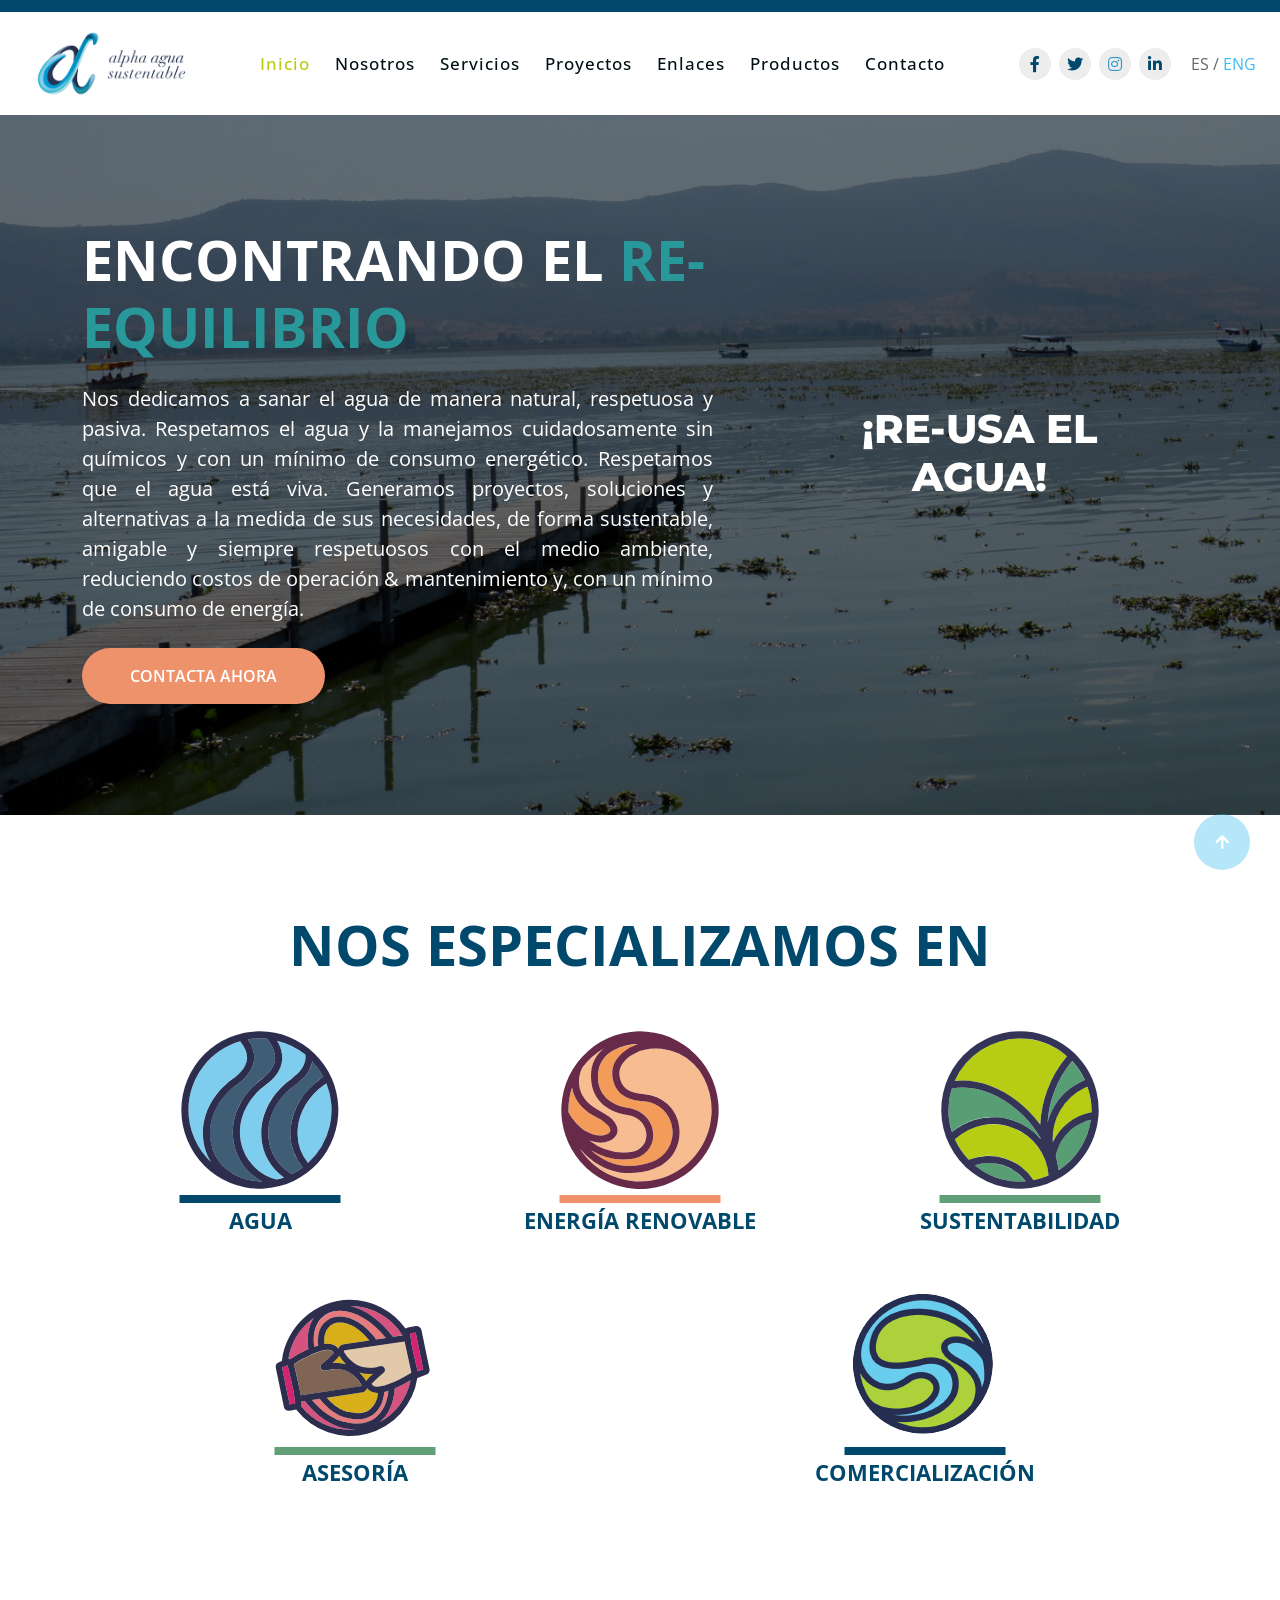
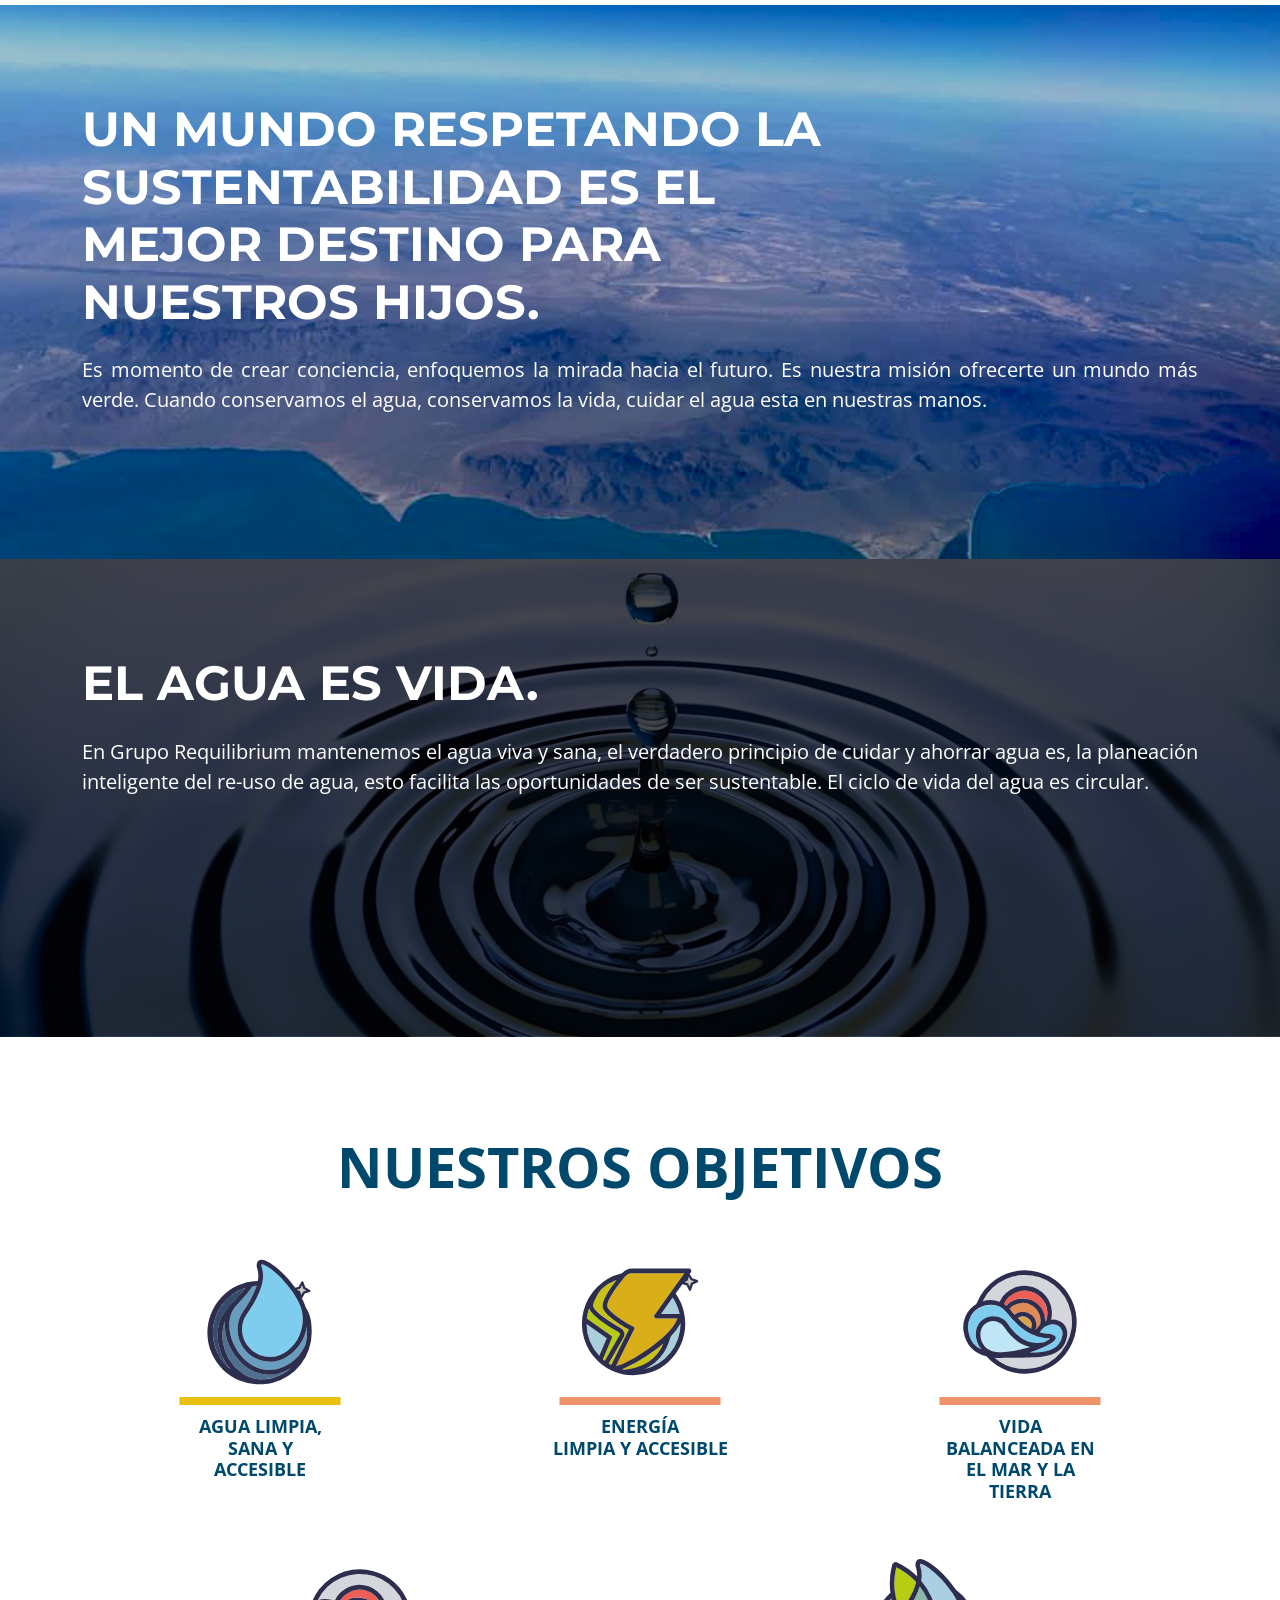
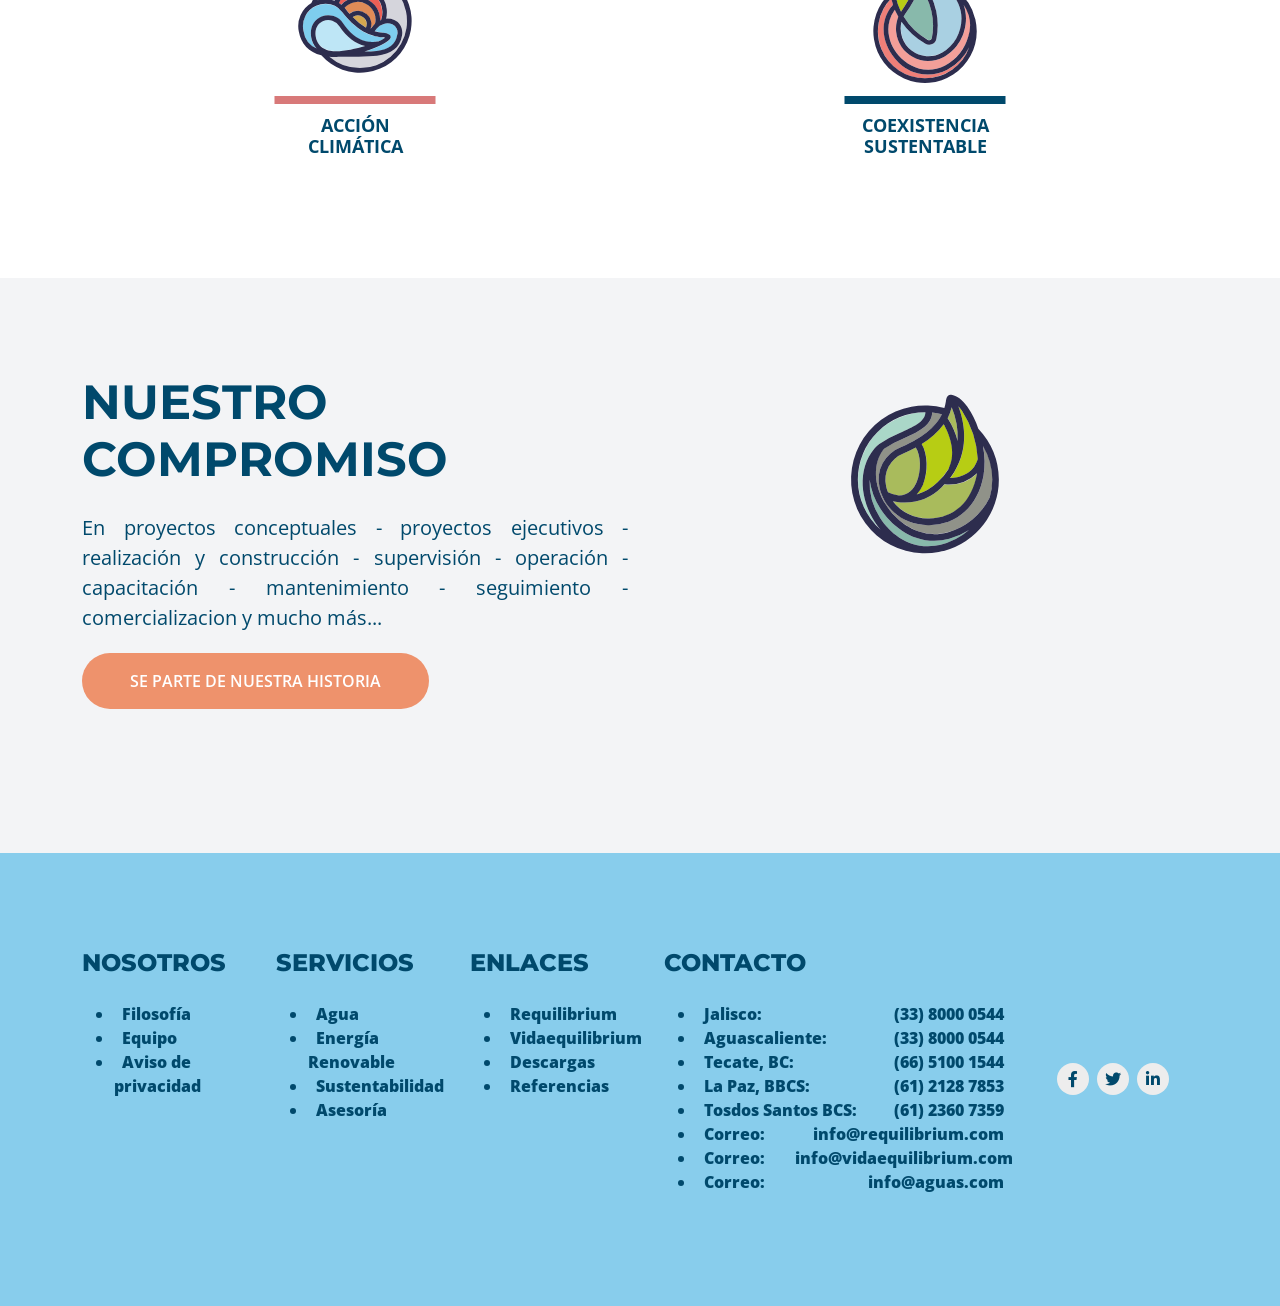
<file: index.html>
<!DOCTYPE html>
<html lang="en">

    <head>
        <meta charset="utf-8">
        <title>Alpha Agua Sustentable</title>
        <meta content="width=device-width, initial-scale=1.0" name="viewport">
        <meta content="" name="keywords">
        <meta content="" name="description">
        <link rel="icon" type="image/png" sizes="96x96" href="images/favicon.ico">

        <!-- Google Web Fonts -->
        <link rel="preconnect" href="https://fonts.googleapis.com">
        <link rel="preconnect" href="https://fonts.gstatic.com" crossorigin>
        <link href="https://fonts.googleapis.com/css2?family=Montserrat:ital,wght@0,100..900;1,100..900&family=Open+Sans:ital,wdth,wght@0,75..100,300..800;1,75..100,300..800&display=swap" rel="stylesheet"> 

        <!-- Icon Font Stylesheet -->
        <link rel="stylesheet" href="https://use.fontawesome.com/releases/v5.15.4/css/all.css"/>
        <link href="https://cdn.jsdelivr.net/npm/bootstrap-icons@1.4.1/font/bootstrap-icons.css" rel="stylesheet">

        <!-- Libraries Stylesheet -->
        <link href="lib/animate/animate.min.css" rel="stylesheet">
        <link href="lib/lightbox/css/lightbox.min.css" rel="stylesheet">
        <link href="lib/owlcarousel/assets/owl.carousel.min.css" rel="stylesheet">


        <!-- Customized Bootstrap Stylesheet -->
        <link href="css/bootstrap.min.css" rel="stylesheet">

        <!-- Template Stylesheet -->
        <link href="css/style.css" rel="stylesheet">
    </head>

    <body>

        <!-- Spinner Start -->
        <div id="spinner" class="show bg-white position-fixed translate-middle w-100 vh-100 top-50 start-50 d-flex align-items-center justify-content-center">
            <div class="spinner-border text-primary" style="width: 3rem; height: 3rem;" role="status">
                <span class="sr-only">Loading...</span>
            </div>
        </div>
        <!-- Spinner End -->

        <!-- Navbar & Hero Start -->
        <div style="height:12px;width:100%;background: #00496C;"></div>
        <div class="container-fluid nav-bar sticky-top px-4 py-2 py-lg-0">
        

            <nav class="navbar navbar-expand-lg navbar-light">
                <a href="" class="navbar-brand p-0">
                    <!--<h1 class="display-6 text-dark"><i class="fas fa-swimmer text-primary me-3"></i></h1>-->
                     <img src="images/Logoagua.png" alt="Logo">
                </a>
                <button class="navbar-toggler" type="button" data-bs-toggle="collapse" data-bs-target="#navbarCollapse">
                    <span class="fa fa-bars"></span>
                </button>
                <div class="collapse navbar-collapse" id="navbarCollapse">
                    <div class="navbar-nav mx-auto py-0" >
                        <a href="index.html" class="nav-item nav-link active">Inicio</a>
                        <a href="nosotros.html" class="nav-item nav-link">Nosotros</a>
                        <a href="servicios.html" class="nav-item nav-link">Servicios</a>
                        <a href="proyectos.html" class="nav-item nav-link">Proyectos</a>
                        <a href="enlaces.html" class="nav-item nav-link">Enlaces</a>
                        <a href="productos.html" class="nav-item nav-link">Productos</a>
                        <a href="contacto.html" class="nav-item nav-link">Contacto</a>
                    </div>
                    <div class="team-icon d-none d-xl-flex justify-content-center me-3">
                        <a href="https://www.facebook.com/Requilibrium.Group" class="btn btn-square btn-light rounded-circle mx-1" target="_blank"><i class="fab fa-facebook-f" style="color:#00496c;"></i></a>
                        <a href="https://x.com/GRequilibrium" class="btn btn-square btn-light rounded-circle mx-1"  target="_blank"><i class="fab fa-twitter" style="color:#00496c;"></i></a>
                        <a class="btn btn-square btn-light rounded-circle mx-1" href=""><i class="fab fa-instagram" style="color:#3399CC;"></i></a>
                        <a href="https://www.linkedin.com/company/grupo-requilibrium/" class="btn btn-square btn-light rounded-circle mx-1"  target="_blank"><i class="fab fa-linkedin-in" style="color:#00496c;"></i></a>
                    </div>
                    <div id="top-bar" class="4-colored-bar">
                        <div class="top-bar-light-blue"></div>
                        <div class="top-bar-dark-blue"></div>
                        <div class="top-bar-lemon-green"></div>
                        <div class="top-bar-dark-green"></div>
                    </div>
                    <div id="lang-bar">
                        <div class="lang-bar-selector">
                            ES /
                            <a href="en/index.html">ENG</a>
                        </div>
                    </div>
                </div>
            </nav>
        </div>
        <!-- Navbar & Hero End -->

        <!-- Carousel Start -->
        <div class="header-carousel owl-carousel">
            <div class="header-carousel-item">
                <img src="images/inicio.jpeg" class="img-fluid w-100" alt="Image">
                <div class="carousel-caption">
                    <div class="container align-items-center py-4">
                        <div class="row g-5 align-items-center">
                            <div class="col-xl-7 fadeInDown animated" data-animation="fadeInLeft" data-delay="1s" style="animation-delay: 1s;">
                                <div class="text-start">
                                    <!--<h4 class="text-primary text-uppercase fw-bold mb-4">Welcome To WaterLand</h4>-->
                                    <p class="display-4 text-uppercase text-white mb-4">ENCONTRANDO EL <a  style="color:#29989B;">RE-EQUILIBRIO</a></p>
                                   
                                    <p class="mb-4 fs-5" style="text-align: justify;">Nos dedicamos a sanar el agua de manera natural, respetuosa y pasiva. Respetamos el agua y la manejamos cuidadosamente sin químicos y con un mínimo de consumo energético. Respetamos que el agua está viva. Generamos proyectos, soluciones y alternativas a la medida de sus necesidades, de forma sustentable, amigable y siempre respetuosos con el medio ambiente, reduciendo costos de operación & mantenimiento y, con un mínimo de consumo de energía. 
                                    </p>
                                    <div class="d-flex flex-shrink-0">
                                        <a href="contacto.html" class="btn btn-primary rounded-pill text-white py-3 px-5" style="background: #ee926c;" href="#">CONTACTA AHORA</a>
                                    </div>
                                </div>
                            </div>
                            <div class="col-xl-5 fadeInRight animated" data-animation="fadeInRight" data-delay="1s" style="animation-delay: 1s;">
                                <div class="ticket-form p-5" style="background: transparent;">
                                    <h2 class="text-white text-uppercase mb-4" style="font-size: 40px;font-weight: 800;">¡RE-USA EL AGUA!</h2>
                                </div>
                            </div> 
                        </div>
                    </div>
                </div>
            </div>
        </div>
        
        
        
        
        <!-- Carousel End -->


        <!-- Feature Start -->
        <div class="container-fluid feature py-5">
            <div class="container py-5">

                    <div style="font-weight: 800;text-align: center;"><p class="display-4 text-uppercase mb-4" style="color: #00496c;">NOS ESPECIALIZAMOS EN</p></div>

                <div class="row g-4" style="padding-top: 28px;">
                    <div class="col-lg-4 wow fadeInUp" data-wow-delay="0.2s">
                        <div class="feature-item" style="text-align: center;">
                            <!--<img src="img/feature-1.jpg" class="img-fluid rounded w-100" alt="Image">-->
                            <img src="images/agua.svg">
                            
                            <div style="text-align: center;position: relative;padding-top: 5px;">
                                <div class="col-bar-blue" style="position: absolute;height: 8px;width: 161px;background: #00496C;left: 50%;transform: translate(-50%"></div>
                            </div>
                            
                            <p class="display-4 text-uppercase mb-4" style="color: #00496C; font-size: 22px;padding-top: 12px;">AGUA</p>
                        </div>
                    </div>
                    <div class="col-lg-4 wow fadeInUp" data-wow-delay="0.2s">
                        <div class="feature-item" style="text-align: center;">
                            <!--<img src="img/feature-1.jpg" class="img-fluid rounded w-100" alt="Image">-->
                            <img src="images/descarga.svg">
                            
                            <div style="text-align: center;position: relative;padding-top: 5px;">
                                <div class="col-bar-blue" style="position: absolute;height: 8px;width: 161px;background: #EE926C;left: 50%;transform: translate(-50%"></div>
                            </div>
                            
                            <p class="display-4 text-uppercase mb-4" style="color: #00496C; font-size: 22px;padding-top: 12px;">ENERGÍA RENOVABLE</p>
                        </div>
                    </div>
                    <div class="col-lg-4 wow fadeInUp" data-wow-delay="0.2s">
                        <div class="feature-item" style="text-align: center;">
                            <!--<img src="img/feature-1.jpg" class="img-fluid rounded w-100" alt="Image">-->
                            <img src="images/sustentabilidad.svg">
                            
                            <div style="text-align: center;position: relative;padding-top: 5px;">
                                <div class="col-bar-blue" style="position: absolute;height: 8px;width: 161px;background: #619F78;left: 50%;transform: translate(-50%"></div>
                            </div>
                            
                            <p class="display-4 text-uppercase mb-4" style="color: #00496C; font-size: 22px;padding-top: 12px;">SUSTENTABILIDAD</p>
                         </div>
                    </div>
                    <div class="col-lg-6 wow fadeInUp" data-wow-delay="0.2s">
                        <div class="feature-item" style="text-align: center;">
                            <!--<img src="img/feature-1.jpg" class="img-fluid rounded w-100" alt="Image">-->
                            <img src="images/asesoria.svg">
                            
                            <div style="text-align: center;position: relative;padding-top: 5px;">
                                <div class="col-bar-blue" style="position: absolute;height: 8px;width: 161px;background: #619F78;left: 50%;transform: translate(-50%"></div>
                            </div>
                            
                            <p class="display-4 text-uppercase mb-4" style="color: #00496C; font-size: 22px;padding-top: 12px;">ASESORÍA</p>
                        </div>
                    </div>
                    <div class="col-lg-6 wow fadeInUp" data-wow-delay="0.2s">
                        <div class="feature-item" style="text-align: center;">
                            <!--<img src="img/feature-1.jpg" class="img-fluid rounded w-100" alt="Image">-->
                            <img src="images/comercializacion.png">
                            
                            <div style="text-align: center;position: relative;padding-top: 5px;">
                                <div class="col-bar-blue" style="position: absolute;height: 8px;width: 161px;background: #00496C;left: 50%;transform: translate(-50%"></div>
                            </div>
                            
                            <p class="display-4 text-uppercase mb-4" style="color: #00496C; font-size: 22px;padding-top: 12px;">COMERCIALIZACIÓN</p>

                        </div>
                    </div>
                </div>
            </div>
        </div>
        <!-- Feature End -->
        <div class="container-fluid feature py-5" style="background-image: url(images/mundo.png);background-size: cover;background-repeat: no-repeat;background-position: center;">
            <div class="container py-5" >
                    <div class="text-center mx-auto pb-5 wow fadeInUp" data-wow-delay="0.2s" >
                    <h1 class="display-5 text-white mb-4" style="text-align: left;width: 70%;">UN MUNDO RESPETANDO LA SUSTENTABILIDAD ES EL MEJOR DESTINO PARA NUESTROS HIJOS.</h1>
                    <p class="mb-0 text-white fs-5" style="text-align: left;text-align: justify;">Es momento de crear conciencia, enfoquemos la mirada hacia el futuro. Es nuestra misión ofrecerte un mundo más verde. Cuando conservamos el agua, conservamos la vida, cuidar el agua esta en nuestras manos.
                    </p>
                </div>
                 
            </div>
        </div>
        
        <div class="container-fluid feature py-5" style="background: linear-gradient(rgba(0, 0, 0, 0.7), rgba(0, 0, 0, 0.7)), url(images/gota.png);background-size: cover;background-repeat: no-repeat;background-position: center;">
            <div class="container py-5" >
                    <div class="text-center mx-auto pb-5 wow fadeInUp" data-wow-delay="0.2s" >
                    <h1 class="display-5 text-white mb-4" style="text-align: left;">EL AGUA ES VIDA.</h1>
                    <p class="mb-0 text-white fs-5" style="text-align: left;text-align: justify;">En Grupo Requilibrium mantenemos el agua viva y sana, el verdadero principio de cuidar y ahorrar agua es, la planeación inteligente del re-uso de agua, esto facilita las oportunidades de ser sustentable. El ciclo de vida del agua es circular.
                    </p>
                </div>
                 
            </div>
            
            <div class="container py-5" >
                
                 
            </div>
        </div>
        <!--<div class="container-fluid feature py-5" style="background: #00496c;">
            <div class="container py-5" >
                    <div class="row" >
                         <div class="col-sm-12 col-md-5"   >
                            <div class="text-center mx-auto pb-5 wow " data-wow-delay="0.2s" >
                                <h1 class="display-5 text-white mb-4" style="text-align: left;">EL AGUA ES VIDA</h1>
                                <p class="mb-0 text-white fs-5" style="text-align: left;text-align: justify;">En Grupo Requilibrium mantenemos el agua viva y sana, el verdadero principio de cuidar y ahorrar agua es, la planeación inteligente del re-uso de agua, esto facilita las oportunidades de ser sustentable. El ciclo de vida del agua es circular.
                                </p>
                            </div>
                         </div>
                         <div class="col-sm-0 col-md-2"> </div>
                          <div class="col-sm-12 col-md-5" style="background-image: url(images/gota.png);background-size: auto;background-repeat: no-repeat;background-position: center;height: 500px;"></div>
                    </div>
                   
                 
            </div>
        </div>-->

        <div class="container-fluid feature py-5">
            <div class="container py-5">

                    <div style="font-weight: 800;text-align: center;"><p class="display-4 text-uppercase mb-4" style="color: #00496c;">NUESTROS OBJETIVOS</p></div>

                <div class="row g-4" style="padding-top: 28px;">
                    <div class="col-lg-4 wow fadeInUp" data-wow-delay="0.2s">
                        <div class="feature-item" style="text-align: center;">
                            <!--<img src="img/feature-1.jpg" class="img-fluid rounded w-100" alt="Image">-->
                            <img src="images/limpia.svg">
                            
                            <div style="text-align: center;position: relative;padding-top: 5px;">
                                <div class="col-bar-blue" style="position: absolute;height: 8px;width: 161px;background: #E7C012;left: 50%;transform: translate(-50%"></div>
                            </div>
                            
                            <p class="display-4 text-uppercase mb-4" style="color: #00496C;font-size: 18px;padding-top: 19px;">AGUA LIMPIA,<br>SANA Y <br>ACCESIBLE</p>
                        </div>
                    </div>
                    <div class="col-lg-4 wow fadeInUp" data-wow-delay="0.2s">
                        <div class="feature-item" style="text-align: center;">
                            <!--<img src="img/feature-1.jpg" class="img-fluid rounded w-100" alt="Image">-->
                            <img src="images/elimpia.svg">
                            
                            <div style="text-align: center;position: relative;padding-top: 5px;">
                                <div class="col-bar-blue" style="position: absolute;height: 8px;width: 161px;background: #EE926C;left: 50%;transform: translate(-50%"></div>
                            </div>
                            
                            <p class="display-4 text-uppercase mb-4" style="color: #00496C;font-size: 18px;padding-top: 19px;">ENERGÍA<br>LIMPIA Y ACCESIBLE</p>
                        </div>
                    </div>
                    <div class="col-lg-4 wow fadeInUp" data-wow-delay="0.2s">
                        <div class="feature-item" style="text-align: center;">
                            <!--<img src="img/feature-1.jpg" class="img-fluid rounded w-100" alt="Image">-->
                            <img src="images/vlimpia.svg">
                            
                            <div style="text-align: center;position: relative;padding-top: 5px;">
                                <div class="col-bar-blue" style="position: absolute;height: 8px;width: 161px;background: #EE926C;left: 50%;transform: translate(-50%"></div>
                            </div>
                            
                            <p class="display-4 text-uppercase mb-4" style="color: #00496C;font-size: 18px;padding-top: 19px;">VIDA<br>BALANCEADA EN<br>EL MAR Y LA<br>TIERRA</p>
                         </div>
                    </div>
                    <div class="col-lg-6 wow fadeInUp" data-wow-delay="0.2s">
                        <div class="feature-item" style="text-align: center;">
                            <!--<img src="img/feature-1.jpg" class="img-fluid rounded w-100" alt="Image">-->
                            <img src="images/alimpia.svg">
                            
                            <div style="text-align: center;position: relative;padding-top: 5px;">
                                <div class="col-bar-blue" style="position: absolute;height: 8px;width: 161px;background: #D87979;left: 50%;transform: translate(-50%"></div>
                            </div>
                            
                            <p class="display-4 text-uppercase mb-4" style="color: #00496C; font-size: 18px;padding-top: 19px;">ACCIÓN<br>CLIMÁTICA</p>
                        </div>
                    </div>
                    <div class="col-lg-6 wow fadeInUp" data-wow-delay="0.2s">
                        <div class="feature-item" style="text-align: center;">
                            <!--<img src="img/feature-1.jpg" class="img-fluid rounded w-100" alt="Image">-->
                            <img src="images/climpia.svg">
                            
                            <div style="text-align: center;position: relative;padding-top: 5px;">
                                <div class="col-bar-blue" style="position: absolute;height: 8px;width: 161px;background: #00496C;left: 50%;transform: translate(-50%"></div>
                            </div>
                            
                            <p class="display-4 text-uppercase mb-4" style="color: #00496C;font-size: 18px;padding-top: 19px;">COEXISTENCIA<br>SUSTENTABLE</p>

                        </div>
                    </div>
                </div>
            </div>
        </div>

        <div class="container-fluid feature py-5" style="background: #F3F4F6;">
            <div class="container py-5" >
                    <div class="row">
                         <div class="col-sm-12 col-md-6">
                            <div class="text-center mx-auto pb-5 wow fadeInUp" data-wow-delay="0.2s" >
                                <h1 class="display-5 mb-4" style="text-align: left;color:#00496c;">NUESTRO COMPROMISO</h1>
                                <p class="mb-0  fs-5" style="text-align: left;text-align: justify;color:#00496c;">En proyectos conceptuales - proyectos ejecutivos - realización y construcción - supervisión - operación - capacitación - mantenimiento - seguimiento - comercializacion y mucho más...
                                </p>
                                <div class="d-flex flex-shrink-0" style="margin-top: 20px;">
                                        <a href="contacto.html" class="btn btn-primary rounded-pill text-white py-3 px-5" style="background: #ee926c;" href="#">SE PARTE DE NUESTRA HISTORIA</a>
                                </div>
                            </div>
                         </div>
                          <div class="col-sm-12 col-md-6" style="text-align: center;">
                              <img src="images/imundo.svg">
                          </div>
                    </div>
                   
                 
            </div>
        </div>

        <!-- Footer Start -->
        <div class="container-fluid footer py-5 wow fadeIn" data-wow-delay="0.2s" style="background: #88CDEC;">
            <div class="container py-5">
                <div class="row g-5">
                    <div class="col-md-6 col-lg-6 col-xl-2" >
                        <div class="footer-item" >
                            <h4 class="mb-4" style="color:#00496c;font-weight: 800;">NOSOTROS</h4>
                            <ul style="color:#00496c;">
                                  <li><a href="nosotros.html" style="color:#00496c !important;font-weight: 800;"><i class="me-2" ></i>Filosofía</a></li>
                                <li><a href="nosotros.html" style="color:#00496c !important;font-weight: 800;"><i class="me-2"></i>Equipo</a></li>
                                <li><a href="index.html" style="color:#00496c !important;font-weight: 800;"><i class="me-2"></i>Aviso de privacidad</a></li>
                            </ul>
                            
                        </div>
                    </div>
                    <div class="col-md-6 col-lg-6 col-xl-2" >
                        <div class="footer-item">
                            <h4 class="mb-4" style="color:#00496c;font-weight: 800;">SERVICIOS</h4>
                            <ul style="color:#00496c;">
                                <li><a href="servicios.html" style="color:#00496c !important;font-weight: 800;"><i class="me-2" ></i>Agua</a></li>
                                <li><a href="servicios.html" style="color:#00496c !important;font-weight: 800;"><i class="me-2"></i>Energía Renovable</a></li>
                                <li><a href="servicios.html" style="color:#00496c !important;font-weight: 800;"><i class="me-2"></i>Sustentabilidad</a></li>
                                <li><a href="servicios.html" style="color:#00496c !important;font-weight: 800;"><i class="me-2"></i>Asesoría</a></li>
                            </ul>
                        </div>
                    </div>
                    <div class="col-md-6 col-lg-6 col-xl-2">
                        <div class="footer-item">
                            <h4 class=" mb-4" style="color:#00496c;font-weight: 800;">ENLACES</h4>
                            <ul style="color:#00496c;">                                
                                <li><a href="https://requilibrium.com/" style="color:#00496c !important;font-weight: 800;"><i class="me-2"></i>Requilibrium</a></li>
                                <li><a href="https://vidaequilibrium.com/" style="color:#00496c !important;font-weight: 800;"><i class="me-2"></i>Vidaequilibrium</a></li>
                                <li><a href="enlaces.html" style="color:#00496c !important;font-weight: 800;"><i class="me-2" ></i>Descargas</a></li>
                                <li><a href="servicios.html" style="color:#00496c !important;font-weight: 800;"><i class="me-2" ></i>Referencias</a></li>
                            </ul>
                        </div>
                    </div>
                    <div class="col-md-6 col-lg-6 col-xl-4">
                        <div class="footer-item">
                            <h4 class="mb-4" style="color:#00496c;font-weight: 800;">CONTACTO</h4>
                            <!--<ul style="color:#00496c;">
                                <li><a href="#" style="color:#00496c !important;font-weight: 800;"><i class="me-2" ></i>Jalisco: +52 33 8000</a></li>
                                <li><a href="#" style="color:#00496c !important;font-weight: 800;"><i class="me-2" ></i>         0544(Matriz)</a></li>
                                <li><a href="#" style="color:#00496c !important;font-weight: 800;"><i class="me-2" ></i>BC:      +526651001544</a></li>
                                <li><a href="#" style="color:#00496c !important;font-weight: 800;"><i class="me-2" ></i>BCS: +52 612128 7823</a></li>
                                <li><a href="#" style="color:#00496c !important;font-weight: 800;"><i class="me-2" ></i>AGS: +52 33 8000 0544</a></li>
                                <li><a href="#" style="color:#00496c !important;font-weight: 800;"><i class="me-2"></i>Correos: info@requilibrium.com, info@aguas.com</a></li>
                                
                            </ul>-->
                            
                            <div class="row">
                                <div class="col-3 col-sm-3 col-md-3 col-lg-3 col-xl-3">
                                    <ul style="color:#00496c;">
                                        <li><a href="#" style="color:#00496c !important;font-weight: 800;"><i class="me-2" ></i>Jalisco:</a></li>
                                        <li><a href="#" style="color:#00496c !important;font-weight: 800;"><i class="me-2" ></i>Aguascaliente:</a></li>
                                        <li><a href="#" style="color:#00496c !important;font-weight: 800;"><i class="me-2" ></i>Tecate,&nbsp;BC:</a></li>
                                        <li><a href="#" style="color:#00496c !important;font-weight: 800;"><i class="me-2" ></i>La&nbsp;Paz,&nbsp;BBCS:</a></li>
                                        <li><a href="#" style="color:#00496c !important;font-weight: 800;"><i class="me-2" ></i>Tosdos&nbsp;Santos&nbsp;BCS:</a></li>
                                        <li><a href="#" style="color:#00496c !important;font-weight: 800;"><i class="me-2"></i>Correo:</a></li>
                                        <li><a href="#" style="color:#00496c !important;font-weight: 800;"><i class="me-2"></i>Correo:</a></li>
                                        <li><a href="#" style="color:#00496c !important;font-weight: 800;"><i class="me-2"></i>Correo:</a></li>
                                      </ul>
                                    </div>
                                    <div class="col-9  col-sm-6 col-md-9 col-lg-8 col-xl-9">
                                        <ul style="color:#00496c; list-style: none;text-align: right;">
                                        <li><a href="#" style="color:#00496c !important;font-weight: 800;"><i class="me-2" ></i>(33) 8000 0544</a></li>                            
                                        <li><a href="#" style="color:#00496c !important;font-weight: 800;"><i class="me-2" ></i>(33) 8000 0544</a></li>
                                        <li><a href="#" style="color:#00496c !important;font-weight: 800;"><i class="me-2" ></i>(66) 5100 1544</a></li>
                                        <li><a href="#" style="color:#00496c !important;font-weight: 800;"><i class="me-2" ></i>(61) 2128 7853</a></li>
                                        <li><a href="#" style="color:#00496c !important;font-weight: 800;"><i class="me-2" ></i>(61) 2360 7359</a></li>
                                        <li><a href="#" style="color:#00496c !important;font-weight: 800;"><i class="me-2"></i>info@requilibrium.com</a></li>
                                        <li><a href="#" style="color:#00496c !important;font-weight: 800;"><i class="me-2"></i>info@vidaequilibrium.com</a></li>
                                        <li><a href="#" style="color:#00496c !important;font-weight: 800;"><i class="me-2"></i>info@aguas.com</a></li>
                                    </ul>
                                  </div>
                                </div>  
                           
                        </div>
                    </div>
                    <div class=" col-md-12 col-lg-12 col-xl-2" style="position: relative;">
                        <div class="row" style="position: absolute;top: 50%;left: 50%;transform: translate(-50%, -50%);">
                            <a href="https://www.facebook.com/Requilibrium.Group" class="btn btn-square btn-light rounded-circle mx-1" target="_blank"><i class="fab fa-facebook-f" style="color:#00496c;"></i></a>
                        <a href="https://x.com/GRequilibrium" class="btn btn-square btn-light rounded-circle mx-1"  target="_blank"><i class="fab fa-twitter" style="color:#00496c;"></i></a>
                        <!--<a class="btn btn-square btn-light rounded-circle mx-1" href=""><i class="fab fa-instagram" style="color:#00496c;"></i></a>-->
                        <a href="https://www.linkedin.com/company/grupo-requilibrium/" class="btn btn-square btn-light rounded-circle mx-1"  target="_blank"><i class="fab fa-linkedin-in" style="color:#00496c;"></i></a>
                        </div>
                        
                    </div>
                </div>
            </div>

        </div>
        

        <!-- Back to Top -->
        <a href="#" class="btn btn-primary btn-lg-square rounded-circle back-to-top"><i class="fa fa-arrow-up"></i></a>   

        
    <!-- JavaScript Libraries -->
    <script src="https://ajax.googleapis.com/ajax/libs/jquery/3.6.4/jquery.min.js"></script>
    <script src="https://cdn.jsdelivr.net/npm/bootstrap@5.0.0/dist/js/bootstrap.bundle.min.js"></script>
    <script src="lib/wow/wow.min.js"></script>
    <script src="lib/easing/easing.min.js"></script>
    <script src="lib/waypoints/waypoints.min.js"></script>
    <script src="lib/counterup/counterup.min.js"></script>
    <script src="lib/lightbox/js/lightbox.min.js"></script>
    <script src="lib/owlcarousel/owl.carousel.min.js"></script>
    

    <!-- Template Javascript -->
    <script src="js/main.js"></script>
    </body>

</html>
</file>
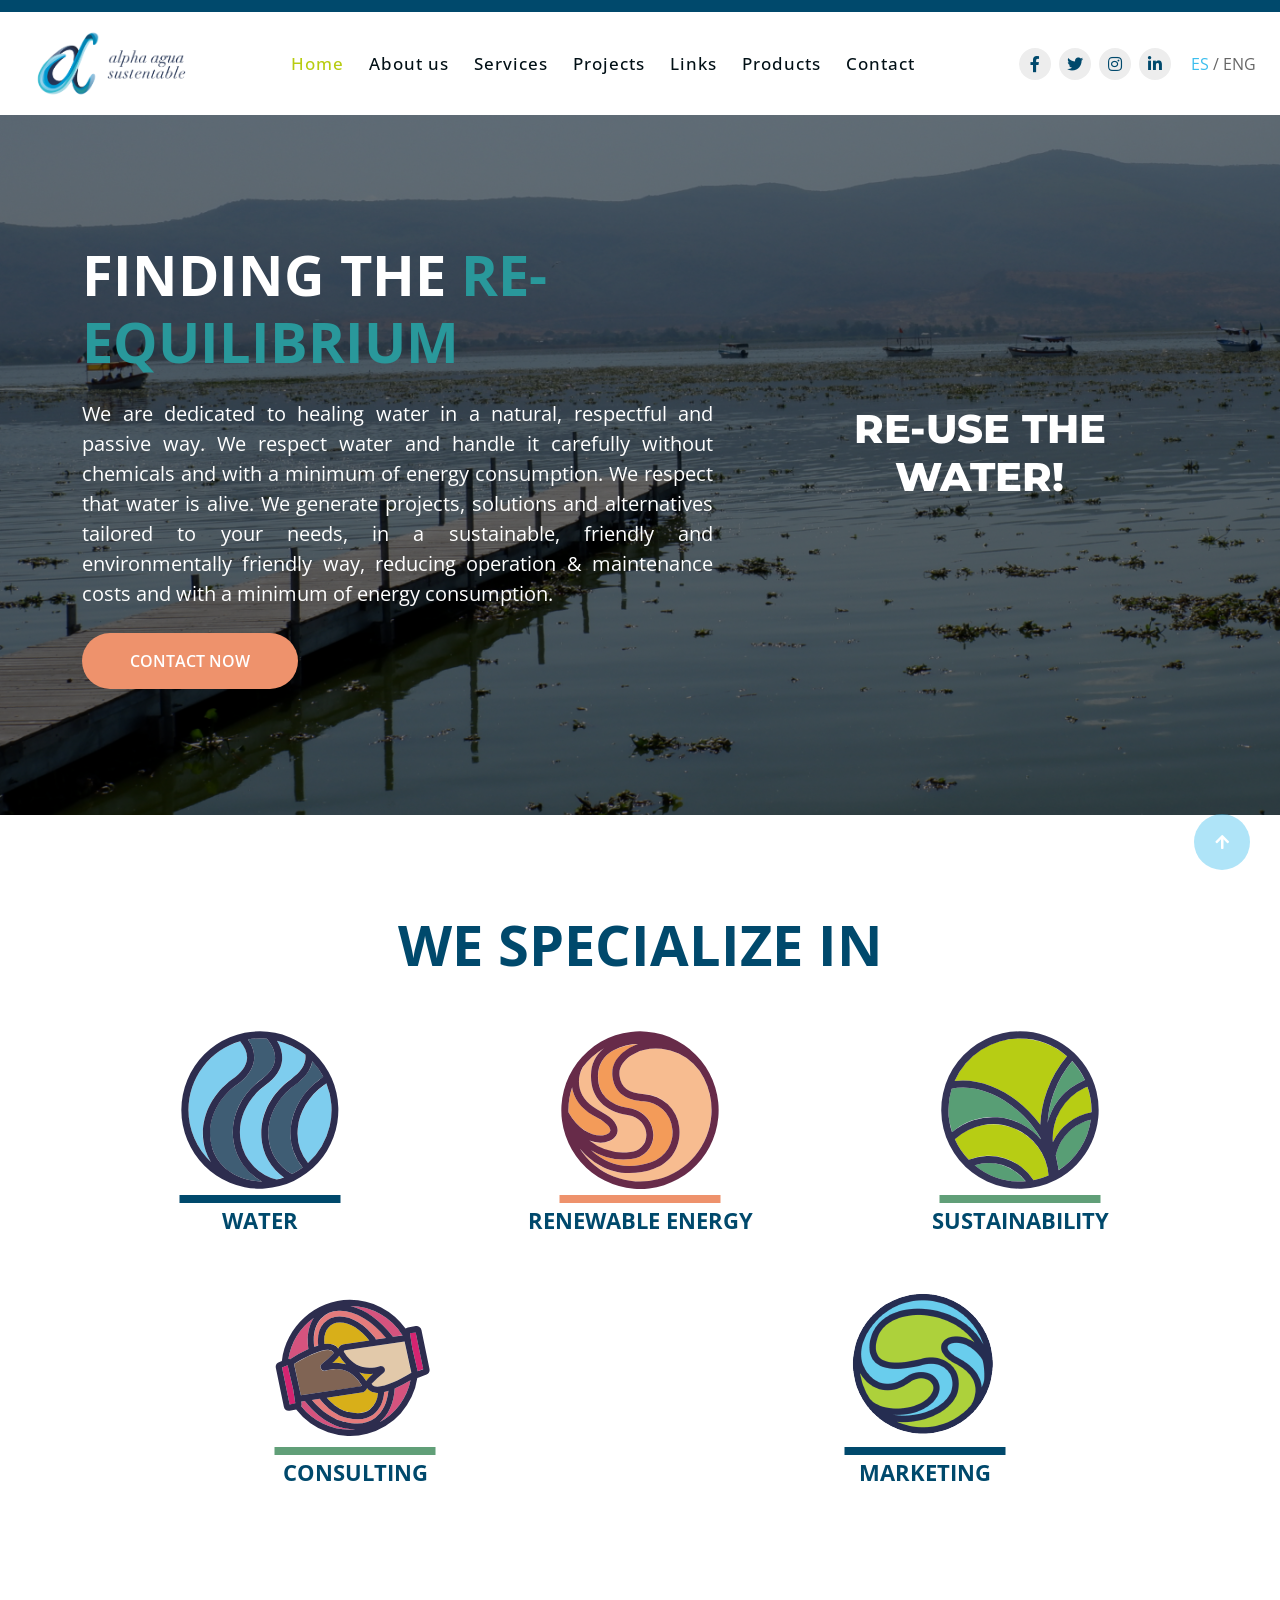
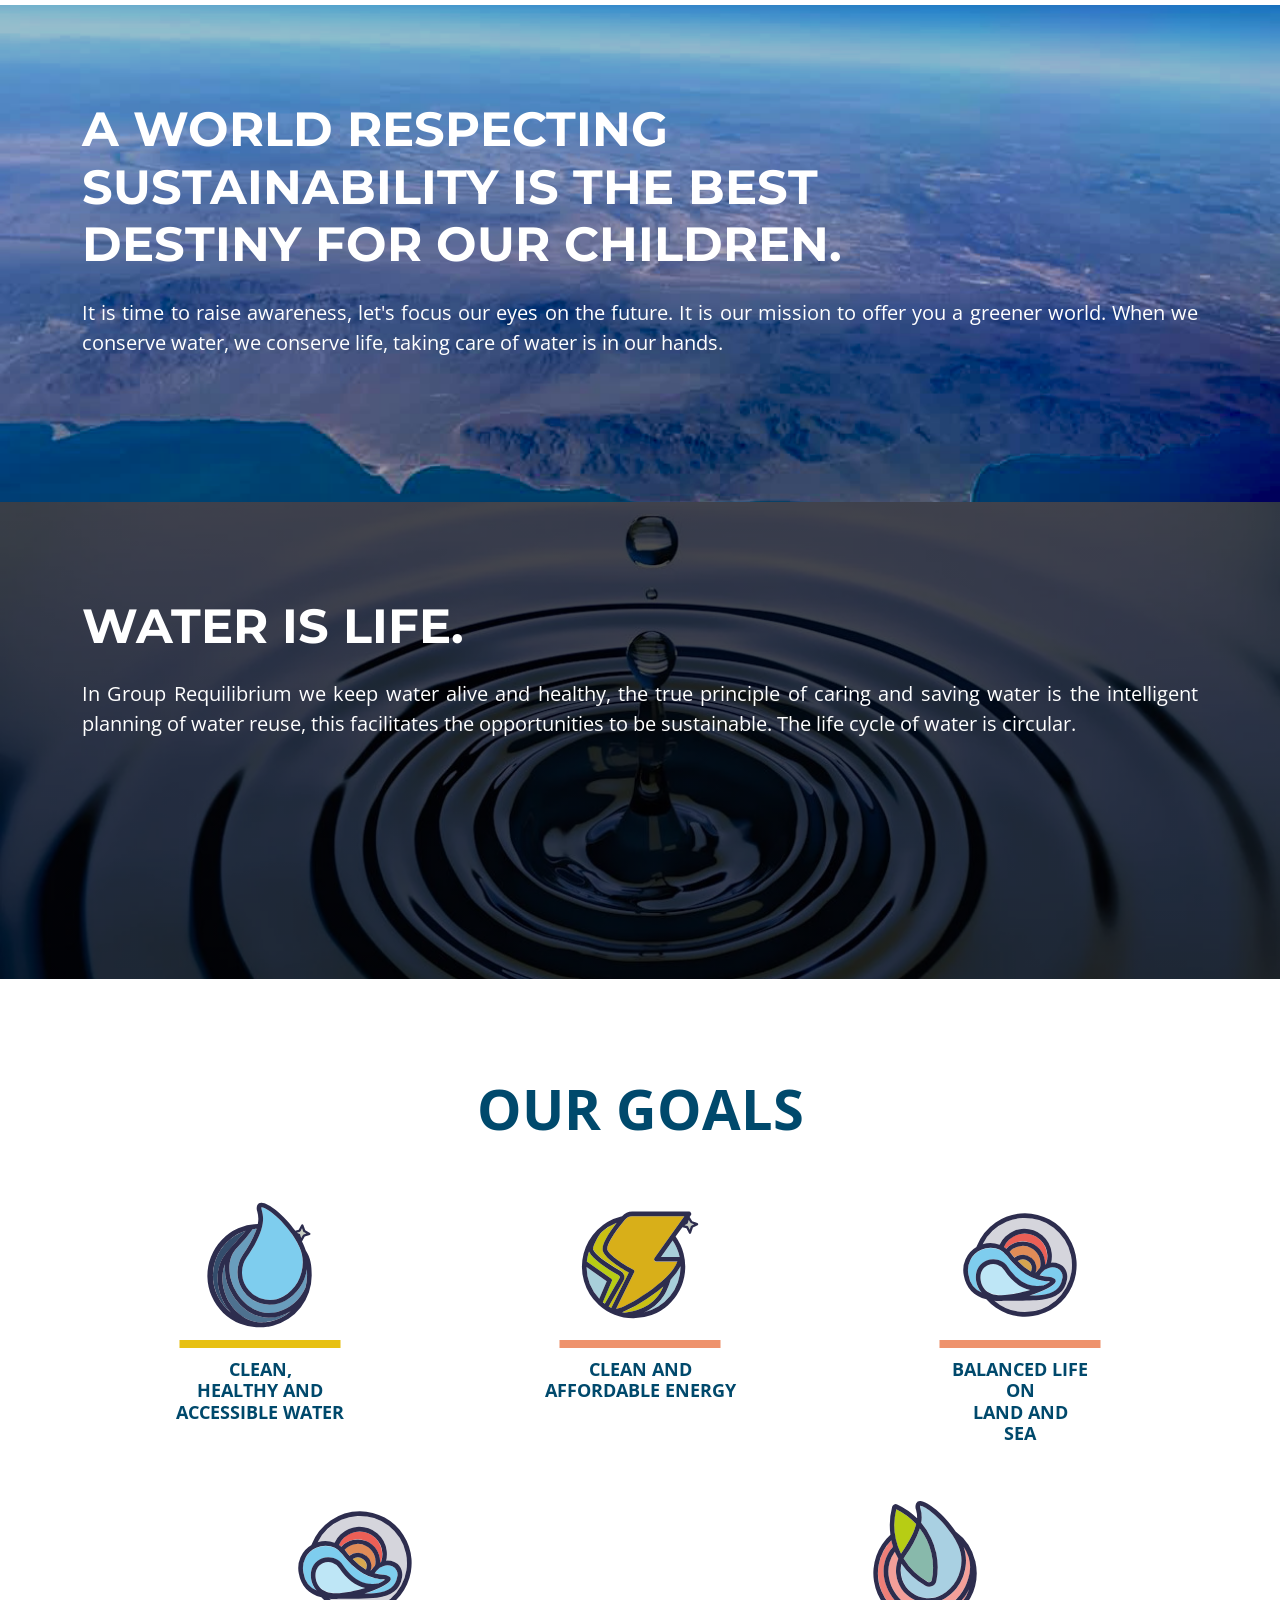
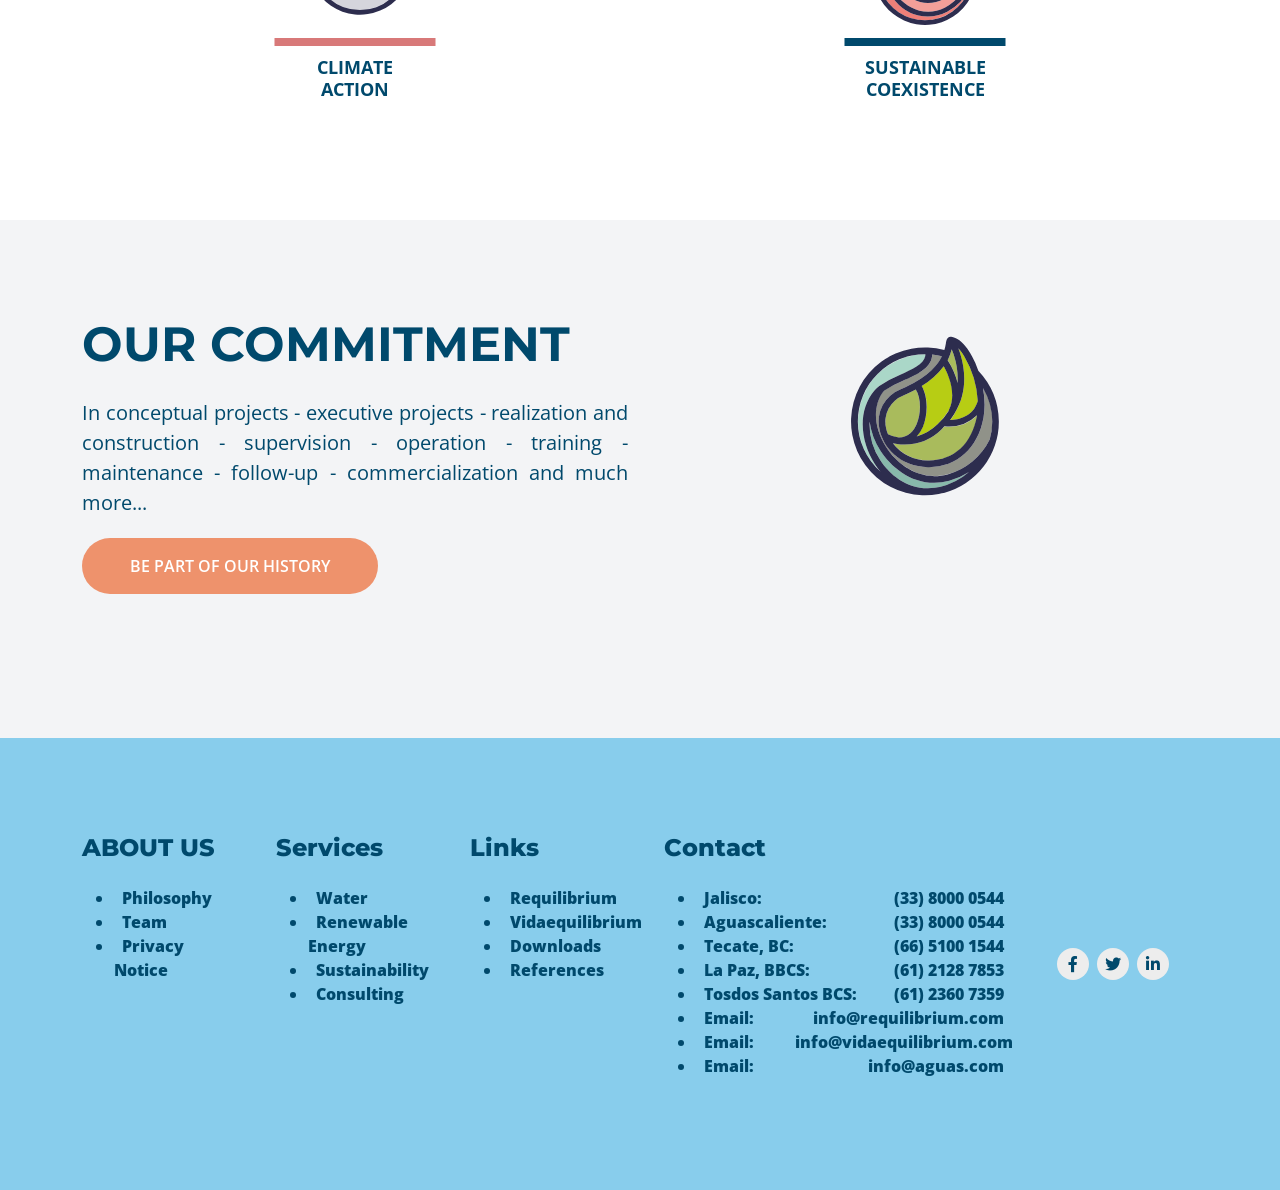
<file: en/index.html>
<!DOCTYPE html>
<html lang="en">

    <head>
        <meta charset="utf-8">
        <title>Alpha Agua Sustentable</title>
        <meta content="width=device-width, initial-scale=1.0" name="viewport">
        <meta content="" name="keywords">
        <meta content="" name="description">
        <link rel="icon" type="image/png" sizes="96x96" href="../images/favicon.ico">

        <!-- Google Web Fonts -->
        <link rel="preconnect" href="https://fonts.googleapis.com">
        <link rel="preconnect" href="https://fonts.gstatic.com" crossorigin>
        <link href="https://fonts.googleapis.com/css2?family=Montserrat:ital,wght@0,100..900;1,100..900&family=Open+Sans:ital,wdth,wght@0,75..100,300..800;1,75..100,300..800&display=swap" rel="stylesheet"> 

        <!-- Icon Font Stylesheet -->
        <link rel="stylesheet" href="https://use.fontawesome.com/releases/v5.15.4/css/all.css"/>
        <link href="https://cdn.jsdelivr.net/npm/bootstrap-icons@1.4.1/font/bootstrap-icons.css" rel="stylesheet">

        <!-- Libraries Stylesheet -->
        <link href="../lib/animate/animate.min.css" rel="stylesheet">
        <link href="../lib/lightbox/css/lightbox.min.css" rel="stylesheet">
        <link href="../lib/owlcarousel/assets/owl.carousel.min.css" rel="stylesheet">


        <!-- Customized Bootstrap Stylesheet -->
        <link href="../css/bootstrap.min.css" rel="stylesheet">

        <!-- Template Stylesheet -->
        <link href="../css/style.css" rel="stylesheet">
    </head>

    <body>

        <!-- Spinner Start -->
        <div id="spinner" class="show bg-white position-fixed translate-middle w-100 vh-100 top-50 start-50 d-flex align-items-center justify-content-center">
            <div class="spinner-border text-primary" style="width: 3rem; height: 3rem;" role="status">
                <span class="sr-only">Loading...</span>
            </div>
        </div>
        <!-- Spinner End -->

        <!-- Navbar & Hero Start -->
        <div style="height:12px;width:100%;background: #00496C;"></div>
        <div class="container-fluid nav-bar sticky-top px-4 py-2 py-lg-0">

            <nav class="navbar navbar-expand-lg navbar-light">
                <a href="" class="navbar-brand p-0">
                    <!--<h1 class="display-6 text-dark"><i class="fas fa-swimmer text-primary me-3"></i></h1>-->
                     <img src="../images/Logoagua.png" alt="Logo">
                </a>
                <button class="navbar-toggler" type="button" data-bs-toggle="collapse" data-bs-target="#navbarCollapse">
                    <span class="fa fa-bars"></span>
                </button>
                <div class="collapse navbar-collapse" id="navbarCollapse">
                    <div class="navbar-nav mx-auto py-0" >
                        <a href="index.html" class="nav-item nav-link active">Home</a>
                        <a href="nosotros.html" class="nav-item nav-link">About us</a>
                        <a href="servicios.html" class="nav-item nav-link">Services</a>
                        <a href="proyectos.html" class="nav-item nav-link">Projects</a>
                        <a href="enlaces.html" class="nav-item nav-link">Links</a>
                        <a href="productos.html" class="nav-item nav-link">Products</a>
                        <a href="contacto.html" class="nav-item nav-link">Contact</a>
                    </div>
                    <div class="team-icon d-none d-xl-flex justify-content-center me-3">
                        <a href="https://www.facebook.com/Requilibrium.Group" class="btn btn-square btn-light rounded-circle mx-1" target="_blank"><i class="fab fa-facebook-f" style="color:#00496c;"></i></a>
                        <a href="https://x.com/GRequilibrium" class="btn btn-square btn-light rounded-circle mx-1"  target="_blank"><i class="fab fa-twitter" style="color:#00496c;"></i></a>
                        <a class="btn btn-square btn-light rounded-circle mx-1" href=""><i class="fab fa-instagram" style="color:#00496c;"></i></a>
                        <a href="https://www.linkedin.com/company/grupo-requilibrium/" class="btn btn-square btn-light rounded-circle mx-1"  target="_blank"><i class="fab fa-linkedin-in" style="color:#00496c;"></i></a>
                    </div>
                </div>
                <div id="top-bar" class="4-colored-bar">
                    <div class="top-bar-light-blue"></div>
                    <div class="top-bar-dark-blue"></div>
                    <div class="top-bar-lemon-green"></div>
                    <div class="top-bar-dark-green"></div>
                </div>
                <div id="lang-bar">
                    <div class="lang-bar-selector">
                        <a href="../index.html">ES</a> / ENG
                    </div>
                </div>
                </div>
            </nav>
        </div>
        <!-- Navbar & Hero End -->

        <!-- Carousel Start -->
        <div class="header-carousel owl-carousel">
            <div class="header-carousel-item">
                <img src="../images/inicio.jpeg" class="img-fluid w-100" alt="Image">
                <div class="carousel-caption">
                    <div class="container align-items-center py-4">
                        <div class="row g-5 align-items-center">
                            <div class="col-xl-7 fadeInDown animated" data-animation="fadeInLeft" data-delay="1s" style="animation-delay: 1s;">
                                <div class="text-start">
                                    <!--<h4 class="text-primary text-uppercase fw-bold mb-4">Welcome To WaterLand</h4>-->
                                    <p class="display-4 text-uppercase text-white mb-4">FINDING THE <a  style="color:#29989B;">RE-EQUILIBRIUM</a></p>
                                   
                                    <p class="mb-4 fs-5" style="text-align: justify;">We are dedicated to healing water in a natural, respectful and passive way. We respect water and handle it carefully without chemicals and with a minimum of energy consumption. We respect that water is alive. We generate projects, solutions and alternatives tailored to your needs, in a sustainable, friendly and environmentally friendly way, reducing operation & maintenance costs and with a minimum of energy consumption.
                                    </p>
                                    <div class="d-flex flex-shrink-0">
                                        <a href="contacto.html" class="btn btn-primary rounded-pill text-white py-3 px-5" style="background: #ee926c;" href="#">CONTACT NOW</a>
                                    </div>
                                </div>
                            </div>
                            <div class="col-xl-5 fadeInRight animated" data-animation="fadeInRight" data-delay="1s" style="animation-delay: 1s;">
                                <div class="ticket-form p-5" style="background: transparent;">
                                    <h2 class="text-white text-uppercase mb-4" style="font-size: 40px;font-weight: 800;">RE-USE THE WATER!</h2>
                                </div>
                            </div> 
                        </div>
                    </div>
                </div>
            </div>
        </div>
        
        
        
        
        <!-- Carousel End -->


        <!-- Feature Start -->
        <div class="container-fluid feature py-5">
            <div class="container py-5">

                    <div style="font-weight: 800;text-align: center;"><p class="display-4 text-uppercase mb-4" style="color: #00496c;">WE SPECIALIZE IN</p></div>

                <div class="row g-4" style="padding-top: 28px;">
                    <div class="col-lg-4 wow fadeInUp" data-wow-delay="0.2s">
                        <div class="feature-item" style="text-align: center;">
                            <!--<img src="img/feature-1.jpg" class="img-fluid rounded w-100" alt="Image">-->
                            <img src="../images/agua.svg">
                            
                            <div style="text-align: center;position: relative;padding-top: 5px;">
                                <div class="col-bar-blue" style="position: absolute;height: 8px;width: 161px;background: #00496C;left: 50%;transform: translate(-50%"></div>
                            </div>
                            
                            <p class="display-4 text-uppercase mb-4" style="color: #00496C; font-size: 22px;padding-top: 12px;">WATER</p>
                        </div>
                    </div>
                    <div class="col-lg-4 wow fadeInUp" data-wow-delay="0.2s">
                        <div class="feature-item" style="text-align: center;">
                            <!--<img src="img/feature-1.jpg" class="img-fluid rounded w-100" alt="Image">-->
                            <img src="../images/descarga.svg">
                            
                            <div style="text-align: center;position: relative;padding-top: 5px;">
                                <div class="col-bar-blue" style="position: absolute;height: 8px;width: 161px;background: #EE926C;left: 50%;transform: translate(-50%"></div>
                            </div>
                            
                            <p class="display-4 text-uppercase mb-4" style="color: #00496C; font-size: 22px;padding-top: 12px;">RENEWABLE ENERGY</p>
                        </div>
                    </div>
                    <div class="col-lg-4 wow fadeInUp" data-wow-delay="0.2s">
                        <div class="feature-item" style="text-align: center;">
                            <!--<img src="img/feature-1.jpg" class="img-fluid rounded w-100" alt="Image">-->
                            <img src="../images/sustentabilidad.svg">
                            
                            <div style="text-align: center;position: relative;padding-top: 5px;">
                                <div class="col-bar-blue" style="position: absolute;height: 8px;width: 161px;background: #619F78;left: 50%;transform: translate(-50%"></div>
                            </div>
                            
                            <p class="display-4 text-uppercase mb-4" style="color: #00496C; font-size: 22px;padding-top: 12px;">SUSTAINABILITY</p>
                         </div>
                    </div>
                    <div class="col-lg-6 wow fadeInUp" data-wow-delay="0.2s">
                        <div class="feature-item" style="text-align: center;">
                            <!--<img src="img/feature-1.jpg" class="img-fluid rounded w-100" alt="Image">-->
                            <img src="../images/asesoria.svg">
                            
                            <div style="text-align: center;position: relative;padding-top: 5px;">
                                <div class="col-bar-blue" style="position: absolute;height: 8px;width: 161px;background: #619F78;left: 50%;transform: translate(-50%"></div>
                            </div>
                            
                            <p class="display-4 text-uppercase mb-4" style="color: #00496C; font-size: 22px;padding-top: 12px;">CONSULTING</p>
                        </div>
                    </div>
                    <div class="col-lg-6 wow fadeInUp" data-wow-delay="0.2s">
                        <div class="feature-item" style="text-align: center;">
                            <!--<img src="img/feature-1.jpg" class="img-fluid rounded w-100" alt="Image">-->
                            <img src="../images/comercializacion.png">
                            
                            <div style="text-align: center;position: relative;padding-top: 5px;">
                                <div class="col-bar-blue" style="position: absolute;height: 8px;width: 161px;background: #00496C;left: 50%;transform: translate(-50%"></div>
                            </div>
                            
                            <p class="display-4 text-uppercase mb-4" style="color: #00496C; font-size: 22px;padding-top: 12px;">MARKETING</p>

                        </div>
                    </div>
                </div>
            </div>
        </div>
        <!-- Feature End -->
        <div class="container-fluid feature py-5" style="background-image: url(../images/mundo.png);background-size: cover;background-repeat: no-repeat;background-position: center;">
            <div class="container py-5" >
                    <div class="text-center mx-auto pb-5 wow fadeInUp" data-wow-delay="0.2s" >
                    <h1 class="display-5 text-white mb-4" style="text-align: left;width: 70%;">A WORLD RESPECTING SUSTAINABILITY IS THE BEST DESTINY FOR OUR CHILDREN.</h1>
                    <p class="mb-0 text-white fs-5" style="text-align: left;text-align: justify;">It is time to raise awareness, let's focus our eyes on the future. It is our mission to offer you a greener world. When we conserve water, we conserve life, taking care of water is in our hands.
                    </p>
                </div>
                 
            </div>
        </div>
        
        <div class="container-fluid feature py-5" style="background: linear-gradient(rgba(0, 0, 0, 0.7), rgba(0, 0, 0, 0.7)), url(../images/gota.png);background-size: cover;background-repeat: no-repeat;background-position: center;">
            <div class="container py-5" >
                    <div class="text-center mx-auto pb-5 wow fadeInUp" data-wow-delay="0.2s" >
                    <h1 class="display-5 text-white mb-4" style="text-align: left;">WATER IS LIFE.</h1>
                    <p class="mb-0 text-white fs-5" style="text-align: left;text-align: justify;">In Group Requilibrium we keep water alive and healthy, the true principle of caring and saving water is the intelligent planning of water reuse, this facilitates the opportunities to be sustainable. The life cycle of water is circular.
                    </p>
                </div>
                 
            </div>
            
            <div class="container py-5" >
                
                 
            </div>
        </div>
        <!--<div class="container-fluid feature py-5" style="background: #00496c;">
            <div class="container py-5" >
                    <div class="row" >
                         <div class="col-sm-12 col-md-5"   >
                            <div class="text-center mx-auto pb-5 wow " data-wow-delay="0.2s" >
                                <h1 class="display-5 text-white mb-4" style="text-align: left;">EL AGUA ES VIDA</h1>
                                <p class="mb-0 text-white fs-5" style="text-align: left;text-align: justify;">En Grupo Requilibrium mantenemos el agua viva y sana, el verdadero principio de cuidar y ahorrar agua es, la planeación inteligente del re-uso de agua, esto facilita las oportunidades de ser sustentable. El ciclo de vida del agua es circular.
                                </p>
                            </div>
                         </div>
                         <div class="col-sm-0 col-md-2"> </div>
                          <div class="col-sm-12 col-md-5" style="background-image: url(images/gota.png);background-size: auto;background-repeat: no-repeat;background-position: center;height: 500px;"></div>
                    </div>
                   
                 
            </div>
        </div>-->

        <div class="container-fluid feature py-5">
            <div class="container py-5">

                    <div style="font-weight: 800;text-align: center;"><p class="display-4 text-uppercase mb-4" style="color: #00496c;">OUR GOALS</p></div>

                <div class="row g-4" style="padding-top: 28px;">
                    <div class="col-lg-4 wow fadeInUp" data-wow-delay="0.2s">
                        <div class="feature-item" style="text-align: center;">
                            <!--<img src="img/feature-1.jpg" class="img-fluid rounded w-100" alt="Image">-->
                            <img src="../images/limpia.svg">
                            
                            <div style="text-align: center;position: relative;padding-top: 5px;">
                                <div class="col-bar-blue" style="position: absolute;height: 8px;width: 161px;background: #E7C012;left: 50%;transform: translate(-50%"></div>
                            </div>
                            
                            <p class="display-4 text-uppercase mb-4" style="color: #00496C;font-size: 18px;padding-top: 19px;">CLEAN,<br>HEALTHY AND <br>ACCESSIBLE WATER</p>
                        </div>
                    </div>
                    <div class="col-lg-4 wow fadeInUp" data-wow-delay="0.2s">
                        <div class="feature-item" style="text-align: center;">
                            <!--<img src="img/feature-1.jpg" class="img-fluid rounded w-100" alt="Image">-->
                            <img src="../images/elimpia.svg">
                            
                            <div style="text-align: center;position: relative;padding-top: 5px;">
                                <div class="col-bar-blue" style="position: absolute;height: 8px;width: 161px;background: #EE926C;left: 50%;transform: translate(-50%"></div>
                            </div>
                            
                            <p class="display-4 text-uppercase mb-4" style="color: #00496C;font-size: 18px;padding-top: 19px;">CLEAN AND <br>AFFORDABLE ENERGY</p>
                        </div>
                    </div>
                    <div class="col-lg-4 wow fadeInUp" data-wow-delay="0.2s">
                        <div class="feature-item" style="text-align: center;">
                            <!--<img src="img/feature-1.jpg" class="img-fluid rounded w-100" alt="Image">-->
                            <img src="../images/vlimpia.svg">
                            
                            <div style="text-align: center;position: relative;padding-top: 5px;">
                                <div class="col-bar-blue" style="position: absolute;height: 8px;width: 161px;background: #EE926C;left: 50%;transform: translate(-50%"></div>
                            </div>
                            
                            <p class="display-4 text-uppercase mb-4" style="color: #00496C;font-size: 18px;padding-top: 19px;">BALANCED LIFE <br>ON <br>LAND AND<br>SEA</p>
                         </div>
                    </div>
                    <div class="col-lg-6 wow fadeInUp" data-wow-delay="0.2s">
                        <div class="feature-item" style="text-align: center;">
                            <!--<img src="img/feature-1.jpg" class="img-fluid rounded w-100" alt="Image">-->
                            <img src="../images/alimpia.svg">
                            
                            <div style="text-align: center;position: relative;padding-top: 5px;">
                                <div class="col-bar-blue" style="position: absolute;height: 8px;width: 161px;background: #D87979;left: 50%;transform: translate(-50%"></div>
                            </div>
                            
                            <p class="display-4 text-uppercase mb-4" style="color: #00496C; font-size: 18px;padding-top: 19px;">CLIMATE <br>ACTION</p>
                        </div>
                    </div>
                    <div class="col-lg-6 wow fadeInUp" data-wow-delay="0.2s">
                        <div class="feature-item" style="text-align: center;">
                            <!--<img src="img/feature-1.jpg" class="img-fluid rounded w-100" alt="Image">-->
                            <img src="../images/climpia.svg">
                            
                            <div style="text-align: center;position: relative;padding-top: 5px;">
                                <div class="col-bar-blue" style="position: absolute;height: 8px;width: 161px;background: #00496C;left: 50%;transform: translate(-50%"></div>
                            </div>
                            
                            <p class="display-4 text-uppercase mb-4" style="color: #00496C;font-size: 18px;padding-top: 19px;">SUSTAINABLE <br>COEXISTENCE</p>

                        </div>
                    </div>
                </div>
            </div>
        </div>

        <div class="container-fluid feature py-5" style="background: #F3F4F6;">
            <div class="container py-5" >
                    <div class="row">
                         <div class="col-sm-12 col-md-6">
                            <div class="text-center mx-auto pb-5 wow fadeInUp" data-wow-delay="0.2s" >
                                <h1 class="display-5 mb-4" style="text-align: left;color:#00496c;">OUR  COMMITMENT</h1>
                                <p class="mb-0  fs-5" style="text-align: left;text-align: justify;color:#00496c;">In conceptual projects - executive projects - realization and construction - supervision - operation - training - maintenance - follow-up - commercialization and much more...
                                </p>
                                <div class="d-flex flex-shrink-0" style="margin-top: 20px;">
                                        <a href="contacto.html" class="btn btn-primary rounded-pill text-white py-3 px-5" style="background: #ee926c;" href="#">BE PART OF OUR HISTORY</a>
                                </div>
                            </div>
                         </div>
                          <div class="col-sm-12 col-md-6" style="text-align: center;">
                              <img src="../images/imundo.svg">
                          </div>
                    </div>
                   
                 
            </div>
        </div>

        <!-- Footer Start -->
        <div class="container-fluid footer py-5 wow fadeIn" data-wow-delay="0.2s" style="background: #88CDEC;">
            <div class="container py-5">
                <div class="row g-5">
                    <div class="col-md-6 col-lg-6 col-xl-2" >
                        <div class="footer-item" >
                            <h4 class="mb-4" style="color:#00496c;font-weight: 800;">ABOUT US</h4>
                            <ul style="color:#00496c;">
                                  <li><a href="nosotros.html" style="color:#00496c !important;font-weight: 800;"><i class="me-2" ></i>Philosophy</a></li>
                                <li><a href="nosotros.html" style="color:#00496c !important;font-weight: 800;"><i class="me-2"></i>Team</a></li>
                                <li><a href="index.html" style="color:#00496c !important;font-weight: 800;"><i class="me-2"></i>Privacy Notice</a></li>
                            </ul>
                            
                        </div>
                    </div>
                    <div class="col-md-6 col-lg-6 col-xl-2" >
                        <div class="footer-item">
                            <h4 class="mb-4" style="color:#00496c;font-weight: 800;">Services</h4>
                            <ul style="color:#00496c;">
                                <li><a href="servicios.html" style="color:#00496c !important;font-weight: 800;"><i class="me-2" ></i>Water</a></li>
                                <li><a href="servicios.html" style="color:#00496c !important;font-weight: 800;"><i class="me-2"></i>Renewable Energy</a></li>
                                <li><a href="servicios.html" style="color:#00496c !important;font-weight: 800;"><i class="me-2"></i>Sustainability</a></li>
                                <li><a href="servicios.html" style="color:#00496c !important;font-weight: 800;"><i class="me-2"></i>Consulting</a></li>
                            </ul>
                        </div>
                    </div>
                    <div class="col-md-6 col-lg-6 col-xl-2">
                        <div class="footer-item">
                            <h4 class=" mb-4" style="color:#00496c;font-weight: 800;">Links</h4>
                            <ul style="color:#00496c;">
                                <li><a href="https://requilibrium.com/" style="color:#00496c !important;font-weight: 800;"><i class="me-2"></i>Requilibrium</a></li>
                                <li><a href="https://vidaequilibrium.com/" style="color:#00496c !important;font-weight: 800;"><i class="me-2"></i>Vidaequilibrium</a></li>
                                <li><a href="enlaces.html" style="color:#00496c !important;font-weight: 800;"><i class="me-2" ></i>Downloads</a></li>
                                <li><a href="servicios.html" style="color:#00496c !important;font-weight: 800;"><i class="me-2" ></i>References</a></li>
                            </ul>
                        </div>
                    </div>
                    <div class="col-md-6 col-lg-6 col-xl-4">
                        <div class="footer-item">
                            <h4 class="mb-4" style="color:#00496c;font-weight: 800;">Contact</h4>
                            <!--<ul style="color:#00496c;">
                                <li><a href="#" style="color:#00496c !important;font-weight: 800;"><i class="me-2" ></i>Jalisco: +52 33 8000</a></li>
                                <li><a href="#" style="color:#00496c !important;font-weight: 800;"><i class="me-2" ></i>         0544(Matriz)</a></li>
                                <li><a href="#" style="color:#00496c !important;font-weight: 800;"><i class="me-2" ></i>BC:      +526651001544</a></li>
                                <li><a href="#" style="color:#00496c !important;font-weight: 800;"><i class="me-2" ></i>BCS: +52 612128 7823</a></li>
                                <li><a href="#" style="color:#00496c !important;font-weight: 800;"><i class="me-2" ></i>AGS: +52 33 8000 0544</a></li>
                                <li><a href="#" style="color:#00496c !important;font-weight: 800;"><i class="me-2"></i>Correos: info@requilibrium.com, info@aguas.com</a></li>
                                
                            </ul>-->
                            
                            <div class="row">
                                <div class="col-3 col-sm-3 col-md-3 col-lg-3 col-xl-3">
                                  <ul style="color:#00496c;">
                                    <li><a href="#" style="color:#00496c !important;font-weight: 800;"><i class="me-2" ></i>Jalisco:</a></li>
                                      <li><a href="#" style="color:#00496c !important;font-weight: 800;"><i class="me-2" ></i>Aguascaliente:</a></li>
                                      <li><a href="#" style="color:#00496c !important;font-weight: 800;"><i class="me-2" ></i>Tecate,&nbsp;BC:</a></li>
                                      <li><a href="#" style="color:#00496c !important;font-weight: 800;"><i class="me-2" ></i>La&nbsp;Paz,&nbsp;BBCS:</a></li>
                                      <li><a href="#" style="color:#00496c !important;font-weight: 800;"><i class="me-2" ></i>Tosdos&nbsp;Santos&nbsp;BCS:</a></li>
                                      <li><a href="#" style="color:#00496c !important;font-weight: 800;"><i class="me-2"></i>Email:</a></li>
                                      <li><a href="#" style="color:#00496c !important;font-weight: 800;"><i class="me-2"></i>Email:</a></li>
                                      <li><a href="#" style="color:#00496c !important;font-weight: 800;"><i class="me-2"></i>Email:</a></li>
                                    </ul>
                                  </div>
                                  <div class="col-9  col-sm-6 col-md-9 col-lg-8 col-xl-9">
                                      <ul style="color:#00496c; list-style: none;text-align: right;">
                                      <li><a href="#" style="color:#00496c !important;font-weight: 800;"><i class="me-2" ></i>(33) 8000 0544</a></li>                            
                                      <li><a href="#" style="color:#00496c !important;font-weight: 800;"><i class="me-2" ></i>(33) 8000 0544</a></li>
                                      <li><a href="#" style="color:#00496c !important;font-weight: 800;"><i class="me-2" ></i>(66) 5100 1544</a></li>
                                      <li><a href="#" style="color:#00496c !important;font-weight: 800;"><i class="me-2" ></i>(61) 2128 7853</a></li>
                                      <li><a href="#" style="color:#00496c !important;font-weight: 800;"><i class="me-2" ></i>(61) 2360 7359</a></li>
                                      <li><a href="#" style="color:#00496c !important;font-weight: 800;"><i class="me-2"></i>info@requilibrium.com</a></li>
                                      <li><a href="#" style="color:#00496c !important;font-weight: 800;"><i class="me-2"></i>info@vidaequilibrium.com</a></li>
                                      <li><a href="#" style="color:#00496c !important;font-weight: 800;"><i class="me-2"></i>info@aguas.com</a></li>
                                  </ul>
                                </div>
                            </div>  
                       
                    </div>
                </div>
                <div class=" col-md-12 col-lg-12 col-xl-2" style="position: relative;">
                    <div class="row" style="position: absolute;top: 50%;left: 50%;transform: translate(-50%, -50%);">
                        <a href="https://www.facebook.com/Requilibrium.Group" class="btn btn-square btn-light rounded-circle mx-1" target="_blank"><i class="fab fa-facebook-f" style="color:#00496c;"></i></a>
                    <a href="https://x.com/GRequilibrium" class="btn btn-square btn-light rounded-circle mx-1"  target="_blank"><i class="fab fa-twitter" style="color:#00496c;"></i></a>
                    <!--<a class="btn btn-square btn-light rounded-circle mx-1" href=""><i class="fab fa-instagram" style="color:#00496c;"></i></a>-->
                    <a href="https://www.linkedin.com/company/grupo-requilibrium/" class="btn btn-square btn-light rounded-circle mx-1"  target="_blank"><i class="fab fa-linkedin-in" style="color:#00496c;"></i></a>
                    </div>
                </div>
            </div>
        </div>
    </div>


    <!-- Back to Top -->
    <a href="#" class="btn btn-primary btn-lg-square rounded-circle back-to-top"><i class="fa fa-arrow-up"></i></a>   

    
<!-- JavaScript Libraries -->
<script src="https://ajax.googleapis.com/ajax/libs/jquery/3.6.4/jquery.min.js"></script>
<script src="https://cdn.jsdelivr.net/npm/bootstrap@5.0.0/dist/js/bootstrap.bundle.min.js"></script>
<script src="../lib/wow/wow.min.js"></script>
<script src="../lib/easing/easing.min.js"></script>
<script src="../lib/waypoints/waypoints.min.js"></script>
<script src="../lib/counterup/counterup.min.js"></script>
<script src="../lib/lightbox/js/lightbox.min.js"></script>
<script src="../lib/owlcarousel/owl.carousel.min.js"></script>


<!-- Template Javascript -->
<script src="../js/main.js"></script>
</body>

</html>
</file>
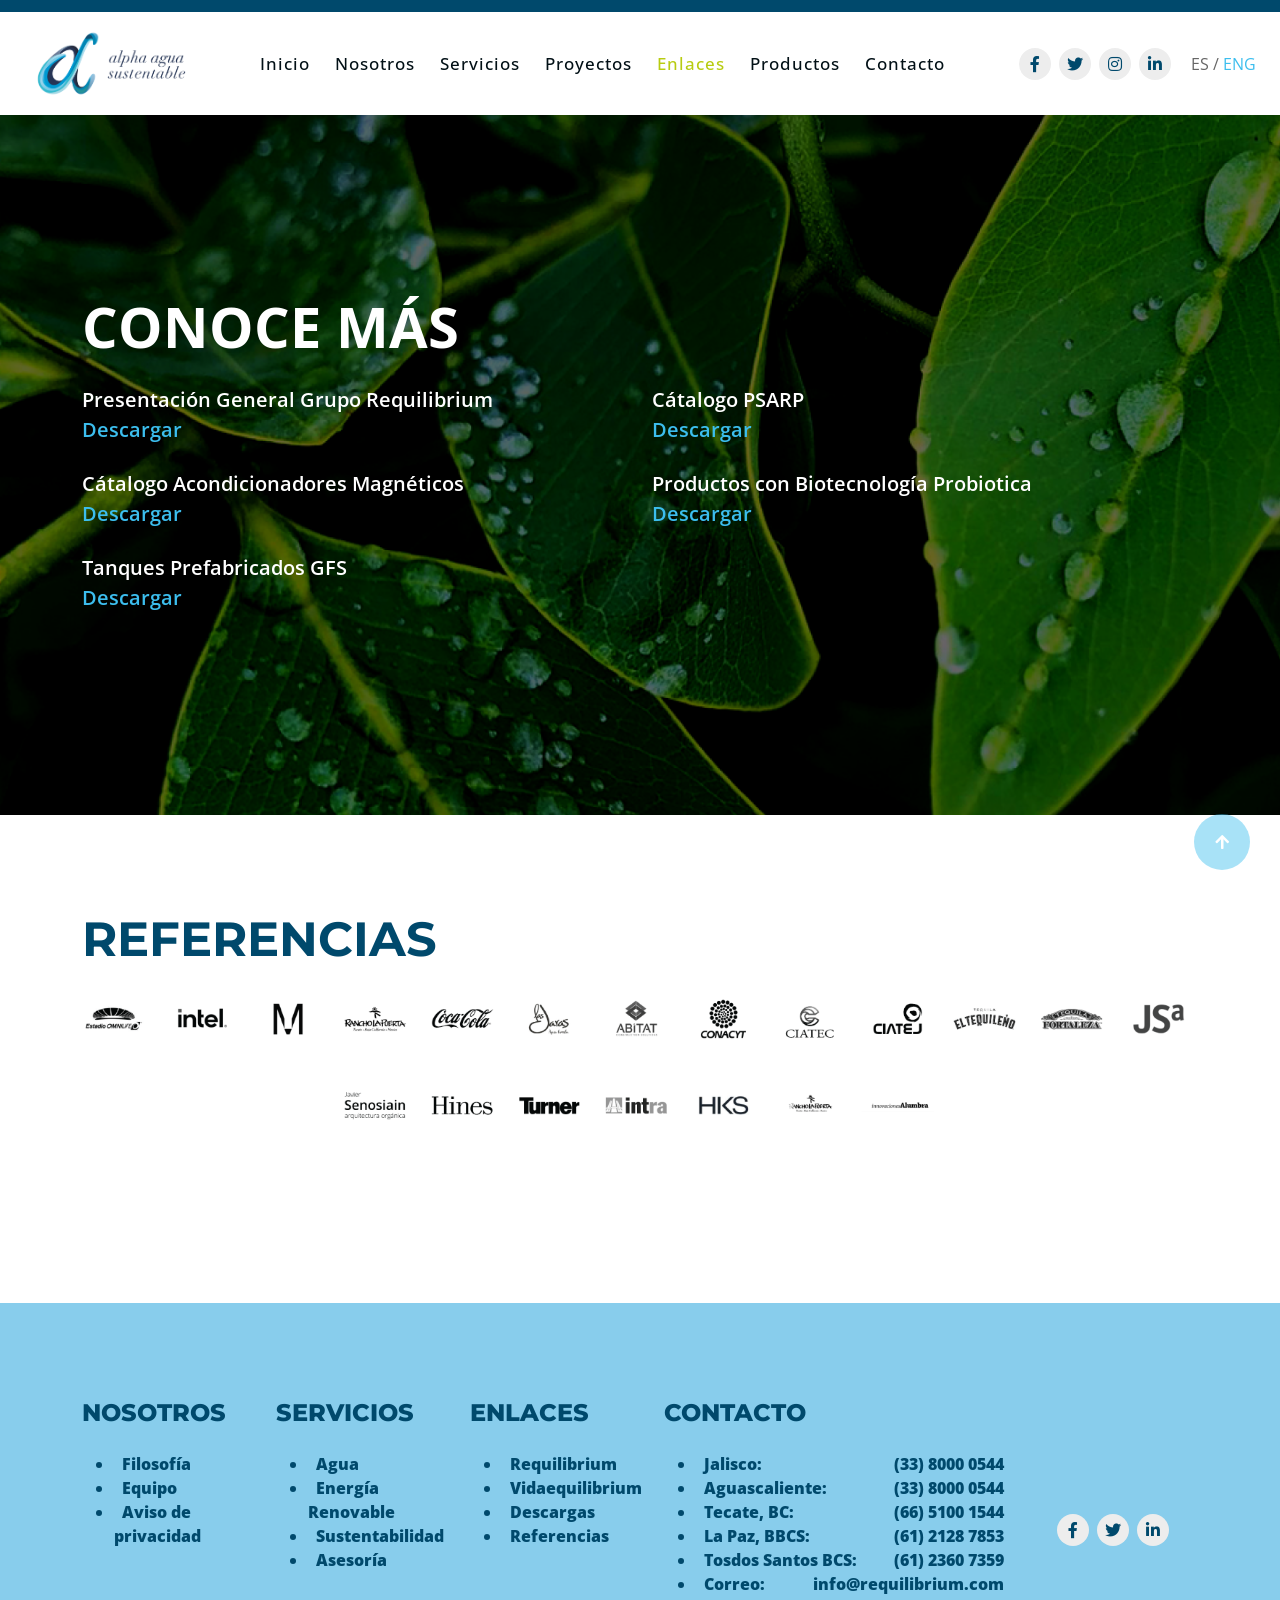
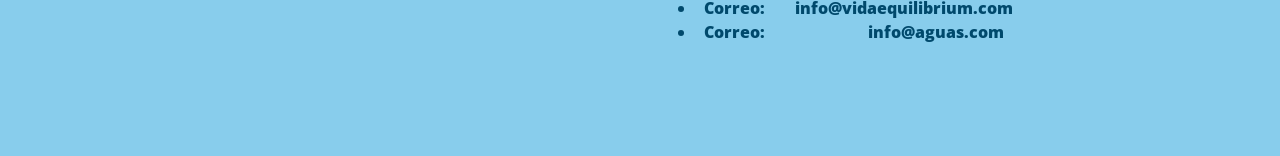
<file: enlaces.html>
<!DOCTYPE html>
<html lang="en">

    <head>
        <meta charset="utf-8">
        <title>Alpha Agua Sustentable</title>
        <meta content="width=device-width, initial-scale=1.0" name="viewport">
        <meta content="" name="keywords">
        <meta content="" name="description">
        <link rel="icon" type="image/png" sizes="96x96" href="images/favicon.ico">

        <!-- Google Web Fonts -->
        <link rel="preconnect" href="https://fonts.googleapis.com">
        <link rel="preconnect" href="https://fonts.gstatic.com" crossorigin>
        <link href="https://fonts.googleapis.com/css2?family=Montserrat:ital,wght@0,100..900;1,100..900&family=Open+Sans:ital,wdth,wght@0,75..100,300..800;1,75..100,300..800&display=swap" rel="stylesheet"> 

        <!-- Icon Font Stylesheet -->
        <link rel="stylesheet" href="https://use.fontawesome.com/releases/v5.15.4/css/all.css"/>
        <link href="https://cdn.jsdelivr.net/npm/bootstrap-icons@1.4.1/font/bootstrap-icons.css" rel="stylesheet">

        <!-- Libraries Stylesheet -->
        <link href="lib/animate/animate.min.css" rel="stylesheet">
        <link href="lib/lightbox/css/lightbox.min.css" rel="stylesheet">
        <link href="lib/owlcarousel/assets/owl.carousel.min.css" rel="stylesheet">


        <!-- Customized Bootstrap Stylesheet -->
        <link href="css/bootstrap.min.css" rel="stylesheet">

        <!-- Template Stylesheet -->
        <link href="css/style.css" rel="stylesheet">
    </head>

    <body>

        <!-- Spinner Start -->
        <div id="spinner" class="show bg-white position-fixed translate-middle w-100 vh-100 top-50 start-50 d-flex align-items-center justify-content-center">
            <div class="spinner-border text-primary" style="width: 3rem; height: 3rem;" role="status">
                <span class="sr-only">Loading...</span>
            </div>
        </div>
        <!-- Spinner End -->

        <!-- Navbar & Hero Start -->
        <div style="height:12px;width:100%;background: #00496C;"></div>
        <div class="container-fluid nav-bar sticky-top px-4 py-2 py-lg-0">

            <nav class="navbar navbar-expand-lg navbar-light">
                <a href="" class="navbar-brand p-0">
                    <!--<h1 class="display-6 text-dark"><i class="fas fa-swimmer text-primary me-3"></i></h1>-->
                     <img src="images/Logoagua.png" alt="Logo">
                </a>
                <button class="navbar-toggler" type="button" data-bs-toggle="collapse" data-bs-target="#navbarCollapse">
                    <span class="fa fa-bars"></span>
                </button>
                <div class="collapse navbar-collapse" id="navbarCollapse">
                    <div class="navbar-nav mx-auto py-0">
                        <a href="index.html" class="nav-item nav-link ">Inicio</a>
                        <a href="nosotros.html" class="nav-item nav-link " >Nosotros</a>
                        <a href="servicios.html" class="nav-item nav-link ">Servicios</a>
                        <a href="proyectos.html" class="nav-item nav-link ">Proyectos</a>
                        <a href="enlaces.html" class="nav-item nav-link active">Enlaces</a>
                        <a href="productos.html" class="nav-item nav-link">Productos</a>
                        <a href="contacto.html" class="nav-item nav-link">Contacto</a>
                    </div>
                    <div class="team-icon d-none d-xl-flex justify-content-center me-3">
                        <a href="https://www.facebook.com/Requilibrium.Group" class="btn btn-square btn-light rounded-circle mx-1" target="_blank"><i class="fab fa-facebook-f" style="color:#00496c;"></i></a>
                        <a href="https://x.com/GRequilibrium" class="btn btn-square btn-light rounded-circle mx-1"  target="_blank"><i class="fab fa-twitter" style="color:#00496c;"></i></a>
                        <a class="btn btn-square btn-light rounded-circle mx-1" href=""><i class="fab fa-instagram" style="color:#00496c;"></i></a>
                        <a href="https://www.linkedin.com/company/grupo-requilibrium/" class="btn btn-square btn-light rounded-circle mx-1"  target="_blank"><i class="fab fa-linkedin-in" style="color:#00496c;"></i></a>
                    </div>
                    <div id="top-bar" class="4-colored-bar">
                        <div class="top-bar-light-blue"></div>
                        <div class="top-bar-dark-blue"></div>
                        <div class="top-bar-lemon-green"></div>
                        <div class="top-bar-dark-green"></div>
                    </div>
                    <div id="lang-bar">
                        <div class="lang-bar-selector">
                            ES /
                            <a href="en/enlaces.html">ENG</a>
                        </div>
                    </div>
            </nav>
        </div>
        <!-- Navbar & Hero End -->

        <!-- Carousel Start -->
        <div class="header-carousel owl-carousel">
            <div class="header-carousel-item">
                <img src="images/enlace1.png" class="img-fluid w-100" alt="Image">
                <div class="carousel-caption">
                    <div class="container align-items-center py-4">
                        <div class="row g-5 align-items-center">
                            <div class="col-xl-12 fadeInDown animated" data-animation="fadeInLeft" data-delay="1s" style="animation-delay: 1s;">
                                <div class="text-start">
                                    <!--<h4 class="text-primary text-uppercase fw-bold mb-4">Welcome To WaterLand</h4>-->
                                    <p class="display-4 text-uppercase text-white mb-4">CONOCE MÁS</p>


                                   <div class="row">
                                       <div class="col-lg-6">
                                            <p class="mb-4 fs-5" style="font-weight: 600;">Presentación General Grupo Requilibrium<br><span style="color:#ee926c;font-weight: 600;"><a href="pdfs/RequilibriumPresentacion.pdf" target="_blank">Descargar</a></span>
                                            </p>
                                            <p class="mb-4 fs-5" style="font-weight: 600;">Cátalogo Acondicionadores Magnéticos<br><span style="color:#ee926c;font-weight: 600;"><a href="pdfs/acondicionadorMagneticosES.pdf"  target="_blank">Descargar</a></span>
                                            </p>
                                            <p class="mb-4 fs-5" style="font-weight: 600;">Tanques Prefabricados GFS<br><span style="color:#ee926c;font-weight: 600;"><a href="pdfs/TanquesPrefabricadosGFS.pdf"  target="_blank">Descargar</a></span>
                                            </p>
                                       </div>
                                       <div class="col-lg-6">
                                            <p class="mb-4 fs-5" style="font-weight: 600;">Cátalogo PSARP<br><span style="color:#ee926c;font-weight: 600;"><a href="pdfs/PlantasDeSanamientoPSARP.pdf"  target="_blank">Descargar</a></span>
                                            </p>
                                            <p class="mb-4 fs-5" style="font-weight: 600;">Productos con Biotecnología Probiotica<br><span style="color:#ee926c;font-weight: 600;"><a href="pdfs/BiotechnologiaTIM.pdf"  target="_blank">Descargar</a></span>
                                            </p>
                                       </div>
                                   </div>
                                    
                                </div>
                            </div>
                            <!--<div class="col-xl-5 fadeInRight animated" data-animation="fadeInRight" data-delay="1s" style="animation-delay: 1s;">
                                <div class="ticket-form p-5" style="background: transparent;">
                                    <h2 class="text-white text-uppercase mb-4" style="font-size: 40px;font-weight: 800;">¡RE-USA EL AGUA!</h2>
                                </div>
                            </div> -->
                        </div>
                    </div>
                </div>
            </div>
        </div>

       <!-- Gallery Start -->
        <div class="container-fluid gallery py-5">
            <div class="container py-5">
                <div class=" mx-auto pb-5 wow fadeInUp" data-wow-delay="0.2s" >
                    <h1 class="display-5 mb-4" style="color:#00496c;">REFERENCIAS</h1>
                    <img src="images/marca.png" style="width: 100%;">
                </div>
                
            </div>
        </div>

        
        <!-- Gallery End -->

        <!-- Carousel End -->
        

        <!-- Feature Start -->
        
        <!-- Feature End -->
        

        

        <!-- Footer Start -->
        <div class="container-fluid footer py-5 wow fadeIn" data-wow-delay="0.2s" style="background: #88CDEC;">
            <div class="container py-5">
                <div class="row g-5">
                    <div class="col-md-6 col-lg-6 col-xl-2" >
                        <div class="footer-item" >
                            <h4 class="mb-4" style="color:#00496c;font-weight: 800;">NOSOTROS</h4>
                            <ul style="color:#00496c;">
                                  <li><a href="nosotros.html" style="color:#00496c !important;font-weight: 800;"><i class="me-2" ></i>Filosofía</a></li>
                                <li><a href="nosotros.html" style="color:#00496c !important;font-weight: 800;"><i class="me-2"></i>Equipo</a></li>
                                <li><a href="index.html" style="color:#00496c !important;font-weight: 800;"><i class="me-2"></i>Aviso de privacidad</a></li>
                            </ul>
                            
                        </div>
                    </div>
                    <div class="col-md-6 col-lg-6 col-xl-2" >
                        <div class="footer-item">
                            <h4 class="mb-4" style="color:#00496c;font-weight: 800;">SERVICIOS</h4>
                            <ul style="color:#00496c;">
                                <li><a href="servicios.html" style="color:#00496c !important;font-weight: 800;"><i class="me-2" ></i>Agua</a></li>
                                <li><a href="servicios.html" style="color:#00496c !important;font-weight: 800;"><i class="me-2"></i>Energía Renovable</a></li>
                                <li><a href="servicios.html" style="color:#00496c !important;font-weight: 800;"><i class="me-2"></i>Sustentabilidad</a></li>
                                <li><a href="servicios.html" style="color:#00496c !important;font-weight: 800;"><i class="me-2"></i>Asesoría</a></li>
                            </ul>
                        </div>
                    </div>
                    <div class="col-md-6 col-lg-6 col-xl-2">
                        <div class="footer-item">
                            <h4 class=" mb-4" style="color:#00496c;font-weight: 800;">ENLACES</h4>
                            <ul style="color:#00496c;">
                                <li><a href="https://requilibrium.com/" style="color:#00496c !important;font-weight: 800;"><i class="me-2"></i>Requilibrium</a></li>
                                <li><a href="https://vidaequilibrium.com/" style="color:#00496c !important;font-weight: 800;"><i class="me-2"></i>Vidaequilibrium</a></li>
                                <li><a href="enlaces.html" style="color:#00496c !important;font-weight: 800;"><i class="me-2" ></i>Descargas</a></li>
                                <li><a href="servicios.html" style="color:#00496c !important;font-weight: 800;"><i class="me-2" ></i>Referencias</a></li>
                            </ul>
                        </div>
                    </div>
                    <div class="col-md-6 col-lg-6 col-xl-4">
                        <div class="footer-item">
                            <h4 class="mb-4" style="color:#00496c;font-weight: 800;">CONTACTO</h4>
                            <!--<ul style="color:#00496c;">
                                <li><a href="#" style="color:#00496c !important;font-weight: 800;"><i class="me-2" ></i>Jalisco: +52 33 8000</a></li>
                                <li><a href="#" style="color:#00496c !important;font-weight: 800;"><i class="me-2" ></i>         0544(Matriz)</a></li>
                                <li><a href="#" style="color:#00496c !important;font-weight: 800;"><i class="me-2" ></i>BC:      +526651001544</a></li>
                                <li><a href="#" style="color:#00496c !important;font-weight: 800;"><i class="me-2" ></i>BCS: +52 612128 7823</a></li>
                                <li><a href="#" style="color:#00496c !important;font-weight: 800;"><i class="me-2" ></i>AGS: +52 33 8000 0544</a></li>
                                <li><a href="#" style="color:#00496c !important;font-weight: 800;"><i class="me-2"></i>Correos: info@requilibrium.com, info@aguas.com</a></li>
                                
                            </ul>-->
                            
                            <div class="row">
                                <div class="col-3 col-sm-3 col-md-3 col-lg-3 col-xl-3">
                                    <ul style="color:#00496c;">
                                        <li><a href="#" style="color:#00496c !important;font-weight: 800;"><i class="me-2" ></i>Jalisco:</a></li>
                                        <li><a href="#" style="color:#00496c !important;font-weight: 800;"><i class="me-2" ></i>Aguascaliente:</a></li>
                                        <li><a href="#" style="color:#00496c !important;font-weight: 800;"><i class="me-2" ></i>Tecate,&nbsp;BC:</a></li>
                                        <li><a href="#" style="color:#00496c !important;font-weight: 800;"><i class="me-2" ></i>La&nbsp;Paz,&nbsp;BBCS:</a></li>
                                        <li><a href="#" style="color:#00496c !important;font-weight: 800;"><i class="me-2" ></i>Tosdos&nbsp;Santos&nbsp;BCS:</a></li>
                                        <li><a href="#" style="color:#00496c !important;font-weight: 800;"><i class="me-2"></i>Correo:</a></li>
                                        <li><a href="#" style="color:#00496c !important;font-weight: 800;"><i class="me-2"></i>Correo:</a></li>
                                        <li><a href="#" style="color:#00496c !important;font-weight: 800;"><i class="me-2"></i>Correo:</a></li>
                                      </ul>
                                    </div>
                                    <div class="col-9  col-sm-6 col-md-9 col-lg-8 col-xl-9">
                                        <ul style="color:#00496c; list-style: none;text-align: right;">
                                        <li><a href="#" style="color:#00496c !important;font-weight: 800;"><i class="me-2" ></i>(33) 8000 0544</a></li>                            
                                        <li><a href="#" style="color:#00496c !important;font-weight: 800;"><i class="me-2" ></i>(33) 8000 0544</a></li>
                                        <li><a href="#" style="color:#00496c !important;font-weight: 800;"><i class="me-2" ></i>(66) 5100 1544</a></li>
                                        <li><a href="#" style="color:#00496c !important;font-weight: 800;"><i class="me-2" ></i>(61) 2128 7853</a></li>
                                        <li><a href="#" style="color:#00496c !important;font-weight: 800;"><i class="me-2" ></i>(61) 2360 7359</a></li>
                                        <li><a href="#" style="color:#00496c !important;font-weight: 800;"><i class="me-2"></i>info@requilibrium.com</a></li>
                                        <li><a href="#" style="color:#00496c !important;font-weight: 800;"><i class="me-2"></i>info@vidaequilibrium.com</a></li>
                                        <li><a href="#" style="color:#00496c !important;font-weight: 800;"><i class="me-2"></i>info@aguas.com</a></li>
                                    </ul>
                                  </div>
                                </div>  
                           
                        </div>
                    </div>
                    <div class=" col-md-12 col-lg-12 col-xl-2" style="position: relative;">
                        <div class="row" style="position: absolute;top: 50%;left: 50%;transform: translate(-50%, -50%);">
                            <a href="https://www.facebook.com/Requilibrium.Group" class="btn btn-square btn-light rounded-circle mx-1" target="_blank"><i class="fab fa-facebook-f" style="color:#00496c;"></i></a>
                        <a href="https://x.com/GRequilibrium" class="btn btn-square btn-light rounded-circle mx-1"  target="_blank"><i class="fab fa-twitter" style="color:#00496c;"></i></a>
                        <!--<a class="btn btn-square btn-light rounded-circle mx-1" href=""><i class="fab fa-instagram" style="color:#00496c;"></i></a>-->
                        <a href="https://www.linkedin.com/company/grupo-requilibrium/" class="btn btn-square btn-light rounded-circle mx-1"  target="_blank"><i class="fab fa-linkedin-in" style="color:#00496c;"></i></a>
                        </div>
                    </div>
                </div>
            </div>
        </div>
        

        <!-- Back to Top -->
        <a href="#" class="btn btn-primary btn-lg-square rounded-circle back-to-top"><i class="fa fa-arrow-up"></i></a>   

        
    <!-- JavaScript Libraries -->
    <script src="https://ajax.googleapis.com/ajax/libs/jquery/3.6.4/jquery.min.js"></script>
    <script src="https://cdn.jsdelivr.net/npm/bootstrap@5.0.0/dist/js/bootstrap.bundle.min.js"></script>
    <script src="lib/wow/wow.min.js"></script>
    <script src="lib/easing/easing.min.js"></script>
    <script src="lib/waypoints/waypoints.min.js"></script>
    <script src="lib/counterup/counterup.min.js"></script>
    <script src="lib/lightbox/js/lightbox.min.js"></script>
    <script src="lib/owlcarousel/owl.carousel.min.js"></script>
    

    <!-- Template Javascript -->
    <script src="js/main.js"></script>
    </body>

</html>
</file>
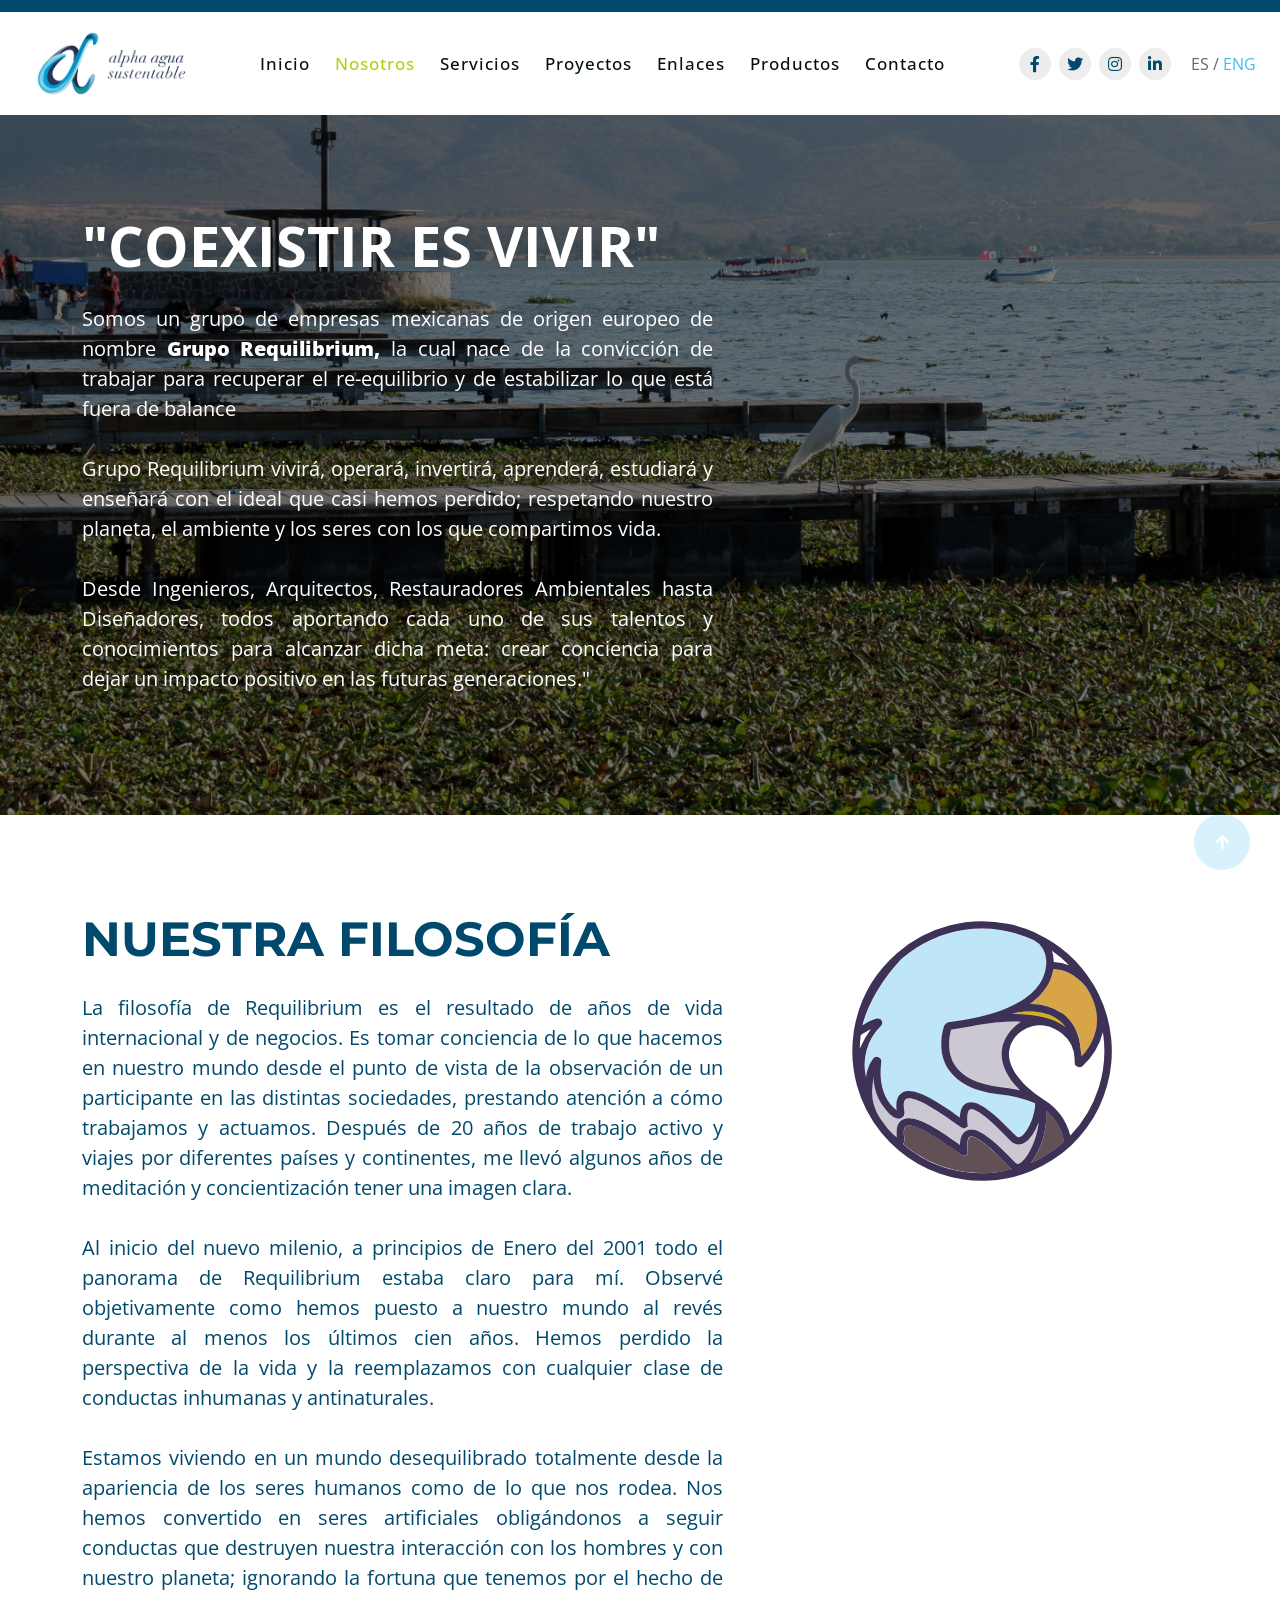
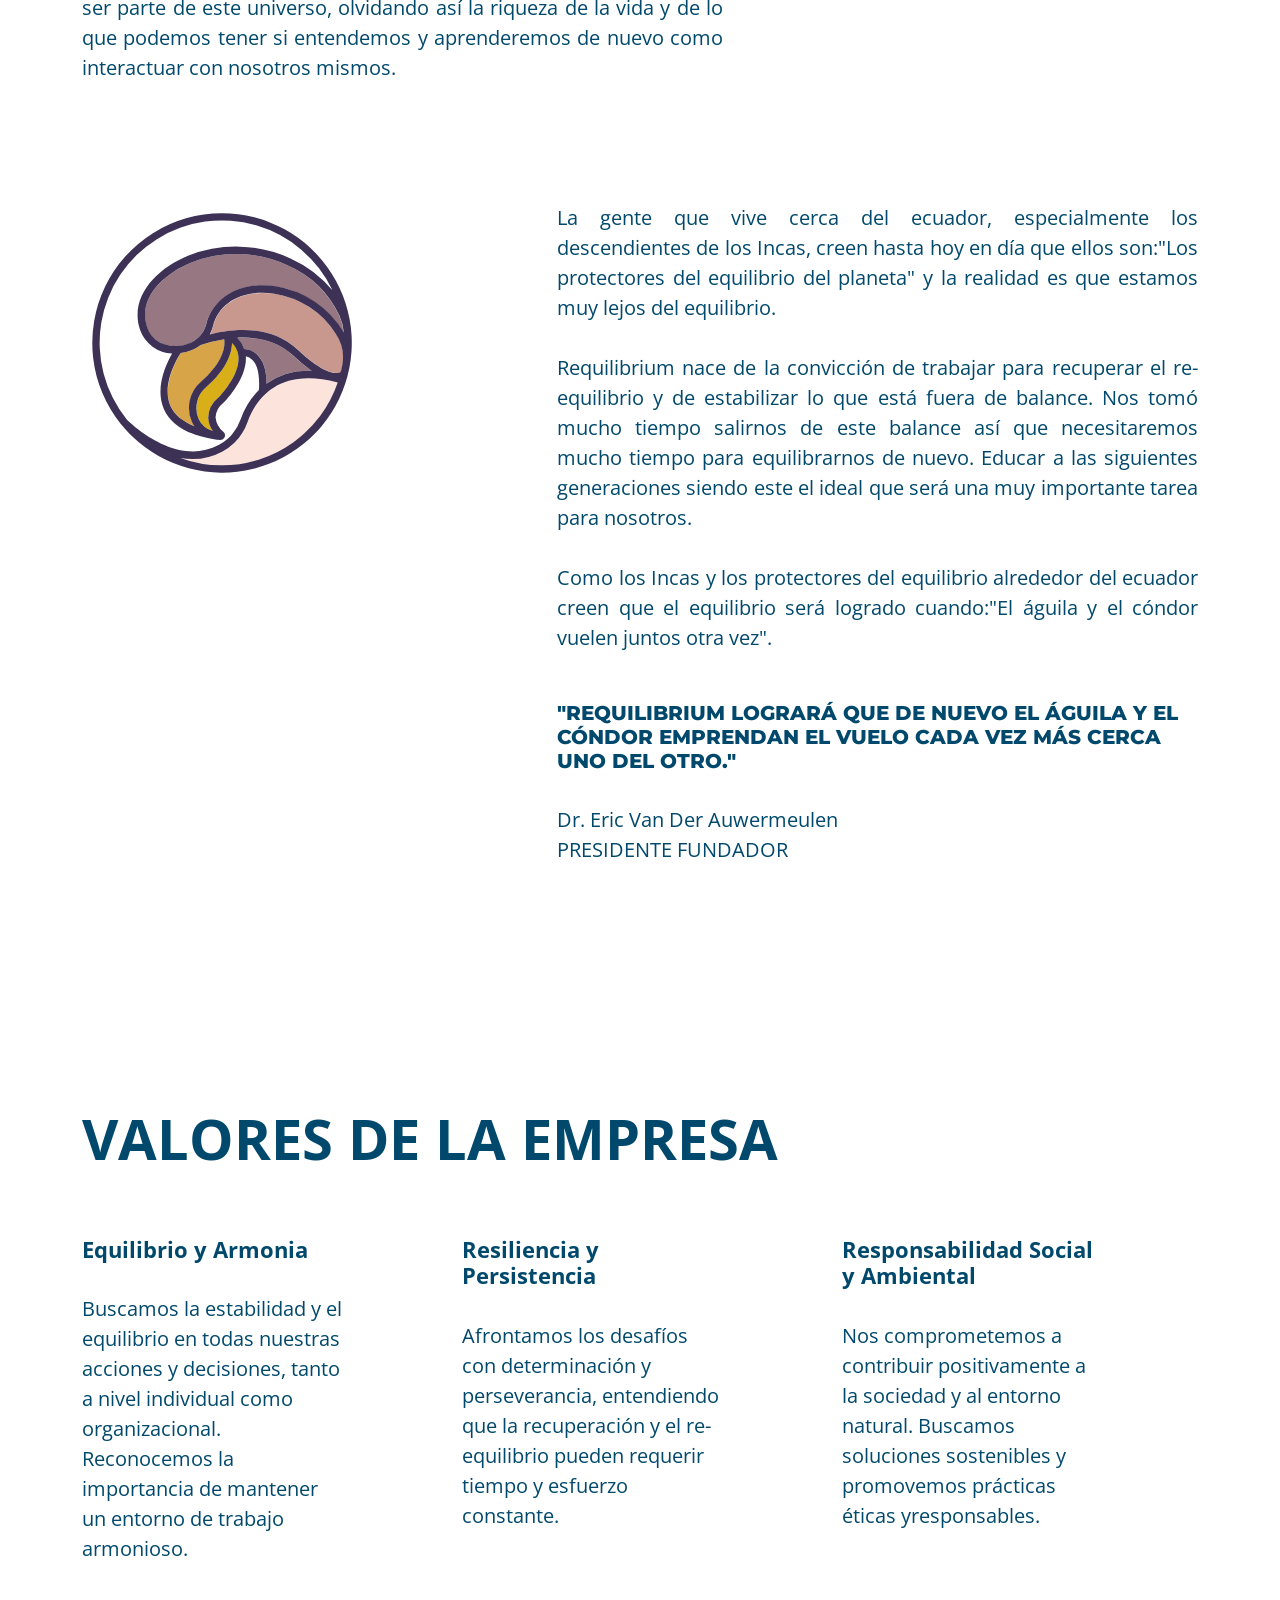
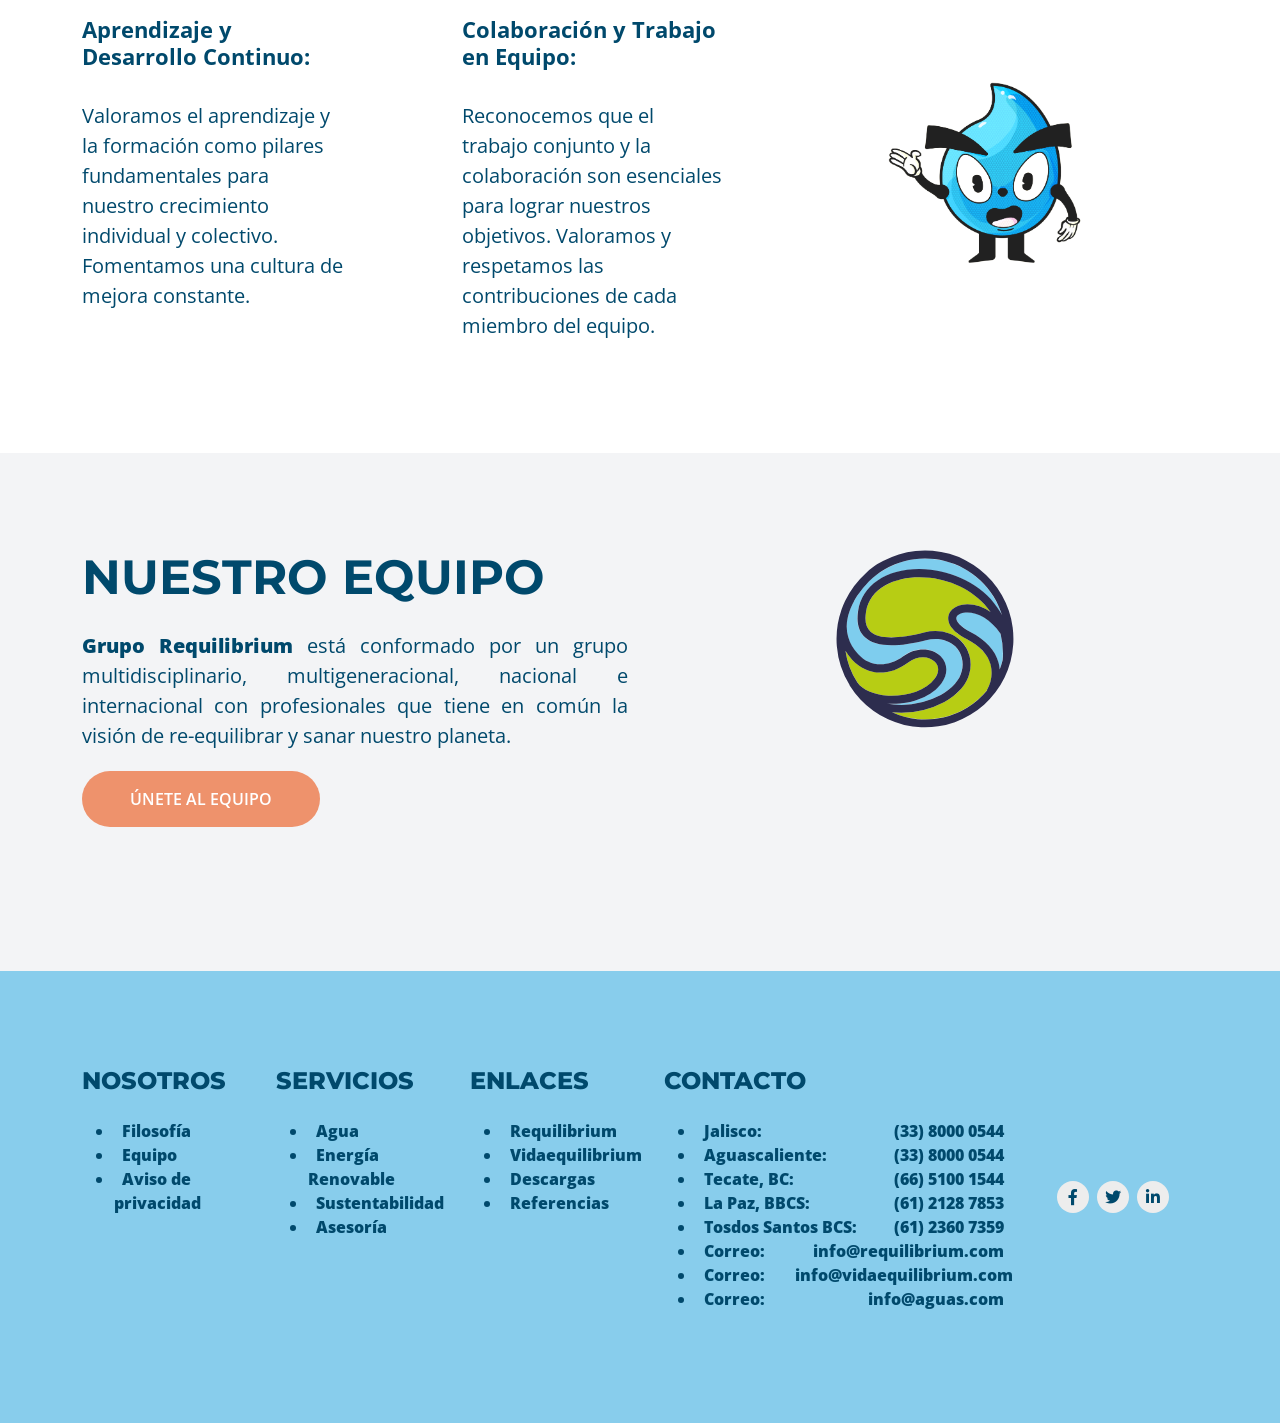
<file: nosotros.html>
<!DOCTYPE html>
<html lang="en">

    <head>
        <meta charset="utf-8">
        <title>Alpha Agua Sustentable</title>
        <meta content="width=device-width, initial-scale=1.0" name="viewport">
        <meta content="" name="keywords">
        <meta content="" name="description">
        <link rel="icon" type="image/png" sizes="96x96" href="images/favicon.ico">

        <!-- Google Web Fonts -->
        <link rel="preconnect" href="https://fonts.googleapis.com">
        <link rel="preconnect" href="https://fonts.gstatic.com" crossorigin>
        <link href="https://fonts.googleapis.com/css2?family=Montserrat:ital,wght@0,100..900;1,100..900&family=Open+Sans:ital,wdth,wght@0,75..100,300..800;1,75..100,300..800&display=swap" rel="stylesheet"> 

        <!-- Icon Font Stylesheet -->
        <link rel="stylesheet" href="https://use.fontawesome.com/releases/v5.15.4/css/all.css"/>
        <link href="https://cdn.jsdelivr.net/npm/bootstrap-icons@1.4.1/font/bootstrap-icons.css" rel="stylesheet">

        <!-- Libraries Stylesheet -->
        <link href="lib/animate/animate.min.css" rel="stylesheet">
        <link href="lib/lightbox/css/lightbox.min.css" rel="stylesheet">
        <link href="lib/owlcarousel/assets/owl.carousel.min.css" rel="stylesheet">


        <!-- Customized Bootstrap Stylesheet -->
        <link href="css/bootstrap.min.css" rel="stylesheet">

        <!-- Template Stylesheet -->
        <link href="css/style.css" rel="stylesheet">
    </head>

    <body>

        <!-- Spinner Start -->
        <div id="spinner" class="show bg-white position-fixed translate-middle w-100 vh-100 top-50 start-50 d-flex align-items-center justify-content-center">
            <div class="spinner-border text-primary" style="width: 3rem; height: 3rem;" role="status">
                <span class="sr-only">Loading...</span>
            </div>
        </div>
        <!-- Spinner End -->

        <!-- Navbar & Hero Start -->
        <div style="height:12px;width:100%;background: #00496C;"></div>
        <div class="container-fluid nav-bar sticky-top px-4 py-2 py-lg-0">

            <nav class="navbar navbar-expand-lg navbar-light">
                <a href="" class="navbar-brand p-0">
                    <!--<h1 class="display-6 text-dark"><i class="fas fa-swimmer text-primary me-3"></i></h1>-->
                     <img src="images/Logoagua.png" alt="Logo">
                </a>
                <button class="navbar-toggler" type="button" data-bs-toggle="collapse" data-bs-target="#navbarCollapse">
                    <span class="fa fa-bars"></span>
                </button>
                <div class="collapse navbar-collapse" id="navbarCollapse">
                    <div class="navbar-nav mx-auto py-0" >
                        <a href="index.html" class="nav-item nav-link ">Inicio</a>
                        <a href="nosotros.html" class="nav-item nav-link active" >Nosotros</a>
                        <a href="servicios.html" class="nav-item nav-link">Servicios</a>
                        <a href="proyectos.html" class="nav-item nav-link">Proyectos</a>
                        <a href="enlaces.html" class="nav-item nav-link">Enlaces</a>
                        <a href="productos.html" class="nav-item nav-link">Productos</a>
                        <a href="contacto.html" class="nav-item nav-link">Contacto</a>
                    </div>
                    <div class="team-icon d-none d-xl-flex justify-content-center me-3">
                        <a href="https://www.facebook.com/Requilibrium.Group" class="btn btn-square btn-light rounded-circle mx-1" target="_blank"><i class="fab fa-facebook-f" style="color:#00496c;"></i></a>
                        <a href="https://x.com/GRequilibrium" class="btn btn-square btn-light rounded-circle mx-1"  target="_blank"><i class="fab fa-twitter" style="color:#00496c;"></i></a>
                        <a class="btn btn-square btn-light rounded-circle mx-1" href=""><i class="fab fa-instagram" style="color:#00496c;"></i></a>
                        <a href="https://www.linkedin.com/company/grupo-requilibrium/" class="btn btn-square btn-light rounded-circle mx-1"  target="_blank"><i class="fab fa-linkedin-in" style="color:#00496c;"></i></a>
                    </div>
                    <div id="top-bar" class="4-colored-bar">
                        <div class="top-bar-light-blue"></div>
                        <div class="top-bar-dark-blue"></div>
                        <div class="top-bar-lemon-green"></div>
                        <div class="top-bar-dark-green"></div>
                    </div>
                    <div id="lang-bar">
                        <div class="lang-bar-selector">
                            ES /
                            <a href="en/nosotros.html">ENG</a>
                        </div>
                    </div>
                </div>
            </nav>
        </div>
        <!-- Navbar & Hero End -->

        <!-- Carousel Start -->
        <div class="header-carousel owl-carousel">
            <div class="header-carousel-item">
                <img src="images/agua1.png" class="img-fluid w-100" alt="Image">
                <div class="carousel-caption">
                    <div class="container align-items-center py-4">
                        <div class="row g-5 align-items-center">
                            <div class="col-xl-7 fadeInDown animated" data-animation="fadeInLeft" data-delay="1s" style="animation-delay: 1s;">
                                <div class="text-start">
                                    <!--<h4 class="text-primary text-uppercase fw-bold mb-4">Welcome To WaterLand</h4>-->
                                    <p class="display-4 text-uppercase text-white mb-4">"COEXISTIR ES VIVIR"</p>
                                   
                                    <p class="mb-4 fs-5" style="text-align: justify;">Somos un grupo de empresas mexicanas de origen europeo de nombre<span style="font-weight: 800;"> Grupo Requilibrium,</span> la cual nace de la convicción de trabajar para recuperar el re-equilibrio y de estabilizar lo que está fuera de balance<br><br>Grupo Requilibrium vivirá, operará, invertirá, aprenderá, estudiará y enseñará con el ideal que casi hemos perdido; respetando nuestro planeta, el ambiente y los seres con los que compartimos vida.<br><br>Desde Ingenieros, Arquitectos, Restauradores Ambientales hasta Diseñadores, todos aportando cada uno de sus talentos y conocimientos para alcanzar dicha meta: crear conciencia para dejar un impacto positivo en las futuras generaciones." 
                                    </p>
                                </div>
                            </div>
                            <!--<div class="col-xl-5 fadeInRight animated" data-animation="fadeInRight" data-delay="1s" style="animation-delay: 1s;">
                                <div class="ticket-form p-5" style="background: transparent;">
                                    <h2 class="text-white text-uppercase mb-4" style="font-size: 40px;font-weight: 800;">¡RE-USA EL AGUA!</h2>
                                </div>
                            </div> -->
                        </div>
                    </div>
                </div>
            </div>
        </div>
        <!-- Carousel End -->
        <div class="container-fluid feature py-5" style="background: #ffffff;">
            <div class="container py-5" >
                    <div class="row" >
                         <div class="col-sm-12 col-md-7"   >
                            <div class="text-center mx-auto pb-5 wow " data-wow-delay="0.2s" >
                                <h1 class="display-5 mb-4" style="text-align: left;color: #00496c;">NUESTRA FILOSOFÍA</h1>
                                <p class="mb-0  fs-5" style="text-align: left;text-align: justify;color: #00496c;">La filosofía de Requilibrium es el resultado de años de vida internacional y de negocios. Es tomar conciencia de lo que hacemos en nuestro mundo desde el punto de vista de la observación de un participante en las distintas sociedades, prestando atención a cómo trabajamos y actuamos. Después de 20 años de trabajo activo y viajes por diferentes países y continentes, me llevó algunos años de meditación y concientización tener una imagen clara.<br><br>Al inicio del nuevo milenio, a principios de Enero del 2001 todo el panorama de Requilibrium estaba claro para mí. Observé objetivamente como hemos puesto a nuestro mundo al revés durante al menos los últimos cien años. Hemos perdido la perspectiva de la vida y la reemplazamos con cualquier clase de conductas inhumanas y antinaturales.<br><br>Estamos viviendo en un mundo desequilibrado totalmente desde la apariencia de los seres humanos como de lo que nos rodea. Nos hemos convertido en seres artificiales obligándonos a seguir conductas que destruyen nuestra interacción con los hombres y con nuestro planeta; ignorando la fortuna que tenemos por el hecho de ser parte de este universo, olvidando así la riqueza de la vida y de lo que podemos tener si entendemos y aprenderemos de nuevo como interactuar con nosotros mismos.
                                </p>
                            </div>
                         </div>
                          <div class="col-sm-0 col-md-1"   ></div>
                          <div class="col-sm-12 col-md-4" >
                              <img src="images/naguila.svg">
                          </div>
                    </div>
                    <br> <br> <br>
                    <div class="row" >
                        <div class="col-sm-12 col-md-4" >
                              <img src="images/naguil2.svg">
                          </div>
                          <div class="col-sm-0 col-md-1"   ></div>
                         <div class="col-sm-12 col-md-7"   >
                            <div class="text-center mx-auto pb-5 wow " data-wow-delay="0.2s" >
                                <p class="mb-0  fs-5" style="text-align: left;text-align: justify;color: #00496c;">La gente que vive cerca del ecuador, especialmente los descendientes de los Incas, creen hasta hoy en día que ellos son:"Los protectores del equilibrio del planeta" y la realidad es que estamos muy lejos del equilibrio.<br><br>Requilibrium nace de la convicción de trabajar para recuperar el re-equilibrio y de estabilizar lo que está fuera de balance. Nos tomó mucho tiempo salirnos de este balance así que necesitaremos mucho tiempo para equilibrarnos de nuevo. Educar a las siguientes generaciones siendo este el ideal que será una muy importante tarea para nosotros.<br><br>Como los Incas y los protectores del equilibrio alrededor del ecuador creen que el equilibrio será logrado cuando:"El águila y el cóndor vuelen juntos otra vez".
                                </p>
                                <br><br>
                                <h5 style="text-align: left;color: #00496c;font-weight: 800;">"REQUILIBRIUM LOGRARÁ QUE DE NUEVO EL ÁGUILA Y EL CÓNDOR EMPRENDAN EL VUELO CADA VEZ MÁS CERCA UNO DEL OTRO."</h5>
                                <br>
                                <p class="mb-0  fs-5" style="text-align: left;text-align: justify;color: #00496c;">Dr. Eric Van Der Auwermeulen<br>PRESIDENTE FUNDADOR
                                </p>
                            </div>
                         </div>
                    </div>
                   
                 
            </div>
        </div>

        <!-- Feature Start -->
        <div class="container-fluid feature py-5">
            <div class="container py-5">

                    <div style="font-weight: 800;text-align: left;"><p class="display-4 text-uppercase mb-4" style="color: #00496c;">VALORES DE LA EMPRESA</p></div>

                <div class="row g-4" style="padding-top: 28px;">
                    <div class="col-lg-3 wow fadeInUp" data-wow-delay="0.2s">
                        <div class="feature-item" style="text-align: left;">
                            <p class="display-4  mb-4" style="color: #00496C; font-size: 22px;padding-top: 12px;">Equilibrio y Armonia</p>
                            <p class="fs-5" style="color: #00496C; font-size: 22px;padding-top: 8px;text-align: left;">Buscamos la estabilidad y el equilibrio en todas nuestras acciones y decisiones, tanto a nivel individual como organizacional. Reconocemos la importancia de mantener un entorno de trabajo armonioso.</p>
                        </div>
                    </div>
                    <div class="col-lg-1"></div>
                    <div class="col-lg-3 wow fadeInUp" data-wow-delay="0.2s">
                        <div class="feature-item" style="text-align: left;">
                            <p class="display-4 mb-4" style="color: #00496C; font-size: 22px;padding-top: 12px;">Resiliencia y Persistencia</p>
                            <p class="fs-5" style="color: #00496C; font-size: 22px;padding-top: 8px;text-align: left;">Afrontamos los desafíos con determinación y perseverancia, entendiendo que la recuperación y el re-equilibrio pueden requerir tiempo y esfuerzo constante.</p>
                        </div>
                    </div>
                    <div class="col-lg-1"></div>
                    <div class="col-lg-3 wow fadeInUp" data-wow-delay="0.2s">
                        <div class="feature-item" style="text-align: left;">
                            <p class="display-4 mb-4" style="color: #00496C; font-size: 22px;padding-top: 12px;">Responsabilidad Social y Ambiental</p>
                            <p class="fs-5" style="color: #00496C; font-size: 22px;padding-top: 8px;text-align: left;">Nos comprometemos a contribuir positivamente a la sociedad y al entorno natural. Buscamos soluciones sostenibles y promovemos prácticas éticas yresponsables.</p>
                        </div>
                    </div>
                    <div class="col-lg-1"></div>
                    <div class="col-lg-3 wow fadeInUp" data-wow-delay="0.2s">
                        <div class="feature-item" style="text-align: left;">
                            <p class="display-4 mb-4" style="color: #00496C; font-size: 22px;padding-top: 12px;">Aprendizaje y Desarrollo Continuo:</p>
                            <p class="fs-5" style="color: #00496C; font-size: 22px;padding-top: 8px;text-align: left;">Valoramos el aprendizaje y la formación como pilares fundamentales para nuestro crecimiento individual y colectivo. Fomentamos una cultura de mejora constante.</p>
                        </div>
                    </div>
                    <div class="col-lg-1"></div>
                    <div class="col-lg-3 wow fadeInUp" data-wow-delay="0.2s">
                        <div class="feature-item" style="text-align: left;">
                            <p class="display-4 mb-4" style="color: #00496C; font-size: 22px;padding-top: 12px;">Colaboración y Trabajo en Equipo:</p>
                            <p class="fs-5" style="color: #00496C; font-size: 22px;padding-top: 8px;text-align: left;">Reconocemos que el trabajo conjunto y la colaboración son esenciales para lograr nuestros objetivos. Valoramos y respetamos las contribuciones de cada miembro del equipo.</p>
                        </div>
                    </div>
                    <div class="col-lg-1"></div>
                    <div class="col-lg-3 wow fadeInUp" data-wow-delay="0.2s">
                        <div class="feature-item" style="text-align: center;">
                            <!--<img src="img/feature-1.jpg" class="img-fluid rounded w-100" alt="Image">-->
                            <img src="images/igota.png" width="300px">
                            
                        </div>
                    </div>
                </div>
            </div>
        </div>
        <!-- Feature End -->
        

        <div class="container-fluid feature py-5" style="background: #F3F4F6;">
            <div class="container py-5" >
                    <div class="row">
                         <div class="col-sm-12 col-md-6">
                            <div class="text-center mx-auto pb-5 wow fadeInUp" data-wow-delay="0.2s" >
                                <h1 class="display-5 mb-4" style="text-align: left;color:#00496c;">NUESTRO EQUIPO</h1>
                                <p class="mb-0  fs-5" style="text-align: left;text-align: justify;color:#00496c;"><span style="font-weight: 800;">Grupo Requilibrium </span>está conformado por un grupo multidisciplinario, multigeneracional, nacional e internacional con profesionales que tiene en común la visión de re-equilibrar y sanar nuestro planeta.
                                </p>
                                <div class="d-flex flex-shrink-0" style="margin-top: 20px;">
                                        <a href="contacto.html" class="btn btn-primary rounded-pill text-white py-3 px-5" style="background: #ee926c;" href="#">ÚNETE AL EQUIPO</a>
                                </div>
                            </div>
                         </div>
                          <div class="col-sm-12 col-md-6" style="text-align: center;">
                              <img src="images/iequipo.svg">
                          </div>
                    </div>
                   
                 
            </div>
        </div>

        <!-- Footer Start -->
         <div class="container-fluid footer py-5 wow fadeIn" data-wow-delay="0.2s" style="background: #88CDEC;">
            <div class="container py-5">
                <div class="row g-5">
                    <div class="col-md-6 col-lg-6 col-xl-2" >
                        <div class="footer-item" >
                            <h4 class="mb-4" style="color:#00496c;font-weight: 800;">NOSOTROS</h4>
                            <ul style="color:#00496c;">
                                  <li><a href="nosotros.html" style="color:#00496c !important;font-weight: 800;"><i class="me-2" ></i>Filosofía</a></li>
                                <li><a href="nosotros.html" style="color:#00496c !important;font-weight: 800;"><i class="me-2"></i>Equipo</a></li>
                                <li><a href="index.html" style="color:#00496c !important;font-weight: 800;"><i class="me-2"></i>Aviso de privacidad</a></li>
                            </ul>
                            
                        </div>
                    </div>
                    <div class="col-md-6 col-lg-6 col-xl-2" >
                        <div class="footer-item">
                            <h4 class="mb-4" style="color:#00496c;font-weight: 800;">SERVICIOS</h4>
                            <ul style="color:#00496c;">
                                <li><a href="servicios.html" style="color:#00496c !important;font-weight: 800;"><i class="me-2" ></i>Agua</a></li>
                                <li><a href="servicios.html" style="color:#00496c !important;font-weight: 800;"><i class="me-2"></i>Energía Renovable</a></li>
                                <li><a href="servicios.html" style="color:#00496c !important;font-weight: 800;"><i class="me-2"></i>Sustentabilidad</a></li>
                                <li><a href="servicios.html" style="color:#00496c !important;font-weight: 800;"><i class="me-2"></i>Asesoría</a></li>
                            </ul>
                        </div>
                    </div>
                    <div class="col-md-6 col-lg-6 col-xl-2">
                        <div class="footer-item">
                            <h4 class=" mb-4" style="color:#00496c;font-weight: 800;">ENLACES</h4>
                            <ul style="color:#00496c;">
                                <li><a href="https://requilibrium.com/" style="color:#00496c !important;font-weight: 800;"><i class="me-2"></i>Requilibrium</a></li>
                                <li><a href="https://vidaequilibrium.com/" style="color:#00496c !important;font-weight: 800;"><i class="me-2"></i>Vidaequilibrium</a></li>
                                <li><a href="enlaces.html" style="color:#00496c !important;font-weight: 800;"><i class="me-2" ></i>Descargas</a></li>
                                <li><a href="servicios.html" style="color:#00496c !important;font-weight: 800;"><i class="me-2" ></i>Referencias</a></li>
                            </ul>
                        </div>
                    </div>
                    <div class="col-md-6 col-lg-6 col-xl-4">
                        <div class="footer-item">
                            <h4 class="mb-4" style="color:#00496c;font-weight: 800;">CONTACTO</h4>
                            <!--<ul style="color:#00496c;">
                                <li><a href="#" style="color:#00496c !important;font-weight: 800;"><i class="me-2" ></i>Jalisco: +52 33 8000</a></li>
                                <li><a href="#" style="color:#00496c !important;font-weight: 800;"><i class="me-2" ></i>         0544(Matriz)</a></li>
                                <li><a href="#" style="color:#00496c !important;font-weight: 800;"><i class="me-2" ></i>BC:      +526651001544</a></li>
                                <li><a href="#" style="color:#00496c !important;font-weight: 800;"><i class="me-2" ></i>BCS: +52 612128 7823</a></li>
                                <li><a href="#" style="color:#00496c !important;font-weight: 800;"><i class="me-2" ></i>AGS: +52 33 8000 0544</a></li>
                                <li><a href="#" style="color:#00496c !important;font-weight: 800;"><i class="me-2"></i>Correos: info@requilibrium.com, info@aguas.com</a></li>
                                
                            </ul>-->
                            
                            <div class="row">
                                <div class="col-3 col-sm-3 col-md-3 col-lg-3 col-xl-3">
                                    <ul style="color:#00496c;">
                                      <li><a href="#" style="color:#00496c !important;font-weight: 800;"><i class="me-2" ></i>Jalisco:</a></li>
                                      <li><a href="#" style="color:#00496c !important;font-weight: 800;"><i class="me-2" ></i>Aguascaliente:</a></li>
                                      <li><a href="#" style="color:#00496c !important;font-weight: 800;"><i class="me-2" ></i>Tecate,&nbsp;BC:</a></li>
                                      <li><a href="#" style="color:#00496c !important;font-weight: 800;"><i class="me-2" ></i>La&nbsp;Paz,&nbsp;BBCS:</a></li>
                                      <li><a href="#" style="color:#00496c !important;font-weight: 800;"><i class="me-2" ></i>Tosdos&nbsp;Santos&nbsp;BCS:</a></li>
                                      <li><a href="#" style="color:#00496c !important;font-weight: 800;"><i class="me-2"></i>Correo:</a></li>
                                      <li><a href="#" style="color:#00496c !important;font-weight: 800;"><i class="me-2"></i>Correo:</a></li>
                                      <li><a href="#" style="color:#00496c !important;font-weight: 800;"><i class="me-2"></i>Correo:</a></li>
                                    </ul>
                                  </div>
                                  <div class="col-9  col-sm-6 col-md-9 col-lg-8 col-xl-9">
                                      <ul style="color:#00496c; list-style: none;text-align: right;">
                                      <li><a href="#" style="color:#00496c !important;font-weight: 800;"><i class="me-2" ></i>(33) 8000 0544</a></li>                            
                                      <li><a href="#" style="color:#00496c !important;font-weight: 800;"><i class="me-2" ></i>(33) 8000 0544</a></li>
                                      <li><a href="#" style="color:#00496c !important;font-weight: 800;"><i class="me-2" ></i>(66) 5100 1544</a></li>
                                      <li><a href="#" style="color:#00496c !important;font-weight: 800;"><i class="me-2" ></i>(61) 2128 7853</a></li>
                                      <li><a href="#" style="color:#00496c !important;font-weight: 800;"><i class="me-2" ></i>(61) 2360 7359</a></li>
                                      <li><a href="#" style="color:#00496c !important;font-weight: 800;"><i class="me-2"></i>info@requilibrium.com</a></li>
                                      <li><a href="#" style="color:#00496c !important;font-weight: 800;"><i class="me-2"></i>info@vidaequilibrium.com</a></li>
                                      <li><a href="#" style="color:#00496c !important;font-weight: 800;"><i class="me-2"></i>info@aguas.com</a></li>
                                    </ul>
                                  </div>
                                </div>  
                           
                        </div>
                    </div>
                    <div class=" col-md-12 col-lg-12 col-xl-2" style="position: relative;">
                        <div class="row" style="position: absolute;top: 50%;left: 50%;transform: translate(-50%, -50%);">
                            <a href="https://www.facebook.com/Requilibrium.Group" class="btn btn-square btn-light rounded-circle mx-1" target="_blank"><i class="fab fa-facebook-f" style="color:#00496c;"></i></a>
                        <a href="https://x.com/GRequilibrium" class="btn btn-square btn-light rounded-circle mx-1"  target="_blank"><i class="fab fa-twitter" style="color:#00496c;"></i></a>
                        <!--<a class="btn btn-square btn-light rounded-circle mx-1" href=""><i class="fab fa-instagram" style="color:#00496c;"></i></a>-->
                        <a href="https://www.linkedin.com/company/grupo-requilibrium/" class="btn btn-square btn-light rounded-circle mx-1"  target="_blank"><i class="fab fa-linkedin-in" style="color:#00496c;"></i></a>
                        </div>
                    </div>
                </div>
            </div>
        </div>
        

        <!-- Back to Top -->
        <a href="#" class="btn btn-primary btn-lg-square rounded-circle back-to-top"><i class="fa fa-arrow-up"></i></a>   

        
    <!-- JavaScript Libraries -->
    <script src="https://ajax.googleapis.com/ajax/libs/jquery/3.6.4/jquery.min.js"></script>
    <script src="https://cdn.jsdelivr.net/npm/bootstrap@5.0.0/dist/js/bootstrap.bundle.min.js"></script>
    <script src="lib/wow/wow.min.js"></script>
    <script src="lib/easing/easing.min.js"></script>
    <script src="lib/waypoints/waypoints.min.js"></script>
    <script src="lib/counterup/counterup.min.js"></script>
    <script src="lib/lightbox/js/lightbox.min.js"></script>
    <script src="lib/owlcarousel/owl.carousel.min.js"></script>
    

    <!-- Template Javascript -->
    <script src="js/main.js"></script>
    </body>

</html>
</file>
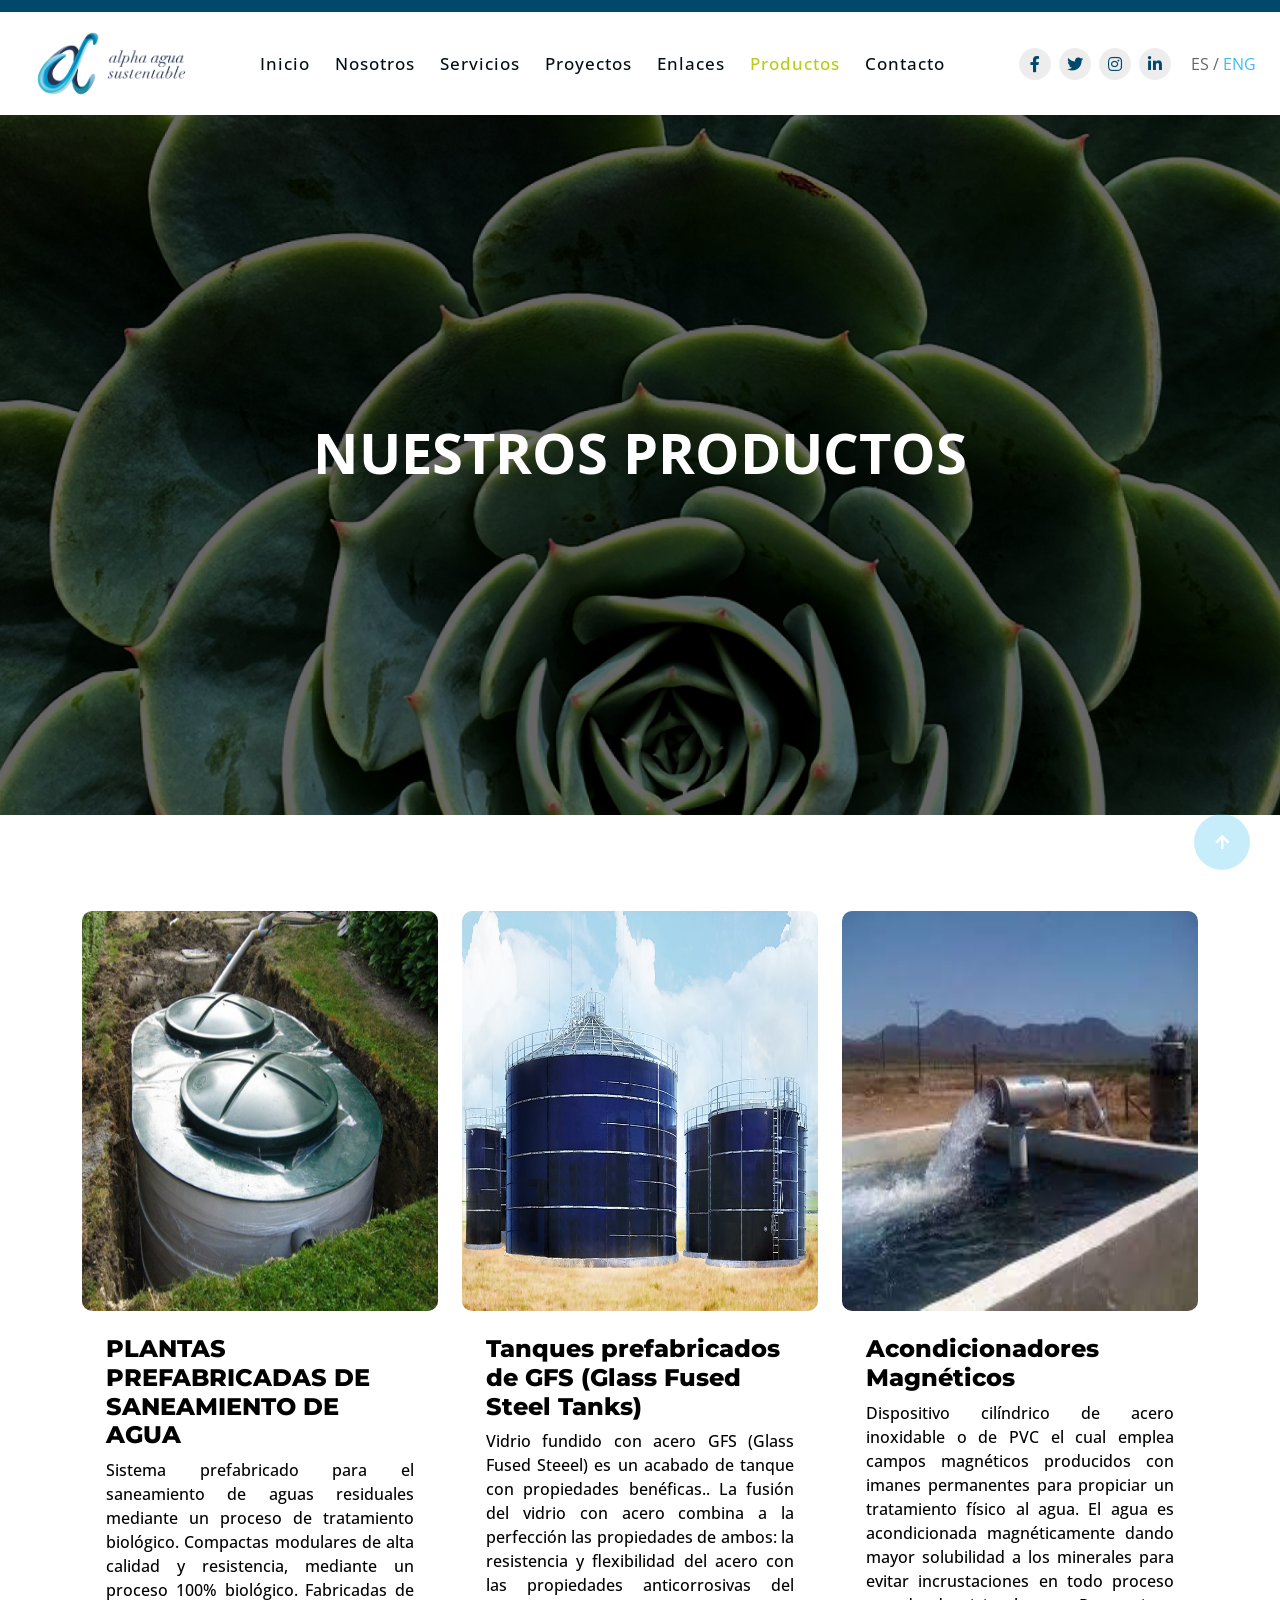
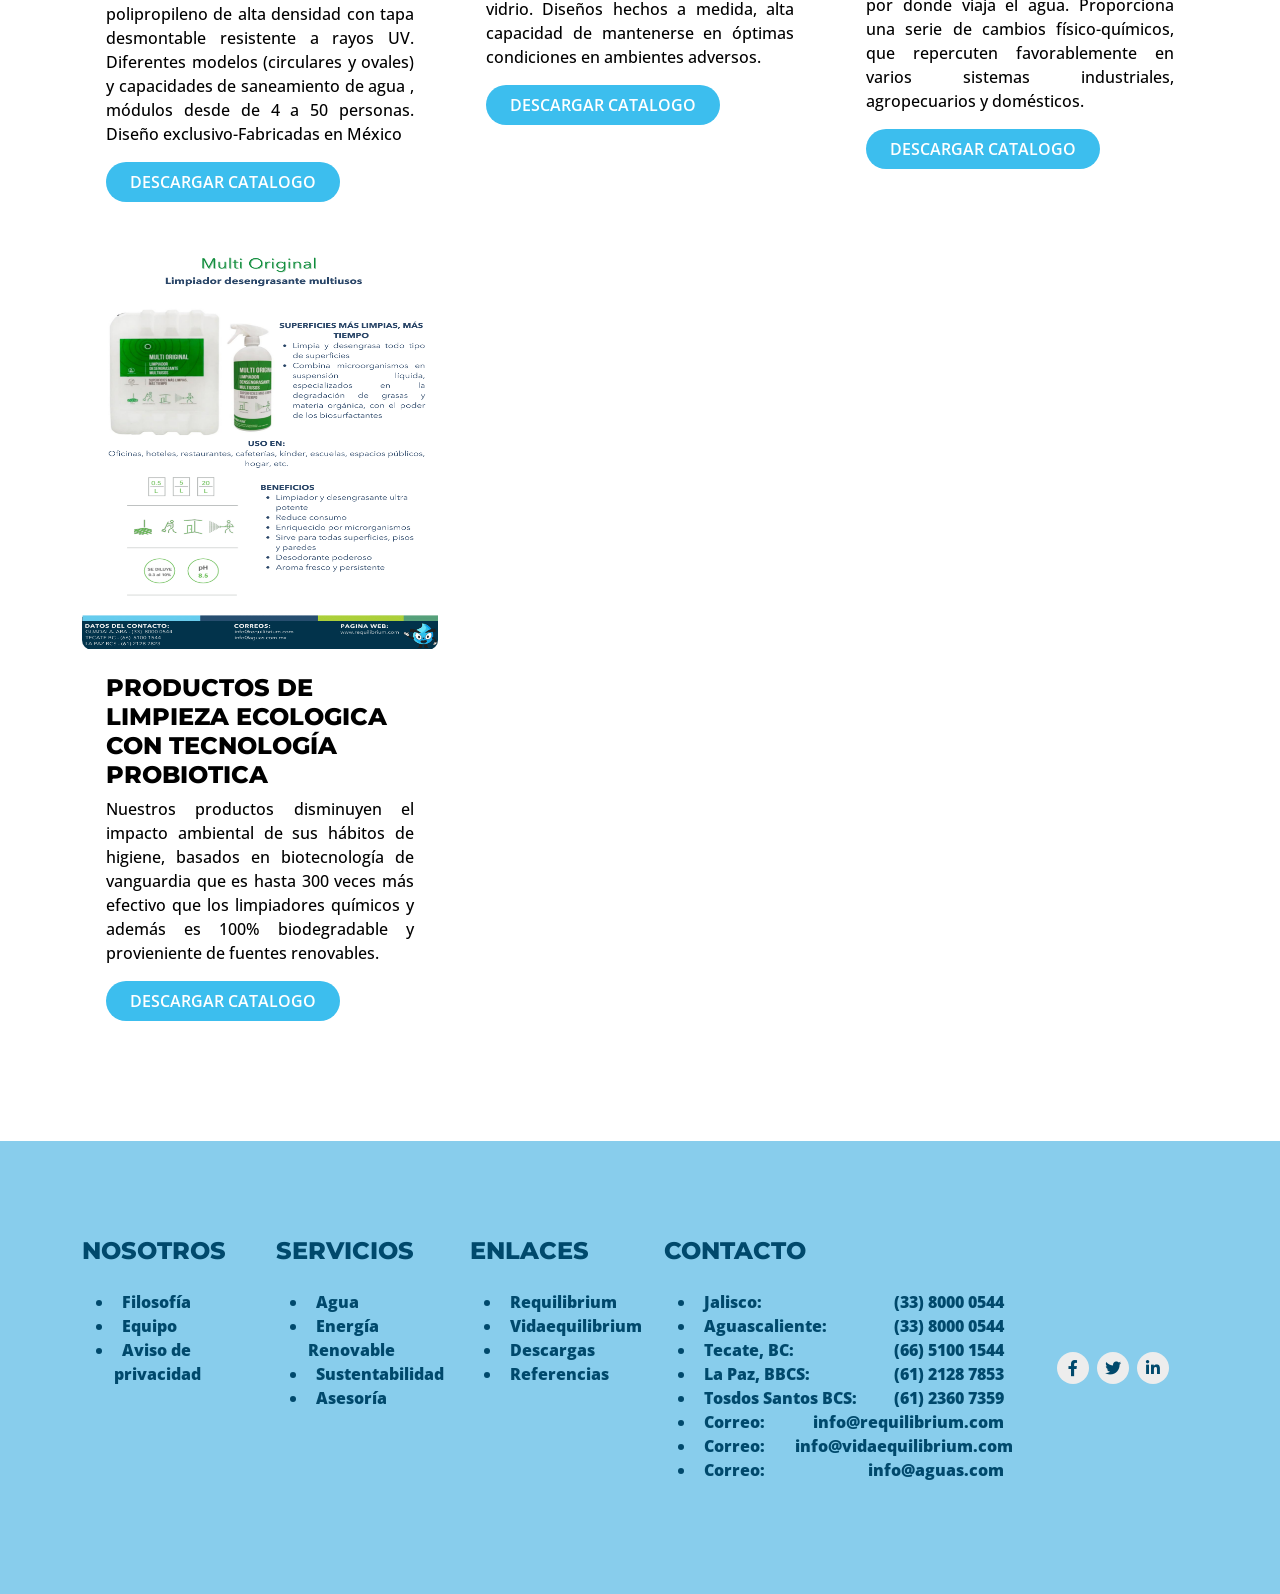
<file: productos.html>
<!DOCTYPE html>
<html lang="en">

    <head>
        <meta charset="utf-8">
        <title>Alpha Agua Sustentable</title>
        <meta content="width=device-width, initial-scale=1.0" name="viewport">
        <meta content="" name="keywords">
        <meta content="" name="description">
        <link rel="icon" type="image/png" sizes="96x96" href="images/favicon.ico">

        <!-- Google Web Fonts -->
        <link rel="preconnect" href="https://fonts.googleapis.com">
        <link rel="preconnect" href="https://fonts.gstatic.com" crossorigin>
        <link href="https://fonts.googleapis.com/css2?family=Montserrat:ital,wght@0,100..900;1,100..900&family=Open+Sans:ital,wdth,wght@0,75..100,300..800;1,75..100,300..800&display=swap" rel="stylesheet"> 

        <!-- Icon Font Stylesheet -->
        <link rel="stylesheet" href="https://use.fontawesome.com/releases/v5.15.4/css/all.css"/>
        <link href="https://cdn.jsdelivr.net/npm/bootstrap-icons@1.4.1/font/bootstrap-icons.css" rel="stylesheet">

        <!-- Libraries Stylesheet -->
        <link href="lib/animate/animate.min.css" rel="stylesheet">
        <link href="lib/lightbox/css/lightbox.min.css" rel="stylesheet">
        <link href="lib/owlcarousel/assets/owl.carousel.min.css" rel="stylesheet">


        <!-- Customized Bootstrap Stylesheet -->
        <link href="css/bootstrap.min.css" rel="stylesheet">

        <!-- Template Stylesheet -->
        <link href="css/style.css" rel="stylesheet">
        <style type="text/css">
            .feature-item .feature-content {
                position: absolute;
                width: 100%;
                height: 100%;
                bottom: 0;
                left: 0;
                margin-top: 0;
                margin-right: 0;
                background: none;
                border-radius: 10px;
                z-index: 2;
            }

            .prods{
                    height: 400px;
            }
        </style>
    </head>

    <body>

        <!-- Spinner Start -->
        <div id="spinner" class="show bg-white position-fixed translate-middle w-100 vh-100 top-50 start-50 d-flex align-items-center justify-content-center">
            <div class="spinner-border text-primary" style="width: 3rem; height: 3rem;" role="status">
                <span class="sr-only">Loading...</span>
            </div>
        </div>
        <!-- Spinner End -->

        <!-- Navbar & Hero Start -->
        <div style="height:12px;width:100%;background: #00496C;"></div>
        <div class="container-fluid nav-bar sticky-top px-4 py-2 py-lg-0">

            <nav class="navbar navbar-expand-lg navbar-light">
                <a href="" class="navbar-brand p-0">
                    <!--<h1 class="display-6 text-dark"><i class="fas fa-swimmer text-primary me-3"></i></h1>-->
                     <img src="images/Logoagua.png" alt="Logo">
                </a>
                <button class="navbar-toggler" type="button" data-bs-toggle="collapse" data-bs-target="#navbarCollapse">
                    <span class="fa fa-bars"></span>
                </button>
                <div class="collapse navbar-collapse" id="navbarCollapse">
                    <div class="navbar-nav mx-auto py-0">
                       <a href="index.html" class="nav-item nav-link ">Inicio</a>
                        <a href="nosotros.html" class="nav-item nav-link " >Nosotros</a>
                        <a href="servicios.html" class="nav-item nav-link ">Servicios</a>
                        <a href="proyectos.html" class="nav-item nav-link ">Proyectos</a>
                        <a href="enlaces.html" class="nav-item nav-link ">Enlaces</a>
                        <a href="productos.html" class="nav-item nav-link active">Productos</a>
                        <a href="contacto.html" class="nav-item nav-link">Contacto</a>
                    </div>
                    <div class="team-icon d-none d-xl-flex justify-content-center me-3">
                        <a href="https://www.facebook.com/Requilibrium.Group" class="btn btn-square btn-light rounded-circle mx-1" target="_blank"><i class="fab fa-facebook-f" style="color:#00496c;"></i></a>
                        <a href="https://x.com/GRequilibrium" class="btn btn-square btn-light rounded-circle mx-1"  target="_blank"><i class="fab fa-twitter" style="color:#00496c;"></i></a>
                        <a class="btn btn-square btn-light rounded-circle mx-1" href=""><i class="fab fa-instagram" style="color:#00496c;"></i></a>
                        <a href="https://www.linkedin.com/company/grupo-requilibrium/" class="btn btn-square btn-light rounded-circle mx-1"  target="_blank"><i class="fab fa-linkedin-in" style="color:#00496c;"></i></a>
                    </div>
                    <div id="top-bar" class="4-colored-bar">
                        <div class="top-bar-light-blue"></div>
                        <div class="top-bar-dark-blue"></div>
                        <div class="top-bar-lemon-green"></div>
                        <div class="top-bar-dark-green"></div>
                    </div>
                    <div id="lang-bar">
                        <div class="lang-bar-selector">
                            ES /
                            <a href="en/productos.html">ENG</a>
                        </div>
                    </div>
            </nav>
        </div>
        <!-- Navbar & Hero End -->

        <!-- Carousel Start -->
        <div class="header-carousel owl-carousel">
            <div class="header-carousel-item">
                <img src="images/productos1.png" class="img-fluid w-100" alt="Image">
                <div class="carousel-caption">
                    <div class="container align-items-center py-4">
                        <div class="row g-5 align-items-center">
                            <div class="col-xl-12 fadeInDown animated" data-animation="fadeInDown" data-delay="1s" style="animation-delay: 1s;">
                                
                                    <p class="display-4 text-uppercase text-white mb-4">NUESTROS PRODUCTOS</p>      
                            
                            </div>
                           
                        </div>
                    </div>
                </div>
            </div>
        </div>


        <div class="container-fluid feature py-5">
            <div class="container py-5">
                <div class="row g-4">
                    <div class="col-lg-4 wow fadeInUp" data-wow-delay="0.2s">
                        <div class="feature-item">
                            <img src="images/plantasprefabricadas.png" class="img-fluid rounded w-100 prods" alt="Image">
                        </div>

                         <div class="feature-content p-4">
                                <div class="feature-content-inner">
                                    <h4  style="color: #000000;font-weight: 800;">PLANTAS PREFABRICADAS DE SANEAMIENTO DE AGUA</h4>
                                    <p style="color: #000000;font-weight: 500;text-align: justify;">Sistema prefabricado para el saneamiento de aguas residuales mediante un proceso de tratamiento biológico. Compactas modulares de alta calidad y resistencia, mediante un proceso 100% biológico. Fabricadas de polipropileno de alta densidad con tapa desmontable resistente a rayos UV. Diferentes modelos (circulares y ovales) y capacidades de saneamiento de agua , módulos desde de 4 a 50 personas. Diseño exclusivo-Fabricadas en México
                                    </p>
                                    <a href="pdfs/PlantasDeSanamientoPSARP.pdf" target="_blank" class="btn btn-primary rounded-pill py-2 px-4">DESCARGAR CATALOGO</a>
                                </div>
                            </div>
                    </div>
                    <div class="col-lg-4 wow fadeInUp" data-wow-delay="0.2s">
                        <div class="feature-item">
                            <img src="images/tanques.png" class="img-fluid rounded w-100 prods" alt="Image">
                        </div>

                         <div class="feature-content p-4">
                                <div class="feature-content-inner">
                                    <h4  style="color: #000000;font-weight: 800;">Tanques prefabricados de GFS (Glass Fused Steel Tanks)</h4>
                                    <p style="color: #000000;font-weight: 500;text-align: justify;">Vidrio fundido con acero GFS (Glass Fused Steeel) es un acabado de tanque con propiedades benéficas.. La fusión del vidrio con acero combina a la perfección las propiedades de ambos: la resistencia y flexibilidad del acero con las propiedades anticorrosivas del vidrio. Diseños hechos a medida, alta capacidad de mantenerse en óptimas condiciones en ambientes adversos.
                                    </p>
                                    <a href="pdfs/TanquesPrefabricadosGFS.pdf" target="_blank" class="btn btn-primary rounded-pill py-2 px-4">DESCARGAR CATALOGO</a>
                                </div>
                            </div>
                    </div>
                    <div class="col-lg-4 wow fadeInUp" data-wow-delay="0.2s">
                        <div class="feature-item">
                            <img src="images/acondicionador.png" class="img-fluid rounded w-100 prods" alt="Image">
                        </div>

                        <div class="feature-content p-4">
                                <div class="feature-content-inner">
                                    <h4  style="color: #000000;font-weight: 800;">Acondicionadores Magnéticos</h4>
                                    <p style="color: #000000;font-weight: 500;text-align: justify;">Dispositivo cilíndrico de acero inoxidable o de PVC el cual emplea campos magnéticos producidos con imanes permanentes para propiciar un tratamiento físico al agua. El agua es acondicionada magnéticamente dando mayor solubilidad a los minerales para evitar incrustaciones en todo proceso por donde viaja el agua. Proporciona una serie de cambios físico-químicos, que repercuten favorablemente en varios sistemas industriales, agropecuarios y domésticos.
                                    </p>
                                    <a href="pdfs/acondicionadorMagneticosES.pdf" target="_blank" class="btn btn-primary rounded-pill py-2 px-4">DESCARGAR CATALOGO</a>
                                </div>
                            </div>

                    </div>
                    <div class="col-lg-4 wow fadeInUp" data-wow-delay="0.2s">
                        <div class="feature-item">
                            <img src="images/producto.png" class="img-fluid rounded w-100 prods" alt="Image">
                        </div>

                         <div class="feature-content p-4">
                                <div class="feature-content-inner">
                                    <h4  style="color: #000000;font-weight: 800;">PRODUCTOS DE LIMPIEZA ECOLOGICA CON TECNOLOGÍA PROBIOTICA</h4>
                                    <p style="color: #000000;font-weight: 500;text-align: justify;">Nuestros productos disminuyen el impacto ambiental de sus hábitos de higiene, basados en biotecnología de vanguardia que es hasta 300 veces más efectivo que los limpiadores químicos y además es 100% biodegradable y provieniente de fuentes renovables.
                                    </p>
                                    <a href="pdfs/BiotechnologiaTIM.pdf" target="_blank" class="btn btn-primary rounded-pill py-2 px-4">DESCARGAR CATALOGO</a>
                                </div>
                            </div>
                    </div>
                   
                </div>
            </div>
        </div>

       
        <!-- Carousel End -->
        

        <!-- Feature Start -->
        
        <!-- Feature End -->
        

        

        <!-- Footer Start -->
         <div class="container-fluid footer py-5 wow fadeIn" data-wow-delay="0.2s" style="background: #88CDEC;">
            <div class="container py-5">
                <div class="row g-5">
                    <div class="col-md-6 col-lg-6 col-xl-2" >
                        <div class="footer-item" >
                            <h4 class="mb-4" style="color:#00496c;font-weight: 800;">NOSOTROS</h4>
                            <ul style="color:#00496c;">
                                  <li><a href="nosotros.html" style="color:#00496c !important;font-weight: 800;"><i class="me-2" ></i>Filosofía</a></li>
                                <li><a href="nosotros.html" style="color:#00496c !important;font-weight: 800;"><i class="me-2"></i>Equipo</a></li>
                                <li><a href="index.html" style="color:#00496c !important;font-weight: 800;"><i class="me-2"></i>Aviso de privacidad</a></li>
                            </ul>
                            
                        </div>
                    </div>
                    <div class="col-md-6 col-lg-6 col-xl-2" >
                        <div class="footer-item">
                            <h4 class="mb-4" style="color:#00496c;font-weight: 800;">SERVICIOS</h4>
                            <ul style="color:#00496c;">
                                <li><a href="servicios.html" style="color:#00496c !important;font-weight: 800;"><i class="me-2" ></i>Agua</a></li>
                                <li><a href="servicios.html" style="color:#00496c !important;font-weight: 800;"><i class="me-2"></i>Energía Renovable</a></li>
                                <li><a href="servicios.html" style="color:#00496c !important;font-weight: 800;"><i class="me-2"></i>Sustentabilidad</a></li>
                                <li><a href="servicios.html" style="color:#00496c !important;font-weight: 800;"><i class="me-2"></i>Asesoría</a></li>
                            </ul>
                        </div>
                    </div>
                    <div class="col-md-6 col-lg-6 col-xl-2">
                        <div class="footer-item">
                            <h4 class=" mb-4" style="color:#00496c;font-weight: 800;">ENLACES</h4>
                            <ul style="color:#00496c;">
                                <li><a href="https://requilibrium.com/" style="color:#00496c !important;font-weight: 800;"><i class="me-2"></i>Requilibrium</a></li>
                                <li><a href="https://vidaequilibrium.com/" style="color:#00496c !important;font-weight: 800;"><i class="me-2"></i>Vidaequilibrium</a></li>
                                <li><a href="enlaces.html" style="color:#00496c !important;font-weight: 800;"><i class="me-2" ></i>Descargas</a></li>
                                <li><a href="servicios.html" style="color:#00496c !important;font-weight: 800;"><i class="me-2" ></i>Referencias</a></li>
                            </ul>
                        </div>
                    </div>
                    <div class="col-md-6 col-lg-6 col-xl-4">
                        <div class="footer-item">
                            <h4 class="mb-4" style="color:#00496c;font-weight: 800;">CONTACTO</h4>
                            <!--<ul style="color:#00496c;">
                                <li><a href="#" style="color:#00496c !important;font-weight: 800;"><i class="me-2" ></i>Jalisco: +52 33 8000</a></li>
                                <li><a href="#" style="color:#00496c !important;font-weight: 800;"><i class="me-2" ></i>         0544(Matriz)</a></li>
                                <li><a href="#" style="color:#00496c !important;font-weight: 800;"><i class="me-2" ></i>BC:      +526651001544</a></li>
                                <li><a href="#" style="color:#00496c !important;font-weight: 800;"><i class="me-2" ></i>BCS: +52 612128 7823</a></li>
                                <li><a href="#" style="color:#00496c !important;font-weight: 800;"><i class="me-2" ></i>AGS: +52 33 8000 0544</a></li>
                                <li><a href="#" style="color:#00496c !important;font-weight: 800;"><i class="me-2"></i>Correos: info@requilibrium.com, info@aguas.com</a></li>
                                
                            </ul>-->
                            
                            <div class="row">
                                <div class="col-3 col-sm-3 col-md-3 col-lg-3 col-xl-3">
                                    <ul style="color:#00496c;">
                                        <li><a href="#" style="color:#00496c !important;font-weight: 800;"><i class="me-2" ></i>Jalisco:</a></li>
                                        <li><a href="#" style="color:#00496c !important;font-weight: 800;"><i class="me-2" ></i>Aguascaliente:</a></li>
                                        <li><a href="#" style="color:#00496c !important;font-weight: 800;"><i class="me-2" ></i>Tecate,&nbsp;BC:</a></li>
                                        <li><a href="#" style="color:#00496c !important;font-weight: 800;"><i class="me-2" ></i>La&nbsp;Paz,&nbsp;BBCS:</a></li>
                                        <li><a href="#" style="color:#00496c !important;font-weight: 800;"><i class="me-2" ></i>Tosdos&nbsp;Santos&nbsp;BCS:</a></li>
                                        <li><a href="#" style="color:#00496c !important;font-weight: 800;"><i class="me-2"></i>Correo:</a></li>
                                        <li><a href="#" style="color:#00496c !important;font-weight: 800;"><i class="me-2"></i>Correo:</a></li>
                                        <li><a href="#" style="color:#00496c !important;font-weight: 800;"><i class="me-2"></i>Correo:</a></li>
                                      </ul>
                                    </div>
                                    <div class="col-9  col-sm-6 col-md-9 col-lg-8 col-xl-9">
                                        <ul style="color:#00496c; list-style: none;text-align: right;">
                                        <li><a href="#" style="color:#00496c !important;font-weight: 800;"><i class="me-2" ></i>(33) 8000 0544</a></li>                            
                                        <li><a href="#" style="color:#00496c !important;font-weight: 800;"><i class="me-2" ></i>(33) 8000 0544</a></li>
                                        <li><a href="#" style="color:#00496c !important;font-weight: 800;"><i class="me-2" ></i>(66) 5100 1544</a></li>
                                        <li><a href="#" style="color:#00496c !important;font-weight: 800;"><i class="me-2" ></i>(61) 2128 7853</a></li>
                                        <li><a href="#" style="color:#00496c !important;font-weight: 800;"><i class="me-2" ></i>(61) 2360 7359</a></li>
                                        <li><a href="#" style="color:#00496c !important;font-weight: 800;"><i class="me-2"></i>info@requilibrium.com</a></li>
                                        <li><a href="#" style="color:#00496c !important;font-weight: 800;"><i class="me-2"></i>info@vidaequilibrium.com</a></li>
                                        <li><a href="#" style="color:#00496c !important;font-weight: 800;"><i class="me-2"></i>info@aguas.com</a></li>
                                    </ul>
                                  </div>
                                </div>  
                           
                        </div>
                    </div>
                    <div class=" col-md-12 col-lg-12 col-xl-2" style="position: relative;">
                        <div class="row" style="position: absolute;top: 50%;left: 50%;transform: translate(-50%, -50%);">
                            <a href="https://www.facebook.com/Requilibrium.Group" class="btn btn-square btn-light rounded-circle mx-1" target="_blank"><i class="fab fa-facebook-f" style="color:#00496c;"></i></a>
                        <a href="https://x.com/GRequilibrium" class="btn btn-square btn-light rounded-circle mx-1"  target="_blank"><i class="fab fa-twitter" style="color:#00496c;"></i></a>
                        <!--<a class="btn btn-square btn-light rounded-circle mx-1" href=""><i class="fab fa-instagram" style="color:#00496c;"></i></a>-->
                        <a href="https://www.linkedin.com/company/grupo-requilibrium/" class="btn btn-square btn-light rounded-circle mx-1"  target="_blank"><i class="fab fa-linkedin-in" style="color:#00496c;"></i></a>
                        </div>
                    </div>
                </div>
            </div>
        </div>
        

        <!-- Back to Top -->
        <a href="#" class="btn btn-primary btn-lg-square rounded-circle back-to-top"><i class="fa fa-arrow-up"></i></a>   

        
    <!-- JavaScript Libraries -->
    <script src="https://ajax.googleapis.com/ajax/libs/jquery/3.6.4/jquery.min.js"></script>
    <script src="https://cdn.jsdelivr.net/npm/bootstrap@5.0.0/dist/js/bootstrap.bundle.min.js"></script>
    <script src="lib/wow/wow.min.js"></script>
    <script src="lib/easing/easing.min.js"></script>
    <script src="lib/waypoints/waypoints.min.js"></script>
    <script src="lib/counterup/counterup.min.js"></script>
    <script src="lib/lightbox/js/lightbox.min.js"></script>
    <script src="lib/owlcarousel/owl.carousel.min.js"></script>
    

    <!-- Template Javascript -->
    <script src="js/main.js"></script>
    </body>

</html>
</file>
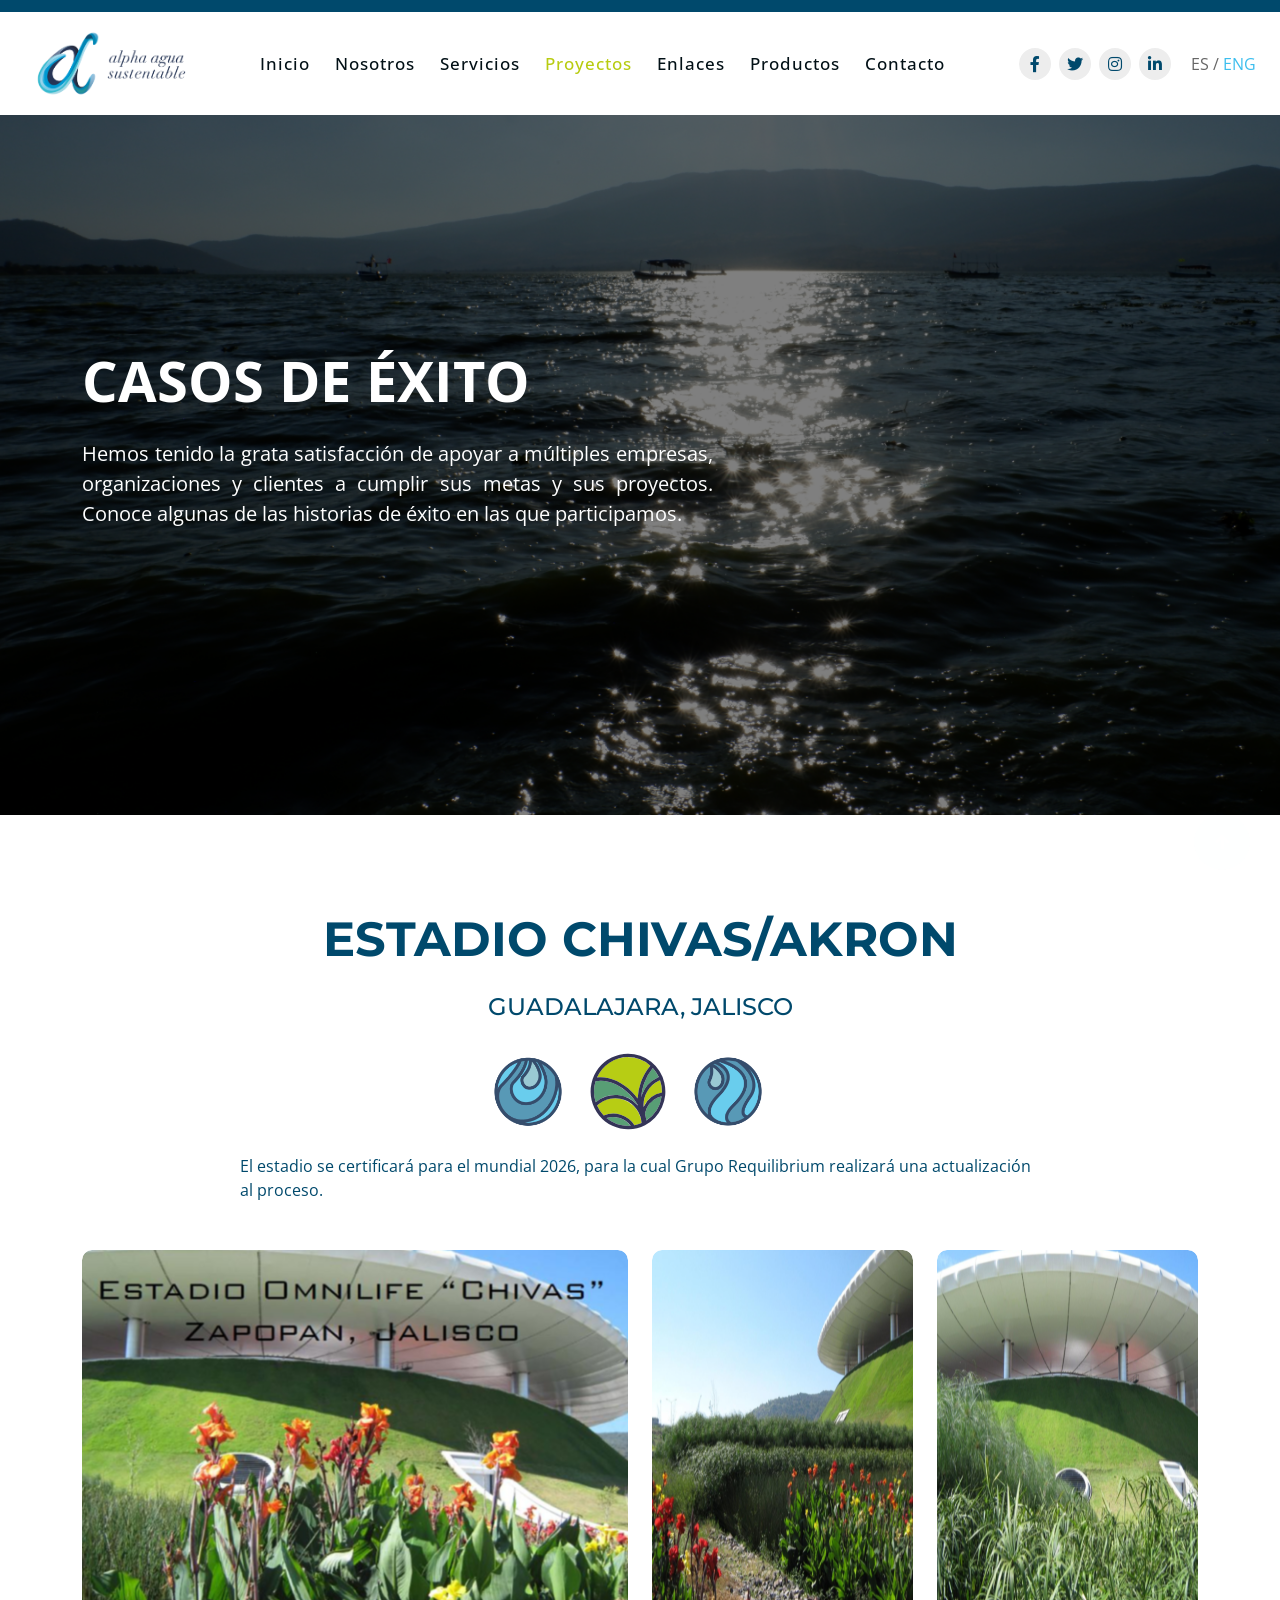
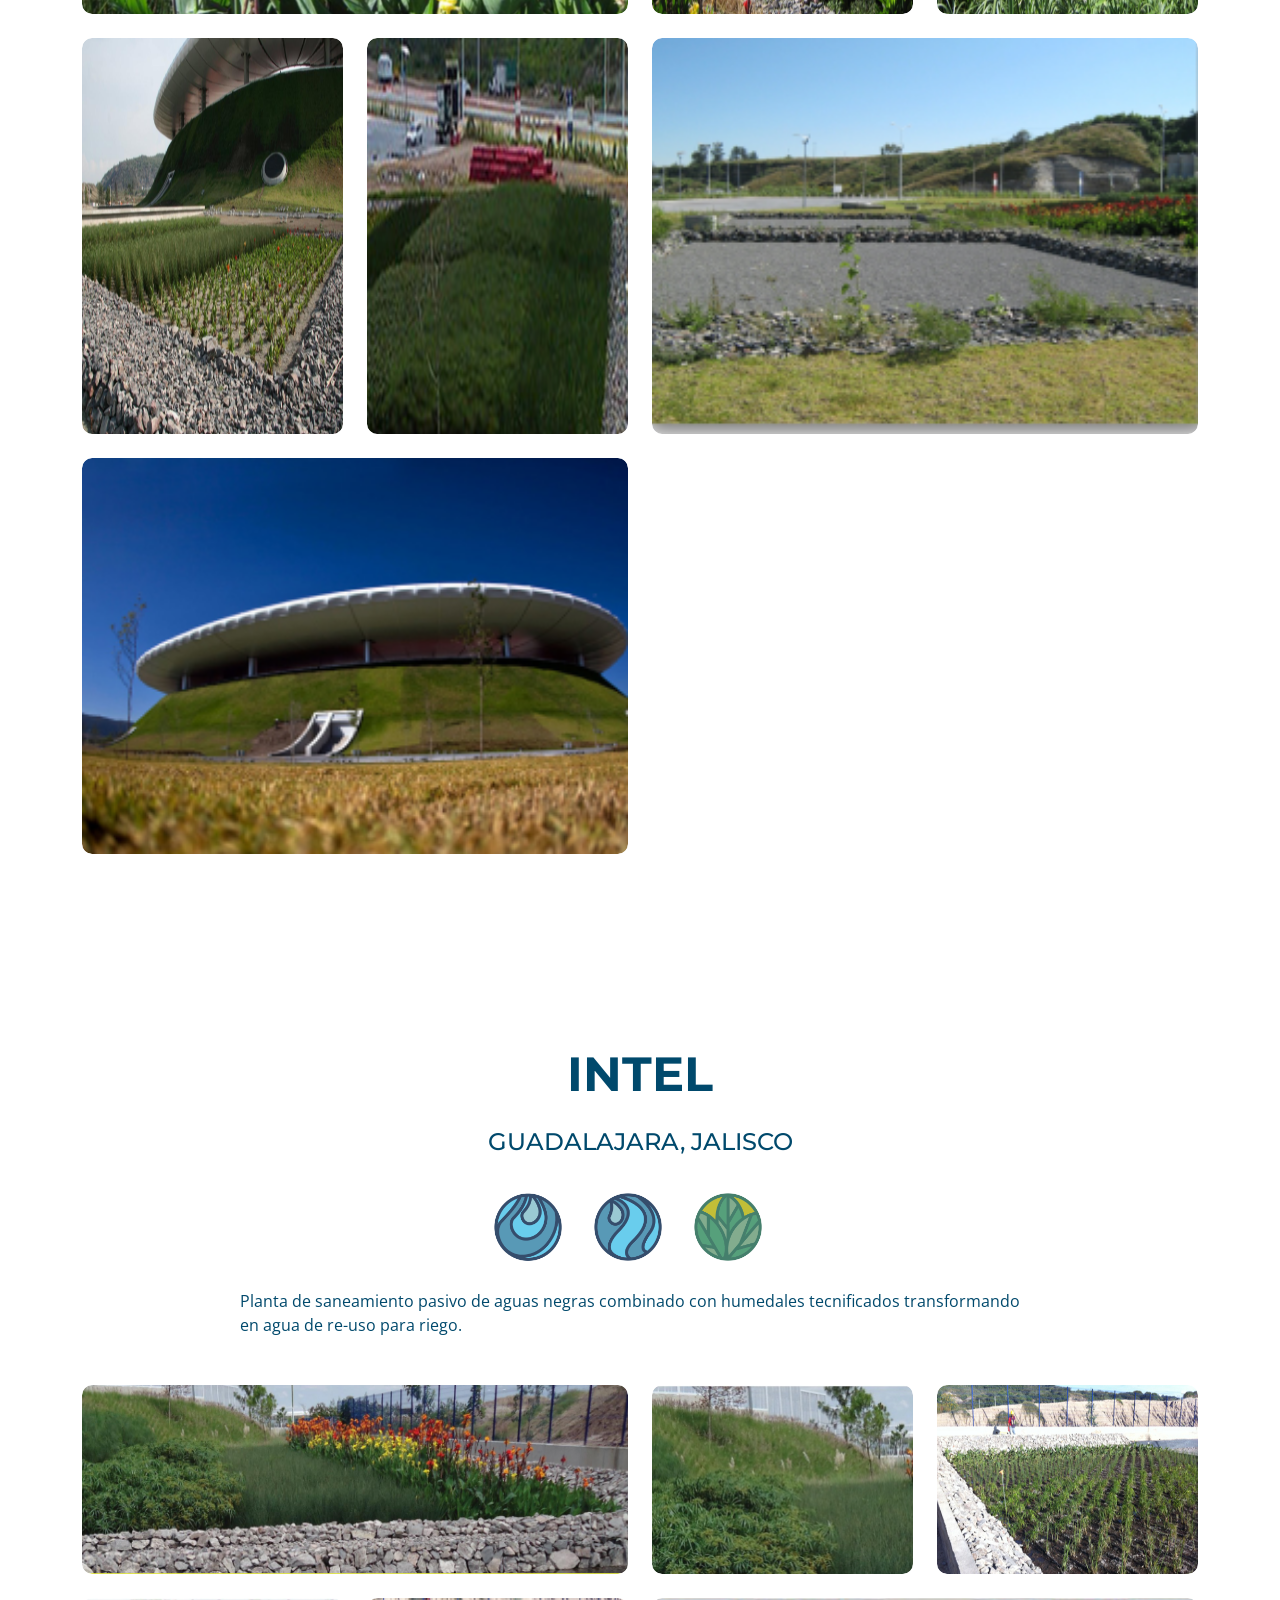
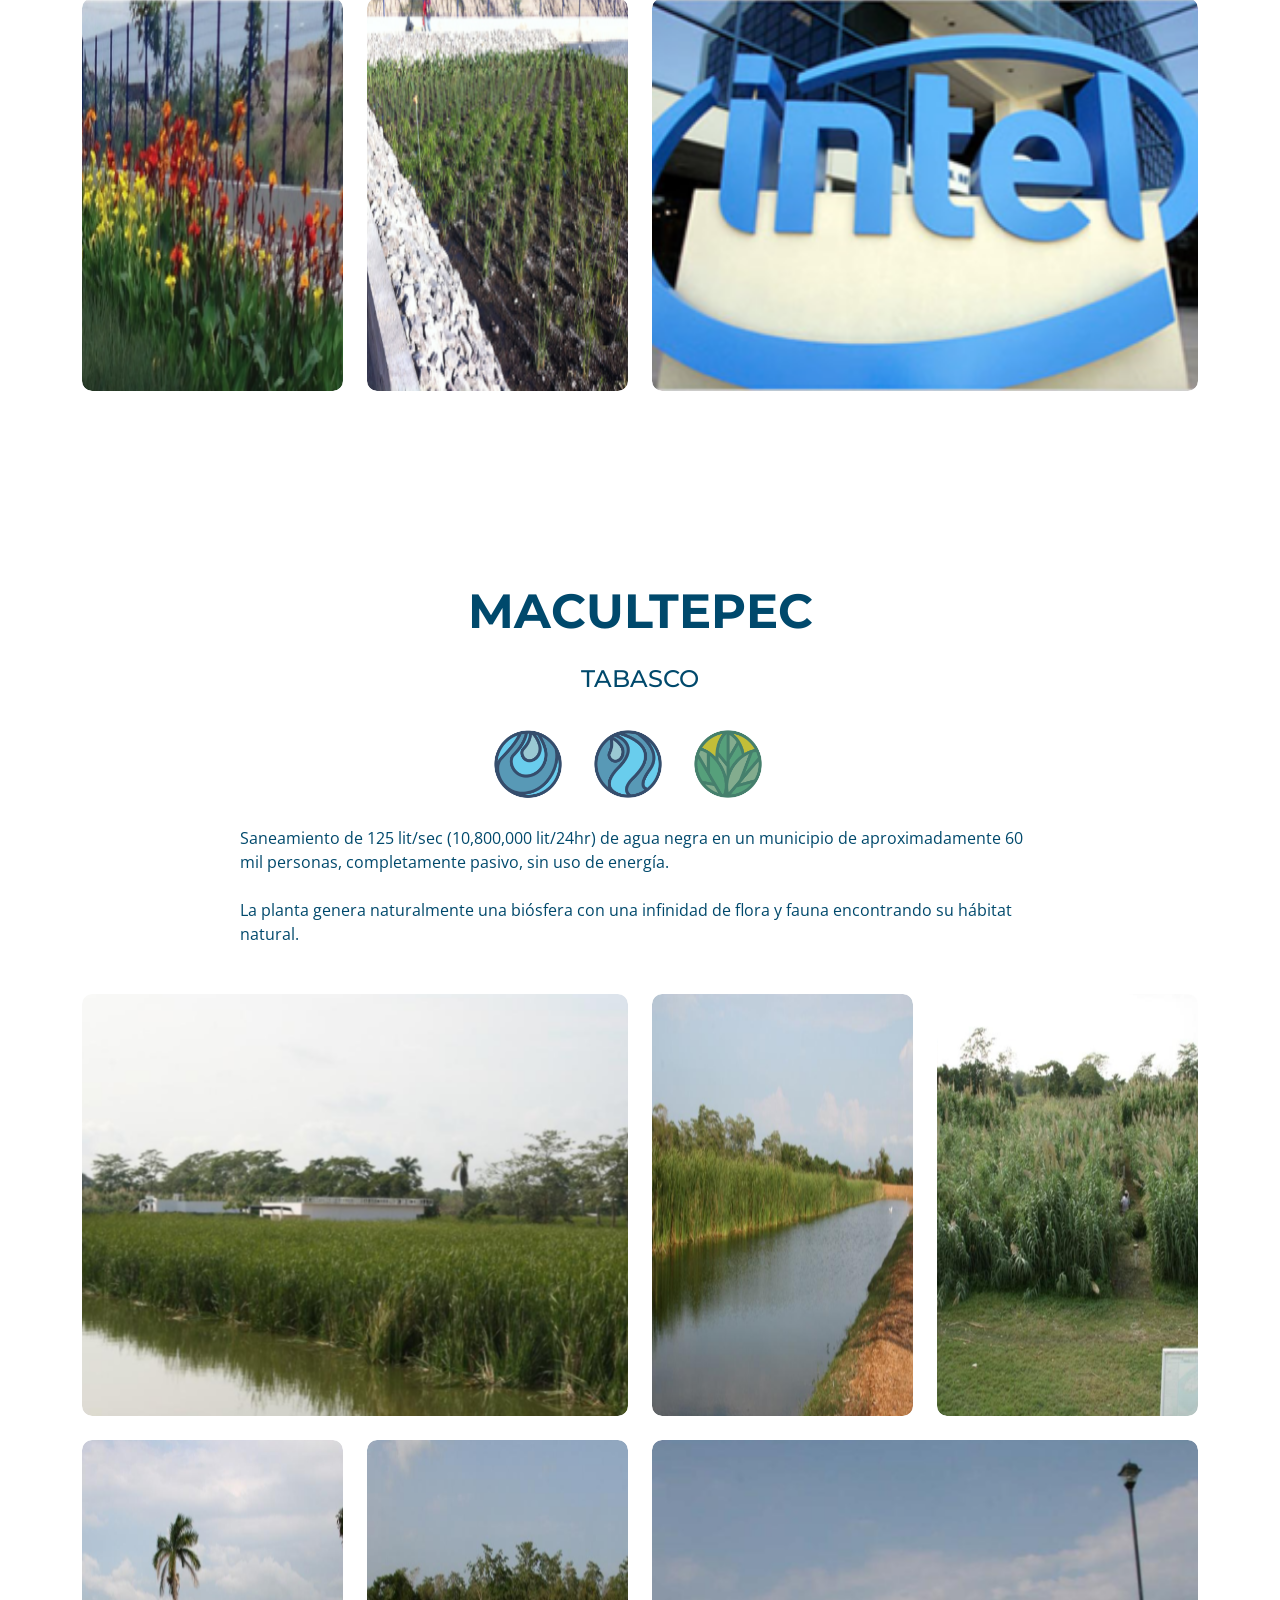
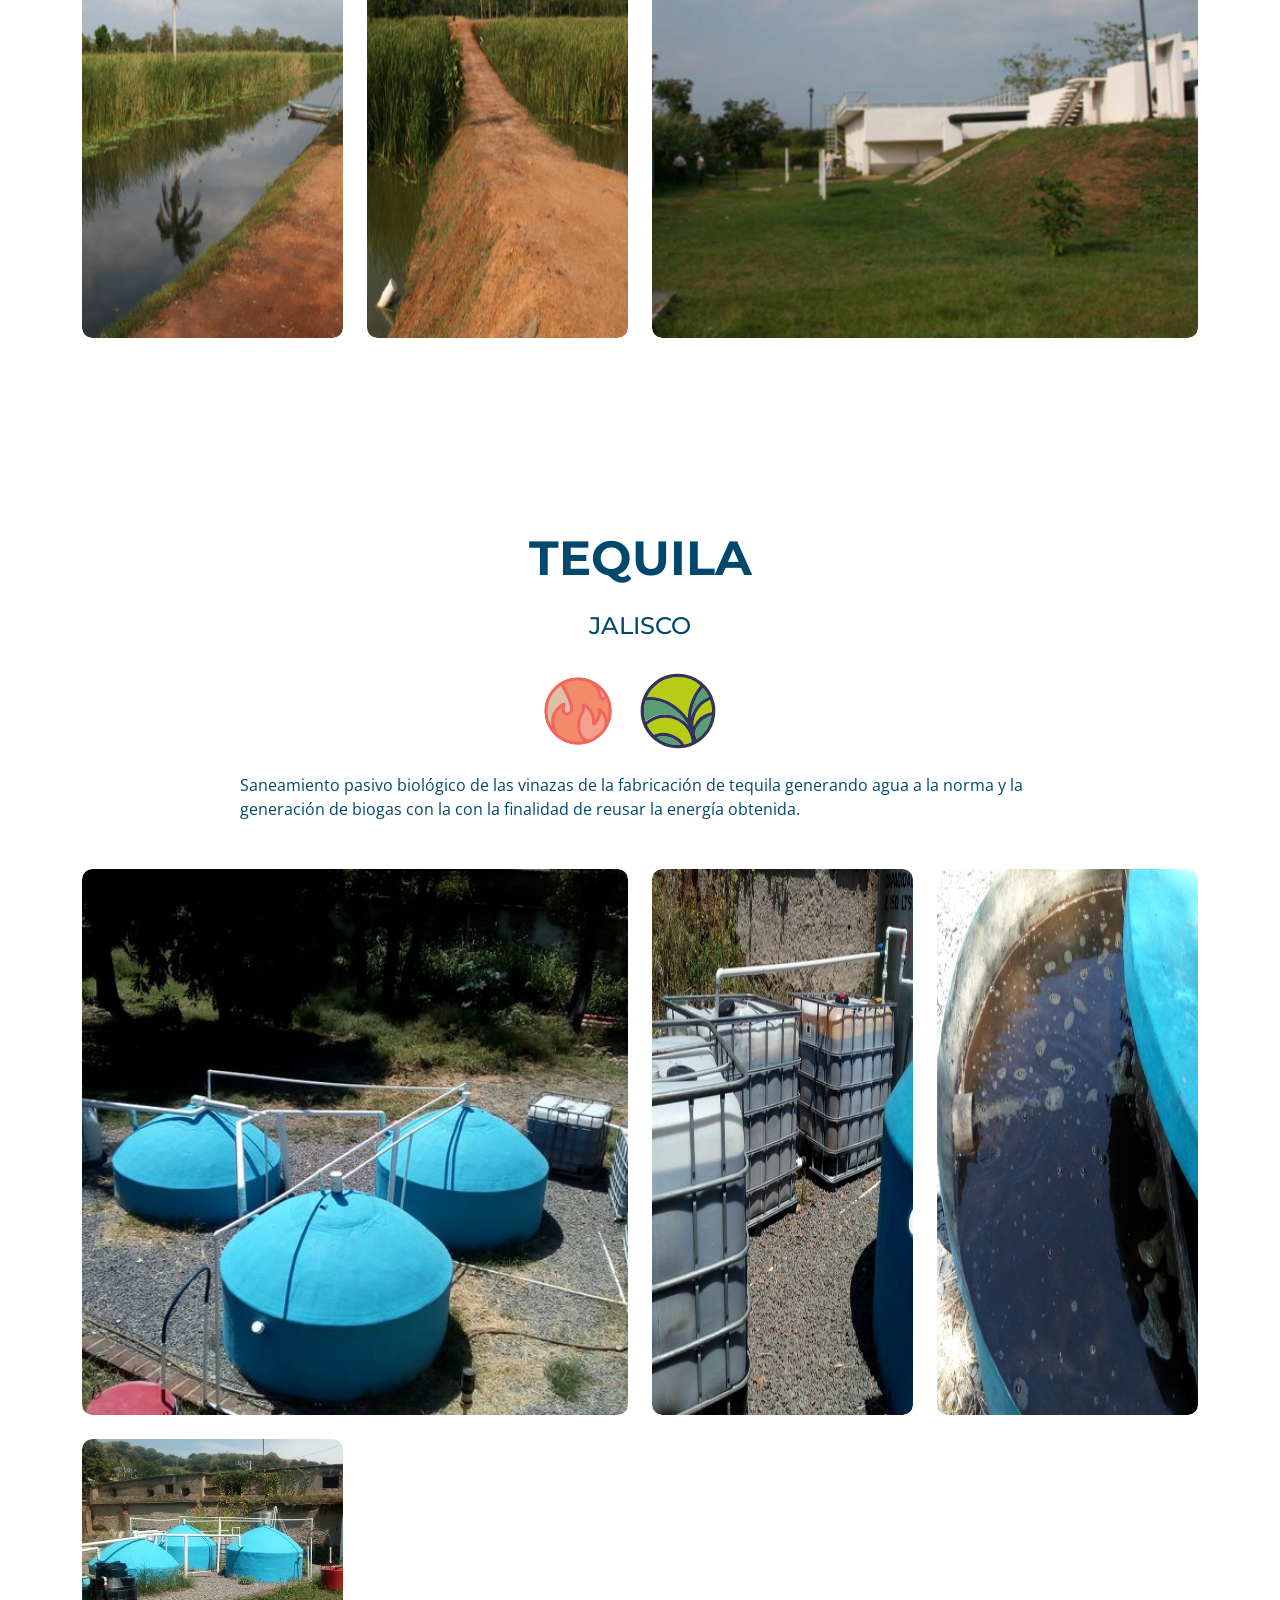
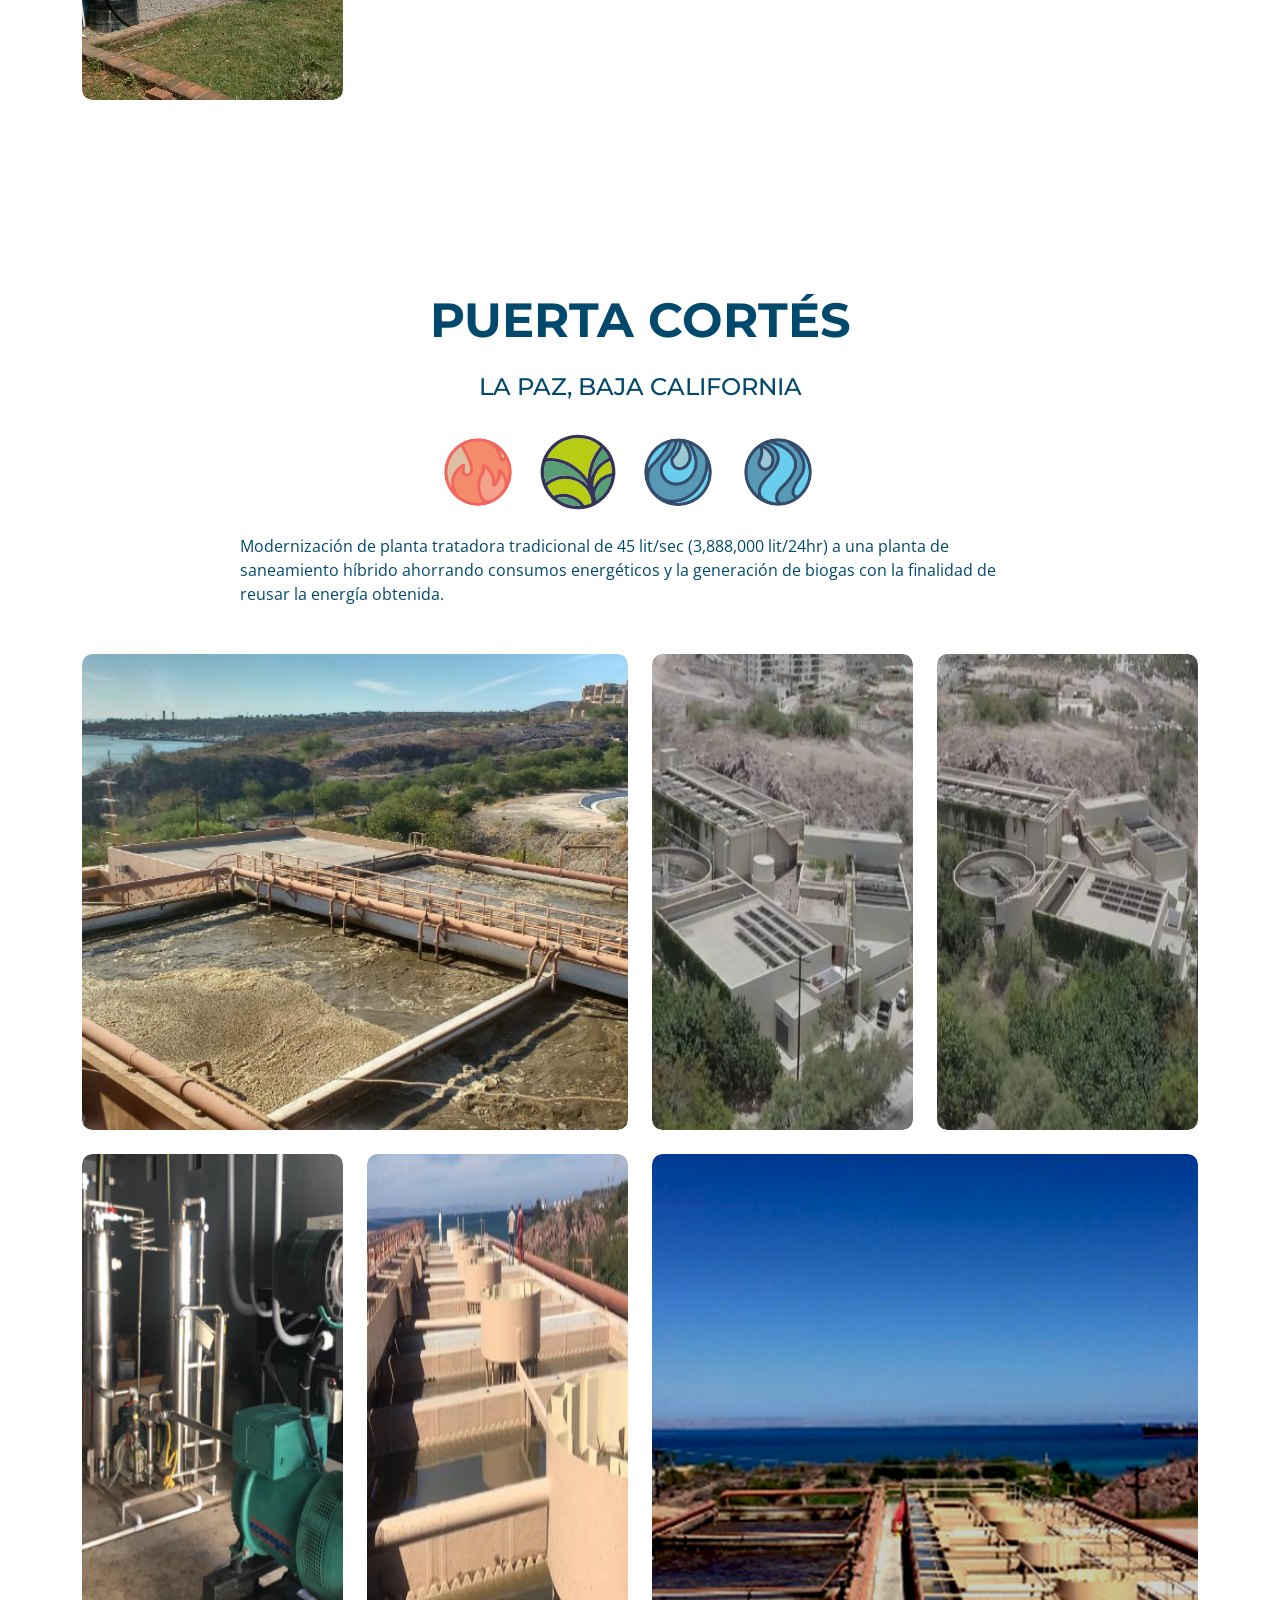
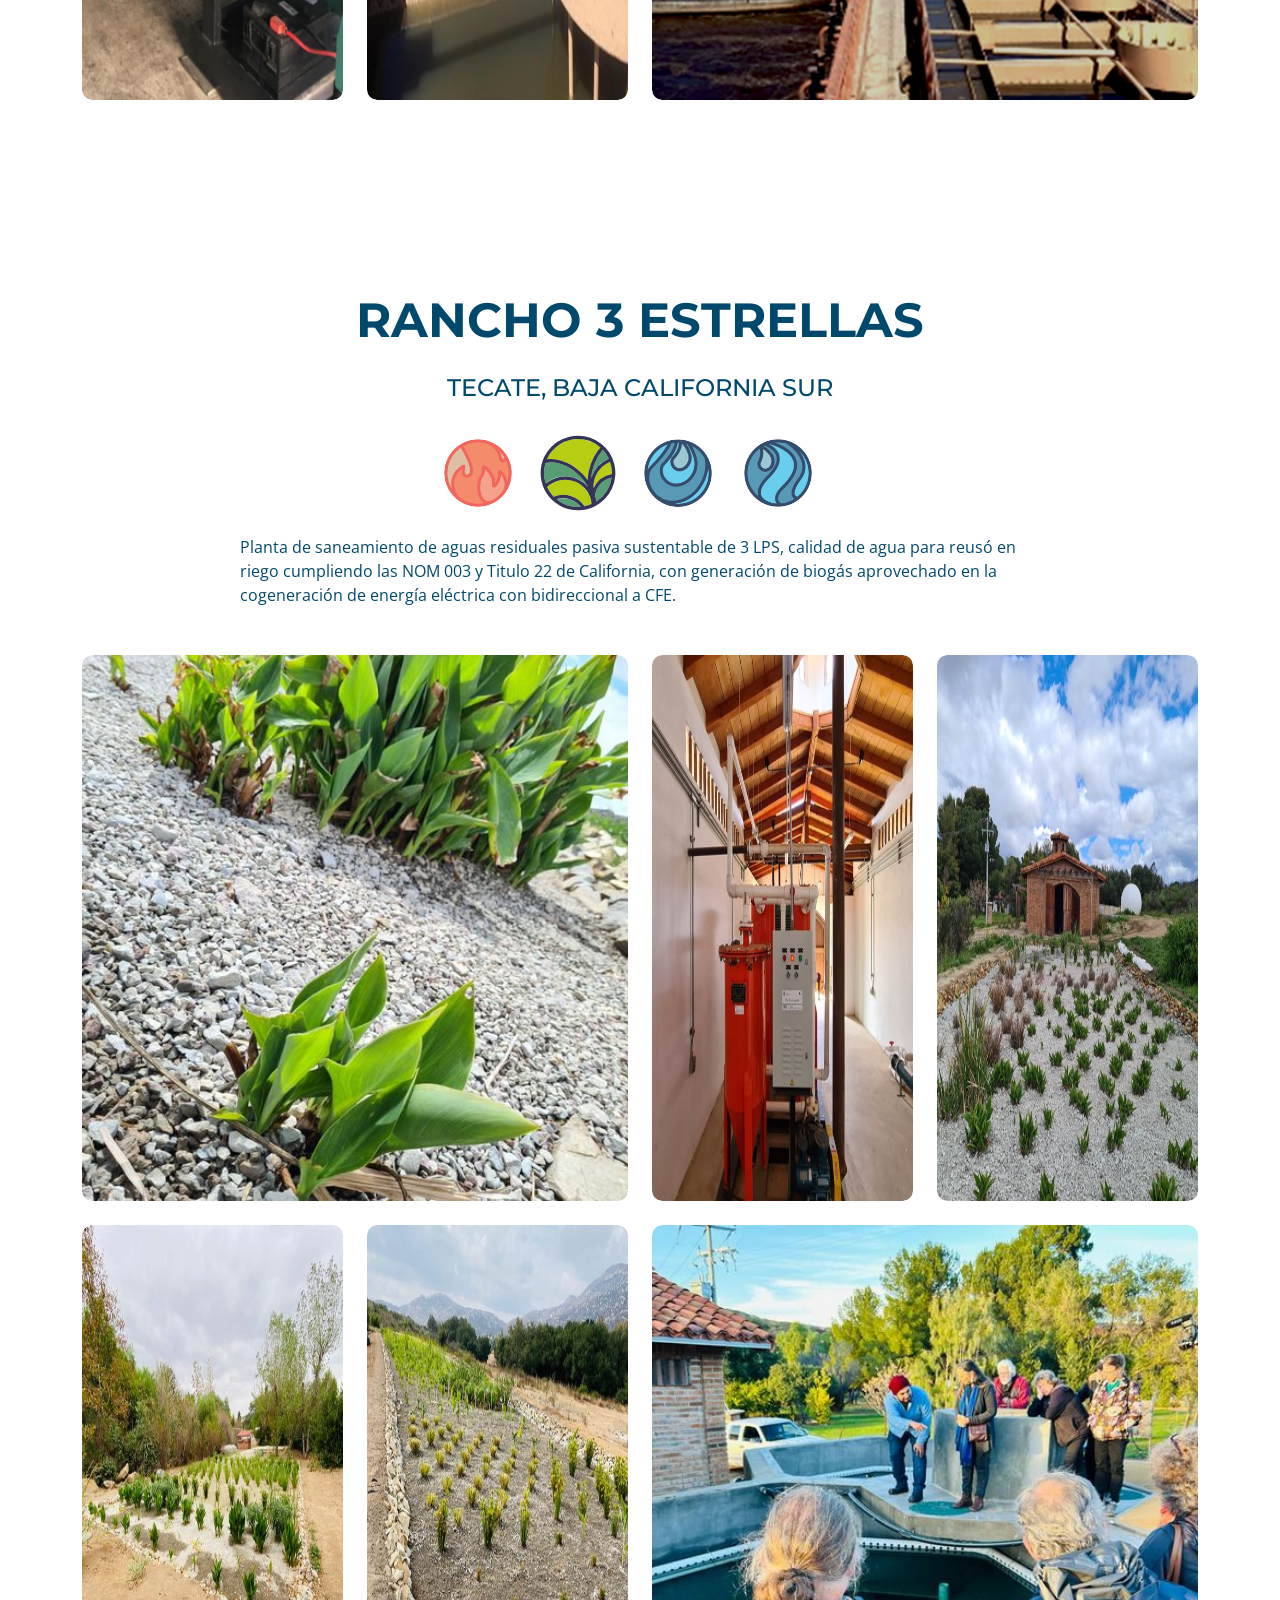
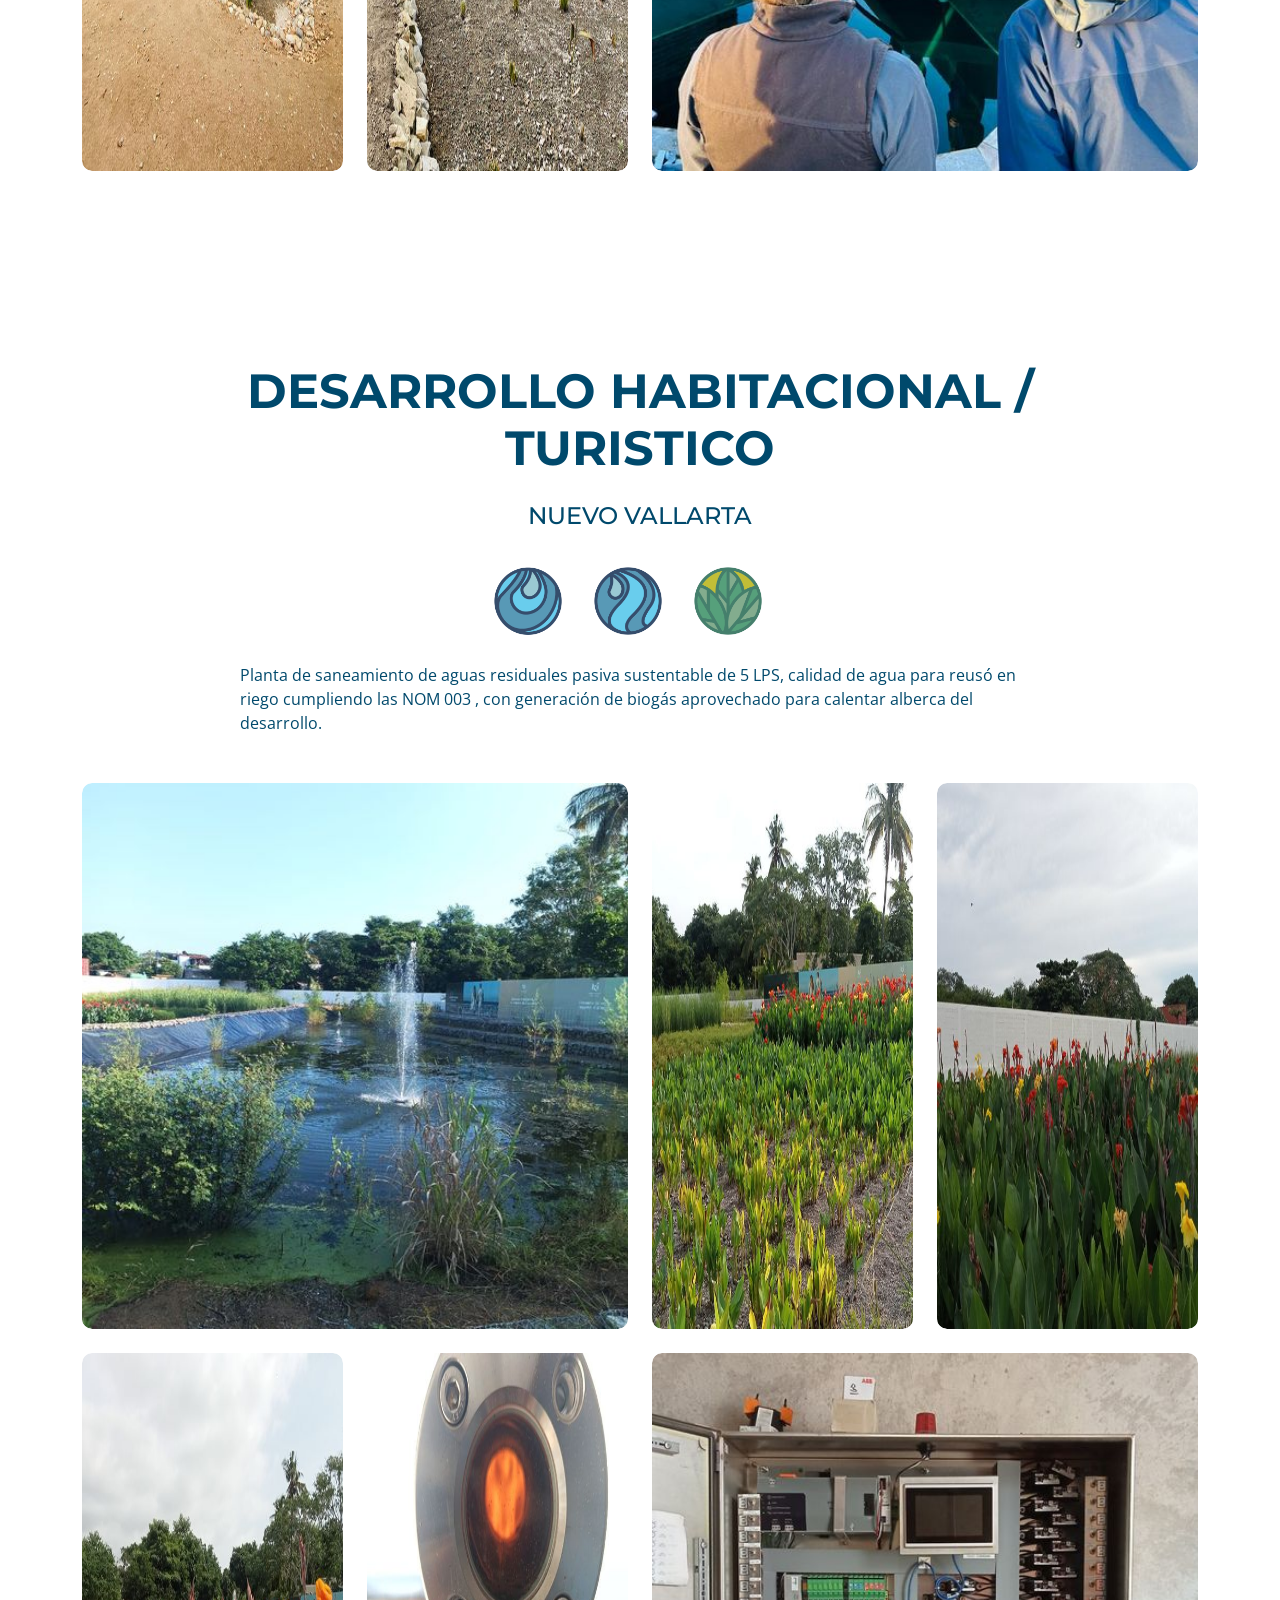
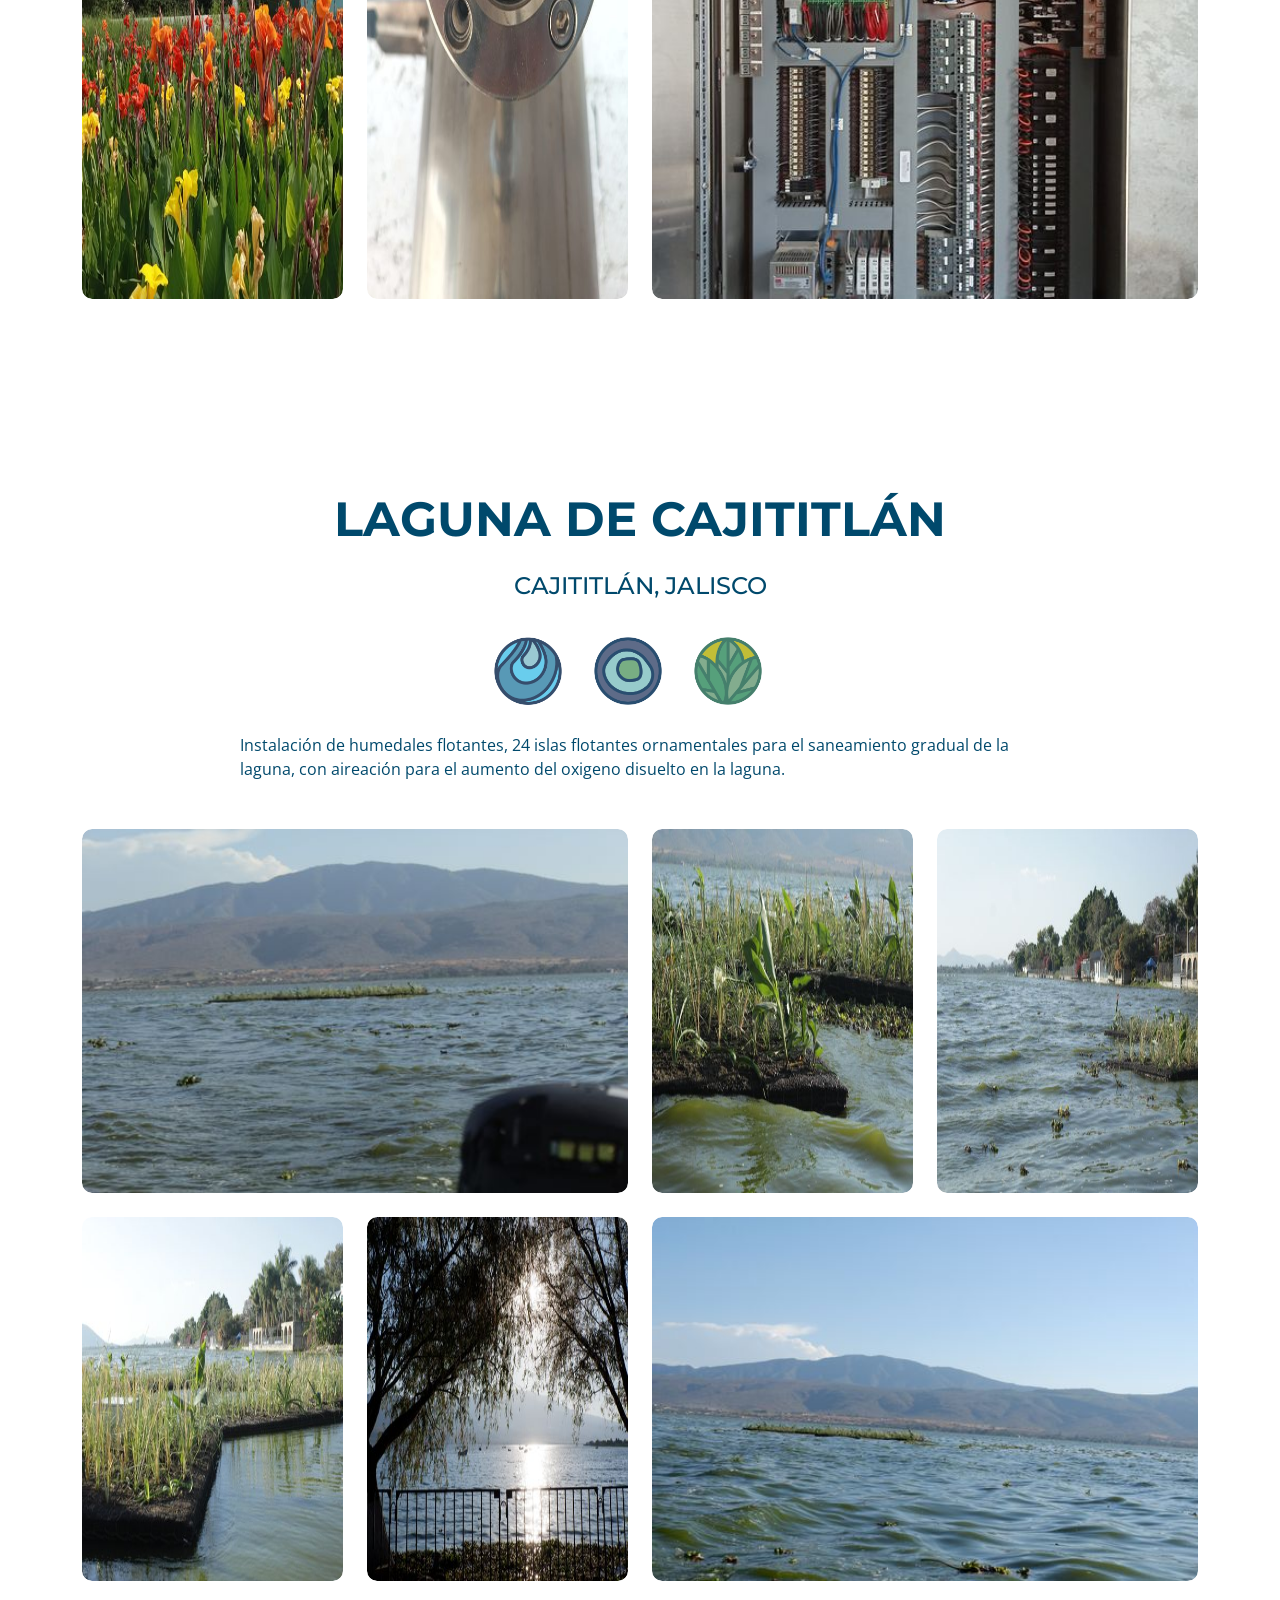
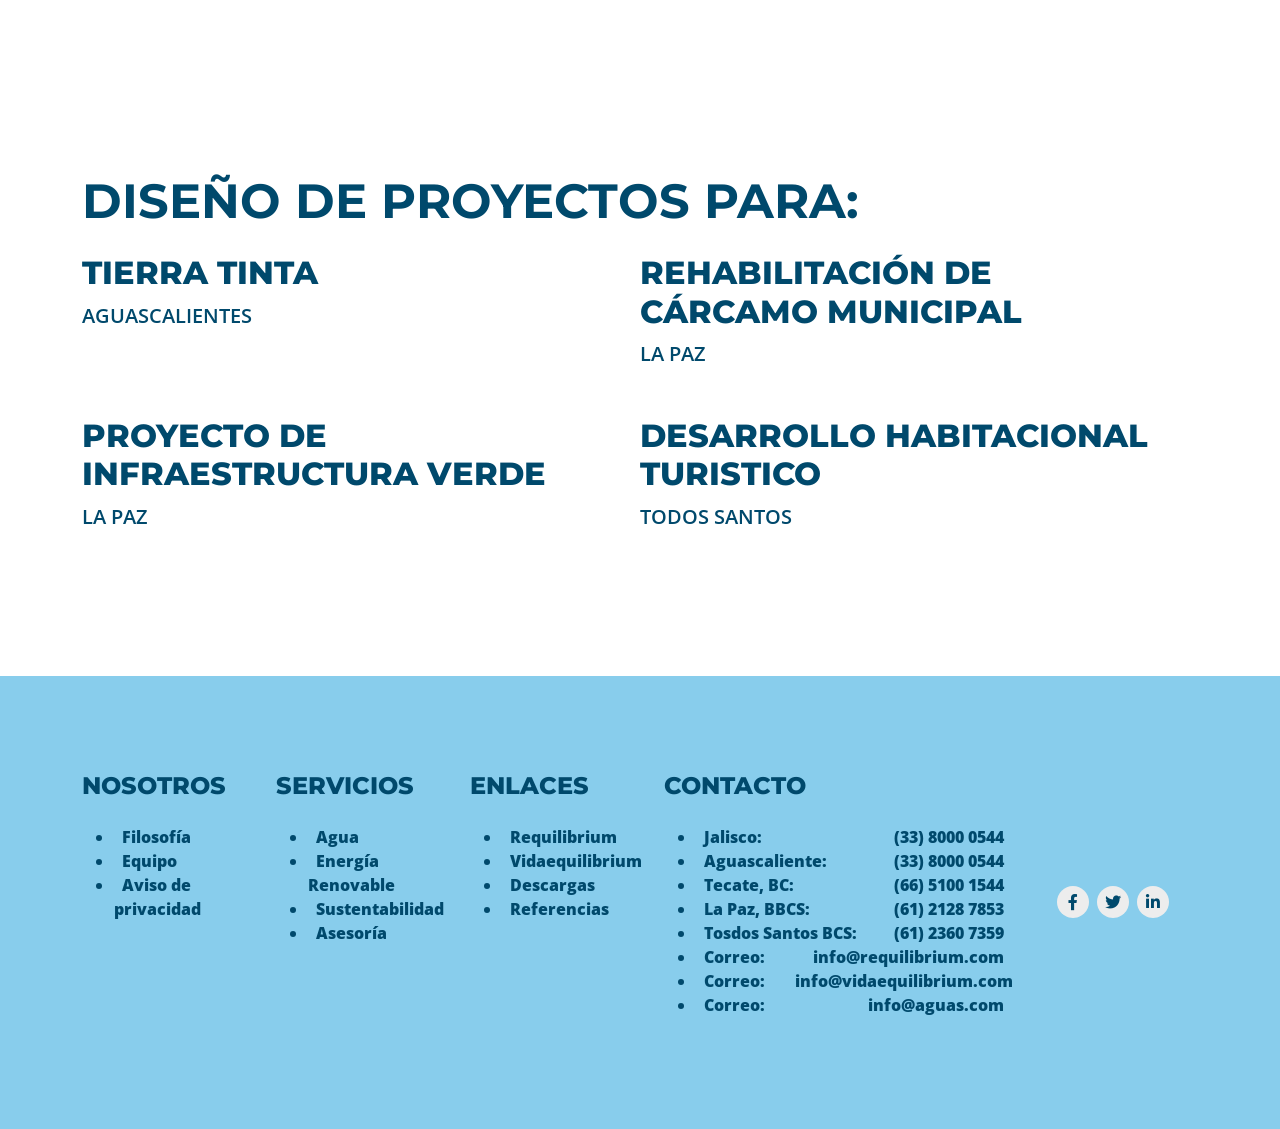
<file: proyectos.html>
<!DOCTYPE html>
<html lang="en">

    <head>
        <meta charset="utf-8">
        <title>Alpha Agua Sustentable</title>
        <meta content="width=device-width, initial-scale=1.0" name="viewport">
        <meta content="" name="keywords">
        <meta content="" name="description">
        <link rel="icon" type="image/png" sizes="96x96" href="images/favicon.ico">

        <!-- Google Web Fonts -->
        <link rel="preconnect" href="https://fonts.googleapis.com">
        <link rel="preconnect" href="https://fonts.gstatic.com" crossorigin>
        <link href="https://fonts.googleapis.com/css2?family=Montserrat:ital,wght@0,100..900;1,100..900&family=Open+Sans:ital,wdth,wght@0,75..100,300..800;1,75..100,300..800&display=swap" rel="stylesheet"> 

        <!-- Icon Font Stylesheet -->
        <link rel="stylesheet" href="https://use.fontawesome.com/releases/v5.15.4/css/all.css"/>
        <link href="https://cdn.jsdelivr.net/npm/bootstrap-icons@1.4.1/font/bootstrap-icons.css" rel="stylesheet">

        <!-- Libraries Stylesheet -->
        <link href="lib/animate/animate.min.css" rel="stylesheet">
        <link href="lib/lightbox/css/lightbox.min.css" rel="stylesheet">
        <link href="lib/owlcarousel/assets/owl.carousel.min.css" rel="stylesheet">


        <!-- Customized Bootstrap Stylesheet -->
        <link href="css/bootstrap.min.css" rel="stylesheet">

        <!-- Template Stylesheet -->
        <link href="css/style.css" rel="stylesheet">
    </head>

    <body>

        <!-- Spinner Start -->
        <div id="spinner" class="show bg-white position-fixed translate-middle w-100 vh-100 top-50 start-50 d-flex align-items-center justify-content-center">
            <div class="spinner-border text-primary" style="width: 3rem; height: 3rem;" role="status">
                <span class="sr-only">Loading...</span>
            </div>
        </div>
        <!-- Spinner End -->

        <!-- Navbar & Hero Start -->
        <div style="height:12px;width:100%;background: #00496C;"></div>
        <div class="container-fluid nav-bar sticky-top px-4 py-2 py-lg-0">

            <nav class="navbar navbar-expand-lg navbar-light">
                <a href="" class="navbar-brand p-0">
                    <!--<h1 class="display-6 text-dark"><i class="fas fa-swimmer text-primary me-3"></i></h1>-->
                     <img src="images/Logoagua.png" alt="Logo">
                </a>
                <button class="navbar-toggler" type="button" data-bs-toggle="collapse" data-bs-target="#navbarCollapse">
                    <span class="fa fa-bars"></span>
                </button>
                <div class="collapse navbar-collapse" id="navbarCollapse">
                    <div class="navbar-nav mx-auto py-0" >
                        <a href="index.html" class="nav-item nav-link ">Inicio</a>
                        <a href="nosotros.html" class="nav-item nav-link " >Nosotros</a>
                        <a href="servicios.html" class="nav-item nav-link ">Servicios</a>
                        <a href="proyectos.html" class="nav-item nav-link active">Proyectos</a>
                        <a href="enlaces.html" class="nav-item nav-link">Enlaces</a>
                        <a href="productos.html" class="nav-item nav-link">Productos</a>
                        <a href="contacto.html" class="nav-item nav-link">Contacto</a>
                    </div>
                    <div class="team-icon d-none d-xl-flex justify-content-center me-3">
                        <a href="https://www.facebook.com/Requilibrium.Group" class="btn btn-square btn-light rounded-circle mx-1" target="_blank"><i class="fab fa-facebook-f" style="color:#00496c;"></i></a>
                        <a href="https://x.com/GRequilibrium" class="btn btn-square btn-light rounded-circle mx-1"  target="_blank"><i class="fab fa-twitter" style="color:#00496c;"></i></a>
                        <a class="btn btn-square btn-light rounded-circle mx-1" href=""><i class="fab fa-instagram" style="color:#00496c;"></i></a>
                        <a href="https://www.linkedin.com/company/grupo-requilibrium/" class="btn btn-square btn-light rounded-circle mx-1"  target="_blank"><i class="fab fa-linkedin-in" style="color:#00496c;"></i></a>
                    </div>
                    <div id="top-bar" class="4-colored-bar">
                        <div class="top-bar-light-blue"></div>
                        <div class="top-bar-dark-blue"></div>
                        <div class="top-bar-lemon-green"></div>
                        <div class="top-bar-dark-green"></div>
                    </div>
                    <div id="lang-bar">
                        <div class="lang-bar-selector">
                            ES /
                            <a href="en/proyectos.html">ENG</a>
                        </div>
                    </div>
            </nav>
        </div>
        <!-- Navbar & Hero End -->

        <!-- Carousel Start -->
        <div class="header-carousel owl-carousel">
            <div class="header-carousel-item">
                <img src="images/proyectos1.png" class="img-fluid w-100" alt="Image">
                <div class="carousel-caption">
                    <div class="container align-items-center py-4">
                        <div class="row g-5 align-items-center">
                            <div class="col-xl-7 fadeInDown animated" data-animation="fadeInLeft" data-delay="1s" style="animation-delay: 1s;">
                                <div class="text-start">
                                    <!--<h4 class="text-primary text-uppercase fw-bold mb-4">Welcome To WaterLand</h4>-->
                                    <p class="display-4 text-uppercase text-white mb-4">CASOS DE ÉXITO</p>
                                   
                                    <p class="mb-4 fs-5" style="text-align: justify;">Hemos tenido la grata satisfacción de apoyar a múltiples empresas, organizaciones y clientes a cumplir sus metas y sus proyectos. Conoce algunas de las historias de éxito en las que participamos.<br><br>
                                    </p>
                                </div>
                            </div>
                            <!--<div class="col-xl-5 fadeInRight animated" data-animation="fadeInRight" data-delay="1s" style="animation-delay: 1s;">
                                <div class="ticket-form p-5" style="background: transparent;">
                                    <h2 class="text-white text-uppercase mb-4" style="font-size: 40px;font-weight: 800;">¡RE-USA EL AGUA!</h2>
                                </div>
                            </div> -->
                        </div>
                    </div>
                </div>
            </div>
        </div>

       <!-- Gallery Start -->
        <div class="container-fluid gallery py-5">
            <div class="container py-5">
                <div class="text-center mx-auto pb-5 wow fadeInUp" data-wow-delay="0.2s" style="max-width: 800px;">
                    <h1 class="display-5 mb-4" style="color:#00496c;">ESTADIO CHIVAS/AKRON</h1>
                    <h4 class=""  style="color:#00496c;">GUADALAJARA, JALISCO</h4>
                    <br>
                    <div style="position: relative;">
                        <div class="row" style="left: 50%;transform: translate(-50%);position: relative;width: fit-content;">
                        <img src="images/ip1.png" style="width:100px">
                        <img src="images/ip2.svg" style="width:100px">
                        <img src="images/ip3.png" style="width:100px">
                    </div>
                    </div>
                    <br>
                    <p class="mb-0"  style="color:#00496c;text-align: left;">El estadio se certificará para el mundial 2026, para la cual Grupo Requilibrium realizará una actualización al proceso.
                    </p>
                </div>
                <div class="row g-4">
                    <div class="col-md-6 wow fadeInUp" data-wow-delay="0.2s">
                        <div class="gallery-item">
                            <img src="images/g1.png" class="img-fluid rounded w-100 h-100" alt="">
                            <div class="search-icon">
                                <a href="images/g1.png" class="btn btn-light btn-lg-square rounded-circle" data-lightbox="Gallery-1"><i class="fas fa-search-plus"></i></a>
                            </div>
                        </div>
                    </div>
                    <div class="col-md-3 wow fadeInUp" data-wow-delay="0.4s">
                        <div class="gallery-item">
                            <img src="images/g2.png" class="img-fluid rounded w-100 h-100" alt="">
                            <div class="search-icon">
                                <a href="images/g2.png" class="btn btn-light btn-lg-square rounded-circle" data-lightbox="Gallery-2"><i class="fas fa-search-plus"></i></a>
                            </div>
                        </div>
                    </div>
                    <div class="col-md-3 wow fadeInUp" data-wow-delay="0.6s">
                        <div class="gallery-item">
                            <img src="images/g3.png" class="img-fluid rounded w-100 h-100" alt="">
                            <div class="search-icon">
                                <a href="images/g3.png" class="btn btn-light btn-lg-square rounded-circle" data-lightbox="Gallery-3"><i class="fas fa-search-plus"></i></a>
                            </div>
                        </div>
                    </div>
                    <div class="col-md-3 wow fadeInUp" data-wow-delay="0.2s">
                        <div class="gallery-item">
                            <img src="images/g4.png" class="img-fluid rounded w-100 h-100" alt="">
                            <div class="search-icon">
                                <a href="images/g4.png" class="btn btn-light btn-lg-square rounded-circle" data-lightbox="Gallery-4"><i class="fas fa-search-plus"></i></a>
                            </div>
                        </div>
                    </div>
                    <div class="col-md-3 wow fadeInUp" data-wow-delay="0.4s">
                        <div class="gallery-item">
                            <img src="images/g5.png" class="img-fluid rounded w-100 h-100" alt="">
                            <div class="search-icon">
                                <a href="images/g5.png" class="btn btn-light btn-lg-square rounded-circle" data-lightbox="Gallery-5"><i class="fas fa-search-plus"></i></a>
                            </div>
                        </div>
                    </div>
                    <div class="col-md-6 wow fadeInUp" data-wow-delay="0.6s">
                        <div class="gallery-item">
                            <img src="images/g6.png" class="img-fluid rounded w-100 h-100" alt="">
                            <div class="search-icon">
                                <a href="images/g6.png" class="btn btn-light btn-lg-square rounded-circle" data-lightbox="Gallery-6"><i class="fas fa-search-plus"></i></a>
                            </div>
                        </div>
                    </div>
                    <div class="col-md-6 wow fadeInUp" data-wow-delay="0.6s">
                        <div class="gallery-item">
                            <img src="images/g7.png" class="img-fluid rounded w-100 h-100" alt="">
                            <div class="search-icon">
                                <a href="images/g7.png" class="btn btn-light btn-lg-square rounded-circle" data-lightbox="Gallery-6"><i class="fas fa-search-plus"></i></a>
                            </div>
                        </div>
                    </div>
                </div>
            </div>
        </div>

        <div class="container-fluid gallery py-5">
            <div class="container py-5">
                <div class="text-center mx-auto pb-5 wow fadeInUp" data-wow-delay="0.2s" style="max-width: 800px;">
                    <h1 class="display-5 mb-4" style="color:#00496c;">INTEL</h1>
                    <h4 class=""  style="color:#00496c;">GUADALAJARA, JALISCO</h4>
                    <br>
                    <div style="position: relative;">
                        <div class="row" style="left: 50%;transform: translate(-50%);position: relative;width: fit-content;">
                        <img src="images/ip4.png" style="width:100px">
                        <img src="images/ip5.png" style="width:100px">
                        <img src="images/ip6.png" style="width:100px">
                    </div>
                    </div>
                    <br>
                    <p class="mb-0"  style="color:#00496c;text-align: left;">Planta de saneamiento pasivo de aguas negras combinado con humedales tecnificados transformando en agua de re-uso para riego.
                    </p>
                </div>
                <div class="row g-4">
                    <div class="col-md-6 wow fadeInUp" data-wow-delay="0.2s">
                        <div class="gallery-item">
                            <img src="images/in1.png" class="img-fluid rounded w-100 h-100" alt="">
                            <div class="search-icon">
                                <a href="images/in1.png" class="btn btn-light btn-lg-square rounded-circle" data-lightbox="Gallery-1"><i class="fas fa-search-plus"></i></a>
                            </div>
                        </div>
                    </div>
                    <div class="col-md-3 wow fadeInUp" data-wow-delay="0.4s">
                        <div class="gallery-item">
                            <img src="images/int2.png" class="img-fluid rounded w-100 h-100" alt="">
                            <div class="search-icon">
                                <a href="images/int2.png" class="btn btn-light btn-lg-square rounded-circle" data-lightbox="Gallery-2"><i class="fas fa-search-plus"></i></a>
                            </div>
                        </div>
                    </div>
                    <div class="col-md-3 wow fadeInUp" data-wow-delay="0.6s">
                        <div class="gallery-item">
                            <img src="images/int3.png" class="img-fluid rounded w-100 h-100" alt="">
                            <div class="search-icon">
                                <a href="images/int3.png" class="btn btn-light btn-lg-square rounded-circle" data-lightbox="Gallery-3"><i class="fas fa-search-plus"></i></a>
                            </div>
                        </div>
                    </div>
                    <div class="col-md-3 wow fadeInUp" data-wow-delay="0.2s">
                        <div class="gallery-item">
                            <img src="images/int4.png" class="img-fluid rounded w-100 h-100" alt="">
                            <div class="search-icon">
                                <a href="images/int4.png" class="btn btn-light btn-lg-square rounded-circle" data-lightbox="Gallery-4"><i class="fas fa-search-plus"></i></a>
                            </div>
                        </div>
                    </div>
                    <div class="col-md-3 wow fadeInUp" data-wow-delay="0.4s">
                        <div class="gallery-item">
                            <img src="images/int5.png" class="img-fluid rounded w-100 h-100" alt="">
                            <div class="search-icon">
                                <a href="images/int5.png" class="btn btn-light btn-lg-square rounded-circle" data-lightbox="Gallery-5"><i class="fas fa-search-plus"></i></a>
                            </div>
                        </div>
                    </div>
                    <div class="col-md-6 wow fadeInUp" data-wow-delay="0.6s">
                        <div class="gallery-item">
                            <img src="images/int6.png" class="img-fluid rounded w-100 h-100" alt="">
                            <div class="search-icon">
                                <a href="images/int6.png" class="btn btn-light btn-lg-square rounded-circle" data-lightbox="Gallery-6"><i class="fas fa-search-plus"></i></a>
                            </div>
                        </div>
                    </div>
                  
                </div>
            </div>
        </div>
        <div class="container-fluid gallery py-5">
            <div class="container py-5">
                <div class="text-center mx-auto pb-5 wow fadeInUp" data-wow-delay="0.2s" style="max-width: 800px;">
                    <h1 class="display-5 mb-4" style="color:#00496c;">MACULTEPEC</h1>
                    <h4 class=""  style="color:#00496c;">TABASCO</h4>
                    <br>
                    <div style="position: relative;">
                        <div class="row" style="left: 50%;transform: translate(-50%);position: relative;width: fit-content;">
                        <img src="images/ip4.png" style="width:100px">
                        <img src="images/ip5.png" style="width:100px">
                        <img src="images/ip6.png" style="width:100px">
                    </div>
                    </div>
                    <br>
                    <p class="mb-0"  style="color:#00496c;text-align: left;">Saneamiento de 125 lit/sec (10,800,000 lit/24hr) de agua negra en un municipio de aproximadamente 60 mil personas, completamente pasivo, sin uso de energía.<br><br>La planta genera naturalmente una biósfera con una infinidad de flora y fauna encontrando su hábitat natural.
                    </p>
                </div>
                <div class="row g-4">
                    <div class="col-md-6 wow fadeInUp" data-wow-delay="0.2s">
                        <div class="gallery-item">
                            <img src="images/m1.png" class="img-fluid rounded w-100 h-100" alt="">
                            <div class="search-icon">
                                <a href="images/m1.png" class="btn btn-light btn-lg-square rounded-circle" data-lightbox="Gallery-1"><i class="fas fa-search-plus"></i></a>
                            </div>
                        </div>
                    </div>
                    <div class="col-md-3 wow fadeInUp" data-wow-delay="0.4s">
                        <div class="gallery-item">
                            <img src="images/m2.png" class="img-fluid rounded w-100 h-100" alt="">
                            <div class="search-icon">
                                <a href="images/m2.png" class="btn btn-light btn-lg-square rounded-circle" data-lightbox="Gallery-2"><i class="fas fa-search-plus"></i></a>
                            </div>
                        </div>
                    </div>
                    <div class="col-md-3 wow fadeInUp" data-wow-delay="0.6s">
                        <div class="gallery-item">
                            <img src="images/m3.png" class="img-fluid rounded w-100 h-100" alt="">
                            <div class="search-icon">
                                <a href="images/m3.png" class="btn btn-light btn-lg-square rounded-circle" data-lightbox="Gallery-3"><i class="fas fa-search-plus"></i></a>
                            </div>
                        </div>
                    </div>
                    <div class="col-md-3 wow fadeInUp" data-wow-delay="0.2s">
                        <div class="gallery-item">
                            <img src="images/m4.png" class="img-fluid rounded w-100 h-100" alt="">
                            <div class="search-icon">
                                <a href="images/m4.png" class="btn btn-light btn-lg-square rounded-circle" data-lightbox="Gallery-4"><i class="fas fa-search-plus"></i></a>
                            </div>
                        </div>
                    </div>
                    <div class="col-md-3 wow fadeInUp" data-wow-delay="0.4s">
                        <div class="gallery-item">
                            <img src="images/m5.png" class="img-fluid rounded w-100 h-100" alt="">
                            <div class="search-icon">
                                <a href="images/m5.png" class="btn btn-light btn-lg-square rounded-circle" data-lightbox="Gallery-5"><i class="fas fa-search-plus"></i></a>
                            </div>
                        </div>
                    </div>
                    <div class="col-md-6 wow fadeInUp" data-wow-delay="0.6s">
                        <div class="gallery-item">
                            <img src="images/m6.png" class="img-fluid rounded w-100 h-100" alt="">
                            <div class="search-icon">
                                <a href="images/m6.png" class="btn btn-light btn-lg-square rounded-circle" data-lightbox="Gallery-6"><i class="fas fa-search-plus"></i></a>
                            </div>
                        </div>
                    </div>
                  
                </div>
            </div>
        </div>

        <div class="container-fluid gallery py-5">
            <div class="container py-5">
                <div class="text-center mx-auto pb-5 wow fadeInUp" data-wow-delay="0.2s" style="max-width: 800px;">
                    <h1 class="display-5 mb-4" style="color:#00496c;">TEQUILA</h1>
                    <h4 class=""  style="color:#00496c;">JALISCO</h4>
                    <br>
                    <div style="position: relative;">
                        <div class="row" style="left: 50%;transform: translate(-50%);position: relative;width: fit-content;">
                        <img src="images/ip7.png" style="width:100px">
                        <img src="images/ip8.svg" style="width:100px">
                        
                    </div>
                    </div>
                    <br>
                    <p class="mb-0"  style="color:#00496c;text-align: left;">Saneamiento pasivo biológico de las vinazas de la fabricación de tequila generando agua a la norma y la generación de biogas con la con la finalidad de reusar la energía obtenida.
                    </p>
                </div>
                <div class="row g-4">
                    <div class="col-md-6 wow fadeInUp" data-wow-delay="0.2s">
                        <div class="gallery-item">
                            <img src="images/t1.jpeg" class="img-fluid rounded w-100 h-100" alt="">
                            <div class="search-icon">
                                <a href="images/t1.jpeg" class="btn btn-light btn-lg-square rounded-circle" data-lightbox="Gallery-1"><i class="fas fa-search-plus"></i></a>
                            </div>
                        </div>
                    </div>
                    <div class="col-md-3 wow fadeInUp" data-wow-delay="0.4s">
                        <div class="gallery-item">
                            <img src="images/t2.jpeg" class="img-fluid rounded w-100 h-100" alt="">
                            <div class="search-icon">
                                <a href="images/t2.jpeg" class="btn btn-light btn-lg-square rounded-circle" data-lightbox="Gallery-2"><i class="fas fa-search-plus"></i></a>
                            </div>
                        </div>
                    </div>
                    <div class="col-md-3 wow fadeInUp" data-wow-delay="0.6s">
                        <div class="gallery-item">
                            <img src="images/t3.jpeg" class="img-fluid rounded w-100 h-100" alt="">
                            <div class="search-icon">
                                <a href="images/t3.jpeg" class="btn btn-light btn-lg-square rounded-circle" data-lightbox="Gallery-3"><i class="fas fa-search-plus"></i></a>
                            </div>
                        </div>
                    </div>
                    <div class="col-md-3 wow fadeInUp" data-wow-delay="0.2s">
                        <div class="gallery-item">
                            <img src="images/t4.jpeg" class="img-fluid rounded w-100 h-100" alt="">
                            <div class="search-icon">
                                <a href="images/t4.jpeg" class="btn btn-light btn-lg-square rounded-circle" data-lightbox="Gallery-4"><i class="fas fa-search-plus"></i></a>
                            </div>
                        </div>
                    </div>
                   
                  
                </div>
            </div>
        </div>

        <div class="container-fluid gallery py-5">
            <div class="container py-5">
                <div class="text-center mx-auto pb-5 wow fadeInUp" data-wow-delay="0.2s" style="max-width: 800px;">
                    <h1 class="display-5 mb-4" style="color:#00496c;">PUERTA CORTÉS</h1>
                    <h4 class=""  style="color:#00496c;">LA PAZ, BAJA CALIFORNIA</h4>
                    <br>
                    <div style="position: relative;">
                        <div class="row" style="left: 50%;transform: translate(-50%);position: relative;width: fit-content;">
                        <img src="images/ip7.png" style="width:100px">
                        <img src="images/ip8.svg" style="width:100px">
                        <img src="images/ip4.png" style="width:100px">
                        <img src="images/ip5.png" style="width:100px"> 
                    </div>
                    </div>
                    <br>
                    <p class="mb-0"  style="color:#00496c;text-align: left;">Modernización de planta tratadora tradicional de 45 lit/sec (3,888,000 lit/24hr) a una planta de saneamiento híbrido ahorrando consumos energéticos y la generación de biogas con la finalidad de reusar la energía obtenida.
                    </p>
                </div>
                <div class="row g-4">
                    <div class="col-md-6 wow fadeInUp" data-wow-delay="0.2s">
                        <div class="gallery-item">
                            <img src="images/p1.png" class="img-fluid rounded w-100 h-100" alt="">
                            <div class="search-icon">
                                <a href="images/p1.png" class="btn btn-light btn-lg-square rounded-circle" data-lightbox="Gallery-1"><i class="fas fa-search-plus"></i></a>
                            </div>
                        </div>
                    </div>
                    <div class="col-md-3 wow fadeInUp" data-wow-delay="0.4s">
                        <div class="gallery-item">
                            <img src="images/p2.png" class="img-fluid rounded w-100 h-100" alt="">
                            <div class="search-icon">
                                <a href="images/p2.png" class="btn btn-light btn-lg-square rounded-circle" data-lightbox="Gallery-2"><i class="fas fa-search-plus"></i></a>
                            </div>
                        </div>
                    </div>
                    <div class="col-md-3 wow fadeInUp" data-wow-delay="0.6s">
                        <div class="gallery-item">
                            <img src="images/p3.png" class="img-fluid rounded w-100 h-100" alt="">
                            <div class="search-icon">
                                <a href="images/p3.png" class="btn btn-light btn-lg-square rounded-circle" data-lightbox="Gallery-3"><i class="fas fa-search-plus"></i></a>
                            </div>
                        </div>
                    </div>
                    <div class="col-md-3 wow fadeInUp" data-wow-delay="0.2s">
                        <div class="gallery-item">
                            <img src="images/p4.png" class="img-fluid rounded w-100 h-100" alt="">
                            <div class="search-icon">
                                <a href="images/p4.png" class="btn btn-light btn-lg-square rounded-circle" data-lightbox="Gallery-4"><i class="fas fa-search-plus"></i></a>
                            </div>
                        </div>
                    </div>
                    <div class="col-md-3 wow fadeInUp" data-wow-delay="0.4s">
                        <div class="gallery-item">
                            <img src="images/p7.png" class="img-fluid rounded w-100 h-100" alt="">
                            <div class="search-icon">
                                <a href="images/p7.png" class="btn btn-light btn-lg-square rounded-circle" data-lightbox="Gallery-5"><i class="fas fa-search-plus"></i></a>
                            </div>
                        </div>
                    </div>
                    <div class="col-md-6 wow fadeInUp" data-wow-delay="0.6s">
                        <div class="gallery-item">
                            <img src="images/p6.png" class="img-fluid rounded w-100 h-100" alt="">
                            <div class="search-icon">
                                <a href="images/p6.png" class="btn btn-light btn-lg-square rounded-circle" data-lightbox="Gallery-6"><i class="fas fa-search-plus"></i></a>
                            </div>
                        </div>
                    </div>
                  
                </div>
            </div>
        </div>

        <div class="container-fluid gallery py-5">
            <div class="container py-5">
                <div class="text-center mx-auto pb-5 wow fadeInUp" data-wow-delay="0.2s" style="max-width: 800px;">
                    <h1 class="display-5 mb-4" style="color:#00496c;">RANCHO 3 ESTRELLAS</h1>
                    <h4 class=""  style="color:#00496c;">TECATE, BAJA CALIFORNIA SUR</h4>
                    <br>
                    <div style="position: relative;">
                        <div class="row" style="left: 50%;transform: translate(-50%);position: relative;width: fit-content;">
                        <img src="images/ip7.png" style="width:100px">
                        <img src="images/ip8.svg" style="width:100px">
                        <img src="images/ip4.png" style="width:100px">
                        <img src="images/ip5.png" style="width:100px"> 
                    </div>
                    </div>
                    <br>
                    <p class="mb-0"  style="color:#00496c;text-align: left;">Planta de saneamiento de aguas residuales pasiva sustentable de 3 LPS, calidad de agua para reusó en riego cumpliendo las NOM 003 y Titulo 22 de California, con generación de biogás aprovechado en la cogeneración de energía eléctrica con bidireccional a CFE.
                    </p>
                </div>
                <div class="row g-4">
                    <div class="col-md-6 wow fadeInUp" data-wow-delay="0.2s">
                        <div class="gallery-item">
                            <img src="images/r1.jpeg" class="img-fluid rounded w-100 h-100" alt="">
                            <div class="search-icon">
                                <a href="images/r1.jpeg" class="btn btn-light btn-lg-square rounded-circle" data-lightbox="Gallery-1"><i class="fas fa-search-plus"></i></a>
                            </div>
                        </div>
                    </div>
                    <div class="col-md-3 wow fadeInUp" data-wow-delay="0.4s">
                        <div class="gallery-item">
                            <img src="images/r2.jpeg" class="img-fluid rounded w-100 h-100" alt="">
                            <div class="search-icon">
                                <a href="images/r2.jpeg" class="btn btn-light btn-lg-square rounded-circle" data-lightbox="Gallery-2"><i class="fas fa-search-plus"></i></a>
                            </div>
                        </div>
                    </div>
                    <div class="col-md-3 wow fadeInUp" data-wow-delay="0.6s">
                        <div class="gallery-item">
                            <img src="images/r3.jpeg" class="img-fluid rounded w-100 h-100" alt="">
                            <div class="search-icon">
                                <a href="images/r3.jpeg" class="btn btn-light btn-lg-square rounded-circle" data-lightbox="Gallery-3"><i class="fas fa-search-plus"></i></a>
                            </div>
                        </div>
                    </div>
                    <div class="col-md-3 wow fadeInUp" data-wow-delay="0.2s">
                        <div class="gallery-item">
                            <img src="images/r4.jpeg" class="img-fluid rounded w-100 h-100" alt="">
                            <div class="search-icon">
                                <a href="images/r4.jpeg" class="btn btn-light btn-lg-square rounded-circle" data-lightbox="Gallery-4"><i class="fas fa-search-plus"></i></a>
                            </div>
                        </div>
                    </div>
                    <div class="col-md-3 wow fadeInUp" data-wow-delay="0.4s">
                        <div class="gallery-item">
                            <img src="images/r5.jpeg" class="img-fluid rounded w-100 h-100" alt="">
                            <div class="search-icon">
                                <a href="images/r5.jpeg" class="btn btn-light btn-lg-square rounded-circle" data-lightbox="Gallery-5"><i class="fas fa-search-plus"></i></a>
                            </div>
                        </div>
                    </div>
                    <div class="col-md-6 wow fadeInUp" data-wow-delay="0.6s">
                        <div class="gallery-item">
                            <img src="images/r6.jpeg" class="img-fluid rounded w-100 h-100" alt="">
                            <div class="search-icon">
                                <a href="images/r6.jpeg" class="btn btn-light btn-lg-square rounded-circle" data-lightbox="Gallery-6"><i class="fas fa-search-plus"></i></a>
                            </div>
                        </div>
                    </div>
                  
                </div>
            </div>
        </div>

        <div class="container-fluid gallery py-5">
            <div class="container py-5">
                <div class="text-center mx-auto pb-5 wow fadeInUp" data-wow-delay="0.2s" style="max-width: 800px;">
                    <h1 class="display-5 mb-4" style="color:#00496c;">DESARROLLO HABITACIONAL / TURISTICO</h1>
                    <h4 class=""  style="color:#00496c;">NUEVO VALLARTA</h4>
                    <br>
                    <div style="position: relative;">
                        <div class="row" style="left: 50%;transform: translate(-50%);position: relative;width: fit-content;">
                        
                        <img src="images/ip4.png" style="width:100px">
                        <img src="images/ip5.png" style="width:100px"> 
                        <img src="images/ip6.png" style="width:100px"> 
                    </div>
                    </div>
                    <br>
                    <p class="mb-0"  style="color:#00496c;text-align: left;">Planta de saneamiento de aguas residuales pasiva sustentable de 5 LPS, calidad de agua para reusó en riego cumpliendo las NOM 003 , con generación de biogás aprovechado para calentar alberca del desarrollo.
                    </p>
                </div>
                <div class="row g-4">
                    <div class="col-md-6 wow fadeInUp" data-wow-delay="0.2s">
                        <div class="gallery-item">
                            <img src="images/n1.jpeg" class="img-fluid rounded w-100 h-100" alt="">
                            <div class="search-icon">
                                <a href="images/n1.jpeg" class="btn btn-light btn-lg-square rounded-circle" data-lightbox="Gallery-1"><i class="fas fa-search-plus"></i></a>
                            </div>
                        </div>
                    </div>
                    <div class="col-md-3 wow fadeInUp" data-wow-delay="0.4s">
                        <div class="gallery-item">
                            <img src="images/n2.jpeg" class="img-fluid rounded w-100 h-100" alt="">
                            <div class="search-icon">
                                <a href="images/n2.jpeg" class="btn btn-light btn-lg-square rounded-circle" data-lightbox="Gallery-2"><i class="fas fa-search-plus"></i></a>
                            </div>
                        </div>
                    </div>
                    <div class="col-md-3 wow fadeInUp" data-wow-delay="0.6s">
                        <div class="gallery-item">
                            <img src="images/n3.jpeg" class="img-fluid rounded w-100 h-100" alt="">
                            <div class="search-icon">
                                <a href="images/n3.jpeg" class="btn btn-light btn-lg-square rounded-circle" data-lightbox="Gallery-3"><i class="fas fa-search-plus"></i></a>
                            </div>
                        </div>
                    </div>
                    <div class="col-md-3 wow fadeInUp" data-wow-delay="0.2s">
                        <div class="gallery-item">
                            <img src="images/n4.jpeg" class="img-fluid rounded w-100 h-100" alt="">
                            <div class="search-icon">
                                <a href="images/n4.jpeg" class="btn btn-light btn-lg-square rounded-circle" data-lightbox="Gallery-4"><i class="fas fa-search-plus"></i></a>
                            </div>
                        </div>
                    </div>
                    <div class="col-md-3 wow fadeInUp" data-wow-delay="0.4s">
                        <div class="gallery-item">
                            <img src="images/n5.jpeg" class="img-fluid rounded w-100 h-100" alt="">
                            <div class="search-icon">
                                <a href="images/n5.jpeg" class="btn btn-light btn-lg-square rounded-circle" data-lightbox="Gallery-5"><i class="fas fa-search-plus"></i></a>
                            </div>
                        </div>
                    </div>
                    <div class="col-md-6 wow fadeInUp" data-wow-delay="0.6s">
                        <div class="gallery-item">
                            <img src="images/n6.jpeg" class="img-fluid rounded w-100 h-100" alt="">
                            <div class="search-icon">
                                <a href="images/n6.jpeg" class="btn btn-light btn-lg-square rounded-circle" data-lightbox="Gallery-6"><i class="fas fa-search-plus"></i></a>
                            </div>
                        </div>
                    </div>
                  
                </div>
            </div>
        </div>

        <div class="container-fluid gallery py-5">
            <div class="container py-5">
                <div class="text-center mx-auto pb-5 wow fadeInUp" data-wow-delay="0.2s" style="max-width: 800px;">
                    <h1 class="display-5 mb-4" style="color:#00496c;">LAGUNA DE CAJITITLÁN</h1>
                    <h4 class=""  style="color:#00496c;">CAJITITLÁN, JALISCO</h4>
                    <br>
                    <div style="position: relative;">
                        <div class="row" style="left: 50%;transform: translate(-50%);position: relative;width: fit-content;">
                        
                        <img src="images/ip4.png" style="width:100px">
                        <img src="images/ip8.png" style="width:100px"> 
                        <img src="images/ip6.png" style="width:100px"> 
                    </div>
                    </div>
                    <br>
                    <p class="mb-0"  style="color:#00496c;text-align: left;">Instalación de humedales flotantes, 24 islas flotantes ornamentales para el saneamiento gradual de la laguna, con aireación para el aumento del oxigeno disuelto en la laguna.
                    </p>
                </div>
                <div class="row g-4">
                    <div class="col-md-6 wow fadeInUp" data-wow-delay="0.2s">
                        <div class="gallery-item">
                            <img src="images/l1.jpeg" class="img-fluid rounded w-100 h-100" alt="">
                            <div class="search-icon">
                                <a href="images/l1.jpeg" class="btn btn-light btn-lg-square rounded-circle" data-lightbox="Gallery-1"><i class="fas fa-search-plus"></i></a>
                            </div>
                        </div>
                    </div>
                    <div class="col-md-3 wow fadeInUp" data-wow-delay="0.4s">
                        <div class="gallery-item">
                            <img src="images/l2.jpeg" class="img-fluid rounded w-100 h-100" alt="">
                            <div class="search-icon">
                                <a href="images/l2.jpeg" class="btn btn-light btn-lg-square rounded-circle" data-lightbox="Gallery-2"><i class="fas fa-search-plus"></i></a>
                            </div>
                        </div>
                    </div>
                    <div class="col-md-3 wow fadeInUp" data-wow-delay="0.6s">
                        <div class="gallery-item">
                            <img src="images/l3.jpeg" class="img-fluid rounded w-100 h-100" alt="">
                            <div class="search-icon">
                                <a href="images/l3.jpeg" class="btn btn-light btn-lg-square rounded-circle" data-lightbox="Gallery-3"><i class="fas fa-search-plus"></i></a>
                            </div>
                        </div>
                    </div>
                    <div class="col-md-3 wow fadeInUp" data-wow-delay="0.2s">
                        <div class="gallery-item">
                            <img src="images/l4.jpeg" class="img-fluid rounded w-100 h-100" alt="">
                            <div class="search-icon">
                                <a href="images/l4.jpeg" class="btn btn-light btn-lg-square rounded-circle" data-lightbox="Gallery-4"><i class="fas fa-search-plus"></i></a>
                            </div>
                        </div>
                    </div>
                    <div class="col-md-3 wow fadeInUp" data-wow-delay="0.4s">
                        <div class="gallery-item">
                            <img src="images/l5.jpeg" class="img-fluid rounded w-100 h-100" alt="">
                            <div class="search-icon">
                                <a href="images/l5.jpeg" class="btn btn-light btn-lg-square rounded-circle" data-lightbox="Gallery-5"><i class="fas fa-search-plus"></i></a>
                            </div>
                        </div>
                    </div>
                    <div class="col-md-6 wow fadeInUp" data-wow-delay="0.6s">
                        <div class="gallery-item">
                            <img src="images/l6.jpeg" class="img-fluid rounded w-100 h-100" alt="">
                            <div class="search-icon">
                                <a href="images/l6.jpeg" class="btn btn-light btn-lg-square rounded-circle" data-lightbox="Gallery-6"><i class="fas fa-search-plus"></i></a>
                            </div>
                        </div>
                    </div>
                  
                </div>
            </div>
        </div>
        <!-- Gallery End -->

        <!-- Carousel End -->
        <div class="container-fluid feature py-5" style="background: #ffffff;">
            <div class="container py-5" >
                    <div class="row" >
                        <h1 class="display-5 mb-4" style="text-align: left;color: #00496c;">DISEÑO DE PROYECTOS PARA:</h1>
                          
                        <div class="row">
                           <div class="col-sm-12 col-md-6">
                               <h2 style="text-align: left;color: #00496c;font-weight: 800;">TIERRA TINTA</h2>
                        
                                <div class="text-center mx-auto pb-5 wow " data-wow-delay="0.2s" >
                                    <p class="mb-0  fs-5" style="text-align: left;text-align: justify;color: #00496c;font-weight: 600;">AGUASCALIENTES
                                    </p>
                                </div>
                           </div> 
                           <div class="col-sm-12 col-md-6">
                              <h2 style="text-align: left;color: #00496c;font-weight: 800;">REHABILITACIÓN DE CÁRCAMO MUNICIPAL</h2>
                        
                                <div class="text-center mx-auto pb-5 wow " data-wow-delay="0.2s" >
                                    <p class="mb-0  fs-5" style="text-align: left;text-align: justify;color: #00496c;font-weight: 600;">LA PAZ
                                    </p>
                                </div>
                           </div> 
                        </div>


                        <div class="row">
                           <div class="col-sm-12 col-md-6">
                               <h2  style="text-align: left;color: #00496c;font-weight: 800;">PROYECTO DE INFRAESTRUCTURA VERDE</h2>
                        
                            <div class="text-center mx-auto pb-5 wow " data-wow-delay="0.2s" >
                                <p class="mb-0  fs-5" style="text-align: left;text-align: justify;color: #00496c;font-weight: 600;">LA PAZ
                                </p>
                            </div> 
                           </div> 
                           <div class="col-sm-12 col-md-6">
                              <h2  style="text-align: left;color: #00496c;font-weight: 800;">DESARROLLO HABITACIONAL TURISTICO</h2>
                        
                            <div class="text-center mx-auto pb-5 wow " data-wow-delay="0.2s" >
                                <p class="mb-0  fs-5" style="text-align: left;text-align: justify;color: #00496c;font-weight: 600;">TODOS SANTOS
                                </p>
                            </div> 
                           </div> 
                        </div>


                    </div>
                    
            </div>
        </div>

        <!-- Feature Start -->
        
        <!-- Feature End -->
        

        

        <!-- Footer Start -->
         <div class="container-fluid footer py-5 wow fadeIn" data-wow-delay="0.2s" style="background: #88CDEC;">
            <div class="container py-5">
                <div class="row g-5">
                    <div class="col-md-6 col-lg-6 col-xl-2" >
                        <div class="footer-item" >
                            <h4 class="mb-4" style="color:#00496c;font-weight: 800;">NOSOTROS</h4>
                            <ul style="color:#00496c;">
                                  <li><a href="nosotros.html" style="color:#00496c !important;font-weight: 800;"><i class="me-2" ></i>Filosofía</a></li>
                                <li><a href="nosotros.html" style="color:#00496c !important;font-weight: 800;"><i class="me-2"></i>Equipo</a></li>
                                <li><a href="index.html" style="color:#00496c !important;font-weight: 800;"><i class="me-2"></i>Aviso de privacidad</a></li>
                            </ul>
                            
                        </div>
                    </div>
                    <div class="col-md-6 col-lg-6 col-xl-2" >
                        <div class="footer-item">
                            <h4 class="mb-4" style="color:#00496c;font-weight: 800;">SERVICIOS</h4>
                            <ul style="color:#00496c;">
                                <li><a href="servicios.html" style="color:#00496c !important;font-weight: 800;"><i class="me-2" ></i>Agua</a></li>
                                <li><a href="servicios.html" style="color:#00496c !important;font-weight: 800;"><i class="me-2"></i>Energía Renovable</a></li>
                                <li><a href="servicios.html" style="color:#00496c !important;font-weight: 800;"><i class="me-2"></i>Sustentabilidad</a></li>
                                <li><a href="servicios.html" style="color:#00496c !important;font-weight: 800;"><i class="me-2"></i>Asesoría</a></li>
                            </ul>
                        </div>
                    </div>
                    <div class="col-md-6 col-lg-6 col-xl-2">
                        <div class="footer-item">
                            <h4 class=" mb-4" style="color:#00496c;font-weight: 800;">ENLACES</h4>
                            <ul style="color:#00496c;">
                                <li><a href="https://requilibrium.com/" style="color:#00496c !important;font-weight: 800;"><i class="me-2"></i>Requilibrium</a></li>
                                <li><a href="https://vidaequilibrium.com/" style="color:#00496c !important;font-weight: 800;"><i class="me-2"></i>Vidaequilibrium</a></li>
                                <li><a href="enlaces.html" style="color:#00496c !important;font-weight: 800;"><i class="me-2" ></i>Descargas</a></li>
                                <li><a href="servicios.html" style="color:#00496c !important;font-weight: 800;"><i class="me-2" ></i>Referencias</a></li>
                            </ul>
                        </div>
                    </div>
                    <div class="col-md-6 col-lg-6 col-xl-4">
                        <div class="footer-item">
                            <h4 class="mb-4" style="color:#00496c;font-weight: 800;">CONTACTO</h4>
                            <!--<ul style="color:#00496c;">
                                <li><a href="#" style="color:#00496c !important;font-weight: 800;"><i class="me-2" ></i>Jalisco: +52 33 8000</a></li>
                                <li><a href="#" style="color:#00496c !important;font-weight: 800;"><i class="me-2" ></i>         0544(Matriz)</a></li>
                                <li><a href="#" style="color:#00496c !important;font-weight: 800;"><i class="me-2" ></i>BC:      +526651001544</a></li>
                                <li><a href="#" style="color:#00496c !important;font-weight: 800;"><i class="me-2" ></i>BCS: +52 612128 7823</a></li>
                                <li><a href="#" style="color:#00496c !important;font-weight: 800;"><i class="me-2" ></i>AGS: +52 33 8000 0544</a></li>
                                <li><a href="#" style="color:#00496c !important;font-weight: 800;"><i class="me-2"></i>Correos: info@requilibrium.com, info@aguas.com</a></li>
                                
                            </ul>-->
                            
                            <div class="row">
                                <div class="col-3 col-sm-3 col-md-3 col-lg-3 col-xl-3">
                                    <ul style="color:#00496c;">
                                        <li><a href="#" style="color:#00496c !important;font-weight: 800;"><i class="me-2" ></i>Jalisco:</a></li>
                                        <li><a href="#" style="color:#00496c !important;font-weight: 800;"><i class="me-2" ></i>Aguascaliente:</a></li>
                                        <li><a href="#" style="color:#00496c !important;font-weight: 800;"><i class="me-2" ></i>Tecate,&nbsp;BC:</a></li>
                                        <li><a href="#" style="color:#00496c !important;font-weight: 800;"><i class="me-2" ></i>La&nbsp;Paz,&nbsp;BBCS:</a></li>
                                        <li><a href="#" style="color:#00496c !important;font-weight: 800;"><i class="me-2" ></i>Tosdos&nbsp;Santos&nbsp;BCS:</a></li>
                                        <li><a href="#" style="color:#00496c !important;font-weight: 800;"><i class="me-2"></i>Correo:</a></li>
                                        <li><a href="#" style="color:#00496c !important;font-weight: 800;"><i class="me-2"></i>Correo:</a></li>
                                        <li><a href="#" style="color:#00496c !important;font-weight: 800;"><i class="me-2"></i>Correo:</a></li>
                                      </ul>
                                    </div>
                                    <div class="col-9  col-sm-6 col-md-9 col-lg-8 col-xl-9">
                                        <ul style="color:#00496c; list-style: none;text-align: right;">
                                        <li><a href="#" style="color:#00496c !important;font-weight: 800;"><i class="me-2" ></i>(33) 8000 0544</a></li>                            
                                        <li><a href="#" style="color:#00496c !important;font-weight: 800;"><i class="me-2" ></i>(33) 8000 0544</a></li>
                                        <li><a href="#" style="color:#00496c !important;font-weight: 800;"><i class="me-2" ></i>(66) 5100 1544</a></li>
                                        <li><a href="#" style="color:#00496c !important;font-weight: 800;"><i class="me-2" ></i>(61) 2128 7853</a></li>
                                        <li><a href="#" style="color:#00496c !important;font-weight: 800;"><i class="me-2" ></i>(61) 2360 7359</a></li>
                                        <li><a href="#" style="color:#00496c !important;font-weight: 800;"><i class="me-2"></i>info@requilibrium.com</a></li>
                                        <li><a href="#" style="color:#00496c !important;font-weight: 800;"><i class="me-2"></i>info@vidaequilibrium.com</a></li>
                                        <li><a href="#" style="color:#00496c !important;font-weight: 800;"><i class="me-2"></i>info@aguas.com</a></li>
                                    </ul>
                                  </div>
                                </div>  
                           
                        </div>
                    </div>
                    <div class=" col-md-12 col-lg-12 col-xl-2" style="position: relative;">
                        <div class="row" style="position: absolute;top: 50%;left: 50%;transform: translate(-50%, -50%);">
                            <a href="https://www.facebook.com/Requilibrium.Group" class="btn btn-square btn-light rounded-circle mx-1" target="_blank"><i class="fab fa-facebook-f" style="color:#00496c;"></i></a>
                        <a href="https://x.com/GRequilibrium" class="btn btn-square btn-light rounded-circle mx-1"  target="_blank"><i class="fab fa-twitter" style="color:#00496c;"></i></a>
                        <!--<a class="btn btn-square btn-light rounded-circle mx-1" href=""><i class="fab fa-instagram" style="color:#00496c;"></i></a>-->
                        <a href="https://www.linkedin.com/company/grupo-requilibrium/" class="btn btn-square btn-light rounded-circle mx-1"  target="_blank"><i class="fab fa-linkedin-in" style="color:#00496c;"></i></a>
                        </div>
                    </div>
                </div>
            </div>
        </div>
        

        <!-- Back to Top -->
        <a href="#" class="btn btn-primary btn-lg-square rounded-circle back-to-top"><i class="fa fa-arrow-up"></i></a>   

        
    <!-- JavaScript Libraries -->
    <script src="https://ajax.googleapis.com/ajax/libs/jquery/3.6.4/jquery.min.js"></script>
    <script src="https://cdn.jsdelivr.net/npm/bootstrap@5.0.0/dist/js/bootstrap.bundle.min.js"></script>
    <script src="lib/wow/wow.min.js"></script>
    <script src="lib/easing/easing.min.js"></script>
    <script src="lib/waypoints/waypoints.min.js"></script>
    <script src="lib/counterup/counterup.min.js"></script>
    <script src="lib/lightbox/js/lightbox.min.js"></script>
    <script src="lib/owlcarousel/owl.carousel.min.js"></script>
    

    <!-- Template Javascript -->
    <script src="js/main.js"></script>
    </body>

</html>
</file>
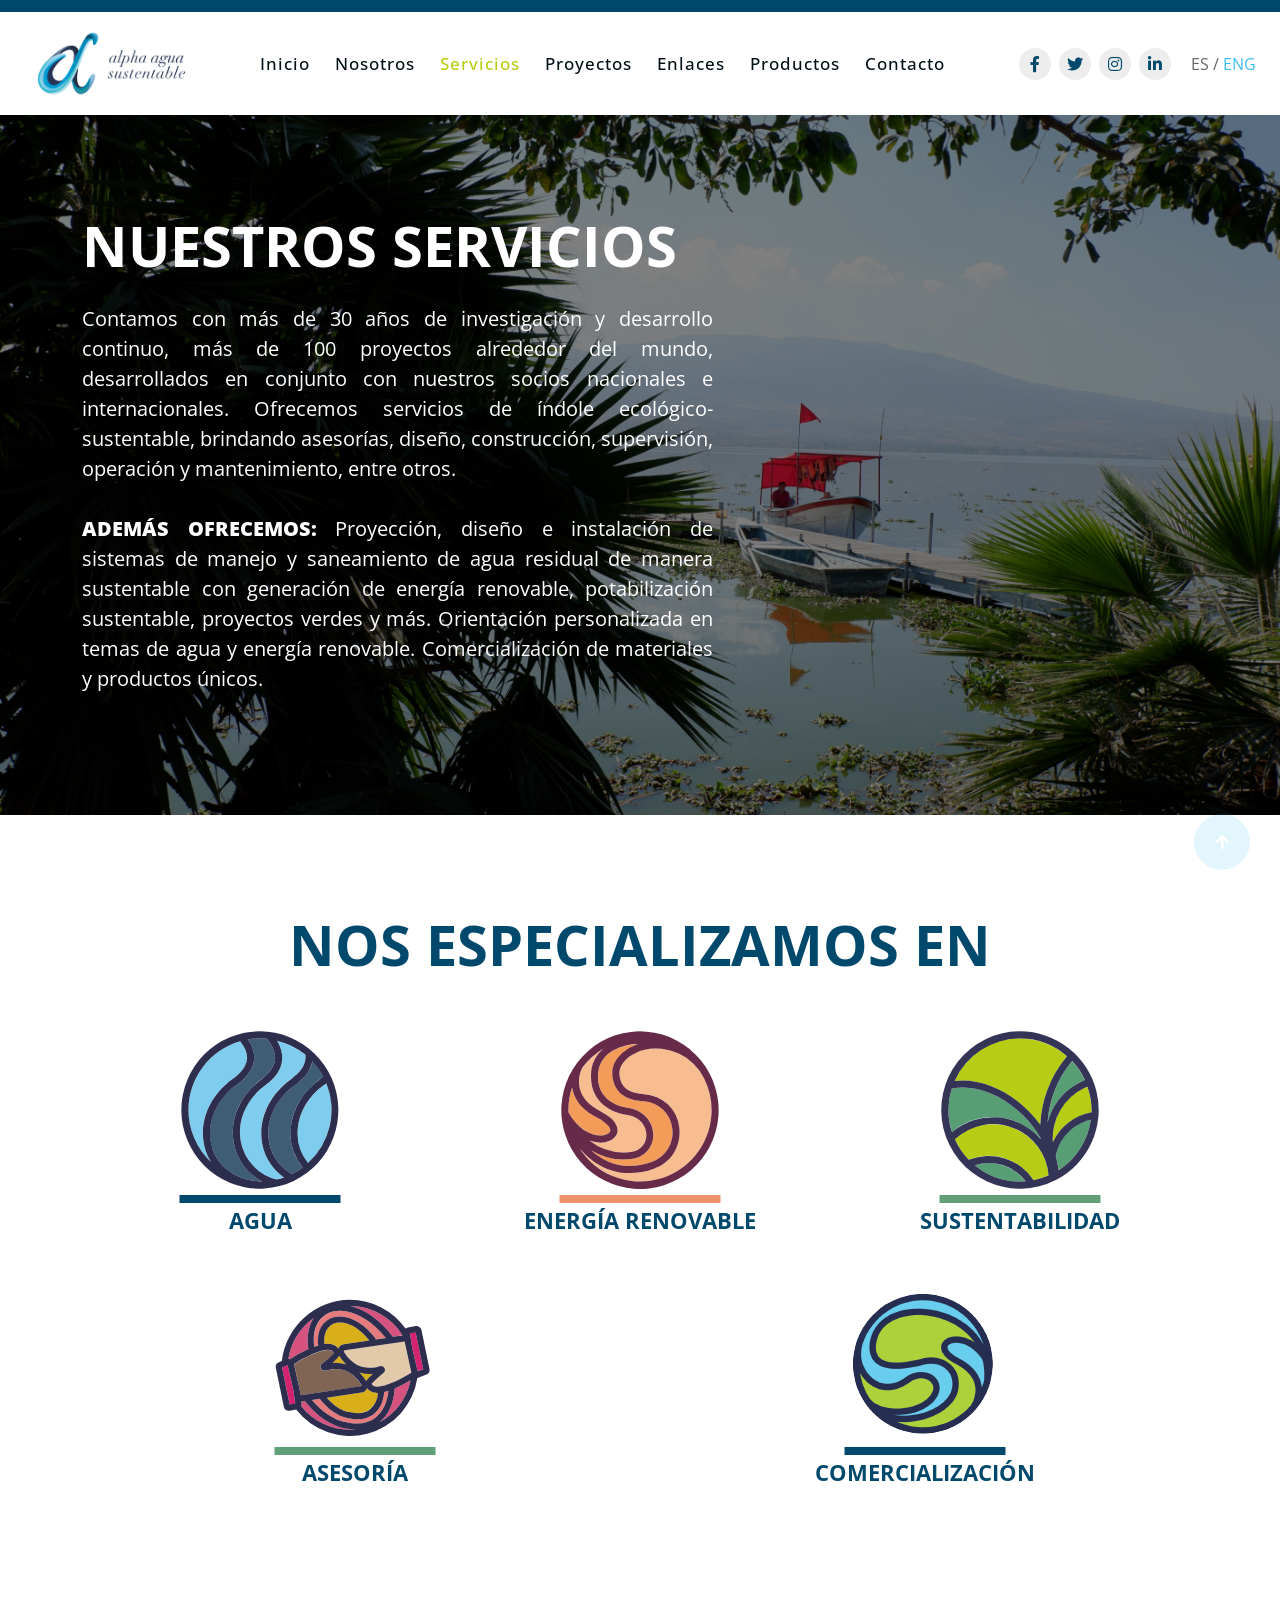
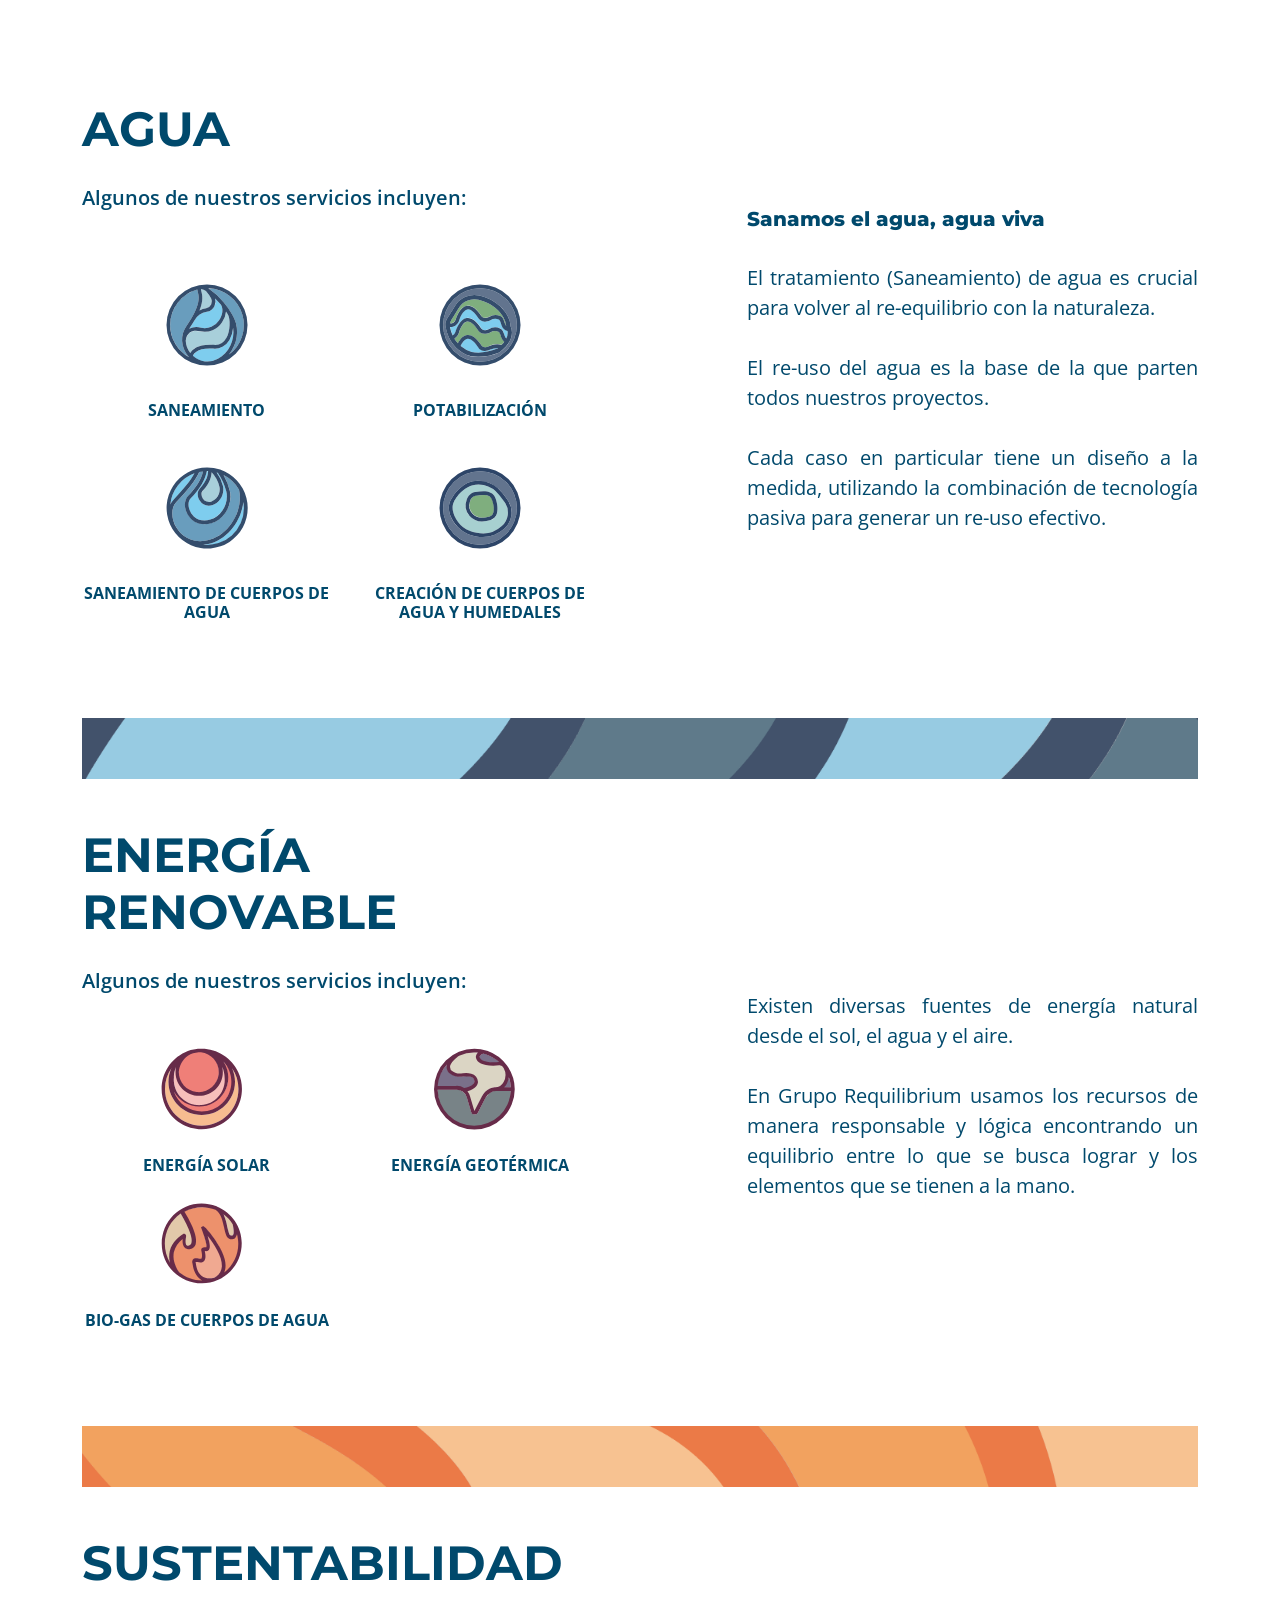
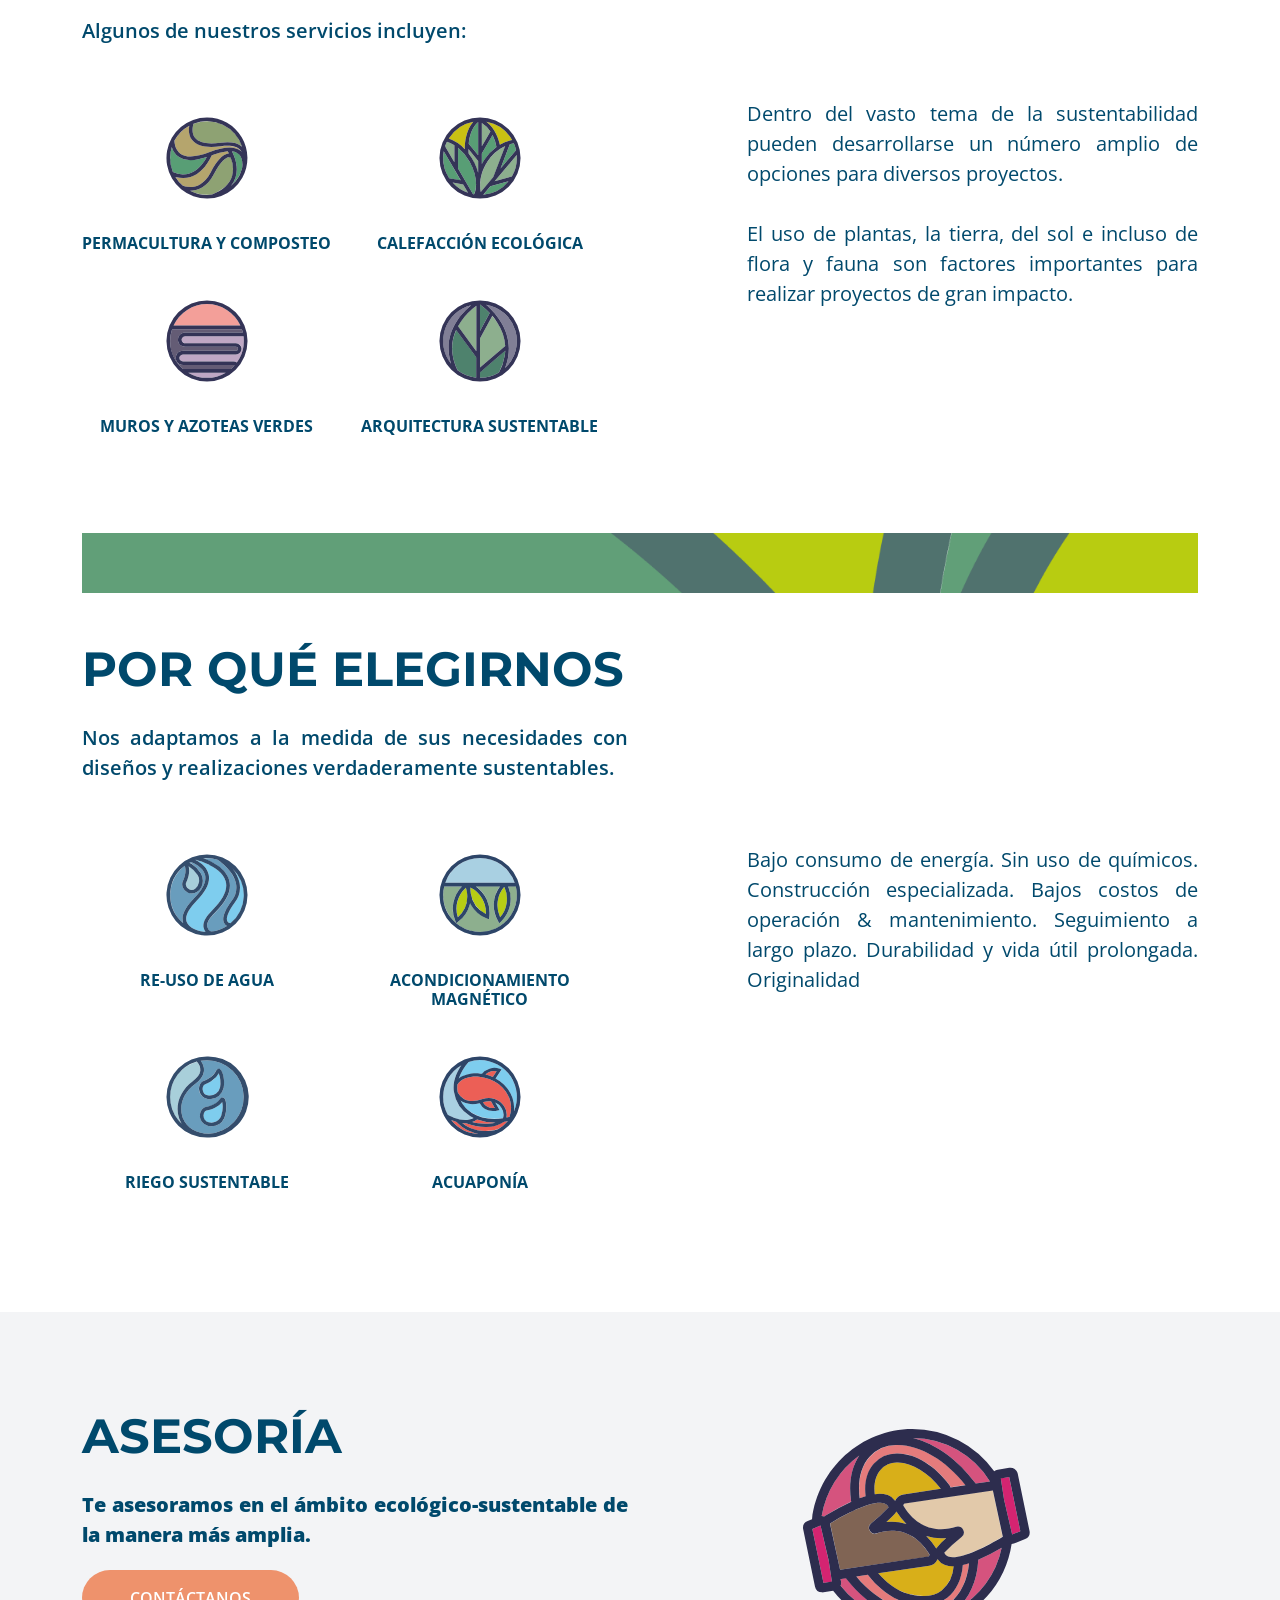
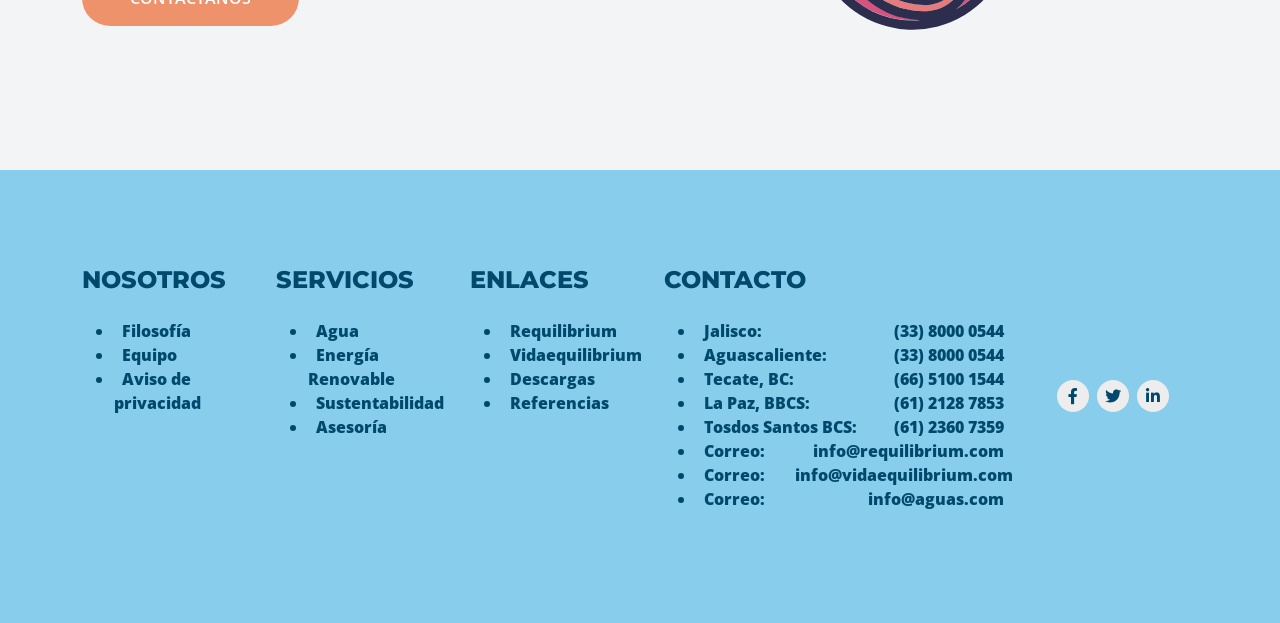
<file: servicios.html>
<!DOCTYPE html>
<html lang="en">

    <head>
        <meta charset="utf-8">
        <title>Alpha Agua Sustentable</title>
        <meta content="width=device-width, initial-scale=1.0" name="viewport">
        <meta content="" name="keywords">
        <meta content="" name="description">
        <link rel="icon" type="image/png" sizes="96x96" href="images/favicon.ico">

        <!-- Google Web Fonts -->
        <link rel="preconnect" href="https://fonts.googleapis.com">
        <link rel="preconnect" href="https://fonts.gstatic.com" crossorigin>
        <link href="https://fonts.googleapis.com/css2?family=Montserrat:ital,wght@0,100..900;1,100..900&family=Open+Sans:ital,wdth,wght@0,75..100,300..800;1,75..100,300..800&display=swap" rel="stylesheet"> 

        <!-- Icon Font Stylesheet -->
        <link rel="stylesheet" href="https://use.fontawesome.com/releases/v5.15.4/css/all.css"/>
        <link href="https://cdn.jsdelivr.net/npm/bootstrap-icons@1.4.1/font/bootstrap-icons.css" rel="stylesheet">

        <!-- Libraries Stylesheet -->
        <link href="lib/animate/animate.min.css" rel="stylesheet">
        <link href="lib/lightbox/css/lightbox.min.css" rel="stylesheet">
        <link href="lib/owlcarousel/assets/owl.carousel.min.css" rel="stylesheet">


        <!-- Customized Bootstrap Stylesheet -->
        <link href="css/bootstrap.min.css" rel="stylesheet">

        <!-- Template Stylesheet -->
        <link href="css/style.css" rel="stylesheet">
    </head>

    <body>

        <!-- Spinner Start -->
        <div id="spinner" class="show bg-white position-fixed translate-middle w-100 vh-100 top-50 start-50 d-flex align-items-center justify-content-center">
            <div class="spinner-border text-primary" style="width: 3rem; height: 3rem;" role="status">
                <span class="sr-only">Loading...</span>
            </div>
        </div>
        <!-- Spinner End -->

        <!-- Navbar & Hero Start -->
        <div style="height:12px;width:100%;background: #00496C;"></div>
        <div class="container-fluid nav-bar sticky-top px-4 py-2 py-lg-0">

            <nav class="navbar navbar-expand-lg navbar-light">
                <a href="" class="navbar-brand p-0">
                    <!--<h1 class="display-6 text-dark"><i class="fas fa-swimmer text-primary me-3"></i></h1>-->
                     <img src="images/Logoagua.png" alt="Logo">
                </a>
                <button class="navbar-toggler" type="button" data-bs-toggle="collapse" data-bs-target="#navbarCollapse">
                    <span class="fa fa-bars"></span>
                </button>
                <div class="collapse navbar-collapse" id="navbarCollapse">
                    <div class="navbar-nav mx-auto py-0" >
                        <a href="index.html" class="nav-item nav-link ">Inicio</a>
                        <a href="nosotros.html" class="nav-item nav-link " >Nosotros</a>
                        <a href="servicios.html" class="nav-item nav-link active">Servicios</a>
                        <a href="proyectos.html" class="nav-item nav-link">Proyectos</a>
                        <a href="enlaces.html" class="nav-item nav-link">Enlaces</a>
                        <a href="productos.html" class="nav-item nav-link">Productos</a>
                        <a href="contacto.html" class="nav-item nav-link">Contacto</a>
                    </div>
                    <div class="team-icon d-none d-xl-flex justify-content-center me-3">
                        <a href="https://www.facebook.com/Requilibrium.Group" class="btn btn-square btn-light rounded-circle mx-1" target="_blank"><i class="fab fa-facebook-f" style="color:#00496c;"></i></a>
                        <a href="https://x.com/GRequilibrium" class="btn btn-square btn-light rounded-circle mx-1"  target="_blank"><i class="fab fa-twitter" style="color:#00496c;"></i></a>
                        <a class="btn btn-square btn-light rounded-circle mx-1" href=""><i class="fab fa-instagram" style="color:#00496c;"></i></a>
                        <a href="https://www.linkedin.com/company/grupo-requilibrium/" class="btn btn-square btn-light rounded-circle mx-1"  target="_blank"><i class="fab fa-linkedin-in" style="color:#00496c;"></i></a>
                    </div>
                    <div id="top-bar" class="4-colored-bar">
                        <div class="top-bar-light-blue"></div>
                        <div class="top-bar-dark-blue"></div>
                        <div class="top-bar-lemon-green"></div>
                        <div class="top-bar-dark-green"></div>
                    </div>
                    <div id="lang-bar">
                        <div class="lang-bar-selector">
                            ES /
                            <a href="en/servicios.html">ENG</a>
                        </div>
                    </div>
            </nav>
        </div>
        <!-- Navbar & Hero End -->

        <!-- Carousel Start -->
        <div class="header-carousel owl-carousel">
            <div class="header-carousel-item">
                <img src="images/servicios1.png" class="img-fluid w-100" alt="Image">
                <div class="carousel-caption">
                    <div class="container align-items-center py-4">
                        <div class="row g-5 align-items-center">
                            <div class="col-xl-7 fadeInDown animated" data-animation="fadeInLeft" data-delay="1s" style="animation-delay: 1s;">
                                <div class="text-start">
                                    <!--<h4 class="text-primary text-uppercase fw-bold mb-4">Welcome To WaterLand</h4>-->
                                    <p class="display-4 text-uppercase text-white mb-4">NUESTROS SERVICIOS</p>
                                   
                                    <p class="mb-4 fs-5" style="text-align: justify;">Contamos con más de 30 años de investigación y desarrollo continuo, más de 100 proyectos alrededor del mundo, desarrollados en conjunto con nuestros socios nacionales e internacionales. Ofrecemos servicios de índole ecológico-sustentable, brindando asesorías, diseño, construcción, supervisión, operación y mantenimiento, entre otros.<br><br><span style="font-weight: 800;">ADEMÁS OFRECEMOS:</span> Proyección, diseño e instalación de sistemas de manejo y saneamiento de agua residual de manera sustentable con generación de energía renovable, potabilización sustentable, proyectos verdes y más. Orientación personalizada en temas de agua y energía renovable. Comercialización de materiales y productos únicos.
                                    </p>
                                </div>
                            </div>
                            <!--<div class="col-xl-5 fadeInRight animated" data-animation="fadeInRight" data-delay="1s" style="animation-delay: 1s;">
                                <div class="ticket-form p-5" style="background: transparent;">
                                    <h2 class="text-white text-uppercase mb-4" style="font-size: 40px;font-weight: 800;">¡RE-USA EL AGUA!</h2>
                                </div>
                            </div> -->
                        </div>
                    </div>
                </div>
            </div>
        </div>
        <div class="container-fluid feature py-5">
            <div class="container py-5">

                    <div style="font-weight: 800;text-align: center;"><p class="display-4 text-uppercase mb-4" style="color: #00496c;">NOS ESPECIALIZAMOS EN</p></div>

                <div class="row g-4" style="padding-top: 28px;">
                    <div class="col-lg-4 wow fadeInUp" data-wow-delay="0.2s">
                        <div class="feature-item" style="text-align: center;">
                            <!--<img src="img/feature-1.jpg" class="img-fluid rounded w-100" alt="Image">-->
                            <img src="images/agua.svg">
                            
                            <div style="text-align: center;position: relative;padding-top: 5px;">
                                <div class="col-bar-blue" style="position: absolute;height: 8px;width: 161px;background: #00496C;left: 50%;transform: translate(-50%"></div>
                            </div>
                            
                            <p class="display-4 text-uppercase mb-4" style="color: #00496C; font-size: 22px;padding-top: 12px;">AGUA</p>
                        </div>
                    </div>
                    <div class="col-lg-4 wow fadeInUp" data-wow-delay="0.2s">
                        <div class="feature-item" style="text-align: center;">
                            <!--<img src="img/feature-1.jpg" class="img-fluid rounded w-100" alt="Image">-->
                            <img src="images/descarga.svg">
                            
                            <div style="text-align: center;position: relative;padding-top: 5px;">
                                <div class="col-bar-blue" style="position: absolute;height: 8px;width: 161px;background: #EE926C;left: 50%;transform: translate(-50%"></div>
                            </div>
                            
                            <p class="display-4 text-uppercase mb-4" style="color: #00496C; font-size: 22px;padding-top: 12px;">ENERGÍA RENOVABLE</p>
                        </div>
                    </div>
                    <div class="col-lg-4 wow fadeInUp" data-wow-delay="0.2s">
                        <div class="feature-item" style="text-align: center;">
                            <!--<img src="img/feature-1.jpg" class="img-fluid rounded w-100" alt="Image">-->
                            <img src="images/sustentabilidad.svg">
                            
                            <div style="text-align: center;position: relative;padding-top: 5px;">
                                <div class="col-bar-blue" style="position: absolute;height: 8px;width: 161px;background: #619F78;left: 50%;transform: translate(-50%"></div>
                            </div>
                            
                            <p class="display-4 text-uppercase mb-4" style="color: #00496C; font-size: 22px;padding-top: 12px;">SUSTENTABILIDAD</p>
                         </div>
                    </div>
                    <div class="col-lg-6 wow fadeInUp" data-wow-delay="0.2s">
                        <div class="feature-item" style="text-align: center;">
                            <!--<img src="img/feature-1.jpg" class="img-fluid rounded w-100" alt="Image">-->
                            <img src="images/asesoria.svg">
                            
                            <div style="text-align: center;position: relative;padding-top: 5px;">
                                <div class="col-bar-blue" style="position: absolute;height: 8px;width: 161px;background: #619F78;left: 50%;transform: translate(-50%"></div>
                            </div>
                            
                            <p class="display-4 text-uppercase mb-4" style="color: #00496C; font-size: 22px;padding-top: 12px;">ASESORÍA</p>
                        </div>
                    </div>
                    <div class="col-lg-6 wow fadeInUp" data-wow-delay="0.2s">
                        <div class="feature-item" style="text-align: center;">
                            <!--<img src="img/feature-1.jpg" class="img-fluid rounded w-100" alt="Image">-->
                            <img src="images/comercializacion.png">
                            
                            <div style="text-align: center;position: relative;padding-top: 5px;">
                                <div class="col-bar-blue" style="position: absolute;height: 8px;width: 161px;background: #00496C;left: 50%;transform: translate(-50%"></div>
                            </div>
                            
                            <p class="display-4 text-uppercase mb-4" style="color: #00496C; font-size: 22px;padding-top: 12px;">COMERCIALIZACIÓN</p>

                        </div>
                    </div>
                </div>
            </div>
        </div>
        <!-- Carousel End -->
        <div class="container-fluid feature py-5" style="background: #ffffff;">
            <div class="container py-5" >
                    <div class="row" >
                         <div class="col-sm-12 col-md-6"   >
                            <div class="text-center mx-auto pb-5 wow " data-wow-delay="0.2s" >
                                <h1 class="display-5 mb-4" style="text-align: left;color: #00496c;">AGUA</h1>
                                <p class="mb-0  fs-5" style="text-align: left;text-align: justify;color: #00496c;font-weight: 600;">Algunos de nuestros servicios incluyen:
                                </p>
                            </div>
                              <div class="col-12 row">
                                <div class="col-6 wow fadeInUp" data-wow-delay="0.2s">
                                    <div class="feature-item" style="text-align: center;">
                                        <!--<img src="img/feature-1.jpg" class="img-fluid rounded w-100" alt="Image">-->
                                        <img src="images/is1.svg">
                                        <p class="display-4 text-uppercase mb-4" style="color: #00496C; font-size: 16px;padding-top: 12px;">SANEAMIENTO</p>
                                    </div>
                                </div>
                                <div class="col-6 wow fadeInUp" data-wow-delay="0.2s">
                                    <div class="feature-item" style="text-align: center;">
                                        <!--<img src="img/feature-1.jpg" class="img-fluid rounded w-100" alt="Image">-->
                                        <img src="images/is2.svg">
                                        
                                        <p class="display-4 text-uppercase mb-4" style="color: #00496C; font-size: 16px;padding-top: 12px;">POTABILIZACIÓN</p>
                                    </div>
                                </div>
                                <div class="col-6 wow fadeInUp" data-wow-delay="0.2s">
                                    <div class="feature-item" style="text-align: center;">
                                        <!--<img src="img/feature-1.jpg" class="img-fluid rounded w-100" alt="Image">-->
                                        <img src="images/is3.svg">
                                        <p class="display-4 text-uppercase mb-4" style="color: #00496C; font-size: 16px;padding-top: 12px;">SANEAMIENTO DE CUERPOS DE AGUA</p>
                                    </div>
                                </div>
                                <div class="col-6 wow fadeInUp" data-wow-delay="0.2s">
                                    <div class="feature-item" style="text-align: center;">
                                        <!--<img src="img/feature-1.jpg" class="img-fluid rounded w-100" alt="Image">-->
                                        <img src="images/is4.svg">
                                        <p class="display-4 text-uppercase mb-4" style="color: #00496C; font-size: 16px;padding-top: 12px;">CREACIÓN DE CUERPOS DE AGUA Y HUMEDALES</p>
                                    </div>
                                </div>
                            
                              </div>
                             
                         </div>
                          <div class="col-sm-0 col-md-1" >
                          </div>
                          <div class="col-sm-12 col-md-5" style="position: relative;">
                              <div class="text-center mx-auto pb-5 wow " data-wow-delay="0.2s" style="margin-top: 30px;margin-bottom: 30px;position: relative;top: 50%;left: 50%;transform: translate(-50%, -50%);">
                                <h5 style="text-align: left;color: #00496c;font-weight: 800;">Sanamos el agua, agua viva</h5><br>
                                <p class="mb-0  fs-5" style="text-align: left;text-align: justify;color: #00496c;">El tratamiento (Saneamiento) de agua es crucial para volver al re-equilibrio con la naturaleza.<br><br>El re-uso del agua es la base de la que parten todos nuestros proyectos.<br><br>Cada caso en particular tiene un diseño a la medida, utilizando la combinación de tecnología pasiva para generar un re-uso efectivo.
                                </p>
                                 <div class="d-flex flex-shrink-0" style="margin-top: 20px;">
                                        <a class="btn btn-primary rounded-pill text-white py-3 px-5" style="background: #619F78;display: none;" href="#">CONOCE MÁS</a>
                                </div>
                            </div>
                          </div>
                    </div>
                    <br> <br> <br>
                    <img src="images/division.png" width="100%">
                    <br> <br> <br>
                    <div class="row" >
                         <div class="col-sm-12 col-md-6"   >
                            <div class="text-center mx-auto pb-5 wow " data-wow-delay="0.2s" >
                                <h1 class="display-5 mb-4" style="text-align: left;color: #00496c;">ENERGÍA RENOVABLE</h1>
                                <p class="mb-0  fs-5" style="text-align: left;text-align: justify;color: #00496c;font-weight: 600;">Algunos de nuestros servicios incluyen:
                                </p>
                            </div>
                              <div class="col-12 row">
                                <div class="col-6 wow fadeInUp" data-wow-delay="0.2s">
                                    <div class="feature-item" style="text-align: center;">
                                        <!--<img src="img/feature-1.jpg" class="img-fluid rounded w-100" alt="Image">-->
                                        <img src="images/is5.svg">
                                        <p class="display-4 text-uppercase mb-4" style="color: #00496C; font-size: 16px;padding-top: 12px;">ENERGÍA SOLAR</p>
                                    </div>
                                </div>
                                <div class="col-6 wow fadeInUp" data-wow-delay="0.2s">
                                    <div class="feature-item" style="text-align: center;">
                                        <!--<img src="img/feature-1.jpg" class="img-fluid rounded w-100" alt="Image">-->
                                        <img src="images/is6.svg">
                                        
                                        <p class="display-4 text-uppercase mb-4" style="color: #00496C; font-size: 16px;padding-top: 12px;">ENERGÍA GEOTÉRMICA</p>
                                    </div>
                                </div>
                                <div class="col-6 wow fadeInUp" data-wow-delay="0.2s">
                                    <div class="feature-item" style="text-align: center;">
                                        <!--<img src="img/feature-1.jpg" class="img-fluid rounded w-100" alt="Image">-->
                                        <img src="images/is7.svg">
                                        <p class="display-4 text-uppercase mb-4" style="color: #00496C; font-size: 16px;padding-top: 12px;">BIO-GAS DE CUERPOS DE AGUA</p>
                                    </div>
                                </div>
                              </div>
                             
                         </div>
                          <div class="col-sm-0 col-md-1" >
                          </div>
                          <div class="col-sm-12 col-md-5" style="position: relative;">
                              <div class="text-center mx-auto pb-5 wow " data-wow-delay="0.2s" style="margin-top: 30px;margin-bottom: 30px;position: relative;top: 50%;left: 50%;transform: translate(-50%, -50%);">
                                <p class="mb-0  fs-5" style="text-align: left;text-align: justify;color: #00496c;">Existen diversas fuentes de energía natural desde el sol, el agua y el aire.<br><br>En Grupo Requilibrium usamos los recursos de manera responsable y lógica encontrando un equilibrio entre lo que se busca lograr y los elementos que se tienen a la mano.
                                </p>
                            </div>
                          </div>
                    </div>
                   
                    <br> <br> <br>
                    <img src="images/division2.png" width="100%">
                    <br> <br> <br>
                    <div class="row" >
                         <div class="col-sm-12 col-md-6"   >
                            <div class="text-center mx-auto pb-5 wow " data-wow-delay="0.2s" >
                                <h1 class="display-5 mb-4" style="text-align: left;color: #00496c;">SUSTENTABILIDAD</h1>
                                <p class="mb-0  fs-5" style="text-align: left;text-align: justify;color: #00496c;font-weight: 600;">Algunos de nuestros servicios incluyen:
                                </p>
                            </div>
                              <div class="col-12 row">
                                <div class="col-6 wow fadeInUp" data-wow-delay="0.2s">
                                    <div class="feature-item" style="text-align: center;">
                                        <!--<img src="img/feature-1.jpg" class="img-fluid rounded w-100" alt="Image">-->
                                        <img src="images/is8.svg">
                                        <p class="display-4 text-uppercase mb-4" style="color: #00496C; font-size: 16px;padding-top: 12px;">PERMACULTURA Y COMPOSTEO</p>
                                    </div>
                                </div>
                                <div class="col-6 wow fadeInUp" data-wow-delay="0.2s">
                                    <div class="feature-item" style="text-align: center;">
                                        <!--<img src="img/feature-1.jpg" class="img-fluid rounded w-100" alt="Image">-->
                                        <img src="images/is9.svg">
                                        
                                        <p class="display-4 text-uppercase mb-4" style="color: #00496C; font-size: 16px;padding-top: 12px;">CALEFACCIÓN ECOLÓGICA</p>
                                    </div>
                                </div>
                                <div class="col-6 wow fadeInUp" data-wow-delay="0.2s">
                                    <div class="feature-item" style="text-align: center;">
                                        <!--<img src="img/feature-1.jpg" class="img-fluid rounded w-100" alt="Image">-->
                                        <img src="images/is10.svg">
                                        <p class="display-4 text-uppercase mb-4" style="color: #00496C; font-size: 16px;padding-top: 12px;">MUROS Y AZOTEAS VERDES</p>
                                    </div>
                                </div>
                                <div class="col-6 wow fadeInUp" data-wow-delay="0.2s">
                                    <div class="feature-item" style="text-align: center;">
                                        <!--<img src="img/feature-1.jpg" class="img-fluid rounded w-100" alt="Image">-->
                                        <img src="images/is11.svg">
                                        <p class="display-4 text-uppercase mb-4" style="color: #00496C; font-size: 16px;padding-top: 12px;">ARQUITECTURA SUSTENTABLE</p>
                                    </div>
                                </div>
                              </div>
                             
                         </div>
                          <div class="col-sm-0 col-md-1" >
                          </div>
                          <div class="col-sm-12 col-md-5" style="position: relative;">
                              <div class="text-center mx-auto pb-5 wow " data-wow-delay="0.2s" style="margin-top: 30px;margin-bottom: 30px;position: relative;top: 50%;left: 50%;transform: translate(-50%, -50%);">
                                <p class="mb-0  fs-5" style="text-align: left;text-align: justify;color: #00496c;">Dentro del vasto tema de la sustentabilidad pueden desarrollarse un número amplio de opciones para diversos proyectos.<br><br>El uso de plantas, la tierra, del sol e incluso de flora y fauna son factores importantes para realizar proyectos de gran impacto.
                                </p>
                            </div>
                          </div>
                    </div>

                   <br> <br> <br>
                    <img src="images/division3.png" width="100%">
                    <br> <br> <br>
                    <div class="row" >
                         <div class="col-sm-12 col-md-6"   >
                            <div class="text-center mx-auto pb-5 wow " data-wow-delay="0.2s" >
                                <h1 class="display-5 mb-4" style="text-align: left;color: #00496c;">POR QUÉ ELEGIRNOS</h1>
                                <p class="mb-0  fs-5" style="text-align: left;text-align: justify;color: #00496c;font-weight: 600;">Nos adaptamos a la medida de sus necesidades con diseños y realizaciones verdaderamente sustentables.
                                </p>
                            </div>
                              <div class="col-12 row">
                                <div class="col-6 wow fadeInUp" data-wow-delay="0.2s">
                                    <div class="feature-item" style="text-align: center;">
                                        <!--<img src="img/feature-1.jpg" class="img-fluid rounded w-100" alt="Image">-->
                                        <img src="images/is12.svg">
                                        <p class="display-4 text-uppercase mb-4" style="color: #00496C; font-size: 16px;padding-top: 12px;">RE-USO DE AGUA</p>
                                    </div>
                                </div>
                                <div class="col-6 wow fadeInUp" data-wow-delay="0.2s">
                                    <div class="feature-item" style="text-align: center;">
                                        <!--<img src="img/feature-1.jpg" class="img-fluid rounded w-100" alt="Image">-->
                                        <img src="images/is13.svg">
                                        
                                        <p class="display-4 text-uppercase mb-4" style="color: #00496C; font-size: 16px;padding-top: 12px;">ACONDICIONAMIENTO MAGNÉTICO</p>
                                    </div>
                                </div>
                                <div class="col-6 wow fadeInUp" data-wow-delay="0.2s">
                                    <div class="feature-item" style="text-align: center;">
                                        <!--<img src="img/feature-1.jpg" class="img-fluid rounded w-100" alt="Image">-->
                                        <img src="images/is14.svg">
                                        <p class="display-4 text-uppercase mb-4" style="color: #00496C; font-size: 16px;padding-top: 12px;">RIEGO SUSTENTABLE</p>
                                    </div>
                                </div>
                                <div class="col-6 wow fadeInUp" data-wow-delay="0.2s">
                                    <div class="feature-item" style="text-align: center;">
                                        <!--<img src="img/feature-1.jpg" class="img-fluid rounded w-100" alt="Image">-->
                                        <img src="images/is15.svg">
                                        <p class="display-4 text-uppercase mb-4" style="color: #00496C; font-size: 16px;padding-top: 12px;">ACUAPONÍA</p>
                                    </div>
                                </div>
                              </div>
                             
                         </div>
                          <div class="col-sm-0 col-md-1" >
                          </div>
                          <div class="col-sm-12 col-md-5" style="position: relative;">
                              <div class="text-center mx-auto pb-5 wow " data-wow-delay="0.2s" style="margin-top: 30px;margin-bottom: 30px;position: relative;top: 50%;left: 50%;transform: translate(-50%, -50%);">
                                <p class="mb-0  fs-5" style="text-align: left;text-align: justify;color: #00496c;">Bajo consumo de energía. Sin uso de químicos. Construcción especializada. Bajos costos de operación & mantenimiento. Seguimiento a largo plazo. Durabilidad y vida útil prolongada. Originalidad<br><br>
                                </p>
                            </div>
                          </div>
                    </div>


            </div>
        </div>

        <!-- Feature Start -->
        
        <!-- Feature End -->
        

        <div class="container-fluid feature py-5" style="background: #F3F4F6;">
            <div class="container py-5" >
                    <div class="row">
                         <div class="col-sm-12 col-md-6">
                            <div class="text-center mx-auto pb-5 wow fadeInUp" data-wow-delay="0.2s" >
                                <h1 class="display-5 mb-4" style="text-align: left;color:#00496c;">ASESORÍA</h1>
                                <p class="mb-0  fs-5" style="text-align: left;text-align: justify;color:#00496c;"><span style="font-weight: 800;">Te asesoramos en el ámbito ecológico-sustentable de la manera más amplia.
                                </p>
                                <div class="d-flex flex-shrink-0" style="margin-top: 20px;">
                                        <a href="contacto.html" class="btn btn-primary rounded-pill text-white py-3 px-5" style="background: #ee926c;" href="#">CONTÁCTANOS</a>
                                </div>
                            </div>
                         </div>
                          <div class="col-sm-12 col-md-6" style="text-align: center;">
                              <img src="images/iservicio.svg">
                          </div>
                    </div>
                   
                 
            </div>
        </div>

        <!-- Footer Start -->
         <div class="container-fluid footer py-5 wow fadeIn" data-wow-delay="0.2s" style="background: #88CDEC;">
            <div class="container py-5">
                <div class="row g-5">
                    <div class="col-md-6 col-lg-6 col-xl-2" >
                        <div class="footer-item" >
                            <h4 class="mb-4" style="color:#00496c;font-weight: 800;">NOSOTROS</h4>
                            <ul style="color:#00496c;">
                                  <li><a href="nosotros.html" style="color:#00496c !important;font-weight: 800;"><i class="me-2" ></i>Filosofía</a></li>
                                <li><a href="nosotros.html" style="color:#00496c !important;font-weight: 800;"><i class="me-2"></i>Equipo</a></li>
                                <li><a href="index.html" style="color:#00496c !important;font-weight: 800;"><i class="me-2"></i>Aviso de privacidad</a></li>
                            </ul>
                            
                        </div>
                    </div>
                    <div class="col-md-6 col-lg-6 col-xl-2" >
                        <div class="footer-item">
                            <h4 class="mb-4" style="color:#00496c;font-weight: 800;">SERVICIOS</h4>
                            <ul style="color:#00496c;">
                                <li><a href="servicios.html" style="color:#00496c !important;font-weight: 800;"><i class="me-2" ></i>Agua</a></li>
                                <li><a href="servicios.html" style="color:#00496c !important;font-weight: 800;"><i class="me-2"></i>Energía Renovable</a></li>
                                <li><a href="servicios.html" style="color:#00496c !important;font-weight: 800;"><i class="me-2"></i>Sustentabilidad</a></li>
                                <li><a href="servicios.html" style="color:#00496c !important;font-weight: 800;"><i class="me-2"></i>Asesoría</a></li>
                            </ul>
                        </div>
                    </div>
                    <div class="col-md-6 col-lg-6 col-xl-2">
                        <div class="footer-item">
                            <h4 class=" mb-4" style="color:#00496c;font-weight: 800;">ENLACES</h4>
                            <ul style="color:#00496c;">
                                <li><a href="https://requilibrium.com/" style="color:#00496c !important;font-weight: 800;"><i class="me-2"></i>Requilibrium</a></li>
                                <li><a href="https://vidaequilibrium.com/" style="color:#00496c !important;font-weight: 800;"><i class="me-2"></i>Vidaequilibrium</a></li>
                                <li><a href="enlaces.html" style="color:#00496c !important;font-weight: 800;"><i class="me-2" ></i>Descargas</a></li>
                                <li><a href="servicios.html" style="color:#00496c !important;font-weight: 800;"><i class="me-2" ></i>Referencias</a></li>
                            </ul>
                        </div>
                    </div>
                    <div class="col-md-6 col-lg-6 col-xl-4">
                        <div class="footer-item">
                            <h4 class="mb-4" style="color:#00496c;font-weight: 800;">CONTACTO</h4>
                            <!--<ul style="color:#00496c;">
                                <li><a href="#" style="color:#00496c !important;font-weight: 800;"><i class="me-2" ></i>Jalisco: +52 33 8000</a></li>
                                <li><a href="#" style="color:#00496c !important;font-weight: 800;"><i class="me-2" ></i>         0544(Matriz)</a></li>
                                <li><a href="#" style="color:#00496c !important;font-weight: 800;"><i class="me-2" ></i>BC:      +526651001544</a></li>
                                <li><a href="#" style="color:#00496c !important;font-weight: 800;"><i class="me-2" ></i>BCS: +52 612128 7823</a></li>
                                <li><a href="#" style="color:#00496c !important;font-weight: 800;"><i class="me-2" ></i>AGS: +52 33 8000 0544</a></li>
                                <li><a href="#" style="color:#00496c !important;font-weight: 800;"><i class="me-2"></i>Correos: info@requilibrium.com, info@aguas.com</a></li>
                                
                            </ul>-->
                            
                            <div class="row">
                                <div class="col-3 col-sm-3 col-md-3 col-lg-3 col-xl-3">
                                    <ul style="color:#00496c;">
                                        <li><a href="#" style="color:#00496c !important;font-weight: 800;"><i class="me-2" ></i>Jalisco:</a></li>
                                        <li><a href="#" style="color:#00496c !important;font-weight: 800;"><i class="me-2" ></i>Aguascaliente:</a></li>
                                        <li><a href="#" style="color:#00496c !important;font-weight: 800;"><i class="me-2" ></i>Tecate,&nbsp;BC:</a></li>
                                        <li><a href="#" style="color:#00496c !important;font-weight: 800;"><i class="me-2" ></i>La&nbsp;Paz,&nbsp;BBCS:</a></li>
                                        <li><a href="#" style="color:#00496c !important;font-weight: 800;"><i class="me-2" ></i>Tosdos&nbsp;Santos&nbsp;BCS:</a></li>
                                        <li><a href="#" style="color:#00496c !important;font-weight: 800;"><i class="me-2"></i>Correo:</a></li>
                                        <li><a href="#" style="color:#00496c !important;font-weight: 800;"><i class="me-2"></i>Correo:</a></li>
                                        <li><a href="#" style="color:#00496c !important;font-weight: 800;"><i class="me-2"></i>Correo:</a></li>
                                      </ul>
                                    </div>
                                    <div class="col-9  col-sm-6 col-md-9 col-lg-8 col-xl-9">
                                        <ul style="color:#00496c; list-style: none;text-align: right;">
                                        <li><a href="#" style="color:#00496c !important;font-weight: 800;"><i class="me-2" ></i>(33) 8000 0544</a></li>                            
                                        <li><a href="#" style="color:#00496c !important;font-weight: 800;"><i class="me-2" ></i>(33) 8000 0544</a></li>
                                        <li><a href="#" style="color:#00496c !important;font-weight: 800;"><i class="me-2" ></i>(66) 5100 1544</a></li>
                                        <li><a href="#" style="color:#00496c !important;font-weight: 800;"><i class="me-2" ></i>(61) 2128 7853</a></li>
                                        <li><a href="#" style="color:#00496c !important;font-weight: 800;"><i class="me-2" ></i>(61) 2360 7359</a></li>
                                        <li><a href="#" style="color:#00496c !important;font-weight: 800;"><i class="me-2"></i>info@requilibrium.com</a></li>
                                        <li><a href="#" style="color:#00496c !important;font-weight: 800;"><i class="me-2"></i>info@vidaequilibrium.com</a></li>
                                        <li><a href="#" style="color:#00496c !important;font-weight: 800;"><i class="me-2"></i>info@aguas.com</a></li>
                                    </ul>
                                  </div>
                                </div>  
                           
                        </div>
                    </div>
                    <div class=" col-md-12 col-lg-12 col-xl-2" style="position: relative;">
                        <div class="row" style="position: absolute;top: 50%;left: 50%;transform: translate(-50%, -50%);">
                            <a href="https://www.facebook.com/Requilibrium.Group" class="btn btn-square btn-light rounded-circle mx-1" target="_blank"><i class="fab fa-facebook-f" style="color:#00496c;"></i></a>
                        <a href="https://x.com/GRequilibrium" class="btn btn-square btn-light rounded-circle mx-1"  target="_blank"><i class="fab fa-twitter" style="color:#00496c;"></i></a>
                        <!--<a class="btn btn-square btn-light rounded-circle mx-1" href=""><i class="fab fa-instagram" style="color:#00496c;"></i></a>-->
                        <a href="https://www.linkedin.com/company/grupo-requilibrium/" class="btn btn-square btn-light rounded-circle mx-1"  target="_blank"><i class="fab fa-linkedin-in" style="color:#00496c;"></i></a>
                        </div>
                    </div>
                </div>
            </div>
        </div>
        

        <!-- Back to Top -->
        <a href="#" class="btn btn-primary btn-lg-square rounded-circle back-to-top"><i class="fa fa-arrow-up"></i></a>   

        
    <!-- JavaScript Libraries -->
    <script src="https://ajax.googleapis.com/ajax/libs/jquery/3.6.4/jquery.min.js"></script>
    <script src="https://cdn.jsdelivr.net/npm/bootstrap@5.0.0/dist/js/bootstrap.bundle.min.js"></script>
    <script src="lib/wow/wow.min.js"></script>
    <script src="lib/easing/easing.min.js"></script>
    <script src="lib/waypoints/waypoints.min.js"></script>
    <script src="lib/counterup/counterup.min.js"></script>
    <script src="lib/lightbox/js/lightbox.min.js"></script>
    <script src="lib/owlcarousel/owl.carousel.min.js"></script>
    

    <!-- Template Javascript -->
    <script src="js/main.js"></script>
    </body>

</html>
</file>
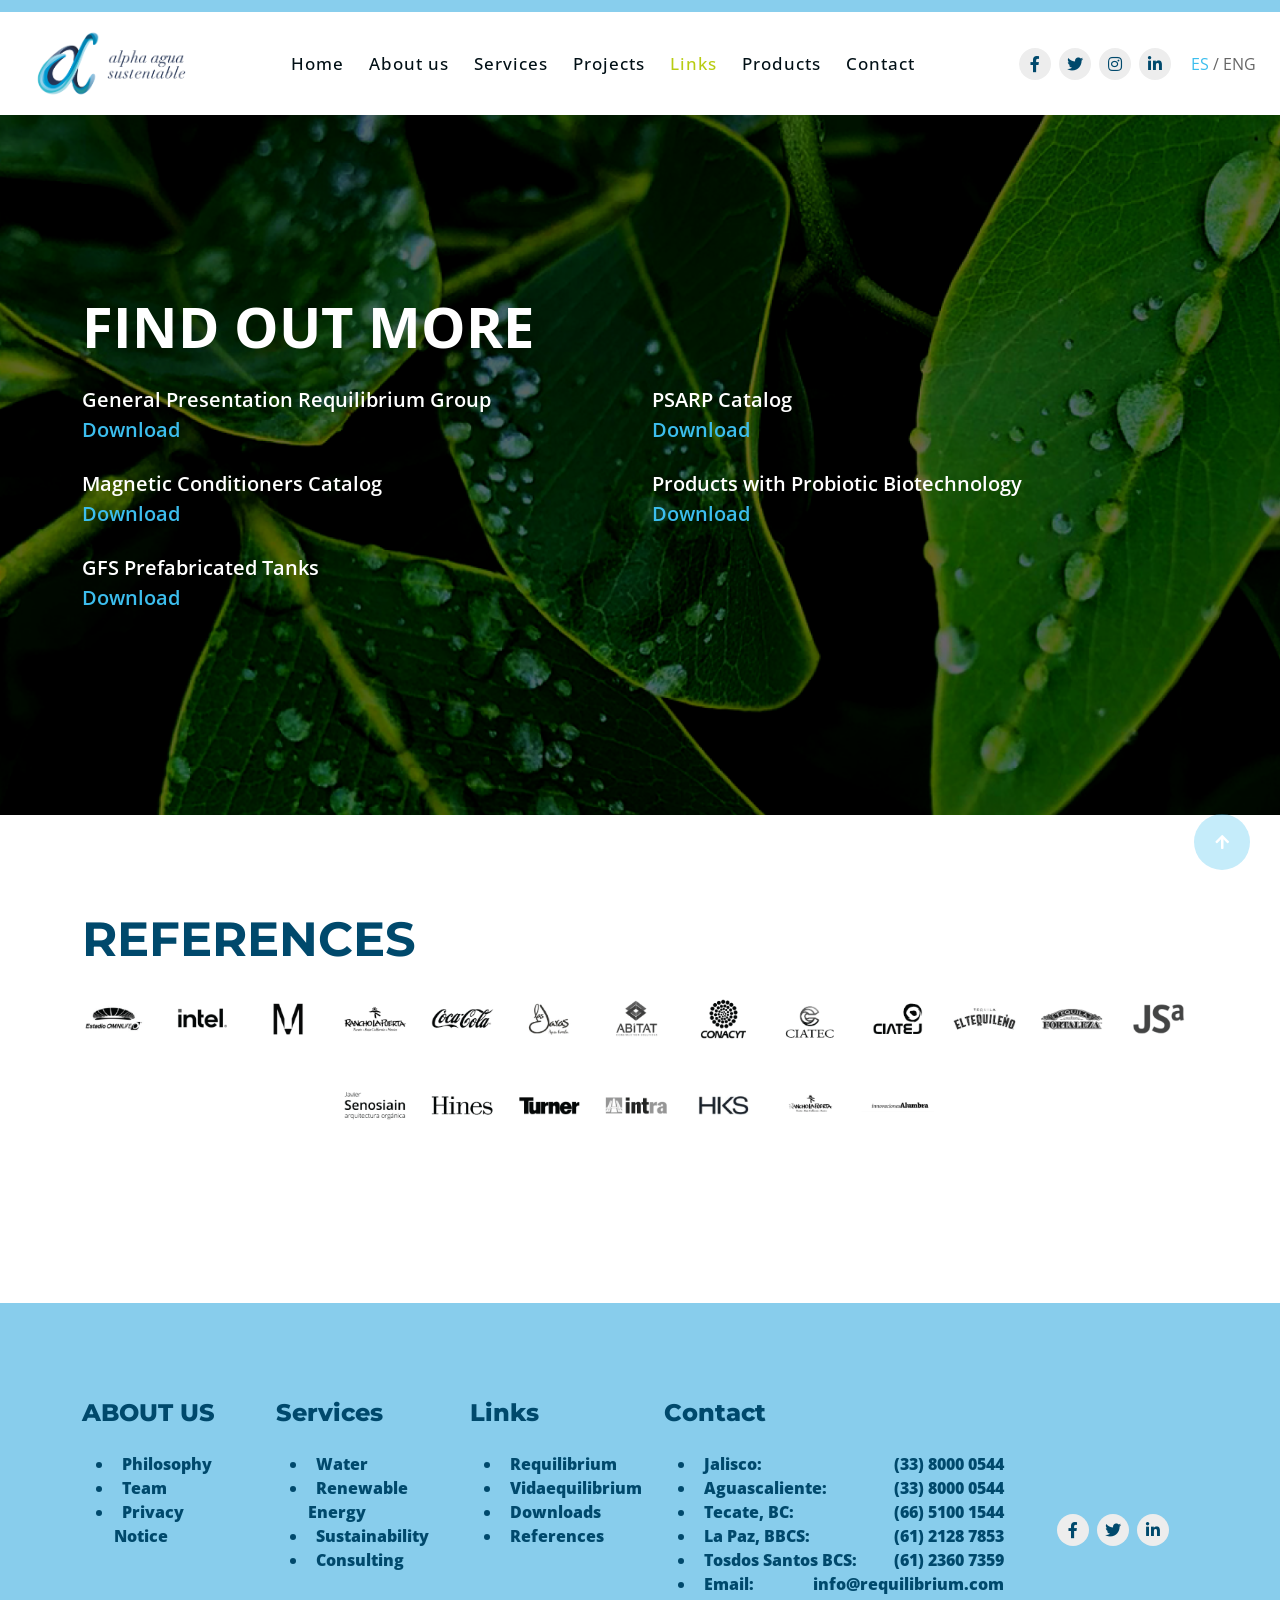
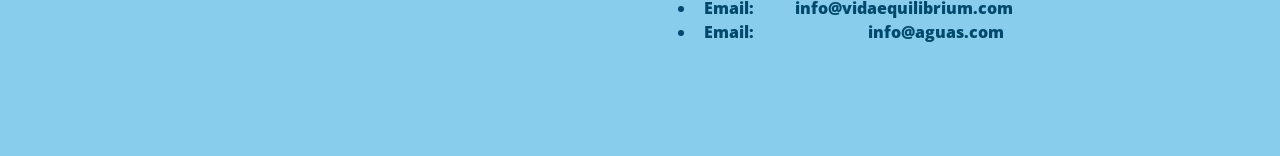
<file: en/enlaces.html>
<!DOCTYPE html>
<html lang="en">

    <head>
        <meta charset="utf-8">
        <title>Alpha Agua Sustentable</title>
        <meta content="width=device-width, initial-scale=1.0" name="viewport">
        <meta content="" name="keywords">
        <meta content="" name="description">
        <link rel="icon" type="image/png" sizes="96x96" href="../images/favicon.ico">

        <!-- Google Web Fonts -->
        <link rel="preconnect" href="https://fonts.googleapis.com">
        <link rel="preconnect" href="https://fonts.gstatic.com" crossorigin>
        <link href="https://fonts.googleapis.com/css2?family=Montserrat:ital,wght@0,100..900;1,100..900&family=Open+Sans:ital,wdth,wght@0,75..100,300..800;1,75..100,300..800&display=swap" rel="stylesheet"> 

        <!-- Icon Font Stylesheet -->
        <link rel="stylesheet" href="https://use.fontawesome.com/releases/v5.15.4/css/all.css"/>
        <link href="https://cdn.jsdelivr.net/npm/bootstrap-icons@1.4.1/font/bootstrap-icons.css" rel="stylesheet">

        <!-- Libraries Stylesheet -->
        <link href="../lib/animate/animate.min.css" rel="stylesheet">
        <link href="../lib/lightbox/css/lightbox.min.css" rel="stylesheet">
        <link href="../lib/owlcarousel/assets/owl.carousel.min.css" rel="stylesheet">


        <!-- Customized Bootstrap Stylesheet -->
        <link href="../css/bootstrap.min.css" rel="stylesheet">

        <!-- Template Stylesheet -->
        <link href="../css/style.css" rel="stylesheet">
    </head>

    <body>

        <!-- Spinner Start -->
        <div id="spinner" class="show bg-white position-fixed translate-middle w-100 vh-100 top-50 start-50 d-flex align-items-center justify-content-center">
            <div class="spinner-border text-primary" style="width: 3rem; height: 3rem;" role="status">
                <span class="sr-only">Loading...</span>
            </div>
        </div>
        <!-- Spinner End -->

        <!-- Navbar & Hero Start -->
        <div style="height:12px;width:100%;background: #88CEED;"></div>
        <div class="container-fluid nav-bar sticky-top px-4 py-2 py-lg-0">

            <nav class="navbar navbar-expand-lg navbar-light">
                <a href="" class="navbar-brand p-0">
                    <!--<h1 class="display-6 text-dark"><i class="fas fa-swimmer text-primary me-3"></i></h1>-->
                     <img src="../images/Logoagua.png" alt="Logo">
                </a>
                <button class="navbar-toggler" type="button" data-bs-toggle="collapse" data-bs-target="#navbarCollapse">
                    <span class="fa fa-bars"></span>
                </button>
                <div class="collapse navbar-collapse" id="navbarCollapse">
                    <div class="navbar-nav mx-auto py-0" >
                        <a href="index.html" class="nav-item nav-link">Home</a>
                        <a href="nosotros.html" class="nav-item nav-link">About us</a>
                        <a href="servicios.html" class="nav-item nav-link">Services</a>
                        <a href="proyectos.html" class="nav-item nav-link">Projects</a>
                        <a href="enlaces.html" class="nav-item nav-link active">Links</a>
                        <a href="productos.html" class="nav-item nav-link">Products</a>
                        <a href="contacto.html" class="nav-item nav-link">Contact</a>
                    </div>
                    <div class="team-icon d-none d-xl-flex justify-content-center me-3">
                        <a href="https://www.facebook.com/Requilibrium.Group" class="btn btn-square btn-light rounded-circle mx-1" target="_blank"><i class="fab fa-facebook-f" style="color:#00496c;"></i></a>
                        <a href="https://x.com/GRequilibrium" class="btn btn-square btn-light rounded-circle mx-1"  target="_blank"><i class="fab fa-twitter" style="color:#00496c;"></i></a>
                        <a class="btn btn-square btn-light rounded-circle mx-1" href=""><i class="fab fa-instagram" style="color:#00496c;"></i></a>
                        <a href="https://www.linkedin.com/company/grupo-requilibrium/" class="btn btn-square btn-light rounded-circle mx-1"  target="_blank"><i class="fab fa-linkedin-in" style="color:#00496c;"></i></a>
                    </div>
                </div>
                <div id="top-bar" class="4-colored-bar">
                    <div class="top-bar-light-blue"></div>
                    <div class="top-bar-dark-blue"></div>
                    <div class="top-bar-lemon-green"></div>
                    <div class="top-bar-dark-green"></div>
                </div>
                <div id="lang-bar">
                    <div class="lang-bar-selector">
                        <a href="../enlaces.html">ES</a> / ENG
                    </div>
                </div>
            </nav>
        </div>
        <!-- Navbar & Hero End -->

        <!-- Carousel Start -->
        <div class="header-carousel owl-carousel">
            <div class="header-carousel-item">
                <img src="../images/enlace1.png" class="img-fluid w-100" alt="Image">
                <div class="carousel-caption">
                    <div class="container align-items-center py-4">
                        <div class="row g-5 align-items-center">
                            <div class="col-xl-12 fadeInDown animated" data-animation="fadeInLeft" data-delay="1s" style="animation-delay: 1s;">
                                <div class="text-start">
                                    <!--<h4 class="text-primary text-uppercase fw-bold mb-4">Welcome To WaterLand</h4>-->
                                    <p class="display-4 text-uppercase text-white mb-4">FIND OUT MORE</p>


                                   <div class="row">
                                       <div class="col-lg-6">
                                            <p class="mb-4 fs-5" style="font-weight: 600;">General Presentation Requilibrium Group<br><span style="color:#ee926c;font-weight: 600;"><a href="../pdfs/RequilibriumPresentacionen.pdf" target="_blank">Download</a></span>
                                            </p>
                                            <p class="mb-4 fs-5" style="font-weight: 600;">Magnetic Conditioners Catalog<br><span style="color:#ee926c;font-weight: 600;"><a href="../pdfs/acondicionadorMagneticosen.pdf"  target="_blank">Download</a></span>
                                            </p>
                                            <p class="mb-4 fs-5" style="font-weight: 600;">GFS Prefabricated Tanks<br><span style="color:#ee926c;font-weight: 600;"><a href="../pdfs/TanquesPrefabricadosGFSen.pdf"  target="_blank">Download</a></span>
                                            </p>
                                       </div>
                                       <div class="col-lg-6">
                                            <p class="mb-4 fs-5" style="font-weight: 600;">PSARP Catalog<br><span style="color:#ee926c;font-weight: 600;"><a href="../pdfs/PlantasDeSanamientoPSARPen.pdf"  target="_blank">Download</a></span>
                                            </p>
                                            <p class="mb-4 fs-5" style="font-weight: 600;">Products with Probiotic Biotechnology<br><span style="color:#ee926c;font-weight: 600;"><a href="../pdfs/BiotechnologiaTIMen.pdf"  target="_blank">Download</a></span>
                                            </p>
                                       </div>
                                   </div>
                                    
                                </div>
                            </div>
                            <!--<div class="col-xl-5 fadeInRight animated" data-animation="fadeInRight" data-delay="1s" style="animation-delay: 1s;">
                                <div class="ticket-form p-5" style="background: transparent;">
                                    <h2 class="text-white text-uppercase mb-4" style="font-size: 40px;font-weight: 800;">¡RE-USA EL AGUA!</h2>
                                </div>
                            </div> -->
                        </div>
                    </div>
                </div>
            </div>
        </div>

       <!-- Gallery Start -->
        <div class="container-fluid gallery py-5">
            <div class="container py-5">
                <div class=" mx-auto pb-5 wow fadeInUp" data-wow-delay="0.2s" >
                    <h1 class="display-5 mb-4" style="color:#00496c;">REFERENCES</h1>
                    <img src="../images/marca.png" style="width: 100%;">
                </div>
                
            </div>
        </div>

        
        <!-- Gallery End -->

        <!-- Carousel End -->
        

        <!-- Feature Start -->
        
        <!-- Feature End -->
        

        

        <!-- Footer Start -->
        <div class="container-fluid footer py-5 wow fadeIn" data-wow-delay="0.2s" style="background: #88CDEC;">
            <div class="container py-5">
                <div class="row g-5">
                    <div class="col-md-6 col-lg-6 col-xl-2" >
                        <div class="footer-item" >
                            <h4 class="mb-4" style="color:#00496c;font-weight: 800;">ABOUT US</h4>
                            <ul style="color:#00496c;">
                                  <li><a href="nosotros.html" style="color:#00496c !important;font-weight: 800;"><i class="me-2" ></i>Philosophy</a></li>
                                <li><a href="nosotros.html" style="color:#00496c !important;font-weight: 800;"><i class="me-2"></i>Team</a></li>
                                <li><a href="index.html" style="color:#00496c !important;font-weight: 800;"><i class="me-2"></i>Privacy Notice</a></li>
                            </ul>
                            
                        </div>
                    </div>
                    <div class="col-md-6 col-lg-6 col-xl-2" >
                        <div class="footer-item">
                            <h4 class="mb-4" style="color:#00496c;font-weight: 800;">Services</h4>
                            <ul style="color:#00496c;">
                                <li><a href="servicios.html" style="color:#00496c !important;font-weight: 800;"><i class="me-2" ></i>Water</a></li>
                                <li><a href="servicios.html" style="color:#00496c !important;font-weight: 800;"><i class="me-2"></i>Renewable Energy</a></li>
                                <li><a href="servicios.html" style="color:#00496c !important;font-weight: 800;"><i class="me-2"></i>Sustainability</a></li>
                                <li><a href="servicios.html" style="color:#00496c !important;font-weight: 800;"><i class="me-2"></i>Consulting</a></li>
                            </ul>
                        </div>
                    </div>
                    <div class="col-md-6 col-lg-6 col-xl-2">
                        <div class="footer-item">
                            <h4 class=" mb-4" style="color:#00496c;font-weight: 800;">Links</h4>
                            <ul style="color:#00496c;">
                                <li><a href="https://requilibrium.com/" style="color:#00496c !important;font-weight: 800;"><i class="me-2"></i>Requilibrium</a></li>
                                <li><a href="https://vidaequilibrium.com/" style="color:#00496c !important;font-weight: 800;"><i class="me-2"></i>Vidaequilibrium</a></li>
                                <li><a href="enlaces.html" style="color:#00496c !important;font-weight: 800;"><i class="me-2" ></i>Downloads</a></li>
                                <li><a href="servicios.html" style="color:#00496c !important;font-weight: 800;"><i class="me-2" ></i>References</a></li>
                            </ul>
                        </div>
                    </div>
                    <div class="col-md-6 col-lg-6 col-xl-4">
                        <div class="footer-item">
                            <h4 class="mb-4" style="color:#00496c;font-weight: 800;">Contact</h4>
                            <!--<ul style="color:#00496c;">
                                <li><a href="#" style="color:#00496c !important;font-weight: 800;"><i class="me-2" ></i>Jalisco: +52 33 8000</a></li>
                                <li><a href="#" style="color:#00496c !important;font-weight: 800;"><i class="me-2" ></i>         0544(Matriz)</a></li>
                                <li><a href="#" style="color:#00496c !important;font-weight: 800;"><i class="me-2" ></i>BC:      +526651001544</a></li>
                                <li><a href="#" style="color:#00496c !important;font-weight: 800;"><i class="me-2" ></i>BCS: +52 612128 7823</a></li>
                                <li><a href="#" style="color:#00496c !important;font-weight: 800;"><i class="me-2" ></i>AGS: +52 33 8000 0544</a></li>
                                <li><a href="#" style="color:#00496c !important;font-weight: 800;"><i class="me-2"></i>Correos: info@requilibrium.com, info@aguas.com</a></li>
                                
                            </ul>-->
                            
                            <div class="row">
                                <div class="col-3 col-sm-3 col-md-3 col-lg-3 col-xl-3">
                                  <ul style="color:#00496c;">
                                    <li><a href="#" style="color:#00496c !important;font-weight: 800;"><i class="me-2" ></i>Jalisco:</a></li>
                                    <li><a href="#" style="color:#00496c !important;font-weight: 800;"><i class="me-2" ></i>Aguascaliente:</a></li>
                                    <li><a href="#" style="color:#00496c !important;font-weight: 800;"><i class="me-2" ></i>Tecate,&nbsp;BC:</a></li>
                                    <li><a href="#" style="color:#00496c !important;font-weight: 800;"><i class="me-2" ></i>La&nbsp;Paz,&nbsp;BBCS:</a></li>
                                    <li><a href="#" style="color:#00496c !important;font-weight: 800;"><i class="me-2" ></i>Tosdos&nbsp;Santos&nbsp;BCS:</a></li>
                                    <li><a href="#" style="color:#00496c !important;font-weight: 800;"><i class="me-2"></i>Email:</a></li>
                                    <li><a href="#" style="color:#00496c !important;font-weight: 800;"><i class="me-2"></i>Email:</a></li>
                                    <li><a href="#" style="color:#00496c !important;font-weight: 800;"><i class="me-2"></i>Email:</a></li>
                                  </ul>
                                </div>
                                <div class="col-9  col-sm-6 col-md-9 col-lg-8 col-xl-9">
                                    <ul style="color:#00496c; list-style: none;text-align: right;">
                                    <li><a href="#" style="color:#00496c !important;font-weight: 800;"><i class="me-2" ></i>(33) 8000 0544</a></li>                            
                                    <li><a href="#" style="color:#00496c !important;font-weight: 800;"><i class="me-2" ></i>(33) 8000 0544</a></li>
                                    <li><a href="#" style="color:#00496c !important;font-weight: 800;"><i class="me-2" ></i>(66) 5100 1544</a></li>
                                    <li><a href="#" style="color:#00496c !important;font-weight: 800;"><i class="me-2" ></i>(61) 2128 7853</a></li>
                                    <li><a href="#" style="color:#00496c !important;font-weight: 800;"><i class="me-2" ></i>(61) 2360 7359</a></li>
                                    <li><a href="#" style="color:#00496c !important;font-weight: 800;"><i class="me-2"></i>info@requilibrium.com</a></li>
                                    <li><a href="#" style="color:#00496c !important;font-weight: 800;"><i class="me-2"></i>info@vidaequilibrium.com</a></li>
                                    <li><a href="#" style="color:#00496c !important;font-weight: 800;"><i class="me-2"></i>info@aguas.com</a></li>
                                  </ul>
                                </div>
                            </div>  
                       
                    </div>
                </div>
                <div class=" col-md-12 col-lg-12 col-xl-2" style="position: relative;">
                    <div class="row" style="position: absolute;top: 50%;left: 50%;transform: translate(-50%, -50%);">
                        <a href="https://www.facebook.com/Requilibrium.Group" class="btn btn-square btn-light rounded-circle mx-1" target="_blank"><i class="fab fa-facebook-f" style="color:#00496c;"></i></a>
                    <a href="https://x.com/GRequilibrium" class="btn btn-square btn-light rounded-circle mx-1"  target="_blank"><i class="fab fa-twitter" style="color:#00496c;"></i></a>
                    <!--<a class="btn btn-square btn-light rounded-circle mx-1" href=""><i class="fab fa-instagram" style="color:#00496c;"></i></a>-->
                    <a href="https://www.linkedin.com/company/grupo-requilibrium/" class="btn btn-square btn-light rounded-circle mx-1"  target="_blank"><i class="fab fa-linkedin-in" style="color:#00496c;"></i></a>
                    </div>
                </div>
            </div>
        </div>
    </div>


    <!-- Back to Top -->
    <a href="#" class="btn btn-primary btn-lg-square rounded-circle back-to-top"><i class="fa fa-arrow-up"></i></a>   

    
<!-- JavaScript Libraries -->
<script src="https://ajax.googleapis.com/ajax/libs/jquery/3.6.4/jquery.min.js"></script>
<script src="https://cdn.jsdelivr.net/npm/bootstrap@5.0.0/dist/js/bootstrap.bundle.min.js"></script>
<script src="../lib/wow/wow.min.js"></script>
<script src="../lib/easing/easing.min.js"></script>
<script src="../lib/waypoints/waypoints.min.js"></script>
<script src="../lib/counterup/counterup.min.js"></script>
<script src="../lib/lightbox/js/lightbox.min.js"></script>
<script src="../lib/owlcarousel/owl.carousel.min.js"></script>


<!-- Template Javascript -->
<script src="../js/main.js"></script>
</body>

</html>
</file>
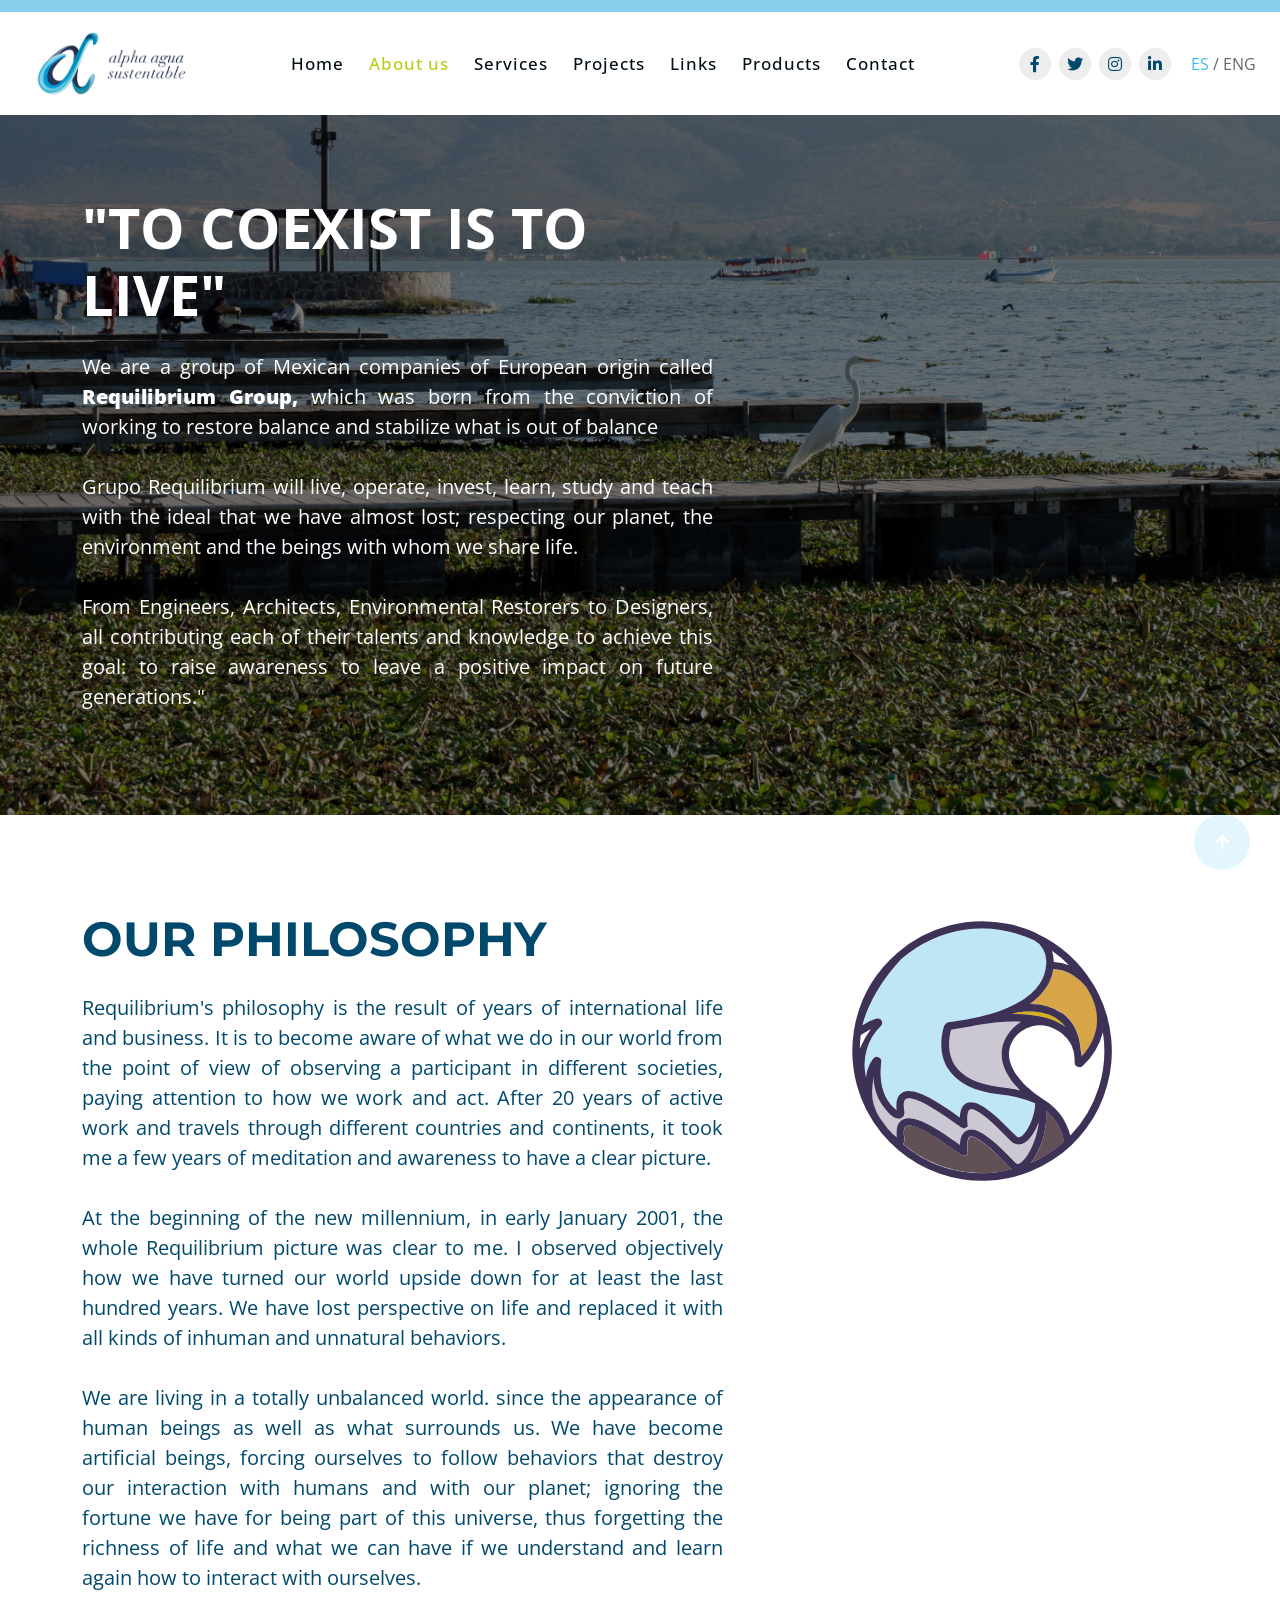
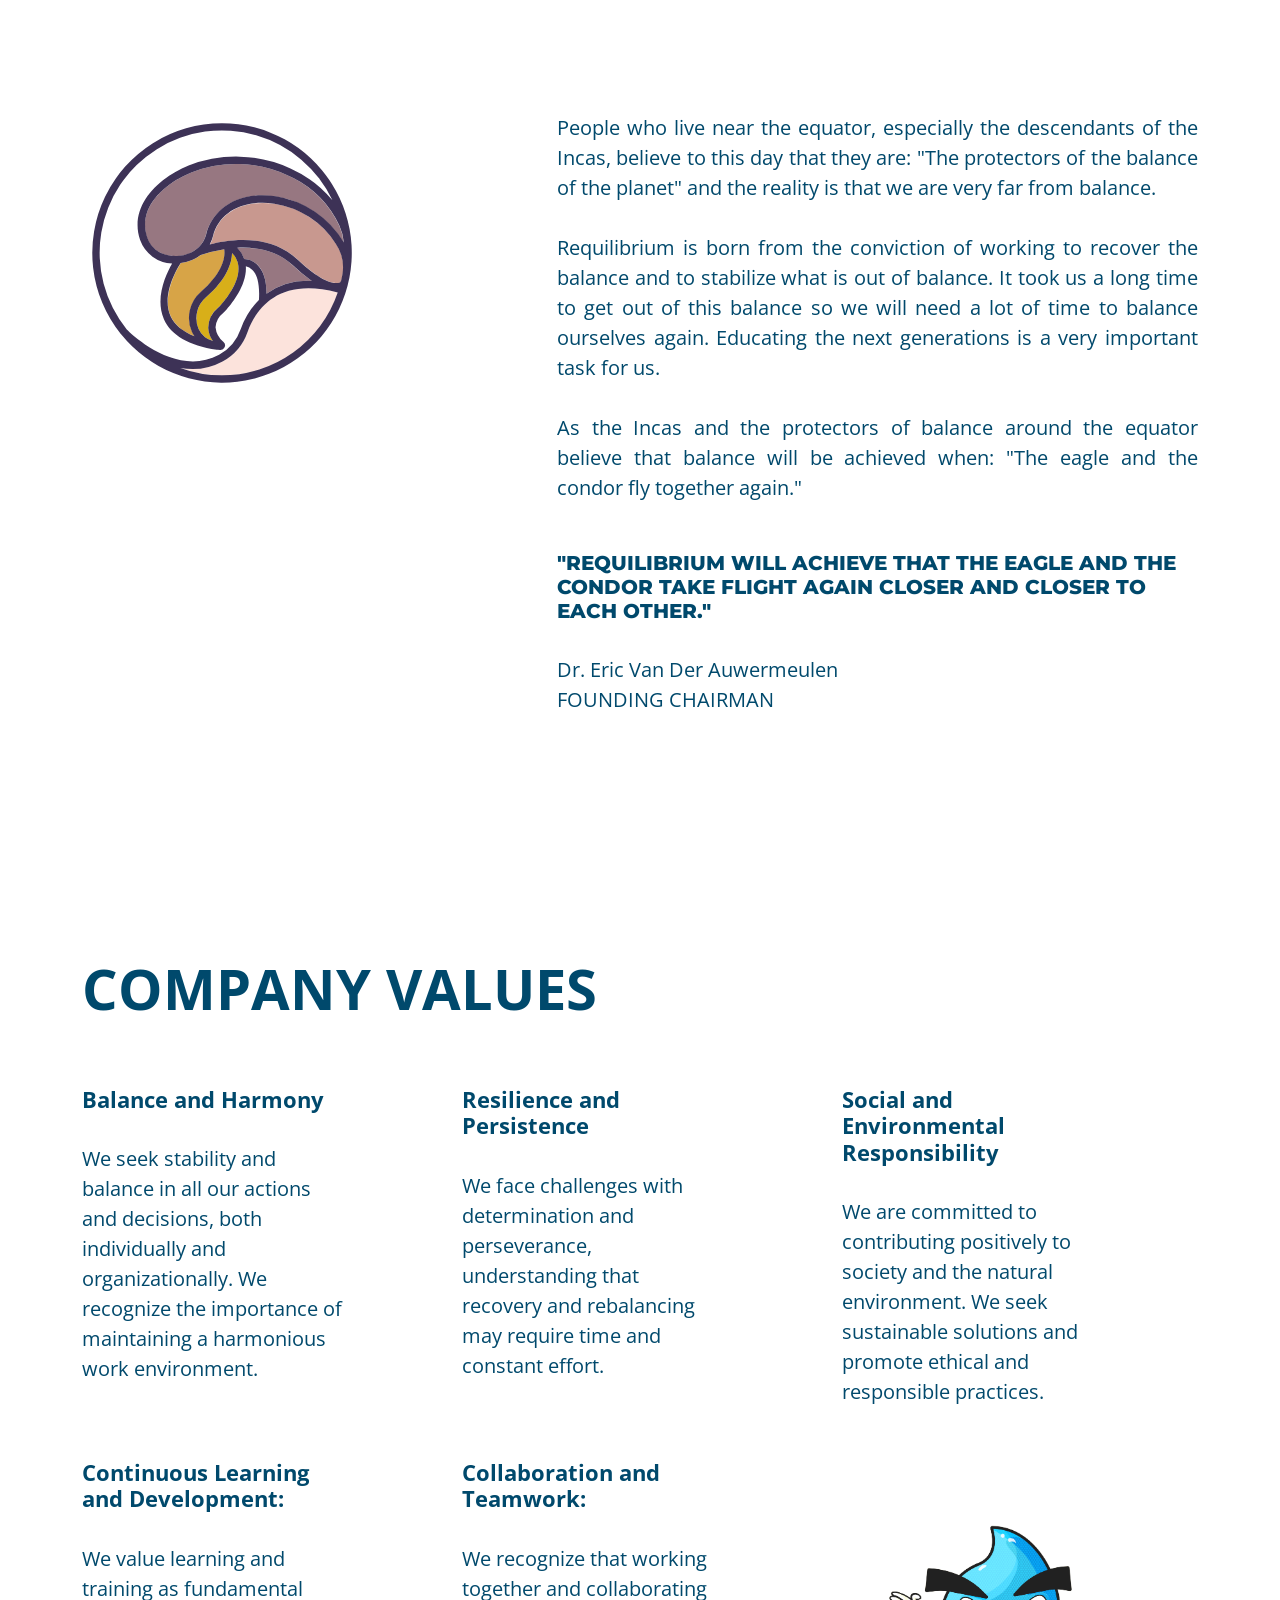
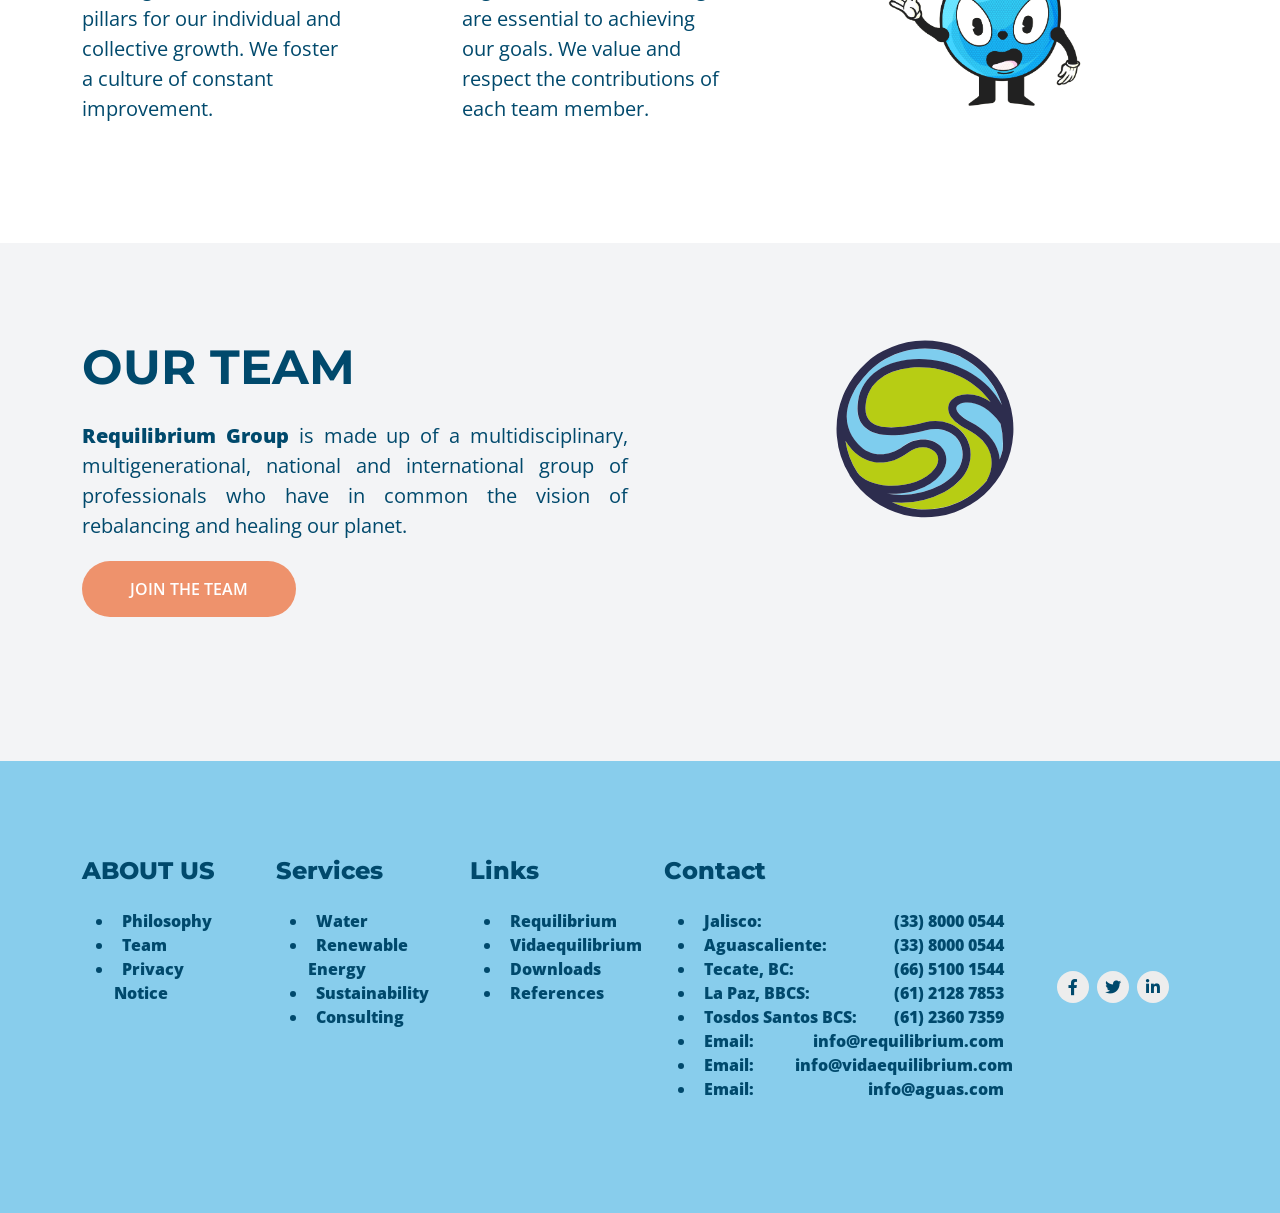
<file: en/nosotros.html>
<!DOCTYPE html>
<html lang="en">

    <head>
        <meta charset="utf-8">
        <title>Alpha Agua Sustentable</title>
        <meta content="width=device-width, initial-scale=1.0" name="viewport">
        <meta content="" name="keywords">
        <meta content="" name="description">
        <link rel="icon" type="image/png" sizes="96x96" href="../images/favicon.ico">

        <!-- Google Web Fonts -->
        <link rel="preconnect" href="https://fonts.googleapis.com">
        <link rel="preconnect" href="https://fonts.gstatic.com" crossorigin>
        <link href="https://fonts.googleapis.com/css2?family=Montserrat:ital,wght@0,100..900;1,100..900&family=Open+Sans:ital,wdth,wght@0,75..100,300..800;1,75..100,300..800&display=swap" rel="stylesheet"> 

        <!-- Icon Font Stylesheet -->
        <link rel="stylesheet" href="https://use.fontawesome.com/releases/v5.15.4/css/all.css"/>
        <link href="https://cdn.jsdelivr.net/npm/bootstrap-icons@1.4.1/font/bootstrap-icons.css" rel="stylesheet">

        <!-- Libraries Stylesheet -->
        <link href="../lib/animate/animate.min.css" rel="stylesheet">
        <link href="../lib/lightbox/css/lightbox.min.css" rel="stylesheet">
        <link href="../lib/owlcarousel/assets/owl.carousel.min.css" rel="stylesheet">


        <!-- Customized Bootstrap Stylesheet -->
        <link href="../css/bootstrap.min.css" rel="stylesheet">

        <!-- Template Stylesheet -->
        <link href="../css/style.css" rel="stylesheet">
    </head>

    <body>

        <!-- Spinner Start -->
        <div id="spinner" class="show bg-white position-fixed translate-middle w-100 vh-100 top-50 start-50 d-flex align-items-center justify-content-center">
            <div class="spinner-border text-primary" style="width: 3rem; height: 3rem;" role="status">
                <span class="sr-only">Loading...</span>
            </div>
        </div>
        <!-- Spinner End -->

        <!-- Navbar & Hero Start -->
        <div style="height:12px;width:100%;background: #88CEED;"></div>
        <div class="container-fluid nav-bar sticky-top px-4 py-2 py-lg-0">

            <nav class="navbar navbar-expand-lg navbar-light">
                <a href="" class="navbar-brand p-0">
                    <!--<h1 class="display-6 text-dark"><i class="fas fa-swimmer text-primary me-3"></i></h1>-->
                     <img src="../images/Logoagua.png" alt="Logo">
                </a>
                <button class="navbar-toggler" type="button" data-bs-toggle="collapse" data-bs-target="#navbarCollapse">
                    <span class="fa fa-bars"></span>
                </button>
                <div class="collapse navbar-collapse" id="navbarCollapse">
                    <div class="navbar-nav mx-auto py-0" >
                        <a href="index.html" class="nav-item nav-link">Home</a>
                        <a href="nosotros.html" class="nav-item nav-link active">About us</a>
                        <a href="servicios.html" class="nav-item nav-link">Services</a>
                        <a href="proyectos.html" class="nav-item nav-link">Projects</a>
                        <a href="enlaces.html" class="nav-item nav-link">Links</a>
                        <a href="productos.html" class="nav-item nav-link">Products</a>
                        <a href="contacto.html" class="nav-item nav-link">Contact</a>
                    </div>
                    <div class="team-icon d-none d-xl-flex justify-content-center me-3">
                        <a href="https://www.facebook.com/Requilibrium.Group" class="btn btn-square btn-light rounded-circle mx-1" target="_blank"><i class="fab fa-facebook-f" style="color:#00496c;"></i></a>
                        <a href="https://x.com/GRequilibrium" class="btn btn-square btn-light rounded-circle mx-1"  target="_blank"><i class="fab fa-twitter" style="color:#00496c;"></i></a>
                        <a class="btn btn-square btn-light rounded-circle mx-1" href=""><i class="fab fa-instagram" style="color:#00496c;"></i></a>
                        <a href="https://www.linkedin.com/company/grupo-requilibrium/" class="btn btn-square btn-light rounded-circle mx-1"  target="_blank"><i class="fab fa-linkedin-in" style="color:#00496c;"></i></a>
                    </div>
                </div>
                <div id="top-bar" class="1-colored-bar top-bar-light-blue"></div>
        <div id="lang-bar">
            <div class="lang-bar-selector">
                <a href="../nosotros.html">ES</a> / ENG
            </div>
        </div>
            </nav>
        </div>
        <!-- Navbar & Hero End -->

        <!-- Carousel Start -->
        <div class="header-carousel owl-carousel">
            <div class="header-carousel-item">
                <img src="../images/agua1.png" class="img-fluid w-100" alt="Image">
                <div class="carousel-caption">
                    <div class="container align-items-center py-4">
                        <div class="row g-5 align-items-center">
                            <div class="col-xl-7 fadeInDown animated" data-animation="fadeInLeft" data-delay="1s" style="animation-delay: 1s;">
                                <div class="text-start">
                                    <!--<h4 class="text-primary text-uppercase fw-bold mb-4">Welcome To WaterLand</h4>-->
                                    <p class="display-4 text-uppercase text-white mb-4">"TO COEXIST IS TO LIVE"</p>
                                   
                                    <p class="mb-4 fs-5" style="text-align: justify;">We are a group of Mexican companies of European origin called <span style="font-weight: 800;"> Requilibrium Group,</span> which was born from the conviction of working to restore balance and stabilize what is out of balance<br><br>Grupo Requilibrium will live, operate, invest, learn, study and teach with the ideal that we have almost lost; respecting our planet, the environment and the beings with whom we share life.<br><br>From Engineers, Architects, Environmental Restorers to Designers, all contributing each of their talents and knowledge to achieve this goal: to raise awareness to leave a positive impact on future generations." 
                                    </p>
                                </div>
                            </div>
                            <!--<div class="col-xl-5 fadeInRight animated" data-animation="fadeInRight" data-delay="1s" style="animation-delay: 1s;">
                                <div class="ticket-form p-5" style="background: transparent;">
                                    <h2 class="text-white text-uppercase mb-4" style="font-size: 40px;font-weight: 800;">¡RE-USA EL AGUA!</h2>
                                </div>
                            </div> -->
                        </div>
                    </div>
                </div>
            </div>
        </div>
        <!-- Carousel End -->
        <div class="container-fluid feature py-5" style="background: #ffffff;">
            <div class="container py-5" >
                    <div class="row" >
                         <div class="col-sm-12 col-md-7"   >
                            <div class="text-center mx-auto pb-5 wow " data-wow-delay="0.2s" >
                                <h1 class="display-5 mb-4" style="text-align: left;color: #00496c;">OUR PHILOSOPHY</h1>
                                <p class="mb-0  fs-5" style="text-align: left;text-align: justify;color: #00496c;">Requilibrium's philosophy is the result of years of international life and business. It is to become aware of what we do in our world from the point of view of observing a participant in different societies, paying attention to how we work and act. After 20 years of active work and travels through different countries and continents, it took me a few years of meditation and awareness to have a clear picture. <br><br>At the beginning of the new millennium, in early January 2001, the whole Requilibrium picture was clear to me. I observed objectively how we have turned our world upside down for at least the last hundred years. We have lost perspective on life and replaced it with all kinds of inhuman and unnatural behaviors. <br><br>We are living in a totally unbalanced world. since the appearance of human beings as well as what surrounds us. We have become artificial beings, forcing ourselves to follow behaviors that destroy our interaction with humans and with our planet; ignoring the fortune we have for being part of this universe, thus forgetting the richness of life and what we can have if we understand and learn again how to interact with ourselves.
                                </p>
                            </div>
                         </div>
                          <div class="col-sm-0 col-md-1"   ></div>
                          <div class="col-sm-12 col-md-4" >
                              <img src="../images/naguila.svg">
                          </div>
                    </div>
                    <br> <br> <br>
                    <div class="row" >
                        <div class="col-sm-12 col-md-4" >
                              <img src="../images/naguil2.svg">
                          </div>
                          <div class="col-sm-0 col-md-1"   ></div>
                         <div class="col-sm-12 col-md-7"   >
                            <div class="text-center mx-auto pb-5 wow " data-wow-delay="0.2s" >
                                <p class="mb-0  fs-5" style="text-align: left;text-align: justify;color: #00496c;">People who live near the equator, especially the descendants of the Incas, believe to this day that they are: "The protectors of the balance of the planet" and the reality is that we are very far from balance. <br><br>Requilibrium is born from the conviction of working to recover the balance and to stabilize what is out of balance. It took us a long time to get out of this balance so we will need a lot of time to balance ourselves again. Educating the next generations is a very important task for us. <br><br>As the Incas and the protectors of balance around the equator believe that balance will be achieved when: "The eagle and the condor fly together again."
                                </p>
                                <br><br>
                                <h5 style="text-align: left;color: #00496c;font-weight: 800;">"REQUILIBRIUM WILL ACHIEVE THAT THE EAGLE AND THE CONDOR TAKE FLIGHT AGAIN CLOSER AND CLOSER TO EACH OTHER."</h5>
                                <br>
                                <p class="mb-0  fs-5" style="text-align: left;text-align: justify;color: #00496c;">Dr. Eric Van Der Auwermeulen<br>FOUNDING CHAIRMAN
                                </p>
                            </div>
                         </div>
                    </div>
                   
                 
            </div>
        </div>

        <!-- Feature Start -->
        <div class="container-fluid feature py-5">
            <div class="container py-5">

                    <div style="font-weight: 800;text-align: left;"><p class="display-4 text-uppercase mb-4" style="color: #00496c;">COMPANY VALUES</p></div>

                <div class="row g-4" style="padding-top: 28px;">
                    <div class="col-lg-3 wow fadeInUp" data-wow-delay="0.2s">
                        <div class="feature-item" style="text-align: left;">
                            <p class="display-4  mb-4" style="color: #00496C; font-size: 22px;padding-top: 12px;">Balance and Harmony</p>
                            <p class="fs-5" style="color: #00496C; font-size: 22px;padding-top: 8px;text-align: left;">We seek stability and balance in all our actions and decisions, both individually and organizationally. We recognize the importance of maintaining a harmonious work environment.</p>
                        </div>
                    </div>
                    <div class="col-lg-1"></div>
                    <div class="col-lg-3 wow fadeInUp" data-wow-delay="0.2s">
                        <div class="feature-item" style="text-align: left;">
                            <p class="display-4 mb-4" style="color: #00496C; font-size: 22px;padding-top: 12px;">Resilience and Persistence</p>
                            <p class="fs-5" style="color: #00496C; font-size: 22px;padding-top: 8px;text-align: left;">We face challenges with determination and perseverance, understanding that recovery and rebalancing may require time and constant effort.</p>
                        </div>
                    </div>
                    <div class="col-lg-1"></div>
                    <div class="col-lg-3 wow fadeInUp" data-wow-delay="0.2s">
                        <div class="feature-item" style="text-align: left;">
                            <p class="display-4 mb-4" style="color: #00496C; font-size: 22px;padding-top: 12px;">Social and Environmental Responsibility</p>
                            <p class="fs-5" style="color: #00496C; font-size: 22px;padding-top: 8px;text-align: left;">We are committed to contributing positively to society and the natural environment. We seek sustainable solutions and promote ethical and responsible practices.</p>
                        </div>
                    </div>
                    <div class="col-lg-1"></div>
                    <div class="col-lg-3 wow fadeInUp" data-wow-delay="0.2s">
                        <div class="feature-item" style="text-align: left;">
                            <p class="display-4 mb-4" style="color: #00496C; font-size: 22px;padding-top: 12px;">Continuous Learning and Development:</p>
                            <p class="fs-5" style="color: #00496C; font-size: 22px;padding-top: 8px;text-align: left;">We value learning and training as fundamental pillars for our individual and collective growth. We foster a culture of constant improvement.</p>
                        </div>
                    </div>
                    <div class="col-lg-1"></div>
                    <div class="col-lg-3 wow fadeInUp" data-wow-delay="0.2s">
                        <div class="feature-item" style="text-align: left;">
                            <p class="display-4 mb-4" style="color: #00496C; font-size: 22px;padding-top: 12px;">Collaboration and Teamwork:</p>
                            <p class="fs-5" style="color: #00496C; font-size: 22px;padding-top: 8px;text-align: left;">We recognize that working together and collaborating are essential to achieving our goals. We value and respect the contributions of each team member.</p>
                        </div>
                    </div>
                    <div class="col-lg-1"></div>
                    <div class="col-lg-3 wow fadeInUp" data-wow-delay="0.2s">
                        <div class="feature-item" style="text-align: center;">
                            <!--<img src="img/feature-1.jpg" class="img-fluid rounded w-100" alt="Image">-->
                            <img src="../images/igota.png" width="300px">
                            
                        </div>
                    </div>
                </div>
            </div>
        </div>
        <!-- Feature End -->
        

        <div class="container-fluid feature py-5" style="background: #F3F4F6;">
            <div class="container py-5" >
                    <div class="row">
                         <div class="col-sm-12 col-md-6">
                            <div class="text-center mx-auto pb-5 wow fadeInUp" data-wow-delay="0.2s" >
                                <h1 class="display-5 mb-4" style="text-align: left;color:#00496c;">OUR TEAM</h1>
                                <p class="mb-0  fs-5" style="text-align: left;text-align: justify;color:#00496c;"><span style="font-weight: 800;">Requilibrium Group </span>is made up of a multidisciplinary, multigenerational, national and international group of professionals who have in common the vision of rebalancing and healing our planet.
                                </p>
                                <div class="d-flex flex-shrink-0" style="margin-top: 20px;">
                                        <a href="contacto.html" class="btn btn-primary rounded-pill text-white py-3 px-5" style="background: #ee926c;" href="#">JOIN THE TEAM</a>
                                </div>
                            </div>
                         </div>
                          <div class="col-sm-12 col-md-6" style="text-align: center;">
                              <img src="../images/iequipo.svg">
                          </div>
                    </div>
                   
                 
            </div>
        </div>

        <!-- Footer Start -->
        <div class="container-fluid footer py-5 wow fadeIn" data-wow-delay="0.2s" style="background: #88CDEC;">
            <div class="container py-5">
                <div class="row g-5">
                    <div class="col-md-6 col-lg-6 col-xl-2" >
                        <div class="footer-item" >
                            <h4 class="mb-4" style="color:#00496c;font-weight: 800;">ABOUT US</h4>
                            <ul style="color:#00496c;">
                                  <li><a href="nosotros.html" style="color:#00496c !important;font-weight: 800;"><i class="me-2" ></i>Philosophy</a></li>
                                <li><a href="nosotros.html" style="color:#00496c !important;font-weight: 800;"><i class="me-2"></i>Team</a></li>
                                <li><a href="index.html" style="color:#00496c !important;font-weight: 800;"><i class="me-2"></i>Privacy Notice</a></li>
                            </ul>
                            
                        </div>
                    </div>
                    <div class="col-md-6 col-lg-6 col-xl-2" >
                        <div class="footer-item">
                            <h4 class="mb-4" style="color:#00496c;font-weight: 800;">Services</h4>
                            <ul style="color:#00496c;">
                                <li><a href="servicios.html" style="color:#00496c !important;font-weight: 800;"><i class="me-2" ></i>Water</a></li>
                                <li><a href="servicios.html" style="color:#00496c !important;font-weight: 800;"><i class="me-2"></i>Renewable Energy</a></li>
                                <li><a href="servicios.html" style="color:#00496c !important;font-weight: 800;"><i class="me-2"></i>Sustainability</a></li>
                                <li><a href="servicios.html" style="color:#00496c !important;font-weight: 800;"><i class="me-2"></i>Consulting</a></li>
                            </ul>
                        </div>
                    </div>
                    <div class="col-md-6 col-lg-6 col-xl-2">
                        <div class="footer-item">
                            <h4 class=" mb-4" style="color:#00496c;font-weight: 800;">Links</h4>
                            <ul style="color:#00496c;">
                                <li><a href="https://requilibrium.com/" style="color:#00496c !important;font-weight: 800;"><i class="me-2"></i>Requilibrium</a></li>
                                <li><a href="https://vidaequilibrium.com/" style="color:#00496c !important;font-weight: 800;"><i class="me-2"></i>Vidaequilibrium</a></li>
                                <li><a href="enlaces.html" style="color:#00496c !important;font-weight: 800;"><i class="me-2" ></i>Downloads</a></li>
                                <li><a href="servicios.html" style="color:#00496c !important;font-weight: 800;"><i class="me-2" ></i>References</a></li>
                            </ul>
                        </div>
                    </div>
                    <div class="col-md-6 col-lg-6 col-xl-4">
                        <div class="footer-item">
                            <h4 class="mb-4" style="color:#00496c;font-weight: 800;">Contact</h4>
                            <!--<ul style="color:#00496c;">
                                <li><a href="#" style="color:#00496c !important;font-weight: 800;"><i class="me-2" ></i>Jalisco: +52 33 8000</a></li>
                                <li><a href="#" style="color:#00496c !important;font-weight: 800;"><i class="me-2" ></i>         0544(Matriz)</a></li>
                                <li><a href="#" style="color:#00496c !important;font-weight: 800;"><i class="me-2" ></i>BC:      +526651001544</a></li>
                                <li><a href="#" style="color:#00496c !important;font-weight: 800;"><i class="me-2" ></i>BCS: +52 612128 7823</a></li>
                                <li><a href="#" style="color:#00496c !important;font-weight: 800;"><i class="me-2" ></i>AGS: +52 33 8000 0544</a></li>
                                <li><a href="#" style="color:#00496c !important;font-weight: 800;"><i class="me-2"></i>Correos: info@requilibrium.com, info@aguas.com</a></li>
                                
                            </ul>-->
                            
                            <div class="row">
                                <div class="col-3 col-sm-3 col-md-3 col-lg-3 col-xl-3">
                                  <ul style="color:#00496c;">
                                    <li><a href="#" style="color:#00496c !important;font-weight: 800;"><i class="me-2" ></i>Jalisco:</a></li>
                                      <li><a href="#" style="color:#00496c !important;font-weight: 800;"><i class="me-2" ></i>Aguascaliente:</a></li>
                                      <li><a href="#" style="color:#00496c !important;font-weight: 800;"><i class="me-2" ></i>Tecate,&nbsp;BC:</a></li>
                                      <li><a href="#" style="color:#00496c !important;font-weight: 800;"><i class="me-2" ></i>La&nbsp;Paz,&nbsp;BBCS:</a></li>
                                      <li><a href="#" style="color:#00496c !important;font-weight: 800;"><i class="me-2" ></i>Tosdos&nbsp;Santos&nbsp;BCS:</a></li>
                                      <li><a href="#" style="color:#00496c !important;font-weight: 800;"><i class="me-2"></i>Email:</a></li>
                                      <li><a href="#" style="color:#00496c !important;font-weight: 800;"><i class="me-2"></i>Email:</a></li>
                                      <li><a href="#" style="color:#00496c !important;font-weight: 800;"><i class="me-2"></i>Email:</a></li>
                                    </ul>
                                  </div>
                                  <div class="col-9  col-sm-6 col-md-9 col-lg-8 col-xl-9">
                                      <ul style="color:#00496c; list-style: none;text-align: right;">
                                      <li><a href="#" style="color:#00496c !important;font-weight: 800;"><i class="me-2" ></i>(33) 8000 0544</a></li>                            
                                      <li><a href="#" style="color:#00496c !important;font-weight: 800;"><i class="me-2" ></i>(33) 8000 0544</a></li>
                                      <li><a href="#" style="color:#00496c !important;font-weight: 800;"><i class="me-2" ></i>(66) 5100 1544</a></li>
                                      <li><a href="#" style="color:#00496c !important;font-weight: 800;"><i class="me-2" ></i>(61) 2128 7853</a></li>
                                      <li><a href="#" style="color:#00496c !important;font-weight: 800;"><i class="me-2" ></i>(61) 2360 7359</a></li>
                                      <li><a href="#" style="color:#00496c !important;font-weight: 800;"><i class="me-2"></i>info@requilibrium.com</a></li>
                                      <li><a href="#" style="color:#00496c !important;font-weight: 800;"><i class="me-2"></i>info@vidaequilibrium.com</a></li>
                                      <li><a href="#" style="color:#00496c !important;font-weight: 800;"><i class="me-2"></i>info@aguas.com</a></li>
                                  </ul>
                                </div>
                            </div>  
                       
                    </div>
                </div>
                <div class=" col-md-12 col-lg-12 col-xl-2" style="position: relative;">
                    <div class="row" style="position: absolute;top: 50%;left: 50%;transform: translate(-50%, -50%);">
                        <a href="https://www.facebook.com/Requilibrium.Group" class="btn btn-square btn-light rounded-circle mx-1" target="_blank"><i class="fab fa-facebook-f" style="color:#00496c;"></i></a>
                    <a href="https://x.com/GRequilibrium" class="btn btn-square btn-light rounded-circle mx-1"  target="_blank"><i class="fab fa-twitter" style="color:#00496c;"></i></a>
                    <!--<a class="btn btn-square btn-light rounded-circle mx-1" href=""><i class="fab fa-instagram" style="color:#00496c;"></i></a>-->
                    <a href="https://www.linkedin.com/company/grupo-requilibrium/" class="btn btn-square btn-light rounded-circle mx-1"  target="_blank"><i class="fab fa-linkedin-in" style="color:#00496c;"></i></a>
                    </div>
                </div>
            </div>
        </div>
    </div>


    <!-- Back to Top -->
    <a href="#" class="btn btn-primary btn-lg-square rounded-circle back-to-top"><i class="fa fa-arrow-up"></i></a>   

    
<!-- JavaScript Libraries -->
<script src="https://ajax.googleapis.com/ajax/libs/jquery/3.6.4/jquery.min.js"></script>
<script src="https://cdn.jsdelivr.net/npm/bootstrap@5.0.0/dist/js/bootstrap.bundle.min.js"></script>
<script src="../lib/wow/wow.min.js"></script>
<script src="../lib/easing/easing.min.js"></script>
<script src="../lib/waypoints/waypoints.min.js"></script>
<script src="../lib/counterup/counterup.min.js"></script>
<script src="../lib/lightbox/js/lightbox.min.js"></script>
<script src="../lib/owlcarousel/owl.carousel.min.js"></script>


<!-- Template Javascript -->
<script src="../js/main.js"></script>
</body>

</html>
</file>
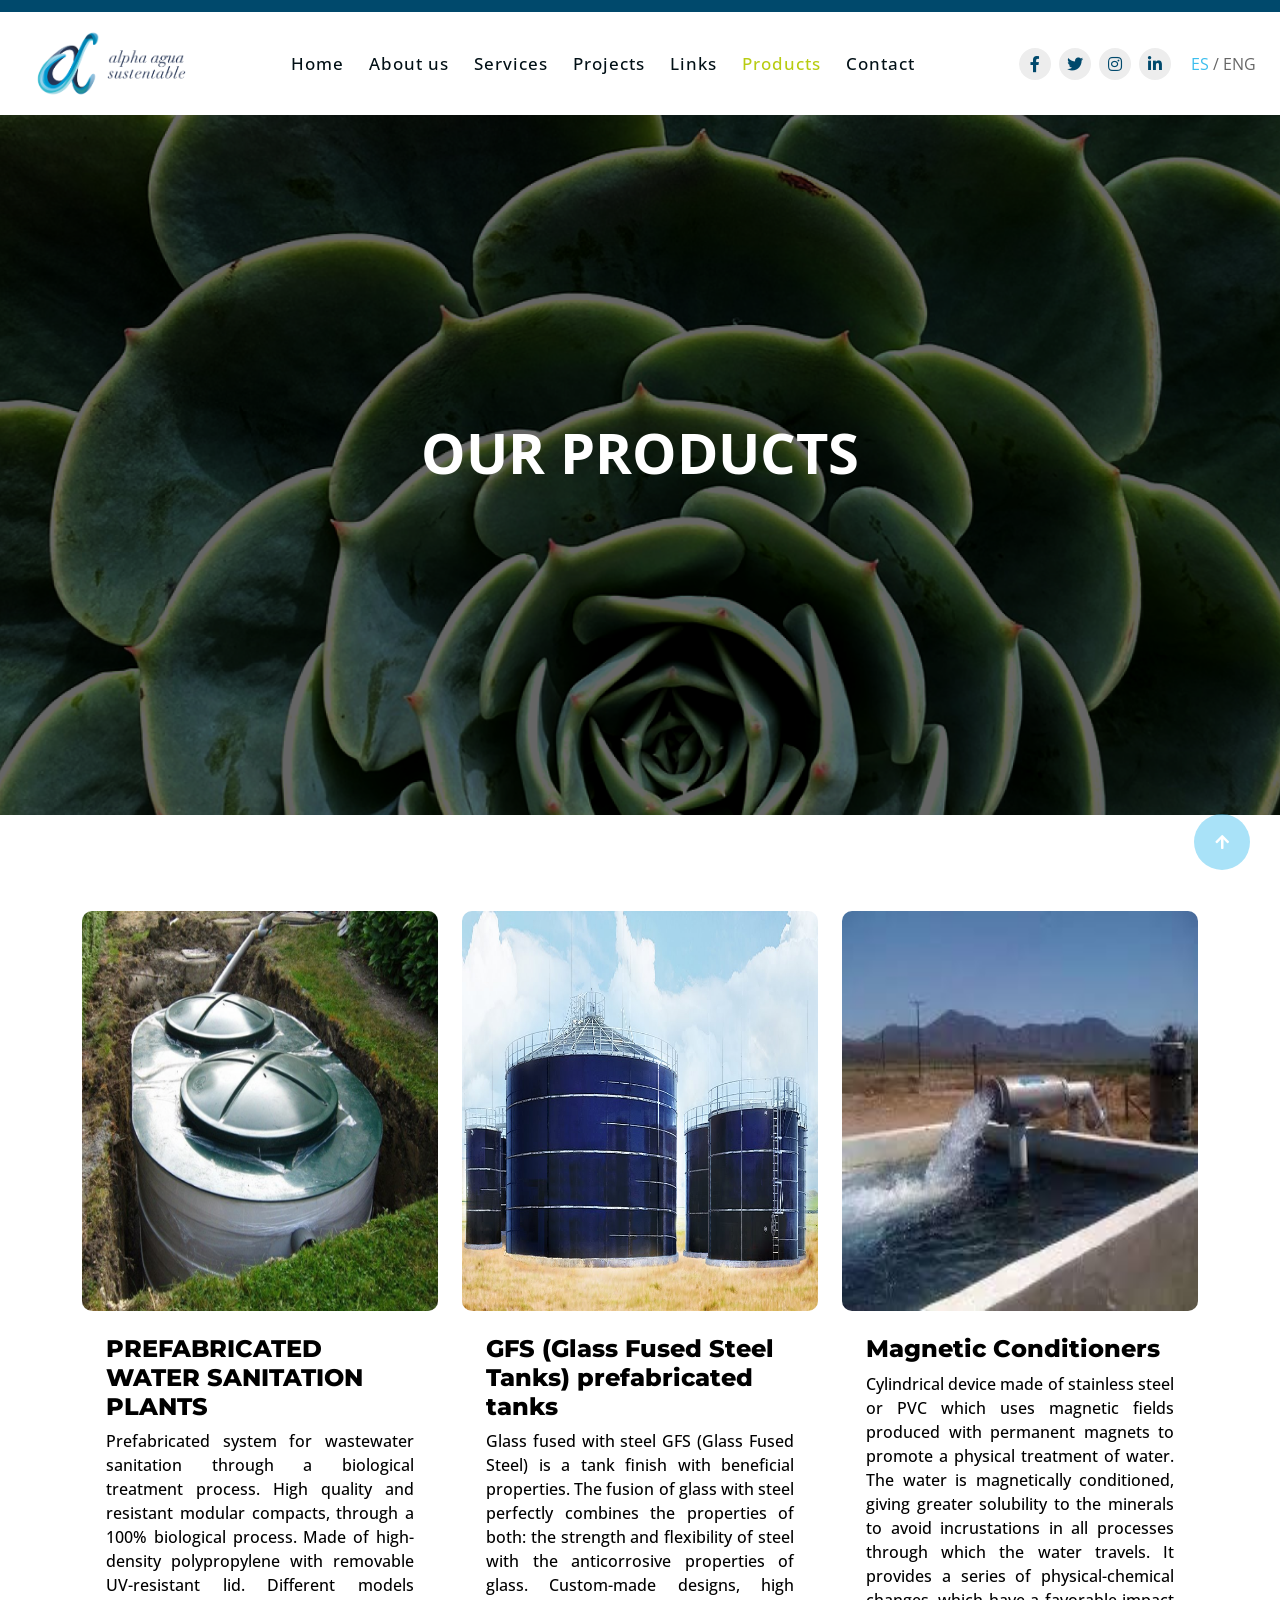
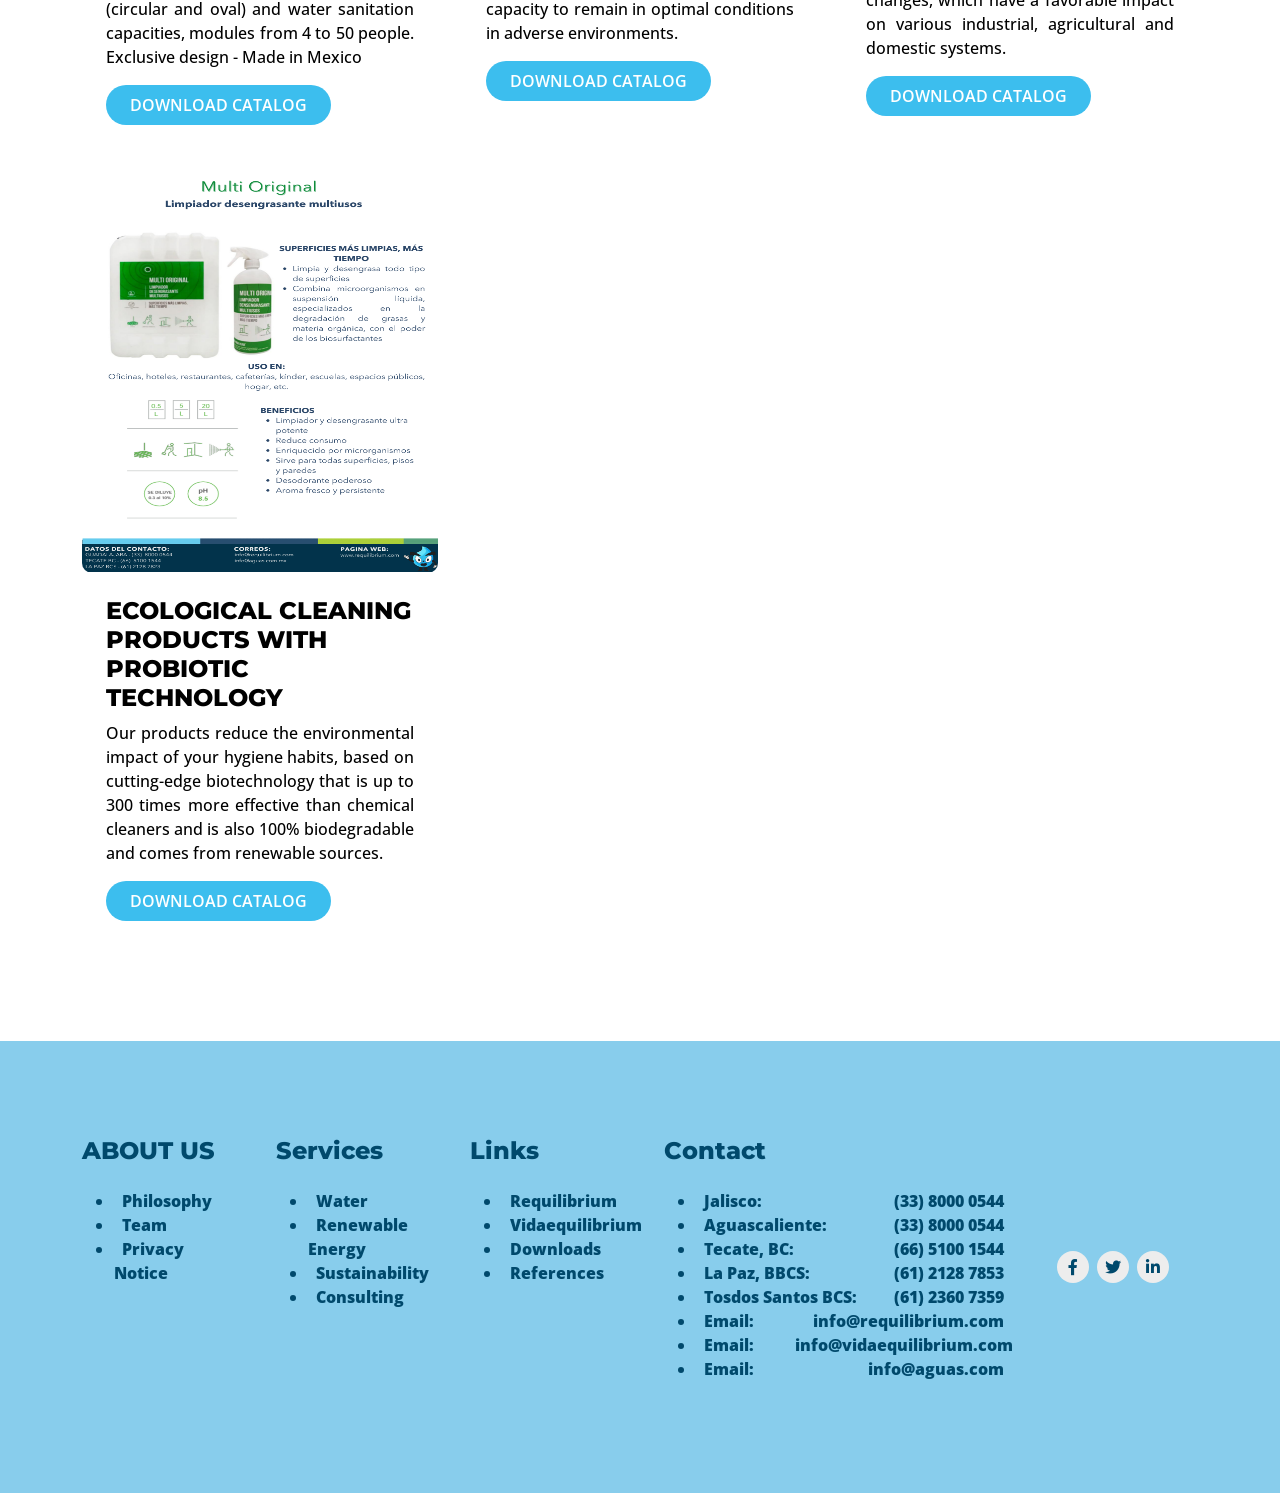
<file: en/productos.html>
<!DOCTYPE html>
<html lang="en">

    <head>
        <meta charset="utf-8">
        <title>Alpha Agua Sustentable</title>
        <meta content="width=device-width, initial-scale=1.0" name="viewport">
        <meta content="" name="keywords">
        <meta content="" name="description">
        <link rel="icon" type="image/png" sizes="96x96" href="../images/favicon.ico">

        <!-- Google Web Fonts -->
        <link rel="preconnect" href="https://fonts.googleapis.com">
        <link rel="preconnect" href="https://fonts.gstatic.com" crossorigin>
        <link href="https://fonts.googleapis.com/css2?family=Montserrat:ital,wght@0,100..900;1,100..900&family=Open+Sans:ital,wdth,wght@0,75..100,300..800;1,75..100,300..800&display=swap" rel="stylesheet"> 

        <!-- Icon Font Stylesheet -->
        <link rel="stylesheet" href="https://use.fontawesome.com/releases/v5.15.4/css/all.css"/>
        <link href="https://cdn.jsdelivr.net/npm/bootstrap-icons@1.4.1/font/bootstrap-icons.css" rel="stylesheet">

        <!-- Libraries Stylesheet -->
        <link href="../lib/animate/animate.min.css" rel="stylesheet">
        <link href="../lib/lightbox/css/lightbox.min.css" rel="stylesheet">
        <link href="../lib/owlcarousel/assets/owl.carousel.min.css" rel="stylesheet">


        <!-- Customized Bootstrap Stylesheet -->
        <link href="../css/bootstrap.min.css" rel="stylesheet">

        <!-- Template Stylesheet -->
        <link href="../css/style.css" rel="stylesheet">
        <style type="text/css">
            .feature-item .feature-content {
                position: absolute;
                width: 100%;
                height: 100%;
                bottom: 0;
                left: 0;
                margin-top: 0;
                margin-right: 0;
                background: none;
                border-radius: 10px;
                z-index: 2;
            }

            .prods{
                    height: 400px;
            }
        </style>
    </head>

    <body>

        <!-- Spinner Start -->
        <div id="spinner" class="show bg-white position-fixed translate-middle w-100 vh-100 top-50 start-50 d-flex align-items-center justify-content-center">
            <div class="spinner-border text-primary" style="width: 3rem; height: 3rem;" role="status">
                <span class="sr-only">Loading...</span>
            </div>
        </div>
        <!-- Spinner End -->

        <!-- Navbar & Hero Start -->
        <div style="height:12px;width:100%;background: #00496C;"></div>
        <div class="container-fluid nav-bar sticky-top px-4 py-2 py-lg-0">

            <nav class="navbar navbar-expand-lg navbar-light">
                <a href="" class="navbar-brand p-0">
                    <!--<h1 class="display-6 text-dark"><i class="fas fa-swimmer text-primary me-3"></i></h1>-->
                     <img src="../images/Logoagua.png" alt="Logo">
                </a>
                <button class="navbar-toggler" type="button" data-bs-toggle="collapse" data-bs-target="#navbarCollapse">
                    <span class="fa fa-bars"></span>
                </button>
                <div class="collapse navbar-collapse" id="navbarCollapse">
                    <div class="navbar-nav mx-auto py-0" >
                        <a href="index.html" class="nav-item nav-link">Home</a>
                        <a href="nosotros.html" class="nav-item nav-link">About us</a>
                        <a href="servicios.html" class="nav-item nav-link">Services</a>
                        <a href="proyectos.html" class="nav-item nav-link">Projects</a>
                        <a href="enlaces.html" class="nav-item nav-link">Links</a>
                        <a href="productos.html" class="nav-item nav-link active">Products</a>
                        <a href="contacto.html" class="nav-item nav-link">Contact</a>
                    </div>
                    <div class="team-icon d-none d-xl-flex justify-content-center me-3">
                        <a href="https://www.facebook.com/Requilibrium.Group" class="btn btn-square btn-light rounded-circle mx-1" target="_blank"><i class="fab fa-facebook-f" style="color:#00496c;"></i></a>
                        <a href="https://x.com/GRequilibrium" class="btn btn-square btn-light rounded-circle mx-1"  target="_blank"><i class="fab fa-twitter" style="color:#00496c;"></i></a>
                        <a class="btn btn-square btn-light rounded-circle mx-1" href=""><i class="fab fa-instagram" style="color:#00496c;"></i></a>
                        <a href="https://www.linkedin.com/company/grupo-requilibrium/" class="btn btn-square btn-light rounded-circle mx-1"  target="_blank"><i class="fab fa-linkedin-in" style="color:#00496c;"></i></a>
                    </div>
                </div>
                <div id="top-bar" class="4-colored-bar">
                    <div class="top-bar-light-blue"></div>
                    <div class="top-bar-dark-blue"></div>
                    <div class="top-bar-lemon-green"></div>
                    <div class="top-bar-dark-green"></div>
                </div>
                <div id="lang-bar">
                    <div class="lang-bar-selector">
                        <a href="../productos.html">ES</a> / ENG
                    </div>
                </div>
            </nav>
        </div>
        <!-- Navbar & Hero End -->

        <!-- Carousel Start -->
        <div class="header-carousel owl-carousel">
            <div class="header-carousel-item">
                <img src="../images/productos1.png" class="img-fluid w-100" alt="Image">
                <div class="carousel-caption">
                    <div class="container align-items-center py-4">
                        <div class="row g-5 align-items-center">
                            <div class="col-xl-12 fadeInDown animated" data-animation="fadeInDown" data-delay="1s" style="animation-delay: 1s;">
                                
                                    <p class="display-4 text-uppercase text-white mb-4">OUR PRODUCTS</p>      
                            
                            </div>
                           
                        </div>
                    </div>
                </div>
            </div>
        </div>


        <div class="container-fluid feature py-5">
            <div class="container py-5">
                <div class="row g-4">
                    <div class="col-lg-4 wow fadeInUp" data-wow-delay="0.2s">
                        <div class="feature-item">
                            <img src="../images/plantasprefabricadas.png" class="img-fluid rounded w-100 prods" alt="Image">
                        </div>

                         <div class="feature-content p-4">
                                <div class="feature-content-inner">
                                    <h4  style="color: #000000;font-weight: 800;">PREFABRICATED WATER SANITATION PLANTS</h4>
                                    <p style="color: #000000;font-weight: 500;text-align: justify;">Prefabricated system for wastewater sanitation through a biological treatment process. High quality and resistant modular compacts, through a 100% biological process. Made of high-density polypropylene with removable UV-resistant lid. Different models (circular and oval) and water sanitation capacities, modules from 4 to 50 people. Exclusive design - Made in Mexico
                                    </p>
                                    <a href="../pdfs/en/PlantasDeSanamientoPSARPen.pdf" target="_blank" class="btn btn-primary rounded-pill py-2 px-4">DOWNLOAD CATALOG</a>
                                </div>
                            </div>
                    </div>
                    <div class="col-lg-4 wow fadeInUp" data-wow-delay="0.2s">
                        <div class="feature-item">
                            <img src="../images/tanques.png" class="img-fluid rounded w-100 prods" alt="Image">
                        </div>

                         <div class="feature-content p-4">
                                <div class="feature-content-inner">
                                    <h4  style="color: #000000;font-weight: 800;">GFS (Glass Fused Steel Tanks) prefabricated tanks</h4>
                                    <p style="color: #000000;font-weight: 500;text-align: justify;">Glass fused with steel GFS (Glass Fused Steel) is a tank finish with beneficial properties. The fusion of glass with steel perfectly combines the properties of both: the strength and flexibility of steel with the anticorrosive properties of glass. Custom-made designs, high capacity to remain in optimal conditions in adverse environments.
                                    </p>
                                    <a href="../pdfs/en/TanquesPrefabricadosGFSen.pdf" target="_blank" class="btn btn-primary rounded-pill py-2 px-4">DOWNLOAD CATALOG</a>
                                </div>
                            </div>
                    </div>
                    <div class="col-lg-4 wow fadeInUp" data-wow-delay="0.2s">
                        <div class="feature-item">
                            <img src="../images/acondicionador.png" class="img-fluid rounded w-100 prods" alt="Image">
                        </div>

                        <div class="feature-content p-4">
                                <div class="feature-content-inner">
                                    <h4  style="color: #000000;font-weight: 800;">Magnetic Conditioners</h4>
                                    <p style="color: #000000;font-weight: 500;text-align: justify;">Cylindrical device made of stainless steel or PVC which uses magnetic fields produced with permanent magnets to promote a physical treatment of water. The water is magnetically conditioned, giving greater solubility to the minerals to avoid incrustations in all processes through which the water travels. It provides a series of physical-chemical changes, which have a favorable impact on various industrial, agricultural and domestic systems.
                                    </p>
                                    <a href="../pdfs/en/acondicionadorMagneticosen.pdf" target="_blank" class="btn btn-primary rounded-pill py-2 px-4">DOWNLOAD CATALOG</a>
                                </div>
                            </div>

                    </div>
                    <div class="col-lg-4 wow fadeInUp" data-wow-delay="0.2s">
                        <div class="feature-item">
                            <img src="../images/producto.png" class="img-fluid rounded w-100 prods" alt="Image">
                        </div>

                         <div class="feature-content p-4">
                                <div class="feature-content-inner">
                                    <h4  style="color: #000000;font-weight: 800;">ECOLOGICAL CLEANING PRODUCTS WITH PROBIOTIC TECHNOLOGY</h4>
                                    <p style="color: #000000;font-weight: 500;text-align: justify;">Our products reduce the environmental impact of your hygiene habits, based on cutting-edge biotechnology that is up to 300 times more effective than chemical cleaners and is also 100% biodegradable and comes from renewable sources.
                                    </p>
                                    <a href="../pdfs/en/BiotechnologiaTIMen.pdf" target="_blank" class="btn btn-primary rounded-pill py-2 px-4">DOWNLOAD CATALOG</a>
                                </div>
                            </div>
                    </div>
                   
                </div>
            </div>
        </div>

       
        <!-- Carousel End -->
        

        <!-- Feature Start -->
        
        <!-- Feature End -->
        

        

        <!-- Footer Start -->
        <div class="container-fluid footer py-5 wow fadeIn" data-wow-delay="0.2s" style="background: #88CDEC;">
            <div class="container py-5">
                <div class="row g-5">
                    <div class="col-md-6 col-lg-6 col-xl-2" >
                        <div class="footer-item" >
                            <h4 class="mb-4" style="color:#00496c;font-weight: 800;">ABOUT US</h4>
                            <ul style="color:#00496c;">
                                  <li><a href="nosotros.html" style="color:#00496c !important;font-weight: 800;"><i class="me-2" ></i>Philosophy</a></li>
                                <li><a href="nosotros.html" style="color:#00496c !important;font-weight: 800;"><i class="me-2"></i>Team</a></li>
                                <li><a href="index.html" style="color:#00496c !important;font-weight: 800;"><i class="me-2"></i>Privacy Notice</a></li>
                            </ul>
                            
                        </div>
                    </div>
                    <div class="col-md-6 col-lg-6 col-xl-2" >
                        <div class="footer-item">
                            <h4 class="mb-4" style="color:#00496c;font-weight: 800;">Services</h4>
                            <ul style="color:#00496c;">
                                <li><a href="servicios.html" style="color:#00496c !important;font-weight: 800;"><i class="me-2" ></i>Water</a></li>
                                <li><a href="servicios.html" style="color:#00496c !important;font-weight: 800;"><i class="me-2"></i>Renewable Energy</a></li>
                                <li><a href="servicios.html" style="color:#00496c !important;font-weight: 800;"><i class="me-2"></i>Sustainability</a></li>
                                <li><a href="servicios.html" style="color:#00496c !important;font-weight: 800;"><i class="me-2"></i>Consulting</a></li>
                            </ul>
                        </div>
                    </div>
                    <div class="col-md-6 col-lg-6 col-xl-2">
                        <div class="footer-item">
                            <h4 class=" mb-4" style="color:#00496c;font-weight: 800;">Links</h4>
                            <ul style="color:#00496c;">
                                <li><a href="https://requilibrium.com/" style="color:#00496c !important;font-weight: 800;"><i class="me-2"></i>Requilibrium</a></li>
                                <li><a href="https://vidaequilibrium.com/" style="color:#00496c !important;font-weight: 800;"><i class="me-2"></i>Vidaequilibrium</a></li>
                                <li><a href="enlaces.html" style="color:#00496c !important;font-weight: 800;"><i class="me-2" ></i>Downloads</a></li>
                                <li><a href="servicios.html" style="color:#00496c !important;font-weight: 800;"><i class="me-2" ></i>References</a></li>
                            </ul>
                        </div>
                    </div>
                    <div class="col-md-6 col-lg-6 col-xl-4">
                        <div class="footer-item">
                            <h4 class="mb-4" style="color:#00496c;font-weight: 800;">Contact</h4>
                            <!--<ul style="color:#00496c;">
                                <li><a href="#" style="color:#00496c !important;font-weight: 800;"><i class="me-2" ></i>Jalisco: +52 33 8000</a></li>
                                <li><a href="#" style="color:#00496c !important;font-weight: 800;"><i class="me-2" ></i>         0544(Matriz)</a></li>
                                <li><a href="#" style="color:#00496c !important;font-weight: 800;"><i class="me-2" ></i>BC:      +526651001544</a></li>
                                <li><a href="#" style="color:#00496c !important;font-weight: 800;"><i class="me-2" ></i>BCS: +52 612128 7823</a></li>
                                <li><a href="#" style="color:#00496c !important;font-weight: 800;"><i class="me-2" ></i>AGS: +52 33 8000 0544</a></li>
                                <li><a href="#" style="color:#00496c !important;font-weight: 800;"><i class="me-2"></i>Correos: info@requilibrium.com, info@aguas.com</a></li>
                                
                            </ul>-->
                            
                            <div class="row">
                                <div class="col-3 col-sm-3 col-md-3 col-lg-3 col-xl-3">
                                  <ul style="color:#00496c;">
                                    <li><a href="#" style="color:#00496c !important;font-weight: 800;"><i class="me-2" ></i>Jalisco:</a></li>
                                    <li><a href="#" style="color:#00496c !important;font-weight: 800;"><i class="me-2" ></i>Aguascaliente:</a></li>
                                    <li><a href="#" style="color:#00496c !important;font-weight: 800;"><i class="me-2" ></i>Tecate,&nbsp;BC:</a></li>
                                    <li><a href="#" style="color:#00496c !important;font-weight: 800;"><i class="me-2" ></i>La&nbsp;Paz,&nbsp;BBCS:</a></li>
                                    <li><a href="#" style="color:#00496c !important;font-weight: 800;"><i class="me-2" ></i>Tosdos&nbsp;Santos&nbsp;BCS:</a></li>
                                    <li><a href="#" style="color:#00496c !important;font-weight: 800;"><i class="me-2"></i>Email:</a></li>
                                    <li><a href="#" style="color:#00496c !important;font-weight: 800;"><i class="me-2"></i>Email:</a></li>
                                    <li><a href="#" style="color:#00496c !important;font-weight: 800;"><i class="me-2"></i>Email:</a></li>
                                  </ul>
                                </div>
                                <div class="col-9  col-sm-6 col-md-9 col-lg-8 col-xl-9">
                                    <ul style="color:#00496c; list-style: none;text-align: right;">
                                    <li><a href="#" style="color:#00496c !important;font-weight: 800;"><i class="me-2" ></i>(33) 8000 0544</a></li>                            
                                    <li><a href="#" style="color:#00496c !important;font-weight: 800;"><i class="me-2" ></i>(33) 8000 0544</a></li>
                                    <li><a href="#" style="color:#00496c !important;font-weight: 800;"><i class="me-2" ></i>(66) 5100 1544</a></li>
                                    <li><a href="#" style="color:#00496c !important;font-weight: 800;"><i class="me-2" ></i>(61) 2128 7853</a></li>
                                    <li><a href="#" style="color:#00496c !important;font-weight: 800;"><i class="me-2" ></i>(61) 2360 7359</a></li>
                                    <li><a href="#" style="color:#00496c !important;font-weight: 800;"><i class="me-2"></i>info@requilibrium.com</a></li>
                                    <li><a href="#" style="color:#00496c !important;font-weight: 800;"><i class="me-2"></i>info@vidaequilibrium.com</a></li>
                                    <li><a href="#" style="color:#00496c !important;font-weight: 800;"><i class="me-2"></i>info@aguas.com</a></li>
                                  </ul>
                                </div>
                            </div>  
                       
                    </div>
                </div>
                <div class=" col-md-12 col-lg-12 col-xl-2" style="position: relative;">
                    <div class="row" style="position: absolute;top: 50%;left: 50%;transform: translate(-50%, -50%);">
                        <a href="https://www.facebook.com/Requilibrium.Group" class="btn btn-square btn-light rounded-circle mx-1" target="_blank"><i class="fab fa-facebook-f" style="color:#00496c;"></i></a>
                    <a href="https://x.com/GRequilibrium" class="btn btn-square btn-light rounded-circle mx-1"  target="_blank"><i class="fab fa-twitter" style="color:#00496c;"></i></a>
                    <!--<a class="btn btn-square btn-light rounded-circle mx-1" href=""><i class="fab fa-instagram" style="color:#00496c;"></i></a>-->
                    <a href="https://www.linkedin.com/company/grupo-requilibrium/" class="btn btn-square btn-light rounded-circle mx-1"  target="_blank"><i class="fab fa-linkedin-in" style="color:#00496c;"></i></a>
                    </div>
                </div>
            </div>
        </div>
    </div>


    <!-- Back to Top -->
    <a href="#" class="btn btn-primary btn-lg-square rounded-circle back-to-top"><i class="fa fa-arrow-up"></i></a>   

    
<!-- JavaScript Libraries -->
<script src="https://ajax.googleapis.com/ajax/libs/jquery/3.6.4/jquery.min.js"></script>
<script src="https://cdn.jsdelivr.net/npm/bootstrap@5.0.0/dist/js/bootstrap.bundle.min.js"></script>
<script src="../lib/wow/wow.min.js"></script>
<script src="../lib/easing/easing.min.js"></script>
<script src="../lib/waypoints/waypoints.min.js"></script>
<script src="../lib/counterup/counterup.min.js"></script>
<script src="../lib/lightbox/js/lightbox.min.js"></script>
<script src="../lib/owlcarousel/owl.carousel.min.js"></script>


<!-- Template Javascript -->
<script src="../js/main.js"></script>
</body>

</html>
</file>
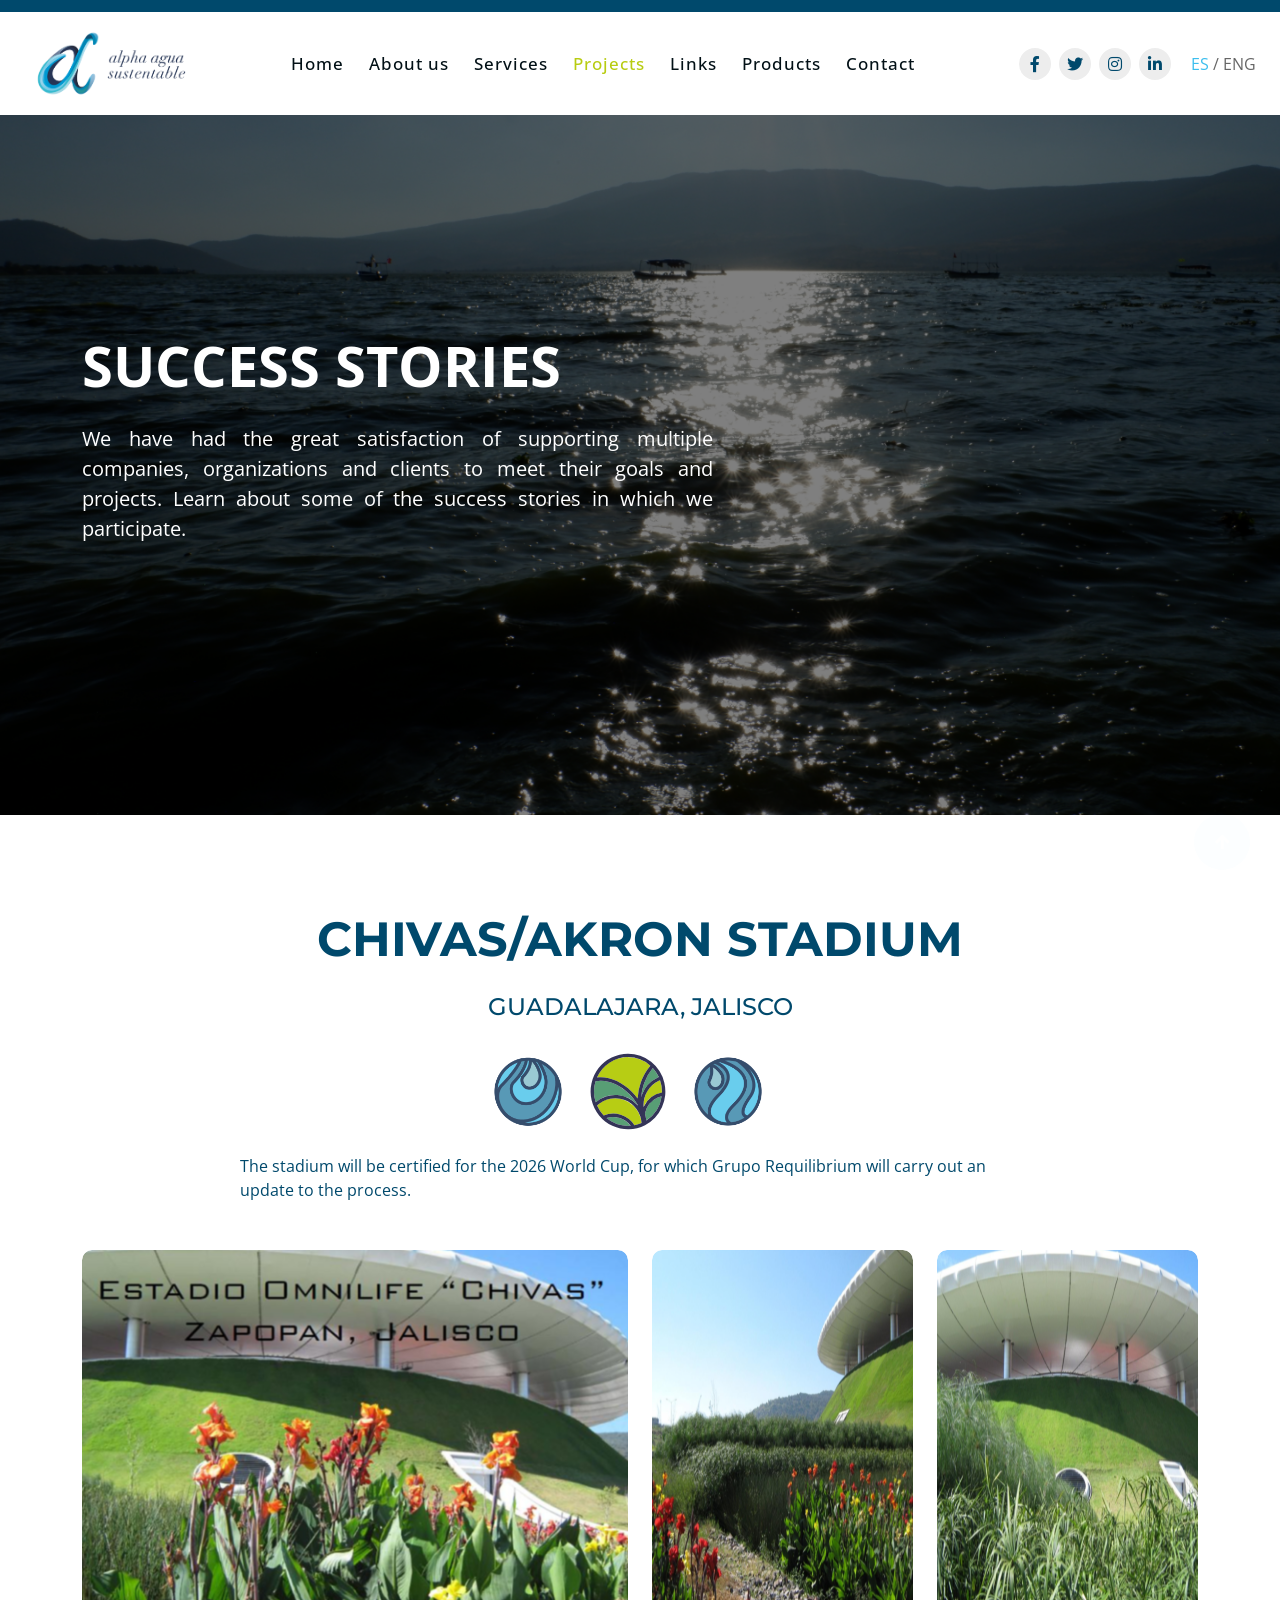
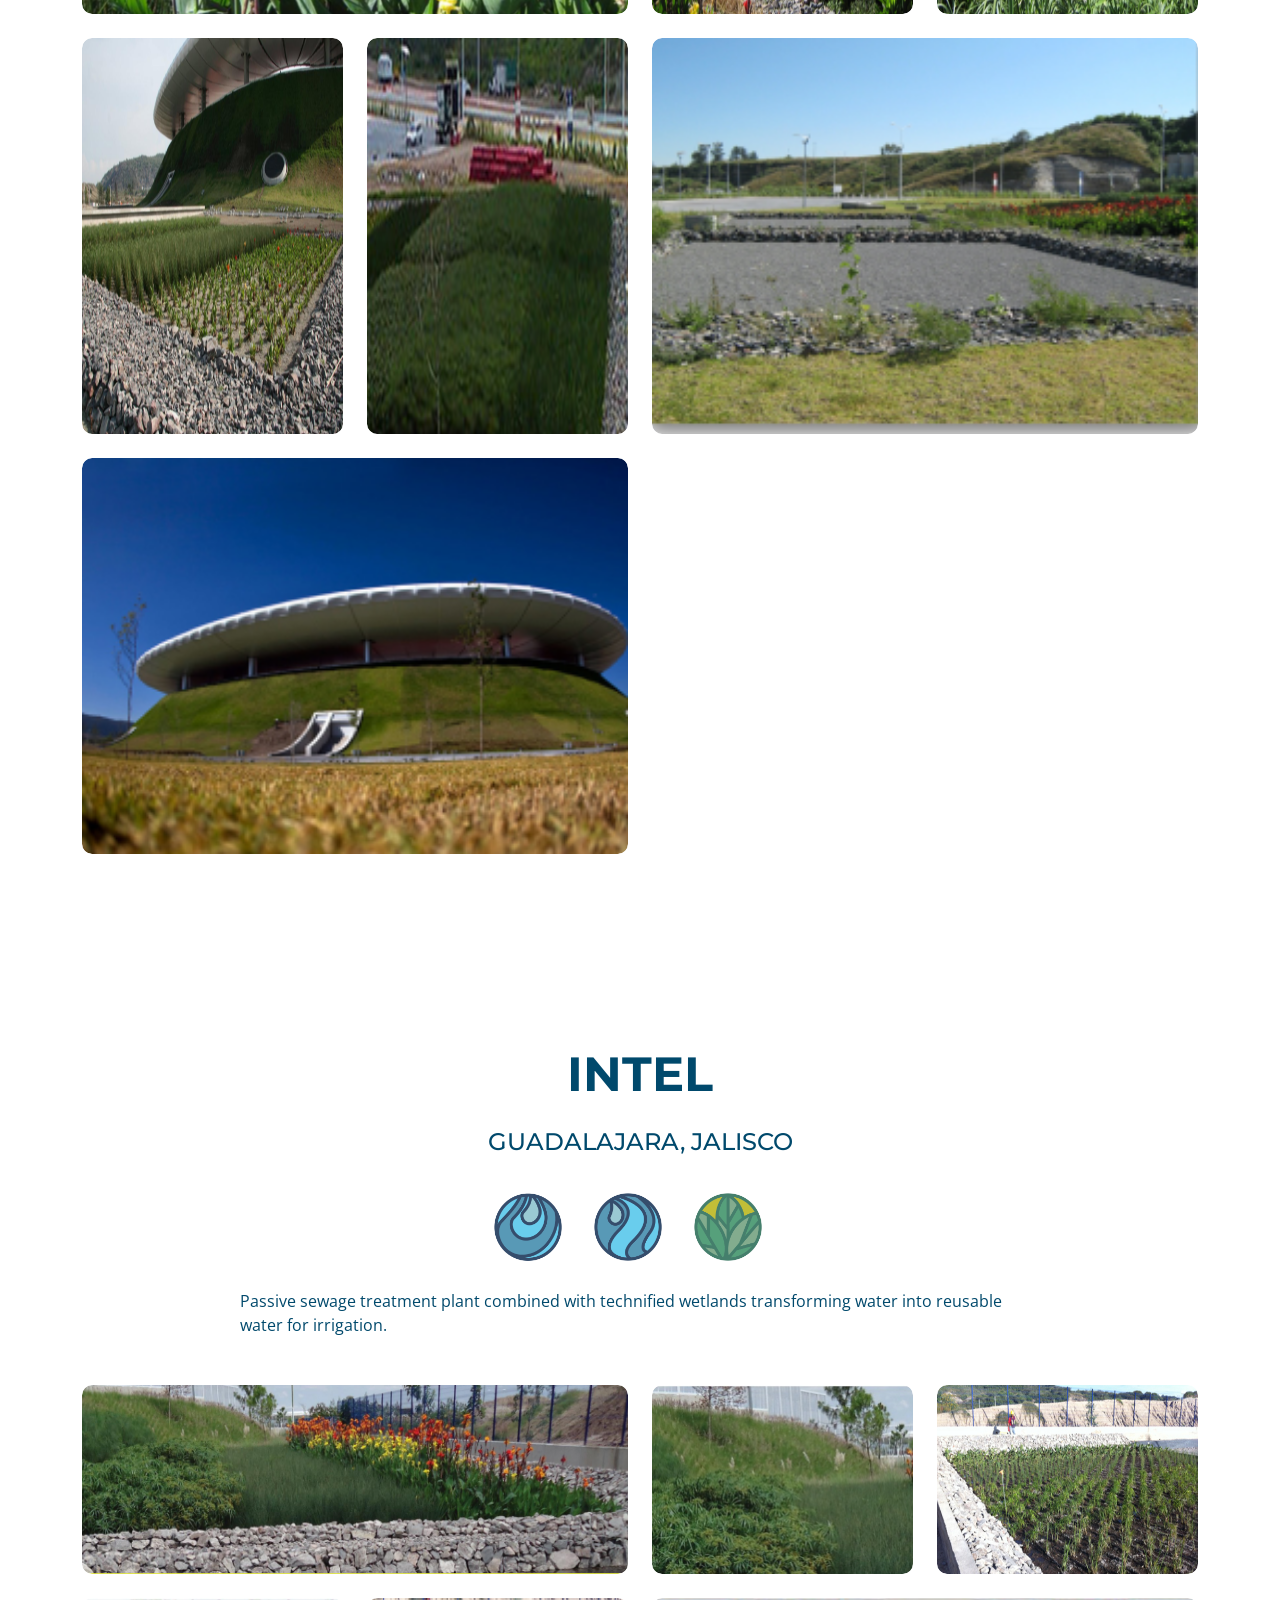
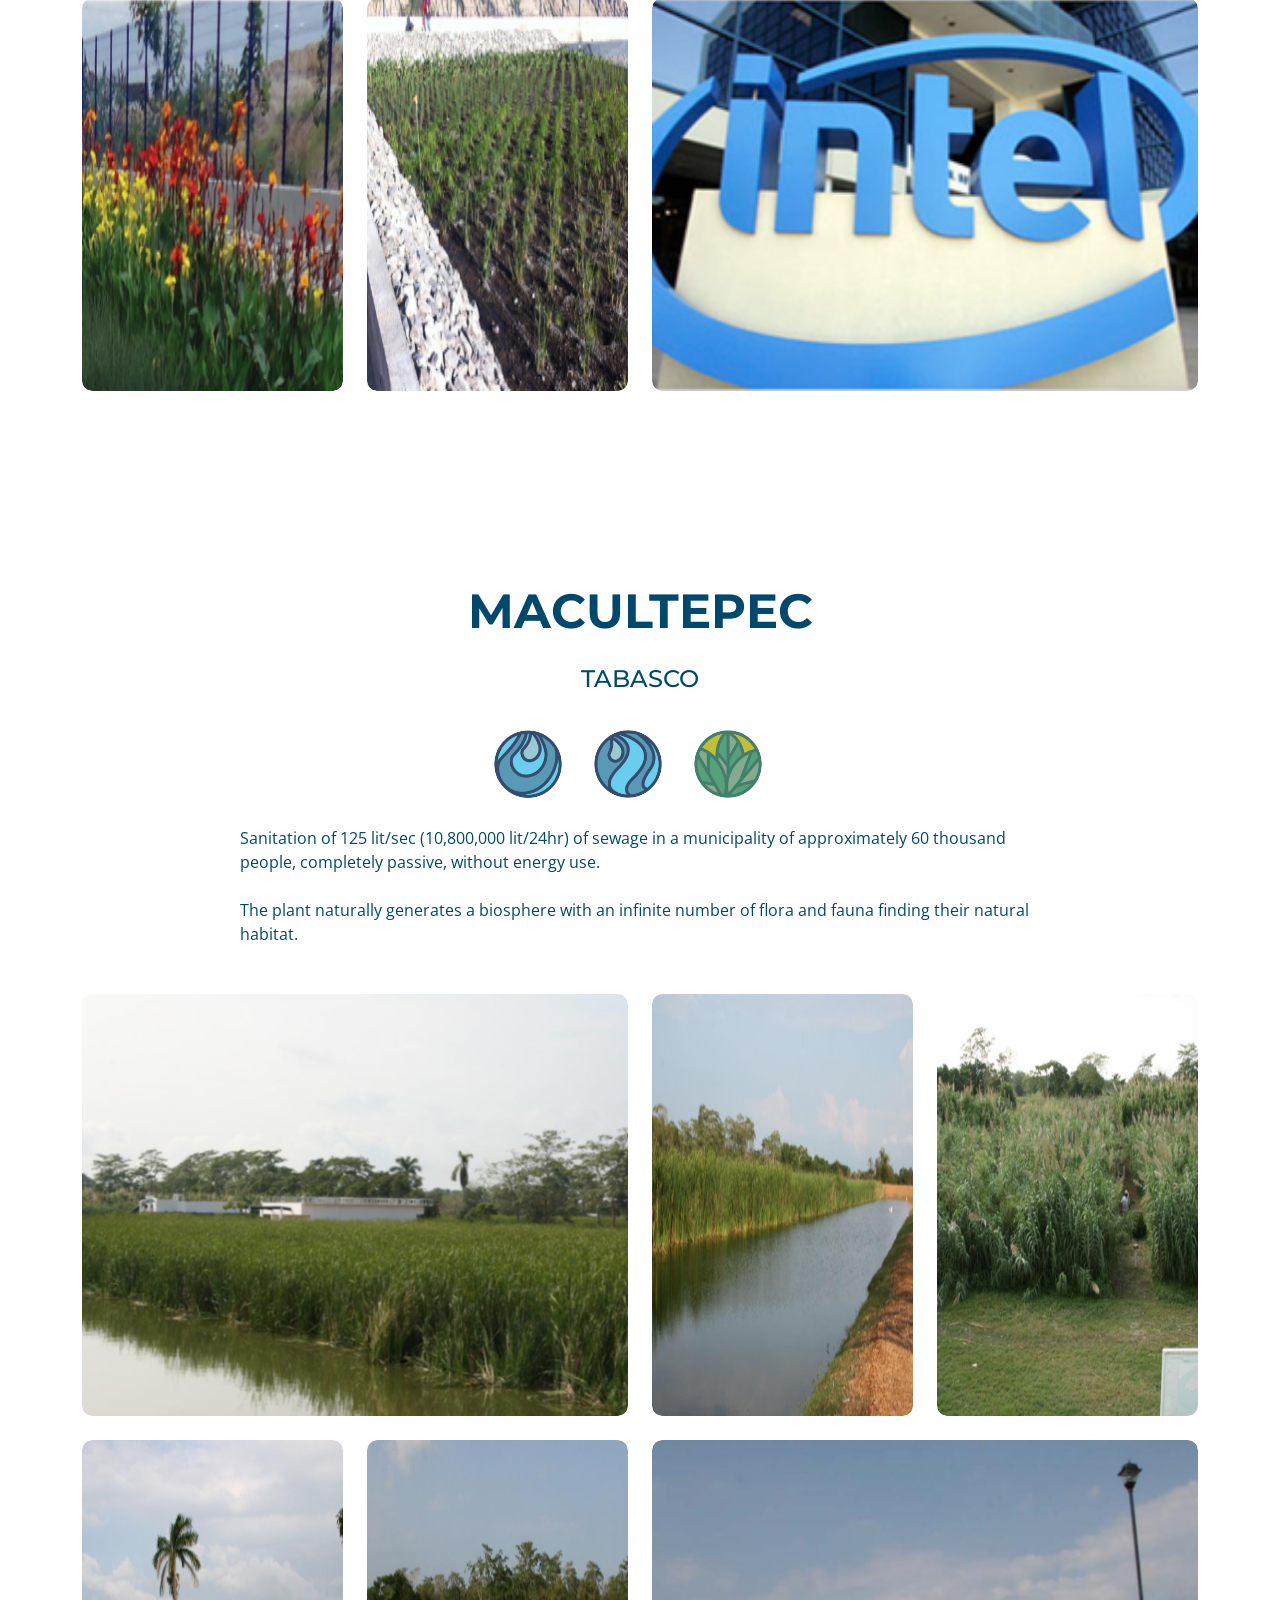
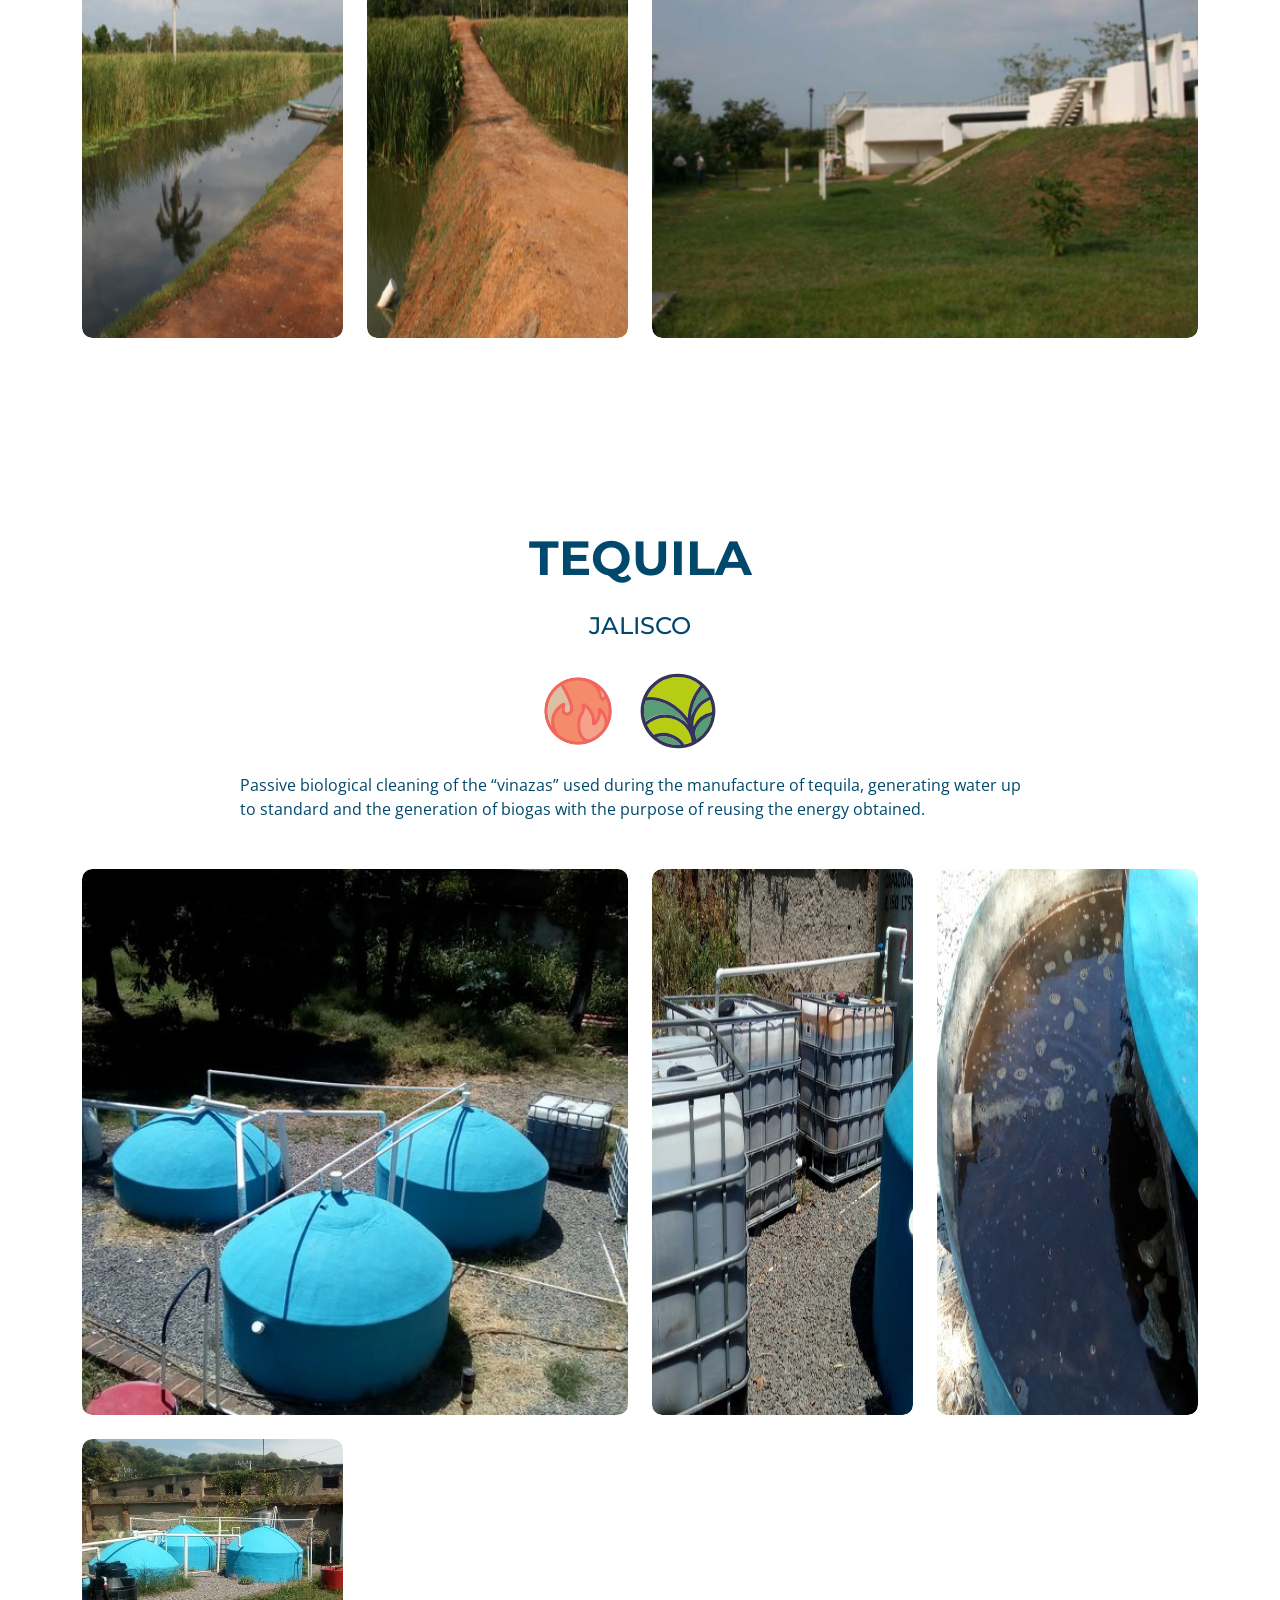
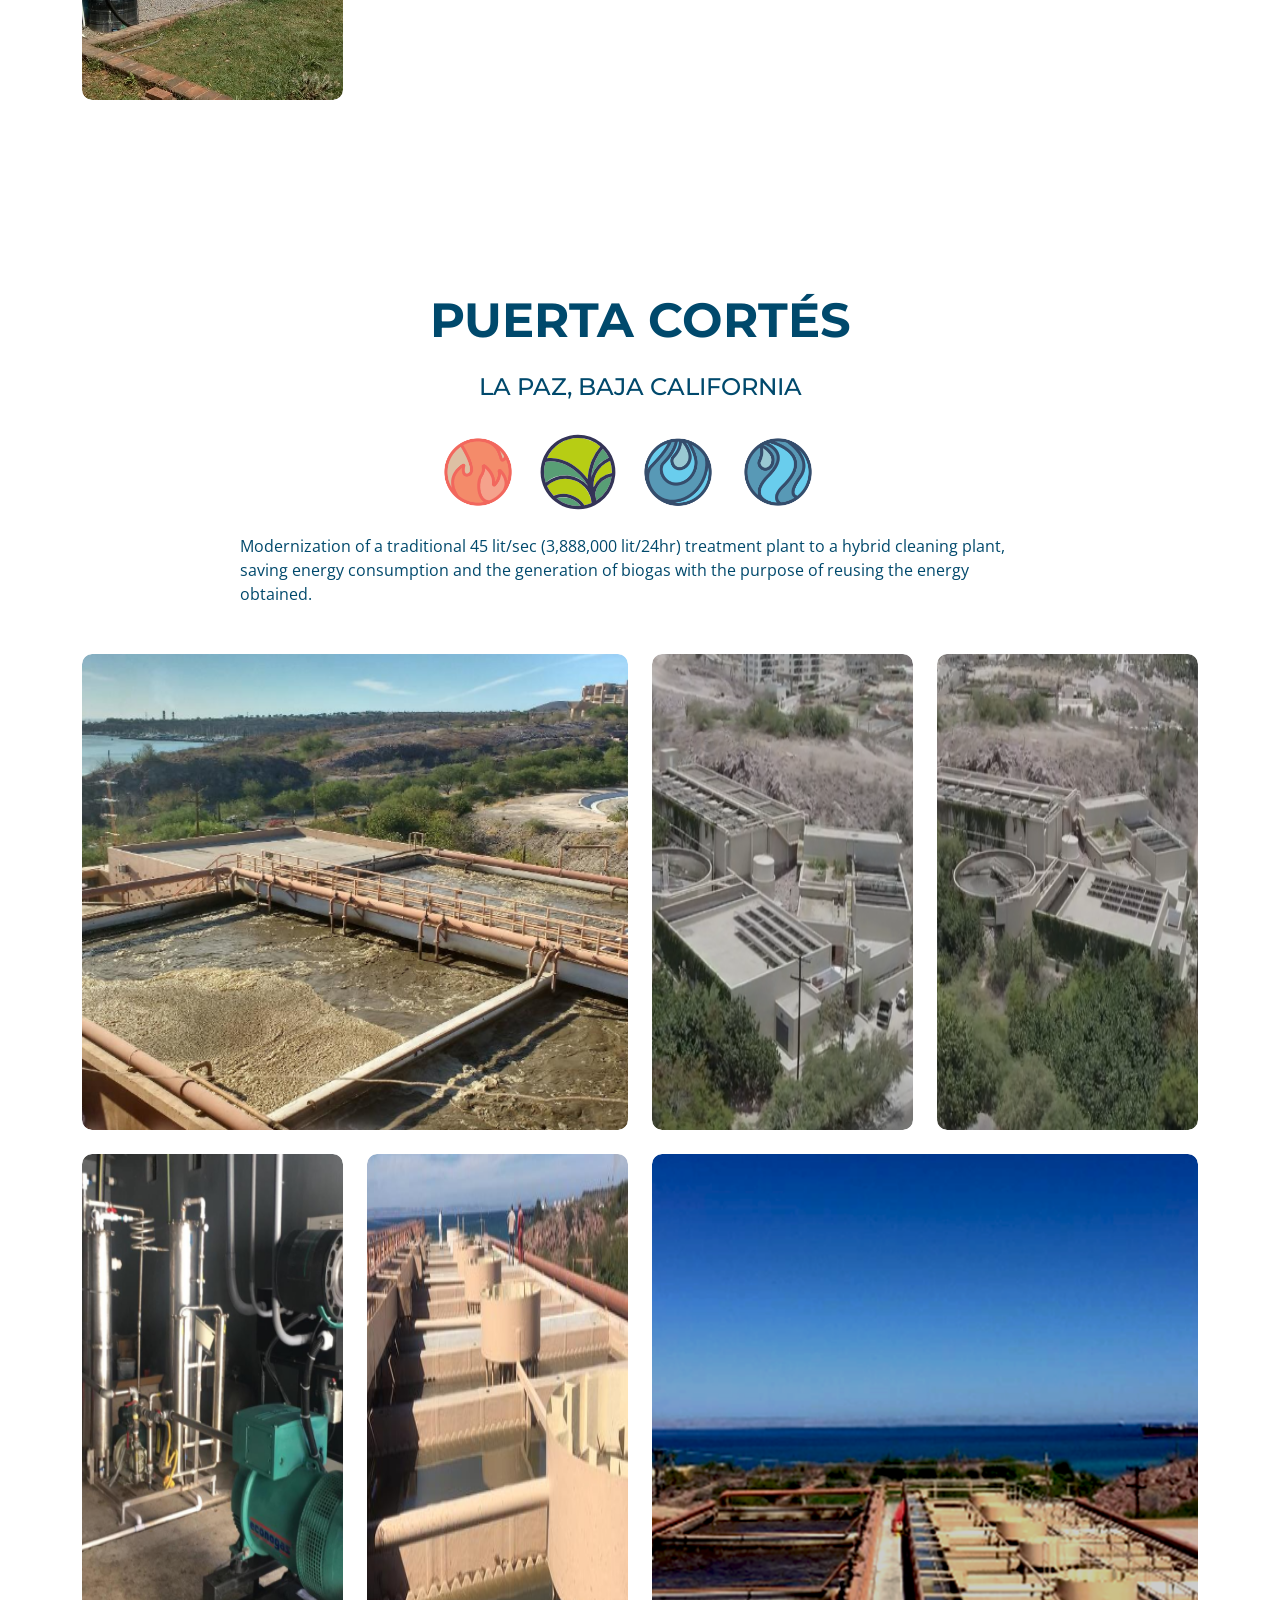
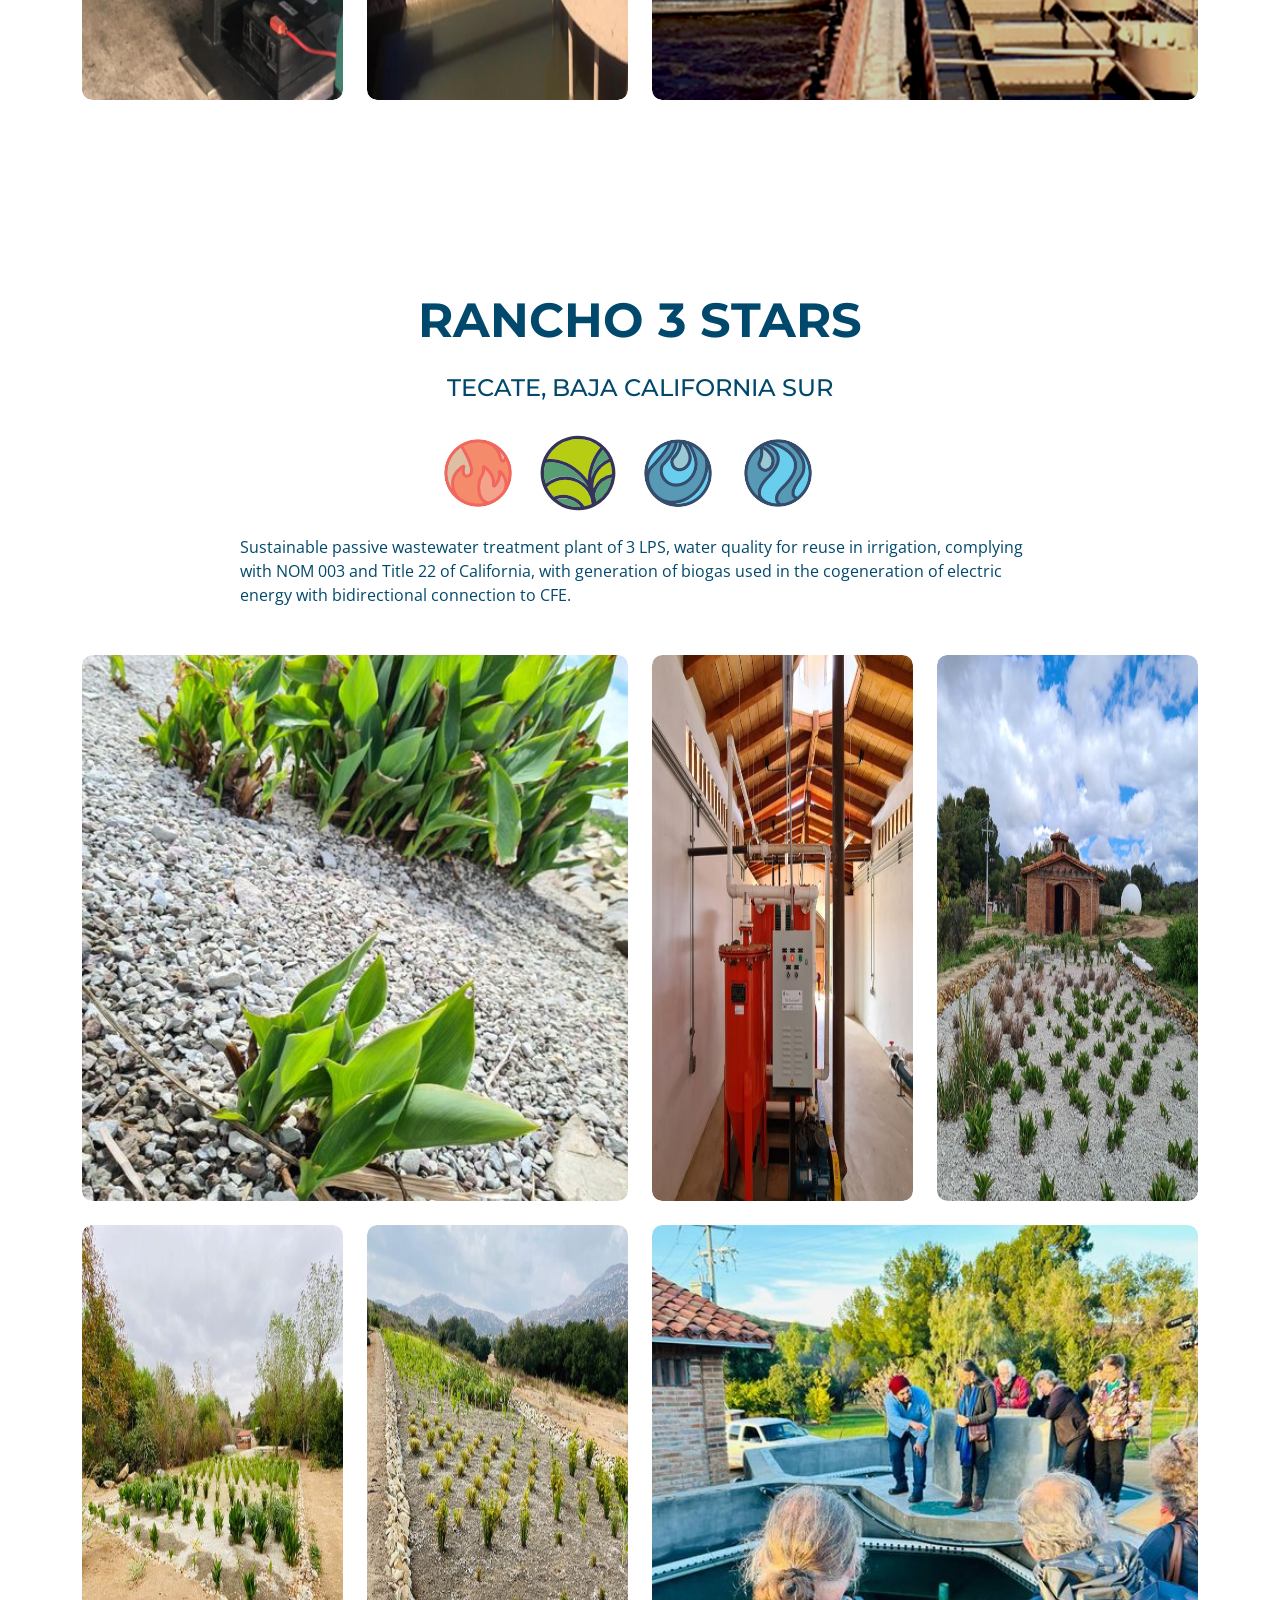
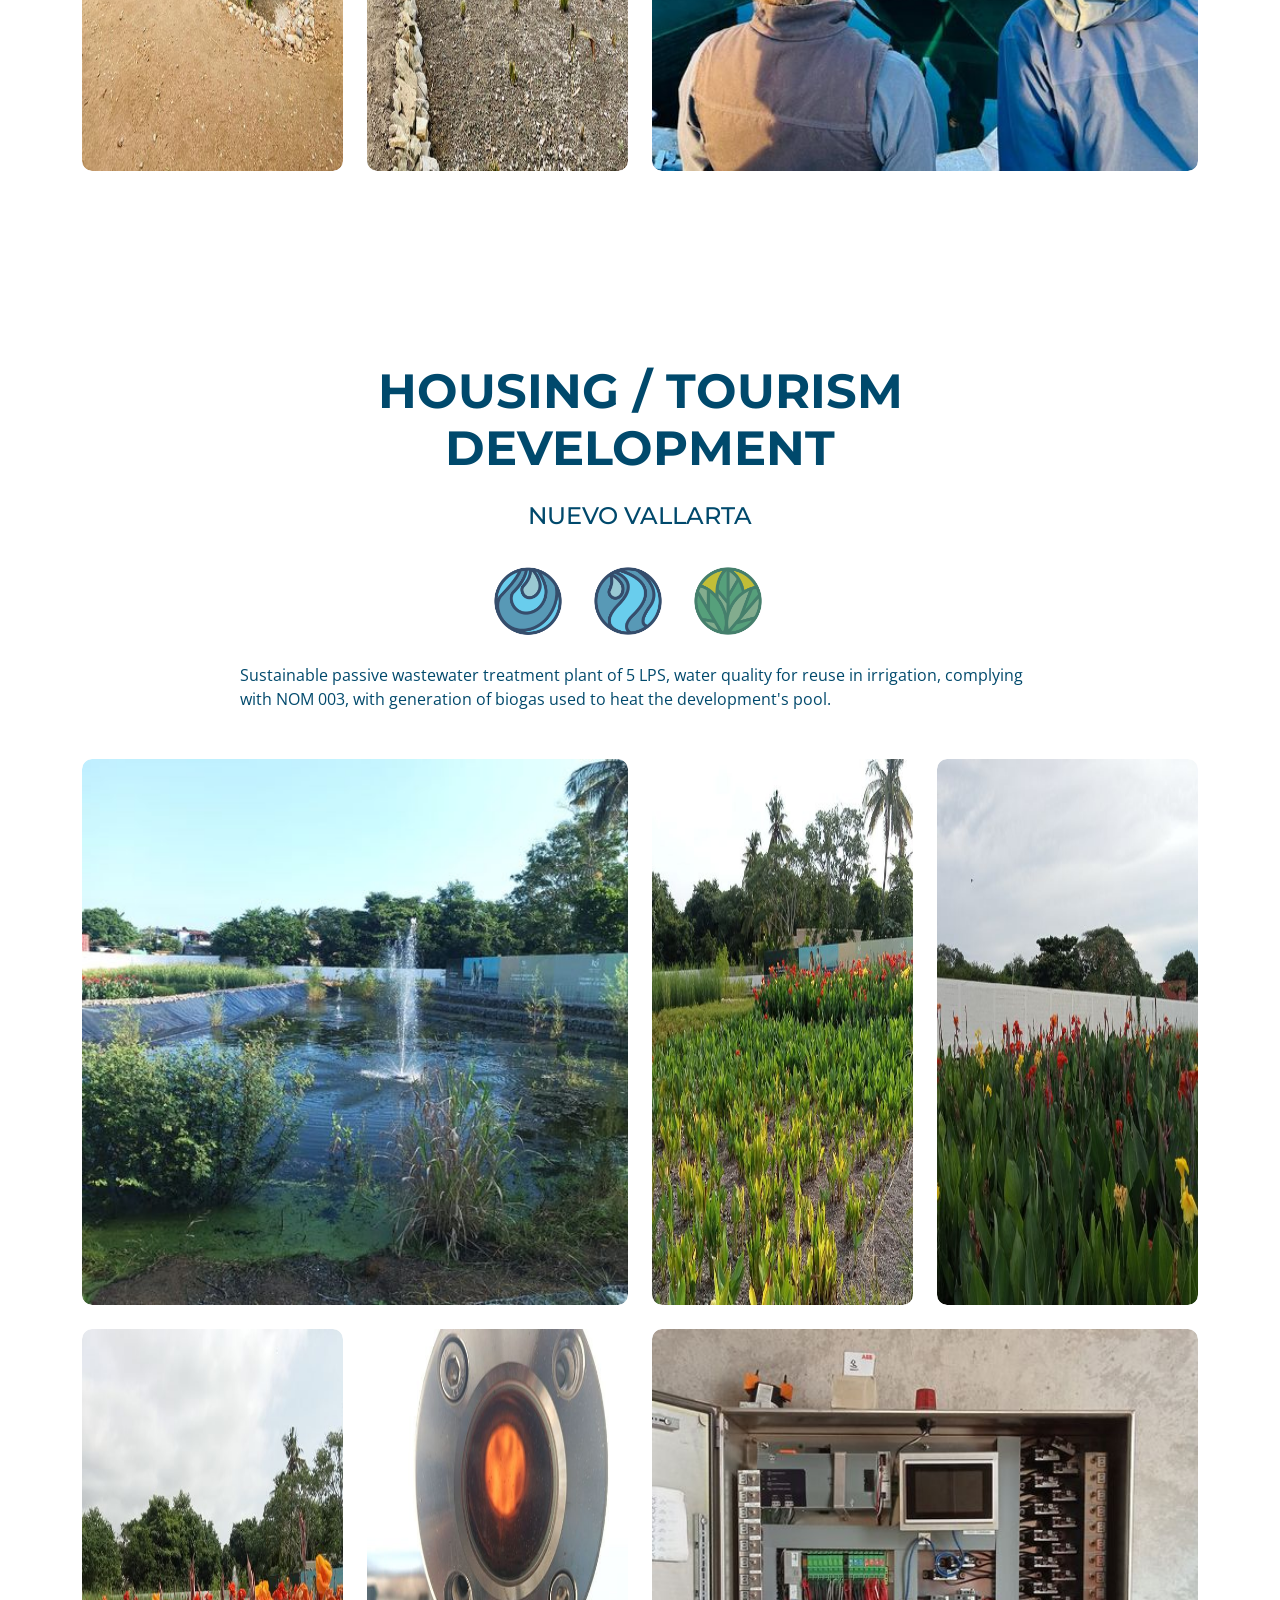
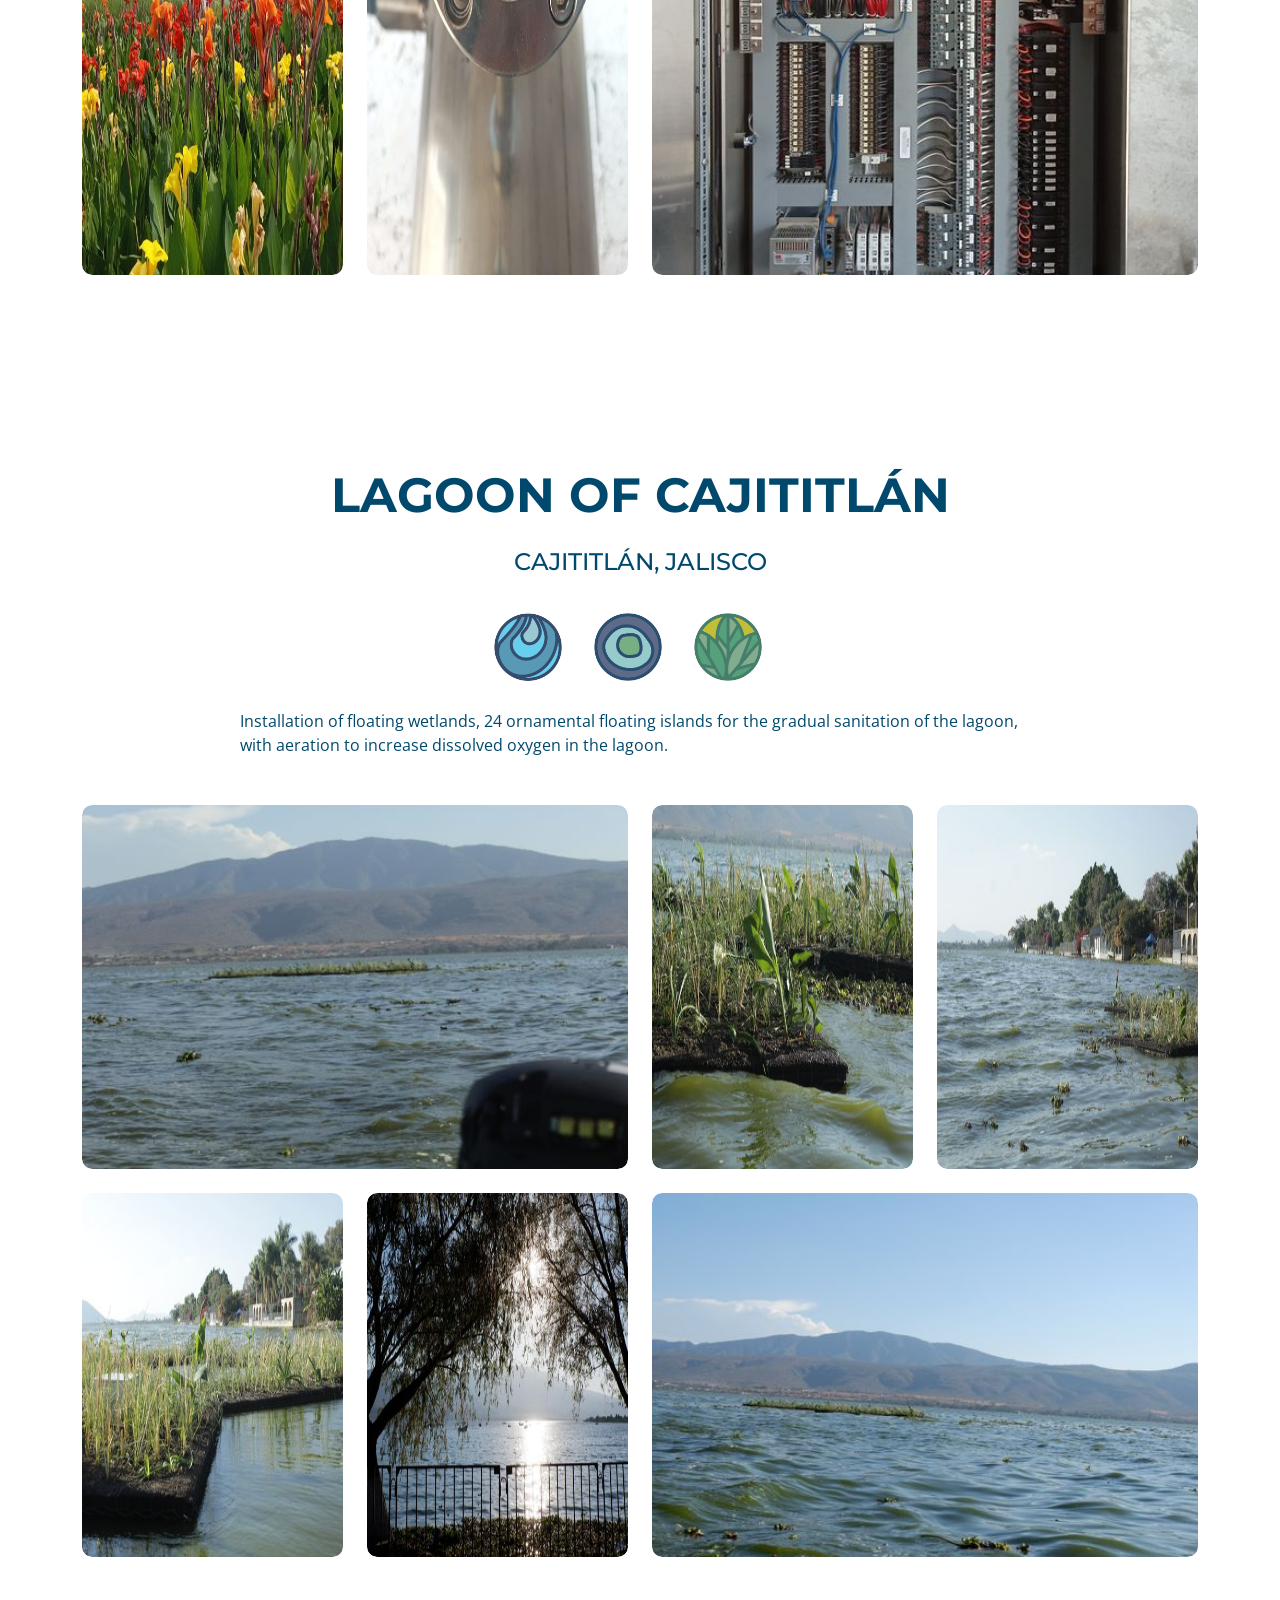
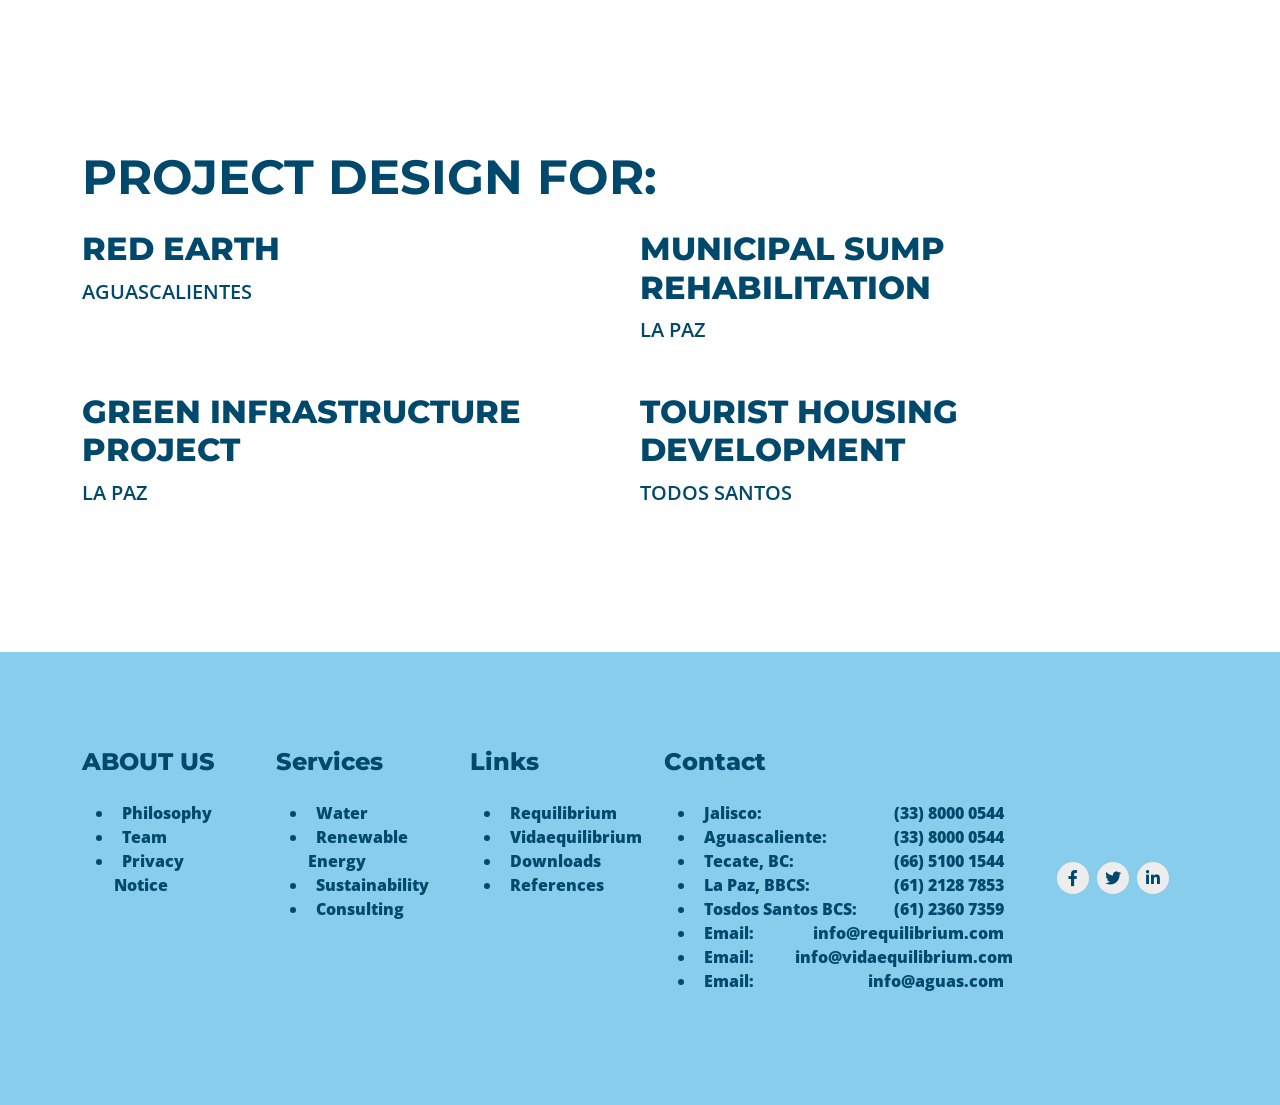
<file: en/proyectos.html>
<!DOCTYPE html>
<html lang="en">

    <head>
        <meta charset="utf-8">
        <title>Alpha Agua Sustentable</title>
        <meta content="width=device-width, initial-scale=1.0" name="viewport">
        <meta content="" name="keywords">
        <meta content="" name="description">
        <link rel="icon" type="image/png" sizes="96x96" href="../images/favicon.ico">

        <!-- Google Web Fonts -->
        <link rel="preconnect" href="https://fonts.googleapis.com">
        <link rel="preconnect" href="https://fonts.gstatic.com" crossorigin>
        <link href="https://fonts.googleapis.com/css2?family=Montserrat:ital,wght@0,100..900;1,100..900&family=Open+Sans:ital,wdth,wght@0,75..100,300..800;1,75..100,300..800&display=swap" rel="stylesheet"> 

        <!-- Icon Font Stylesheet -->
        <link rel="stylesheet" href="https://use.fontawesome.com/releases/v5.15.4/css/all.css"/>
        <link href="https://cdn.jsdelivr.net/npm/bootstrap-icons@1.4.1/font/bootstrap-icons.css" rel="stylesheet">

        <!-- Libraries Stylesheet -->
        <link href="../lib/animate/animate.min.css" rel="stylesheet">
        <link href="../lib/lightbox/css/lightbox.min.css" rel="stylesheet">
        <link href="../lib/owlcarousel/assets/owl.carousel.min.css" rel="stylesheet">


        <!-- Customized Bootstrap Stylesheet -->
        <link href="../css/bootstrap.min.css" rel="stylesheet">

        <!-- Template Stylesheet -->
        <link href="../css/style.css" rel="stylesheet">
    </head>

    <body>

        <!-- Spinner Start -->
        <div id="spinner" class="show bg-white position-fixed translate-middle w-100 vh-100 top-50 start-50 d-flex align-items-center justify-content-center">
            <div class="spinner-border text-primary" style="width: 3rem; height: 3rem;" role="status">
                <span class="sr-only">Loading...</span>
            </div>
        </div>
        <!-- Spinner End -->

        <!-- Navbar & Hero Start -->
        <div style="height:12px;width:100%;background: #00496C;"></div>
        <div class="container-fluid nav-bar sticky-top px-4 py-2 py-lg-0">

            <nav class="navbar navbar-expand-lg navbar-light">
                <a href="" class="navbar-brand p-0">
                    <!--<h1 class="display-6 text-dark"><i class="fas fa-swimmer text-primary me-3"></i></h1>-->
                     <img src="../images/Logoagua.png" alt="Logo">
                </a>
                <button class="navbar-toggler" type="button" data-bs-toggle="collapse" data-bs-target="#navbarCollapse">
                    <span class="fa fa-bars"></span>
                </button>
                <div class="collapse navbar-collapse" id="navbarCollapse">
                    <div class="navbar-nav mx-auto py-0" >
                        <a href="index.html" class="nav-item nav-link">Home</a>
                        <a href="nosotros.html" class="nav-item nav-link">About us</a>
                        <a href="servicios.html" class="nav-item nav-link">Services</a>
                        <a href="proyectos.html" class="nav-item nav-link active">Projects</a>
                        <a href="enlaces.html" class="nav-item nav-link">Links</a>
                        <a href="productos.html" class="nav-item nav-link">Products</a>
                        <a href="contacto.html" class="nav-item nav-link">Contact</a>
                    </div>
                    <div class="team-icon d-none d-xl-flex justify-content-center me-3">
                        <a href="https://www.facebook.com/Requilibrium.Group" class="btn btn-square btn-light rounded-circle mx-1" target="_blank"><i class="fab fa-facebook-f" style="color:#00496c;"></i></a>
                        <a href="https://x.com/GRequilibrium" class="btn btn-square btn-light rounded-circle mx-1"  target="_blank"><i class="fab fa-twitter" style="color:#00496c;"></i></a>
                        <a class="btn btn-square btn-light rounded-circle mx-1" href=""><i class="fab fa-instagram" style="color:#00496c;"></i></a>
                        <a href="https://www.linkedin.com/company/grupo-requilibrium/" class="btn btn-square btn-light rounded-circle mx-1"  target="_blank"><i class="fab fa-linkedin-in" style="color:#00496c;"></i></a>
                    </div>
                </div>
                <div id="top-bar" class="4-colored-bar">
                    <div class="top-bar-light-blue"></div>
                    <div class="top-bar-dark-blue"></div>
                    <div class="top-bar-lemon-green"></div>
                    <div class="top-bar-dark-green"></div>
                </div>
                <div id="lang-bar">
                    <div class="lang-bar-selector">
                        <a href="../proyectos.html">ES</a> / ENG
                    </div>
                </div>
            </nav>
        </div>
        <!-- Navbar & Hero End -->

        <!-- Carousel Start -->
        <div class="header-carousel owl-carousel">
            <div class="header-carousel-item">
                <img src="../images/proyectos1.png" class="img-fluid w-100" alt="Image">
                <div class="carousel-caption">
                    <div class="container align-items-center py-4">
                        <div class="row g-5 align-items-center">
                            <div class="col-xl-7 fadeInDown animated" data-animation="fadeInLeft" data-delay="1s" style="animation-delay: 1s;">
                                <div class="text-start">
                                    <!--<h4 class="text-primary text-uppercase fw-bold mb-4">Welcome To WaterLand</h4>-->
                                    <p class="display-4 text-uppercase text-white mb-4">SUCCESS STORIES</p>
                                   
                                    <p class="mb-4 fs-5" style="text-align: justify;">We have had the great satisfaction of supporting multiple companies, organizations and clients to meet their goals and projects. Learn about some of the success stories in which we participate. <br><br>
                                    </p>
                                </div>
                            </div>
                            <!--<div class="col-xl-5 fadeInRight animated" data-animation="fadeInRight" data-delay="1s" style="animation-delay: 1s;">
                                <div class="ticket-form p-5" style="background: transparent;">
                                    <h2 class="text-white text-uppercase mb-4" style="font-size: 40px;font-weight: 800;">¡RE-USA EL AGUA!</h2>
                                </div>
                            </div> -->
                        </div>
                    </div>
                </div>
            </div>
        </div>

       <!-- Gallery Start -->
        <div class="container-fluid gallery py-5">
            <div class="container py-5">
                <div class="text-center mx-auto pb-5 wow fadeInUp" data-wow-delay="0.2s" style="max-width: 800px;">
                    <h1 class="display-5 mb-4" style="color:#00496c;">CHIVAS/AKRON STADIUM</h1>
                    <h4 class=""  style="color:#00496c;">GUADALAJARA, JALISCO</h4>
                    <br>
                    <div style="position: relative;">
                        <div class="row" style="left: 50%;transform: translate(-50%);position: relative;width: fit-content;">
                        <img src="../images/ip1.png" style="width:100px">
                        <img src="../images/ip2.svg" style="width:100px">
                        <img src="../images/ip3.png" style="width:100px">
                    </div>
                    </div>
                    <br>
                    <p class="mb-0"  style="color:#00496c;text-align: left;">The stadium will be certified for the 2026 World Cup, for which Grupo Requilibrium will carry out an update to the process.
                    </p>
                </div>
                <div class="row g-4">
                    <div class="col-md-6 wow fadeInUp" data-wow-delay="0.2s">
                        <div class="gallery-item">
                            <img src="../images/g1.png" class="img-fluid rounded w-100 h-100" alt="">
                            <div class="search-icon">
                                <a href="../images/g1.png" class="btn btn-light btn-lg-square rounded-circle" data-lightbox="Gallery-1"><i class="fas fa-search-plus"></i></a>
                            </div>
                        </div>
                    </div>
                    <div class="col-md-3 wow fadeInUp" data-wow-delay="0.4s">
                        <div class="gallery-item">
                            <img src="../images/g2.png" class="img-fluid rounded w-100 h-100" alt="">
                            <div class="search-icon">
                                <a href="../images/g2.png" class="btn btn-light btn-lg-square rounded-circle" data-lightbox="Gallery-2"><i class="fas fa-search-plus"></i></a>
                            </div>
                        </div>
                    </div>
                    <div class="col-md-3 wow fadeInUp" data-wow-delay="0.6s">
                        <div class="gallery-item">
                            <img src="../images/g3.png" class="img-fluid rounded w-100 h-100" alt="">
                            <div class="search-icon">
                                <a href="../images/g3.png" class="btn btn-light btn-lg-square rounded-circle" data-lightbox="Gallery-3"><i class="fas fa-search-plus"></i></a>
                            </div>
                        </div>
                    </div>
                    <div class="col-md-3 wow fadeInUp" data-wow-delay="0.2s">
                        <div class="gallery-item">
                            <img src="../images/g4.png" class="img-fluid rounded w-100 h-100" alt="">
                            <div class="search-icon">
                                <a href="../images/g4.png" class="btn btn-light btn-lg-square rounded-circle" data-lightbox="Gallery-4"><i class="fas fa-search-plus"></i></a>
                            </div>
                        </div>
                    </div>
                    <div class="col-md-3 wow fadeInUp" data-wow-delay="0.4s">
                        <div class="gallery-item">
                            <img src="../images/g5.png" class="img-fluid rounded w-100 h-100" alt="">
                            <div class="search-icon">
                                <a href="../images/g5.png" class="btn btn-light btn-lg-square rounded-circle" data-lightbox="Gallery-5"><i class="fas fa-search-plus"></i></a>
                            </div>
                        </div>
                    </div>
                    <div class="col-md-6 wow fadeInUp" data-wow-delay="0.6s">
                        <div class="gallery-item">
                            <img src="../images/g6.png" class="img-fluid rounded w-100 h-100" alt="">
                            <div class="search-icon">
                                <a href="../images/g6.png" class="btn btn-light btn-lg-square rounded-circle" data-lightbox="Gallery-6"><i class="fas fa-search-plus"></i></a>
                            </div>
                        </div>
                    </div>
                    <div class="col-md-6 wow fadeInUp" data-wow-delay="0.6s">
                        <div class="gallery-item">
                            <img src="../images/g7.png" class="img-fluid rounded w-100 h-100" alt="">
                            <div class="search-icon">
                                <a href="../images/g7.png" class="btn btn-light btn-lg-square rounded-circle" data-lightbox="Gallery-6"><i class="fas fa-search-plus"></i></a>
                            </div>
                        </div>
                    </div>
                </div>
            </div>
        </div>

        <div class="container-fluid gallery py-5">
            <div class="container py-5">
                <div class="text-center mx-auto pb-5 wow fadeInUp" data-wow-delay="0.2s" style="max-width: 800px;">
                    <h1 class="display-5 mb-4" style="color:#00496c;">INTEL</h1>
                    <h4 class=""  style="color:#00496c;">GUADALAJARA, JALISCO</h4>
                    <br>
                    <div style="position: relative;">
                        <div class="row" style="left: 50%;transform: translate(-50%);position: relative;width: fit-content;">
                        <img src="../images/ip4.png" style="width:100px">
                        <img src="../images/ip5.png" style="width:100px">
                        <img src="../images/ip6.png" style="width:100px">
                    </div>
                    </div>
                    <br>
                    <p class="mb-0"  style="color:#00496c;text-align: left;">Passive sewage treatment plant combined with technified wetlands transforming water into reusable water for irrigation.
                    </p>
                </div>
                <div class="row g-4">
                    <div class="col-md-6 wow fadeInUp" data-wow-delay="0.2s">
                        <div class="gallery-item">
                            <img src="../images/in1.png" class="img-fluid rounded w-100 h-100" alt="">
                            <div class="search-icon">
                                <a href="../images/in1.png" class="btn btn-light btn-lg-square rounded-circle" data-lightbox="Gallery-1"><i class="fas fa-search-plus"></i></a>
                            </div>
                        </div>
                    </div>
                    <div class="col-md-3 wow fadeInUp" data-wow-delay="0.4s">
                        <div class="gallery-item">
                            <img src="../images/int2.png" class="img-fluid rounded w-100 h-100" alt="">
                            <div class="search-icon">
                                <a href="../images/int2.png" class="btn btn-light btn-lg-square rounded-circle" data-lightbox="Gallery-2"><i class="fas fa-search-plus"></i></a>
                            </div>
                        </div>
                    </div>
                    <div class="col-md-3 wow fadeInUp" data-wow-delay="0.6s">
                        <div class="gallery-item">
                            <img src="../images/int3.png" class="img-fluid rounded w-100 h-100" alt="">
                            <div class="search-icon">
                                <a href="../images/int3.png" class="btn btn-light btn-lg-square rounded-circle" data-lightbox="Gallery-3"><i class="fas fa-search-plus"></i></a>
                            </div>
                        </div>
                    </div>
                    <div class="col-md-3 wow fadeInUp" data-wow-delay="0.2s">
                        <div class="gallery-item">
                            <img src="../images/int4.png" class="img-fluid rounded w-100 h-100" alt="">
                            <div class="search-icon">
                                <a href="../images/int4.png" class="btn btn-light btn-lg-square rounded-circle" data-lightbox="Gallery-4"><i class="fas fa-search-plus"></i></a>
                            </div>
                        </div>
                    </div>
                    <div class="col-md-3 wow fadeInUp" data-wow-delay="0.4s">
                        <div class="gallery-item">
                            <img src="../images/int5.png" class="img-fluid rounded w-100 h-100" alt="">
                            <div class="search-icon">
                                <a href="../images/int5.png" class="btn btn-light btn-lg-square rounded-circle" data-lightbox="Gallery-5"><i class="fas fa-search-plus"></i></a>
                            </div>
                        </div>
                    </div>
                    <div class="col-md-6 wow fadeInUp" data-wow-delay="0.6s">
                        <div class="gallery-item">
                            <img src="../images/int6.png" class="img-fluid rounded w-100 h-100" alt="">
                            <div class="search-icon">
                                <a href="../images/int6.png" class="btn btn-light btn-lg-square rounded-circle" data-lightbox="Gallery-6"><i class="fas fa-search-plus"></i></a>
                            </div>
                        </div>
                    </div>
                  
                </div>
            </div>
        </div>
        <div class="container-fluid gallery py-5">
            <div class="container py-5">
                <div class="text-center mx-auto pb-5 wow fadeInUp" data-wow-delay="0.2s" style="max-width: 800px;">
                    <h1 class="display-5 mb-4" style="color:#00496c;">MACULTEPEC</h1>
                    <h4 class=""  style="color:#00496c;">TABASCO</h4>
                    <br>
                    <div style="position: relative;">
                        <div class="row" style="left: 50%;transform: translate(-50%);position: relative;width: fit-content;">
                        <img src="../images/ip4.png" style="width:100px">
                        <img src="../images/ip5.png" style="width:100px">
                        <img src="../images/ip6.png" style="width:100px">
                    </div>
                    </div>
                    <br>
                    <p class="mb-0"  style="color:#00496c;text-align: left;">Sanitation of 125 lit/sec (10,800,000 lit/24hr) of sewage in a municipality of approximately 60 thousand people, completely passive, without energy use.<br><br>The plant naturally generates a biosphere with an infinite number of flora and fauna finding their natural habitat.
                    </p>
                </div>
                <div class="row g-4">
                    <div class="col-md-6 wow fadeInUp" data-wow-delay="0.2s">
                        <div class="gallery-item">
                            <img src="../images/m1.png" class="img-fluid rounded w-100 h-100" alt="">
                            <div class="search-icon">
                                <a href="../images/m1.png" class="btn btn-light btn-lg-square rounded-circle" data-lightbox="Gallery-1"><i class="fas fa-search-plus"></i></a>
                            </div>
                        </div>
                    </div>
                    <div class="col-md-3 wow fadeInUp" data-wow-delay="0.4s">
                        <div class="gallery-item">
                            <img src="../images/m2.png" class="img-fluid rounded w-100 h-100" alt="">
                            <div class="search-icon">
                                <a href="../images/m2.png" class="btn btn-light btn-lg-square rounded-circle" data-lightbox="Gallery-2"><i class="fas fa-search-plus"></i></a>
                            </div>
                        </div>
                    </div>
                    <div class="col-md-3 wow fadeInUp" data-wow-delay="0.6s">
                        <div class="gallery-item">
                            <img src="../images/m3.png" class="img-fluid rounded w-100 h-100" alt="">
                            <div class="search-icon">
                                <a href="../images/m3.png" class="btn btn-light btn-lg-square rounded-circle" data-lightbox="Gallery-3"><i class="fas fa-search-plus"></i></a>
                            </div>
                        </div>
                    </div>
                    <div class="col-md-3 wow fadeInUp" data-wow-delay="0.2s">
                        <div class="gallery-item">
                            <img src="../images/m4.png" class="img-fluid rounded w-100 h-100" alt="">
                            <div class="search-icon">
                                <a href="../images/m4.png" class="btn btn-light btn-lg-square rounded-circle" data-lightbox="Gallery-4"><i class="fas fa-search-plus"></i></a>
                            </div>
                        </div>
                    </div>
                    <div class="col-md-3 wow fadeInUp" data-wow-delay="0.4s">
                        <div class="gallery-item">
                            <img src="../images/m5.png" class="img-fluid rounded w-100 h-100" alt="">
                            <div class="search-icon">
                                <a href="../images/m5.png" class="btn btn-light btn-lg-square rounded-circle" data-lightbox="Gallery-5"><i class="fas fa-search-plus"></i></a>
                            </div>
                        </div>
                    </div>
                    <div class="col-md-6 wow fadeInUp" data-wow-delay="0.6s">
                        <div class="gallery-item">
                            <img src="../images/m6.png" class="img-fluid rounded w-100 h-100" alt="">
                            <div class="search-icon">
                                <a href="../images/m6.png" class="btn btn-light btn-lg-square rounded-circle" data-lightbox="Gallery-6"><i class="fas fa-search-plus"></i></a>
                            </div>
                        </div>
                    </div>
                  
                </div>
            </div>
        </div>

        <div class="container-fluid gallery py-5">
            <div class="container py-5">
                <div class="text-center mx-auto pb-5 wow fadeInUp" data-wow-delay="0.2s" style="max-width: 800px;">
                    <h1 class="display-5 mb-4" style="color:#00496c;">TEQUILA</h1>
                    <h4 class=""  style="color:#00496c;">JALISCO</h4>
                    <br>
                    <div style="position: relative;">
                        <div class="row" style="left: 50%;transform: translate(-50%);position: relative;width: fit-content;">
                        <img src="../images/ip7.png" style="width:100px">
                        <img src="../images/ip8.svg" style="width:100px">
                        
                    </div>
                    </div>
                    <br>
                    <p class="mb-0"  style="color:#00496c;text-align: left;">Passive biological cleaning of the “vinazas” used during the manufacture of tequila, generating water up to standard and the generation of biogas with the purpose of reusing the energy obtained.
                    </p>
                </div>
                <div class="row g-4">
                    <div class="col-md-6 wow fadeInUp" data-wow-delay="0.2s">
                        <div class="gallery-item">
                            <img src="../images/t1.jpeg" class="img-fluid rounded w-100 h-100" alt="">
                            <div class="search-icon">
                                <a href="../images/t1.jpeg" class="btn btn-light btn-lg-square rounded-circle" data-lightbox="Gallery-1"><i class="fas fa-search-plus"></i></a>
                            </div>
                        </div>
                    </div>
                    <div class="col-md-3 wow fadeInUp" data-wow-delay="0.4s">
                        <div class="gallery-item">
                            <img src="../images/t2.jpeg" class="img-fluid rounded w-100 h-100" alt="">
                            <div class="search-icon">
                                <a href="../images/t2.jpeg" class="btn btn-light btn-lg-square rounded-circle" data-lightbox="Gallery-2"><i class="fas fa-search-plus"></i></a>
                            </div>
                        </div>
                    </div>
                    <div class="col-md-3 wow fadeInUp" data-wow-delay="0.6s">
                        <div class="gallery-item">
                            <img src="../images/t3.jpeg" class="img-fluid rounded w-100 h-100" alt="">
                            <div class="search-icon">
                                <a href="../images/t3.jpeg" class="btn btn-light btn-lg-square rounded-circle" data-lightbox="Gallery-3"><i class="fas fa-search-plus"></i></a>
                            </div>
                        </div>
                    </div>
                    <div class="col-md-3 wow fadeInUp" data-wow-delay="0.2s">
                        <div class="gallery-item">
                            <img src="../images/t4.jpeg" class="img-fluid rounded w-100 h-100" alt="">
                            <div class="search-icon">
                                <a href="../images/t4.jpeg" class="btn btn-light btn-lg-square rounded-circle" data-lightbox="Gallery-4"><i class="fas fa-search-plus"></i></a>
                            </div>
                        </div>
                    </div>
                   
                  
                </div>
            </div>
        </div>

        <div class="container-fluid gallery py-5">
            <div class="container py-5">
                <div class="text-center mx-auto pb-5 wow fadeInUp" data-wow-delay="0.2s" style="max-width: 800px;">
                    <h1 class="display-5 mb-4" style="color:#00496c;">PUERTA CORTÉS</h1>
                    <h4 class=""  style="color:#00496c;">LA PAZ, BAJA CALIFORNIA</h4>
                    <br>
                    <div style="position: relative;">
                        <div class="row" style="left: 50%;transform: translate(-50%);position: relative;width: fit-content;">
                        <img src="../images/ip7.png" style="width:100px">
                        <img src="../images/ip8.svg" style="width:100px">
                        <img src="../images/ip4.png" style="width:100px">
                        <img src="../images/ip5.png" style="width:100px"> 
                    </div>
                    </div>
                    <br>
                    <p class="mb-0"  style="color:#00496c;text-align: left;">Modernization of a traditional 45 lit/sec (3,888,000 lit/24hr) treatment plant to a hybrid cleaning plant, saving energy consumption and the generation of biogas with the purpose of reusing the energy obtained.
                    </p>
                </div>
                <div class="row g-4">
                    <div class="col-md-6 wow fadeInUp" data-wow-delay="0.2s">
                        <div class="gallery-item">
                            <img src="../images/p1.png" class="img-fluid rounded w-100 h-100" alt="">
                            <div class="search-icon">
                                <a href="../images/p1.png" class="btn btn-light btn-lg-square rounded-circle" data-lightbox="Gallery-1"><i class="fas fa-search-plus"></i></a>
                            </div>
                        </div>
                    </div>
                    <div class="col-md-3 wow fadeInUp" data-wow-delay="0.4s">
                        <div class="gallery-item">
                            <img src="../images/p2.png" class="img-fluid rounded w-100 h-100" alt="">
                            <div class="search-icon">
                                <a href="../images/p2.png" class="btn btn-light btn-lg-square rounded-circle" data-lightbox="Gallery-2"><i class="fas fa-search-plus"></i></a>
                            </div>
                        </div>
                    </div>
                    <div class="col-md-3 wow fadeInUp" data-wow-delay="0.6s">
                        <div class="gallery-item">
                            <img src="../images/p3.png" class="img-fluid rounded w-100 h-100" alt="">
                            <div class="search-icon">
                                <a href="../images/p3.png" class="btn btn-light btn-lg-square rounded-circle" data-lightbox="Gallery-3"><i class="fas fa-search-plus"></i></a>
                            </div>
                        </div>
                    </div>
                    <div class="col-md-3 wow fadeInUp" data-wow-delay="0.2s">
                        <div class="gallery-item">
                            <img src="../images/p4.png" class="img-fluid rounded w-100 h-100" alt="">
                            <div class="search-icon">
                                <a href="../images/p4.png" class="btn btn-light btn-lg-square rounded-circle" data-lightbox="Gallery-4"><i class="fas fa-search-plus"></i></a>
                            </div>
                        </div>
                    </div>
                    <div class="col-md-3 wow fadeInUp" data-wow-delay="0.4s">
                        <div class="gallery-item">
                            <img src="../images/p7.png" class="img-fluid rounded w-100 h-100" alt="">
                            <div class="search-icon">
                                <a href="../images/p7.png" class="btn btn-light btn-lg-square rounded-circle" data-lightbox="Gallery-5"><i class="fas fa-search-plus"></i></a>
                            </div>
                        </div>
                    </div>
                    <div class="col-md-6 wow fadeInUp" data-wow-delay="0.6s">
                        <div class="gallery-item">
                            <img src="../images/p6.png" class="img-fluid rounded w-100 h-100" alt="">
                            <div class="search-icon">
                                <a href="../images/p6.png" class="btn btn-light btn-lg-square rounded-circle" data-lightbox="Gallery-6"><i class="fas fa-search-plus"></i></a>
                            </div>
                        </div>
                    </div>
                  
                </div>
            </div>
        </div>

        <div class="container-fluid gallery py-5">
            <div class="container py-5">
                <div class="text-center mx-auto pb-5 wow fadeInUp" data-wow-delay="0.2s" style="max-width: 800px;">
                    <h1 class="display-5 mb-4" style="color:#00496c;">RANCHO 3 STARS</h1>
                    <h4 class=""  style="color:#00496c;">TECATE, BAJA CALIFORNIA SUR</h4>
                    <br>
                    <div style="position: relative;">
                        <div class="row" style="left: 50%;transform: translate(-50%);position: relative;width: fit-content;">
                        <img src="../images/ip7.png" style="width:100px">
                        <img src="../images/ip8.svg" style="width:100px">
                        <img src="../images/ip4.png" style="width:100px">
                        <img src="../images/ip5.png" style="width:100px"> 
                    </div>
                    </div>
                    <br>
                    <p class="mb-0"  style="color:#00496c;text-align: left;">Sustainable passive wastewater treatment plant of 3 LPS, water quality for reuse in irrigation, complying with NOM 003 and Title 22 of California, with generation of biogas used in the cogeneration of electric energy with bidirectional connection to CFE.
                    </p>
                </div>
                <div class="row g-4">
                    <div class="col-md-6 wow fadeInUp" data-wow-delay="0.2s">
                        <div class="gallery-item">
                            <img src="../images/r1.jpeg" class="img-fluid rounded w-100 h-100" alt="">
                            <div class="search-icon">
                                <a href="../images/r1.jpeg" class="btn btn-light btn-lg-square rounded-circle" data-lightbox="Gallery-1"><i class="fas fa-search-plus"></i></a>
                            </div>
                        </div>
                    </div>
                    <div class="col-md-3 wow fadeInUp" data-wow-delay="0.4s">
                        <div class="gallery-item">
                            <img src="../images/r2.jpeg" class="img-fluid rounded w-100 h-100" alt="">
                            <div class="search-icon">
                                <a href="../images/r2.jpeg" class="btn btn-light btn-lg-square rounded-circle" data-lightbox="Gallery-2"><i class="fas fa-search-plus"></i></a>
                            </div>
                        </div>
                    </div>
                    <div class="col-md-3 wow fadeInUp" data-wow-delay="0.6s">
                        <div class="gallery-item">
                            <img src="../images/r3.jpeg" class="img-fluid rounded w-100 h-100" alt="">
                            <div class="search-icon">
                                <a href="../images/r3.jpeg" class="btn btn-light btn-lg-square rounded-circle" data-lightbox="Gallery-3"><i class="fas fa-search-plus"></i></a>
                            </div>
                        </div>
                    </div>
                    <div class="col-md-3 wow fadeInUp" data-wow-delay="0.2s">
                        <div class="gallery-item">
                            <img src="../images/r4.jpeg" class="img-fluid rounded w-100 h-100" alt="">
                            <div class="search-icon">
                                <a href="../images/r4.jpeg" class="btn btn-light btn-lg-square rounded-circle" data-lightbox="Gallery-4"><i class="fas fa-search-plus"></i></a>
                            </div>
                        </div>
                    </div>
                    <div class="col-md-3 wow fadeInUp" data-wow-delay="0.4s">
                        <div class="gallery-item">
                            <img src="../images/r5.jpeg" class="img-fluid rounded w-100 h-100" alt="">
                            <div class="search-icon">
                                <a href="../images/r5.jpeg" class="btn btn-light btn-lg-square rounded-circle" data-lightbox="Gallery-5"><i class="fas fa-search-plus"></i></a>
                            </div>
                        </div>
                    </div>
                    <div class="col-md-6 wow fadeInUp" data-wow-delay="0.6s">
                        <div class="gallery-item">
                            <img src="../images/r6.jpeg" class="img-fluid rounded w-100 h-100" alt="">
                            <div class="search-icon">
                                <a href="../images/r6.jpeg" class="btn btn-light btn-lg-square rounded-circle" data-lightbox="Gallery-6"><i class="fas fa-search-plus"></i></a>
                            </div>
                        </div>
                    </div>
                  
                </div>
            </div>
        </div>

        <div class="container-fluid gallery py-5">
            <div class="container py-5">
                <div class="text-center mx-auto pb-5 wow fadeInUp" data-wow-delay="0.2s" style="max-width: 800px;">
                    <h1 class="display-5 mb-4" style="color:#00496c;">HOUSING / TOURISM DEVELOPMENT</h1>
                    <h4 class=""  style="color:#00496c;">NUEVO VALLARTA</h4>
                    <br>
                    <div style="position: relative;">
                        <div class="row" style="left: 50%;transform: translate(-50%);position: relative;width: fit-content;">
                        
                        <img src="../images/ip4.png" style="width:100px">
                        <img src="../images/ip5.png" style="width:100px"> 
                        <img src="../images/ip6.png" style="width:100px"> 
                    </div>
                    </div>
                    <br>
                    <p class="mb-0"  style="color:#00496c;text-align: left;">Sustainable passive wastewater treatment plant of 5 LPS, water quality for reuse in irrigation, complying with NOM 003, with generation of biogas used to heat the development's pool.
                    </p>
                </div>
                <div class="row g-4">
                    <div class="col-md-6 wow fadeInUp" data-wow-delay="0.2s">
                        <div class="gallery-item">
                            <img src="../images/n1.jpeg" class="img-fluid rounded w-100 h-100" alt="">
                            <div class="search-icon">
                                <a href="../images/n1.jpeg" class="btn btn-light btn-lg-square rounded-circle" data-lightbox="Gallery-1"><i class="fas fa-search-plus"></i></a>
                            </div>
                        </div>
                    </div>
                    <div class="col-md-3 wow fadeInUp" data-wow-delay="0.4s">
                        <div class="gallery-item">
                            <img src="../images/n2.jpeg" class="img-fluid rounded w-100 h-100" alt="">
                            <div class="search-icon">
                                <a href="../images/n2.jpeg" class="btn btn-light btn-lg-square rounded-circle" data-lightbox="Gallery-2"><i class="fas fa-search-plus"></i></a>
                            </div>
                        </div>
                    </div>
                    <div class="col-md-3 wow fadeInUp" data-wow-delay="0.6s">
                        <div class="gallery-item">
                            <img src="../images/n3.jpeg" class="img-fluid rounded w-100 h-100" alt="">
                            <div class="search-icon">
                                <a href="../images/n3.jpeg" class="btn btn-light btn-lg-square rounded-circle" data-lightbox="Gallery-3"><i class="fas fa-search-plus"></i></a>
                            </div>
                        </div>
                    </div>
                    <div class="col-md-3 wow fadeInUp" data-wow-delay="0.2s">
                        <div class="gallery-item">
                            <img src="../images/n4.jpeg" class="img-fluid rounded w-100 h-100" alt="">
                            <div class="search-icon">
                                <a href="../images/n4.jpeg" class="btn btn-light btn-lg-square rounded-circle" data-lightbox="Gallery-4"><i class="fas fa-search-plus"></i></a>
                            </div>
                        </div>
                    </div>
                    <div class="col-md-3 wow fadeInUp" data-wow-delay="0.4s">
                        <div class="gallery-item">
                            <img src="../images/n5.jpeg" class="img-fluid rounded w-100 h-100" alt="">
                            <div class="search-icon">
                                <a href="../images/n5.jpeg" class="btn btn-light btn-lg-square rounded-circle" data-lightbox="Gallery-5"><i class="fas fa-search-plus"></i></a>
                            </div>
                        </div>
                    </div>
                    <div class="col-md-6 wow fadeInUp" data-wow-delay="0.6s">
                        <div class="gallery-item">
                            <img src="../images/n6.jpeg" class="img-fluid rounded w-100 h-100" alt="">
                            <div class="search-icon">
                                <a href="../images/n6.jpeg" class="btn btn-light btn-lg-square rounded-circle" data-lightbox="Gallery-6"><i class="fas fa-search-plus"></i></a>
                            </div>
                        </div>
                    </div>
                  
                </div>
            </div>
        </div>

        <div class="container-fluid gallery py-5">
            <div class="container py-5">
                <div class="text-center mx-auto pb-5 wow fadeInUp" data-wow-delay="0.2s" style="max-width: 800px;">
                    <h1 class="display-5 mb-4" style="color:#00496c;">LAGOON OF CAJITITLÁN</h1>
                    <h4 class=""  style="color:#00496c;">CAJITITLÁN, JALISCO</h4>
                    <br>
                    <div style="position: relative;">
                        <div class="row" style="left: 50%;transform: translate(-50%);position: relative;width: fit-content;">
                        
                        <img src="../images/ip4.png" style="width:100px">
                        <img src="../images/ip8.png" style="width:100px"> 
                        <img src="../images/ip6.png" style="width:100px"> 
                    </div>
                    </div>
                    <br>
                    <p class="mb-0"  style="color:#00496c;text-align: left;">Installation of floating wetlands, 24 ornamental floating islands for the gradual sanitation of the lagoon, with aeration to increase dissolved oxygen in the lagoon.
                    </p>
                </div>
                <div class="row g-4">
                    <div class="col-md-6 wow fadeInUp" data-wow-delay="0.2s">
                        <div class="gallery-item">
                            <img src="../images/l1.jpeg" class="img-fluid rounded w-100 h-100" alt="">
                            <div class="search-icon">
                                <a href="../images/l1.jpeg" class="btn btn-light btn-lg-square rounded-circle" data-lightbox="Gallery-1"><i class="fas fa-search-plus"></i></a>
                            </div>
                        </div>
                    </div>
                    <div class="col-md-3 wow fadeInUp" data-wow-delay="0.4s">
                        <div class="gallery-item">
                            <img src="../images/l2.jpeg" class="img-fluid rounded w-100 h-100" alt="">
                            <div class="search-icon">
                                <a href="../images/l2.jpeg" class="btn btn-light btn-lg-square rounded-circle" data-lightbox="Gallery-2"><i class="fas fa-search-plus"></i></a>
                            </div>
                        </div>
                    </div>
                    <div class="col-md-3 wow fadeInUp" data-wow-delay="0.6s">
                        <div class="gallery-item">
                            <img src="../images/l3.jpeg" class="img-fluid rounded w-100 h-100" alt="">
                            <div class="search-icon">
                                <a href="../images/l3.jpeg" class="btn btn-light btn-lg-square rounded-circle" data-lightbox="Gallery-3"><i class="fas fa-search-plus"></i></a>
                            </div>
                        </div>
                    </div>
                    <div class="col-md-3 wow fadeInUp" data-wow-delay="0.2s">
                        <div class="gallery-item">
                            <img src="../images/l4.jpeg" class="img-fluid rounded w-100 h-100" alt="">
                            <div class="search-icon">
                                <a href="../images/l4.jpeg" class="btn btn-light btn-lg-square rounded-circle" data-lightbox="Gallery-4"><i class="fas fa-search-plus"></i></a>
                            </div>
                        </div>
                    </div>
                    <div class="col-md-3 wow fadeInUp" data-wow-delay="0.4s">
                        <div class="gallery-item">
                            <img src="../images/l5.jpeg" class="img-fluid rounded w-100 h-100" alt="">
                            <div class="search-icon">
                                <a href="../images/l5.jpeg" class="btn btn-light btn-lg-square rounded-circle" data-lightbox="Gallery-5"><i class="fas fa-search-plus"></i></a>
                            </div>
                        </div>
                    </div>
                    <div class="col-md-6 wow fadeInUp" data-wow-delay="0.6s">
                        <div class="gallery-item">
                            <img src="../images/l6.jpeg" class="img-fluid rounded w-100 h-100" alt="">
                            <div class="search-icon">
                                <a href="../images/l6.jpeg" class="btn btn-light btn-lg-square rounded-circle" data-lightbox="Gallery-6"><i class="fas fa-search-plus"></i></a>
                            </div>
                        </div>
                    </div>
                  
                </div>
            </div>
        </div>
        <!-- Gallery End -->

        <!-- Carousel End -->
        <div class="container-fluid feature py-5" style="background: #ffffff;">
            <div class="container py-5" >
                    <div class="row" >
                        <h1 class="display-5 mb-4" style="text-align: left;color: #00496c;">PROJECT DESIGN FOR:</h1>
                          
                        <div class="row">
                           <div class="col-sm-12 col-md-6">
                               <h2 style="text-align: left;color: #00496c;font-weight: 800;">RED EARTH</h2>
                        
                                <div class="text-center mx-auto pb-5 wow " data-wow-delay="0.2s" >
                                    <p class="mb-0  fs-5" style="text-align: left;text-align: justify;color: #00496c;font-weight: 600;">AGUASCALIENTES
                                    </p>
                                </div>
                           </div> 
                           <div class="col-sm-12 col-md-6">
                              <h2 style="text-align: left;color: #00496c;font-weight: 800;">MUNICIPAL SUMP REHABILITATION</h2>
                        
                                <div class="text-center mx-auto pb-5 wow " data-wow-delay="0.2s" >
                                    <p class="mb-0  fs-5" style="text-align: left;text-align: justify;color: #00496c;font-weight: 600;">LA PAZ
                                    </p>
                                </div>
                           </div> 
                        </div>


                        <div class="row">
                           <div class="col-sm-12 col-md-6">
                               <h2  style="text-align: left;color: #00496c;font-weight: 800;">GREEN INFRASTRUCTURE PROJECT</h2>
                        
                            <div class="text-center mx-auto pb-5 wow " data-wow-delay="0.2s" >
                                <p class="mb-0  fs-5" style="text-align: left;text-align: justify;color: #00496c;font-weight: 600;">LA PAZ
                                </p>
                            </div> 
                           </div> 
                           <div class="col-sm-12 col-md-6">
                              <h2  style="text-align: left;color: #00496c;font-weight: 800;">TOURIST HOUSING DEVELOPMENT</h2>
                        
                            <div class="text-center mx-auto pb-5 wow " data-wow-delay="0.2s" >
                                <p class="mb-0  fs-5" style="text-align: left;text-align: justify;color: #00496c;font-weight: 600;">TODOS SANTOS
                                </p>
                            </div> 
                           </div> 
                        </div>


                    </div>
                    
            </div>
        </div>

        <!-- Feature Start -->
        
        <!-- Feature End -->
        

        

        <!-- Footer Start -->
        <div class="container-fluid footer py-5 wow fadeIn" data-wow-delay="0.2s" style="background: #88CDEC;">
            <div class="container py-5">
                <div class="row g-5">
                    <div class="col-md-6 col-lg-6 col-xl-2" >
                        <div class="footer-item" >
                            <h4 class="mb-4" style="color:#00496c;font-weight: 800;">ABOUT US</h4>
                            <ul style="color:#00496c;">
                                  <li><a href="nosotros.html" style="color:#00496c !important;font-weight: 800;"><i class="me-2" ></i>Philosophy</a></li>
                                <li><a href="nosotros.html" style="color:#00496c !important;font-weight: 800;"><i class="me-2"></i>Team</a></li>
                                <li><a href="index.html" style="color:#00496c !important;font-weight: 800;"><i class="me-2"></i>Privacy Notice</a></li>
                            </ul>
                            
                        </div>
                    </div>
                    <div class="col-md-6 col-lg-6 col-xl-2" >
                        <div class="footer-item">
                            <h4 class="mb-4" style="color:#00496c;font-weight: 800;">Services</h4>
                            <ul style="color:#00496c;">
                                <li><a href="servicios.html" style="color:#00496c !important;font-weight: 800;"><i class="me-2" ></i>Water</a></li>
                                <li><a href="servicios.html" style="color:#00496c !important;font-weight: 800;"><i class="me-2"></i>Renewable Energy</a></li>
                                <li><a href="servicios.html" style="color:#00496c !important;font-weight: 800;"><i class="me-2"></i>Sustainability</a></li>
                                <li><a href="servicios.html" style="color:#00496c !important;font-weight: 800;"><i class="me-2"></i>Consulting</a></li>
                            </ul>
                        </div>
                    </div>
                    <div class="col-md-6 col-lg-6 col-xl-2">
                        <div class="footer-item">
                            <h4 class=" mb-4" style="color:#00496c;font-weight: 800;">Links</h4>
                            <ul style="color:#00496c;">
                                <li><a href="https://requilibrium.com/" style="color:#00496c !important;font-weight: 800;"><i class="me-2"></i>Requilibrium</a></li>
                                <li><a href="https://vidaequilibrium.com/" style="color:#00496c !important;font-weight: 800;"><i class="me-2"></i>Vidaequilibrium</a></li>
                                <li><a href="enlaces.html" style="color:#00496c !important;font-weight: 800;"><i class="me-2" ></i>Downloads</a></li>
                                <li><a href="servicios.html" style="color:#00496c !important;font-weight: 800;"><i class="me-2" ></i>References</a></li>
                            </ul>
                        </div>
                    </div>
                    <div class="col-md-6 col-lg-6 col-xl-4">
                        <div class="footer-item">
                            <h4 class="mb-4" style="color:#00496c;font-weight: 800;">Contact</h4>
                            <!--<ul style="color:#00496c;">
                                <li><a href="#" style="color:#00496c !important;font-weight: 800;"><i class="me-2" ></i>Jalisco: +52 33 8000</a></li>
                                <li><a href="#" style="color:#00496c !important;font-weight: 800;"><i class="me-2" ></i>         0544(Matriz)</a></li>
                                <li><a href="#" style="color:#00496c !important;font-weight: 800;"><i class="me-2" ></i>BC:      +526651001544</a></li>
                                <li><a href="#" style="color:#00496c !important;font-weight: 800;"><i class="me-2" ></i>BCS: +52 612128 7823</a></li>
                                <li><a href="#" style="color:#00496c !important;font-weight: 800;"><i class="me-2" ></i>AGS: +52 33 8000 0544</a></li>
                                <li><a href="#" style="color:#00496c !important;font-weight: 800;"><i class="me-2"></i>Correos: info@requilibrium.com, info@aguas.com</a></li>
                                
                            </ul>-->
                            
                            <div class="row">
                                <div class="col-3 col-sm-3 col-md-3 col-lg-3 col-xl-3">
                                  <ul style="color:#00496c;">
                                    <li><a href="#" style="color:#00496c !important;font-weight: 800;"><i class="me-2" ></i>Jalisco:</a></li>
                                        <li><a href="#" style="color:#00496c !important;font-weight: 800;"><i class="me-2" ></i>Aguascaliente:</a></li>
                                        <li><a href="#" style="color:#00496c !important;font-weight: 800;"><i class="me-2" ></i>Tecate,&nbsp;BC:</a></li>
                                        <li><a href="#" style="color:#00496c !important;font-weight: 800;"><i class="me-2" ></i>La&nbsp;Paz,&nbsp;BBCS:</a></li>
                                        <li><a href="#" style="color:#00496c !important;font-weight: 800;"><i class="me-2" ></i>Tosdos&nbsp;Santos&nbsp;BCS:</a></li>
                                        <li><a href="#" style="color:#00496c !important;font-weight: 800;"><i class="me-2"></i>Email:</a></li>
                                        <li><a href="#" style="color:#00496c !important;font-weight: 800;"><i class="me-2"></i>Email:</a></li>
                                        <li><a href="#" style="color:#00496c !important;font-weight: 800;"><i class="me-2"></i>Email:</a></li>
                                      </ul>
                                    </div>
                                    <div class="col-9  col-sm-6 col-md-9 col-lg-8 col-xl-9">
                                        <ul style="color:#00496c; list-style: none;text-align: right;">
                                        <li><a href="#" style="color:#00496c !important;font-weight: 800;"><i class="me-2" ></i>(33) 8000 0544</a></li>                            
                                        <li><a href="#" style="color:#00496c !important;font-weight: 800;"><i class="me-2" ></i>(33) 8000 0544</a></li>
                                        <li><a href="#" style="color:#00496c !important;font-weight: 800;"><i class="me-2" ></i>(66) 5100 1544</a></li>
                                        <li><a href="#" style="color:#00496c !important;font-weight: 800;"><i class="me-2" ></i>(61) 2128 7853</a></li>
                                        <li><a href="#" style="color:#00496c !important;font-weight: 800;"><i class="me-2" ></i>(61) 2360 7359</a></li>
                                        <li><a href="#" style="color:#00496c !important;font-weight: 800;"><i class="me-2"></i>info@requilibrium.com</a></li>
                                        <li><a href="#" style="color:#00496c !important;font-weight: 800;"><i class="me-2"></i>info@vidaequilibrium.com</a></li>
                                        <li><a href="#" style="color:#00496c !important;font-weight: 800;"><i class="me-2"></i>info@aguas.com</a></li>
                                  </ul>
                                </div>
                            </div>  
                       
                    </div>
                </div>
                <div class=" col-md-12 col-lg-12 col-xl-2" style="position: relative;">
                    <div class="row" style="position: absolute;top: 50%;left: 50%;transform: translate(-50%, -50%);">
                        <a href="https://www.facebook.com/Requilibrium.Group" class="btn btn-square btn-light rounded-circle mx-1" target="_blank"><i class="fab fa-facebook-f" style="color:#00496c;"></i></a>
                    <a href="https://x.com/GRequilibrium" class="btn btn-square btn-light rounded-circle mx-1"  target="_blank"><i class="fab fa-twitter" style="color:#00496c;"></i></a>
                    <!--<a class="btn btn-square btn-light rounded-circle mx-1" href=""><i class="fab fa-instagram" style="color:#00496c;"></i></a>-->
                    <a href="https://www.linkedin.com/company/grupo-requilibrium/" class="btn btn-square btn-light rounded-circle mx-1"  target="_blank"><i class="fab fa-linkedin-in" style="color:#00496c;"></i></a>
                    </div>
                </div>
            </div>
        </div>
    </div>


    <!-- Back to Top -->
    <a href="#" class="btn btn-primary btn-lg-square rounded-circle back-to-top"><i class="fa fa-arrow-up"></i></a>   

    
<!-- JavaScript Libraries -->
<script src="https://ajax.googleapis.com/ajax/libs/jquery/3.6.4/jquery.min.js"></script>
<script src="https://cdn.jsdelivr.net/npm/bootstrap@5.0.0/dist/js/bootstrap.bundle.min.js"></script>
<script src="../lib/wow/wow.min.js"></script>
<script src="../lib/easing/easing.min.js"></script>
<script src="../lib/waypoints/waypoints.min.js"></script>
<script src="../lib/counterup/counterup.min.js"></script>
<script src="../lib/lightbox/js/lightbox.min.js"></script>
<script src="../lib/owlcarousel/owl.carousel.min.js"></script>


<!-- Template Javascript -->
<script src="../js/main.js"></script>
</body>

</html>
</file>
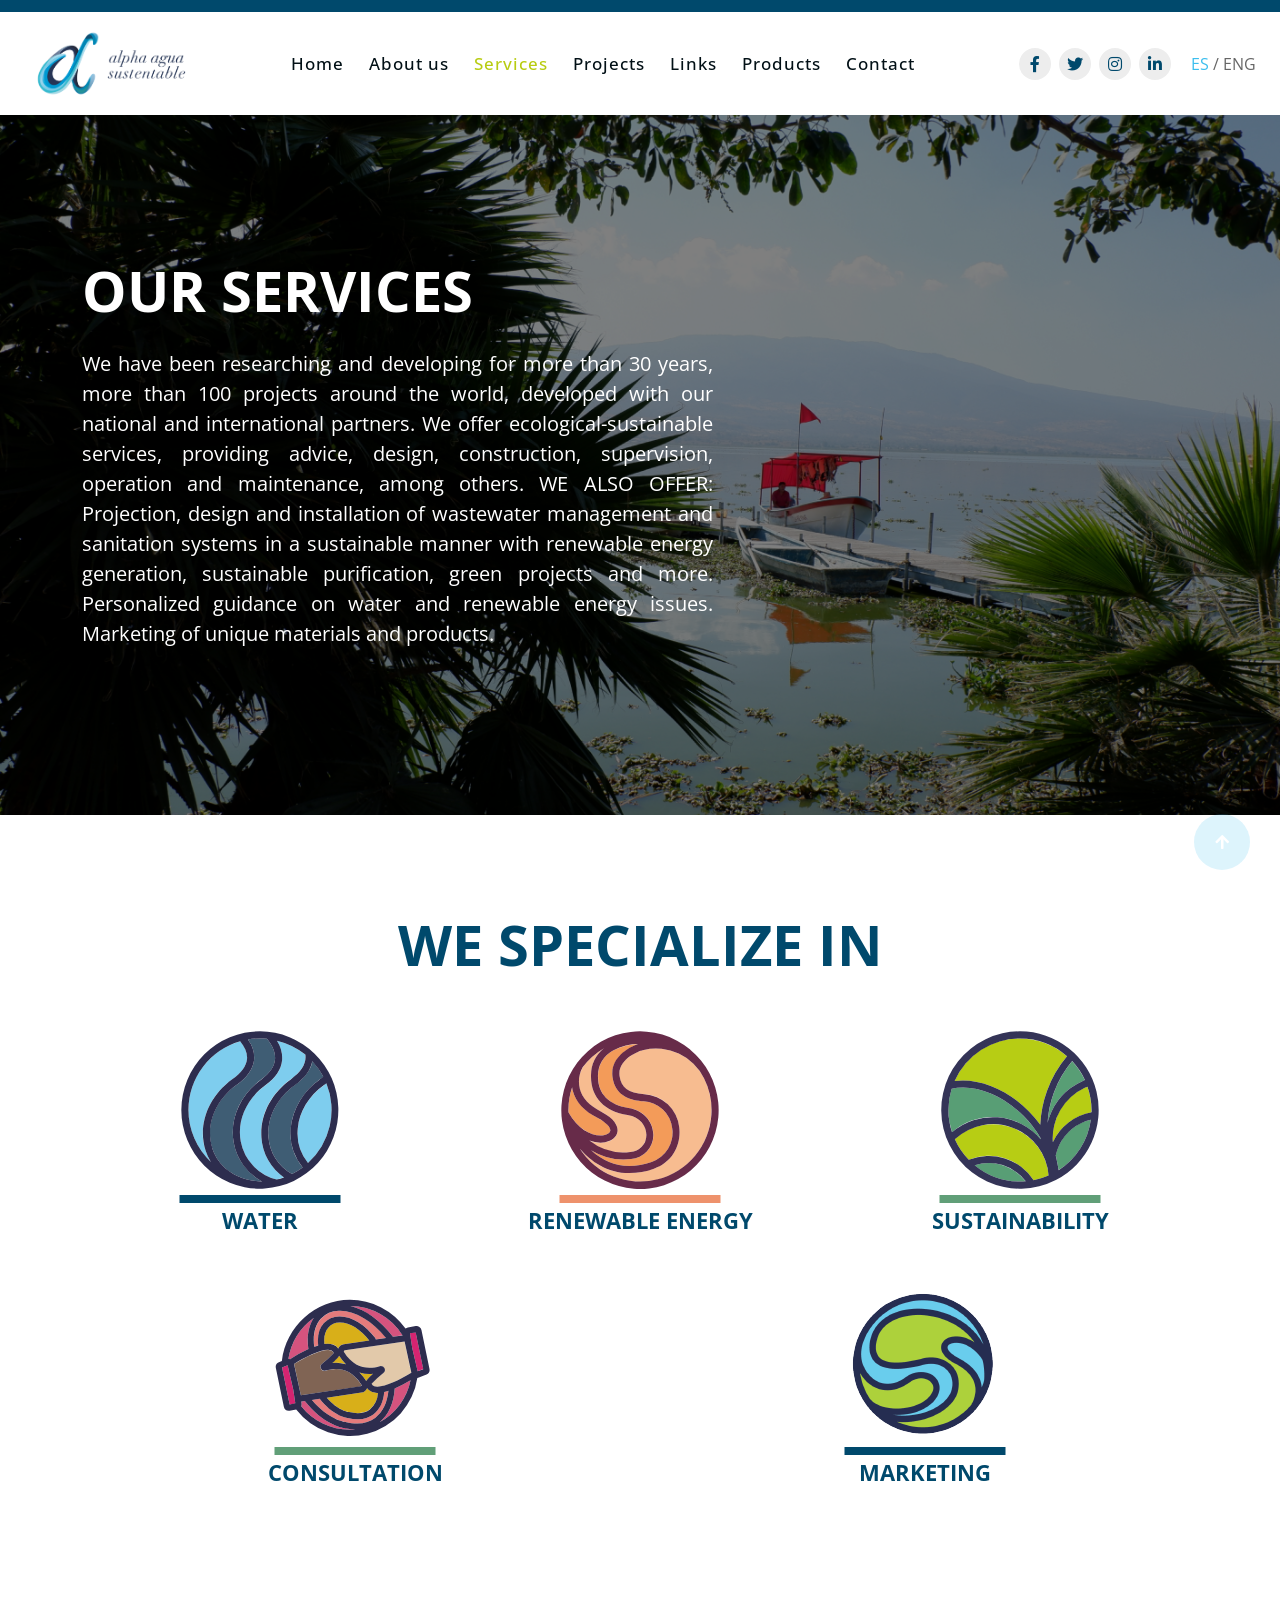
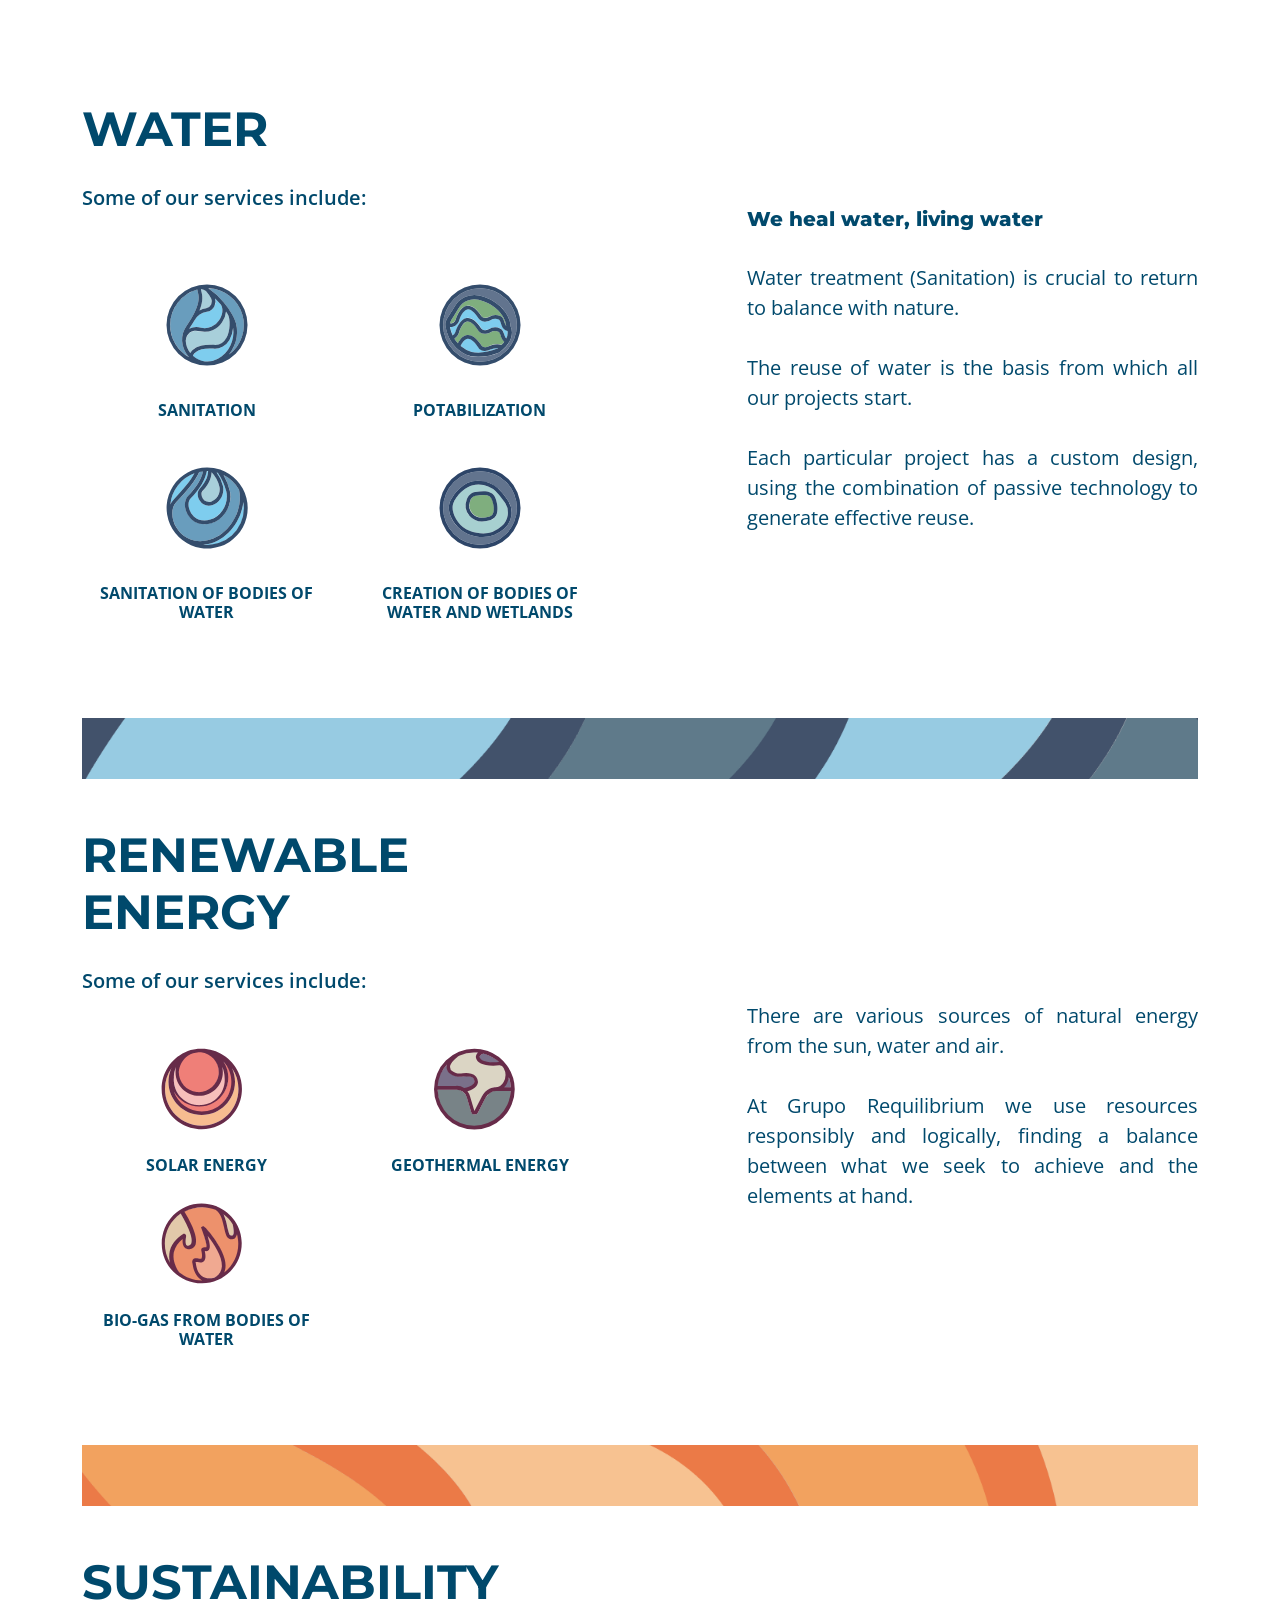
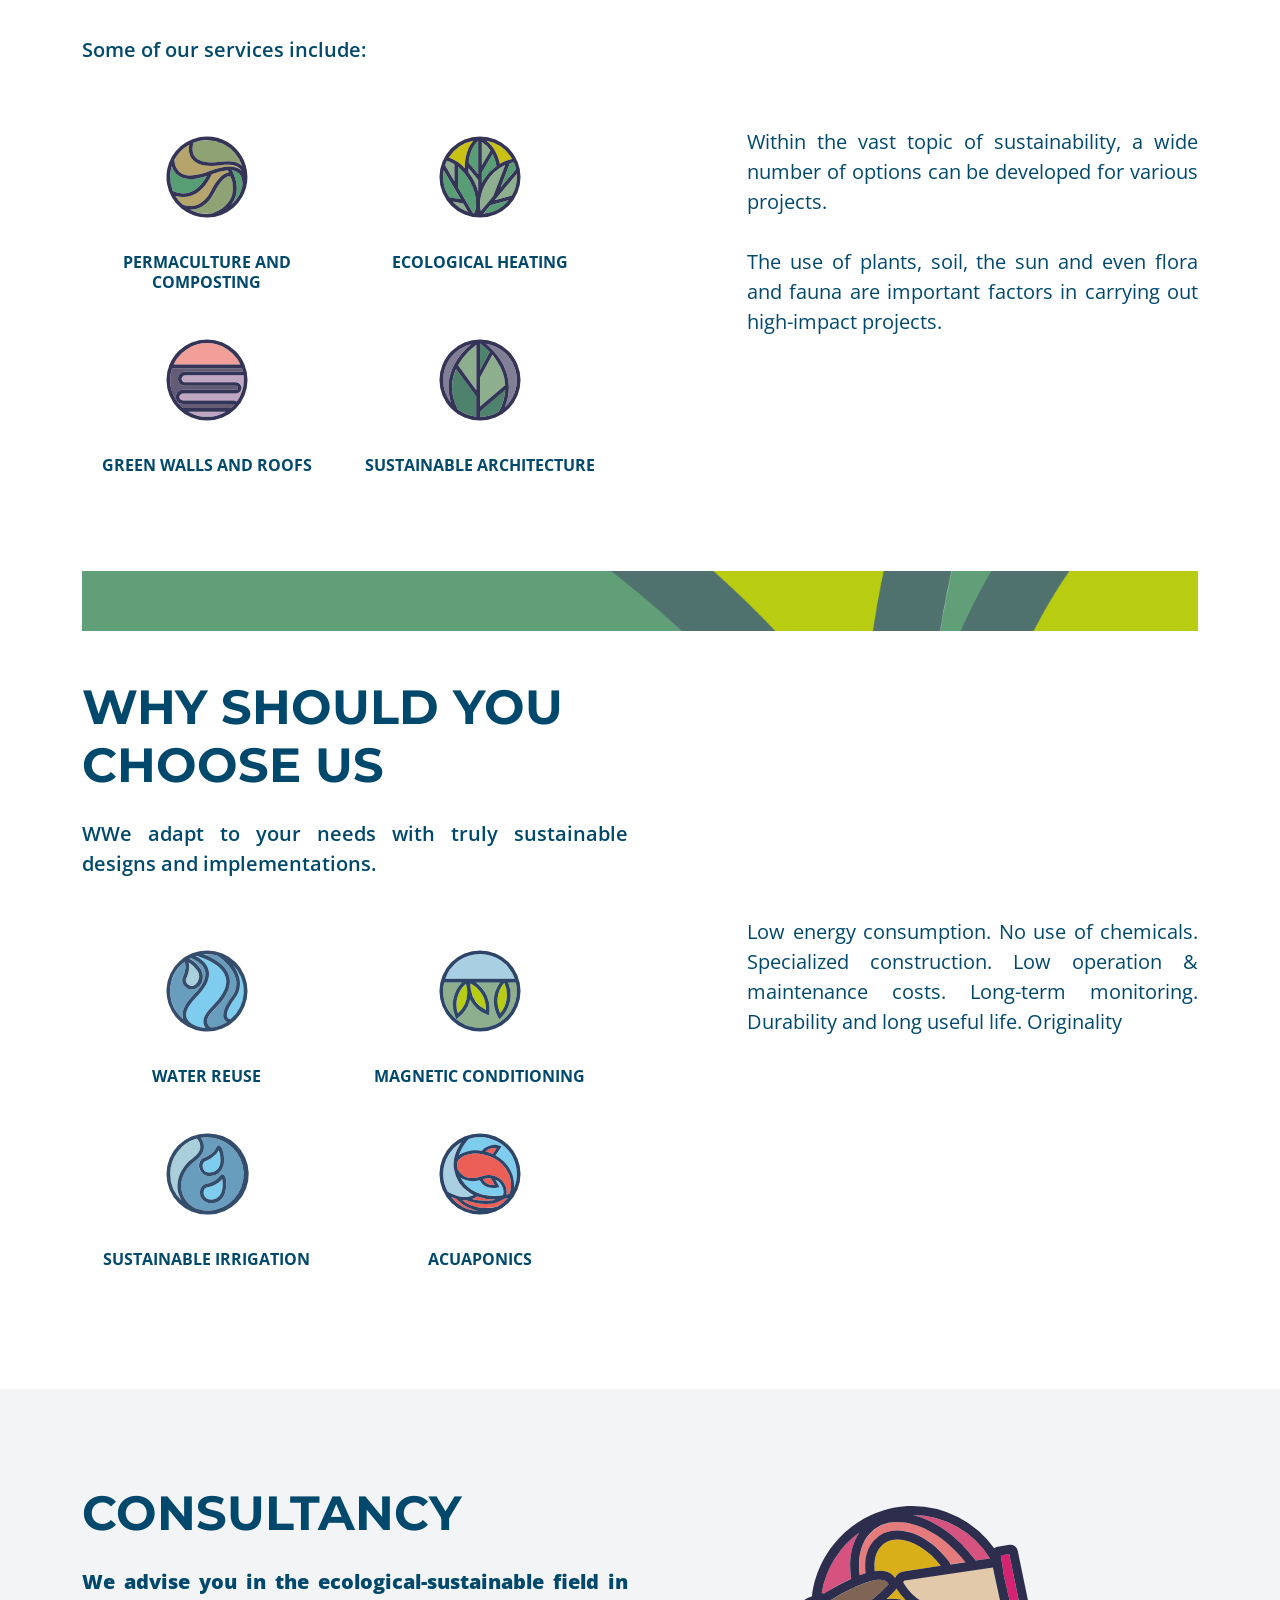
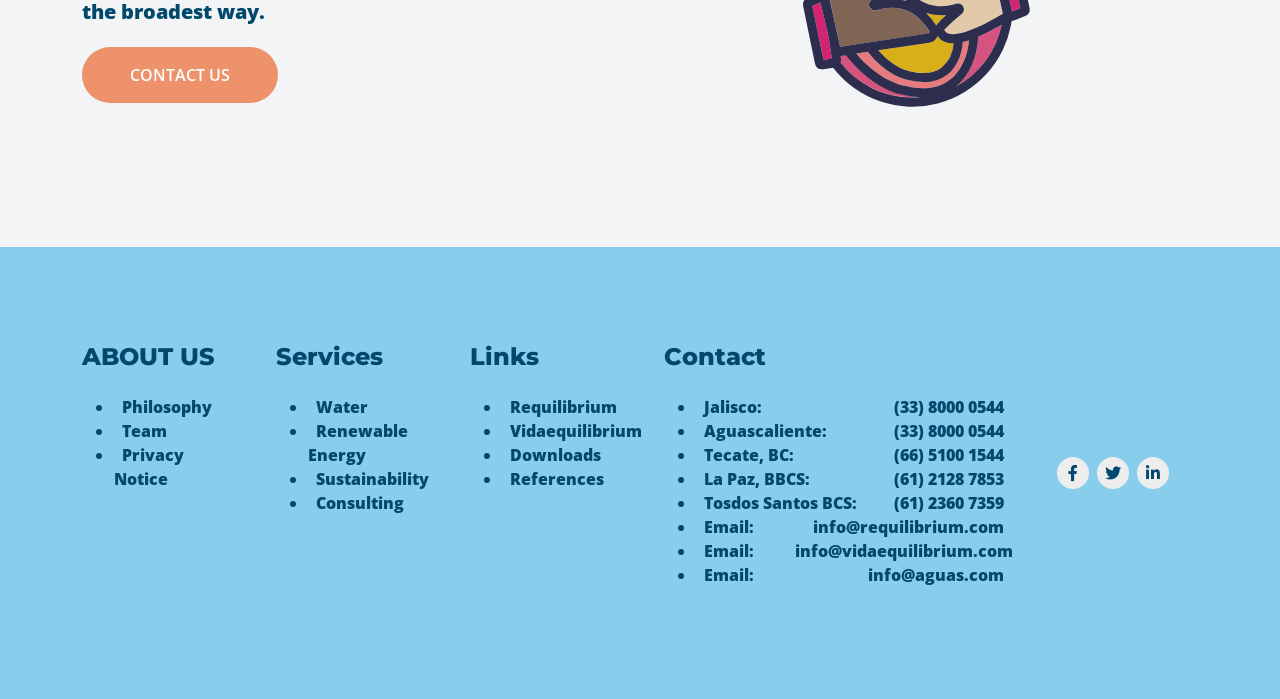
<file: en/servicios.html>
<!DOCTYPE html>
<html lang="en">

    <head>
        <meta charset="utf-8">
        <title>Alpha Agua Sustentable</title>
        <meta content="width=device-width, initial-scale=1.0" name="viewport">
        <meta content="" name="keywords">
        <meta content="" name="description">
        <link rel="icon" type="image/png" sizes="96x96" href="../images/favicon.ico">

        <!-- Google Web Fonts -->
        <link rel="preconnect" href="https://fonts.googleapis.com">
        <link rel="preconnect" href="https://fonts.gstatic.com" crossorigin>
        <link href="https://fonts.googleapis.com/css2?family=Montserrat:ital,wght@0,100..900;1,100..900&family=Open+Sans:ital,wdth,wght@0,75..100,300..800;1,75..100,300..800&display=swap" rel="stylesheet"> 

        <!-- Icon Font Stylesheet -->
        <link rel="stylesheet" href="https://use.fontawesome.com/releases/v5.15.4/css/all.css"/>
        <link href="https://cdn.jsdelivr.net/npm/bootstrap-icons@1.4.1/font/bootstrap-icons.css" rel="stylesheet">

        <!-- Libraries Stylesheet -->
        <link href="../lib/animate/animate.min.css" rel="stylesheet">
        <link href="../lib/lightbox/css/lightbox.min.css" rel="stylesheet">
        <link href="../lib/owlcarousel/assets/owl.carousel.min.css" rel="stylesheet">


        <!-- Customized Bootstrap Stylesheet -->
        <link href="../css/bootstrap.min.css" rel="stylesheet">

        <!-- Template Stylesheet -->
        <link href="../css/style.css" rel="stylesheet">
    </head>

    <body>

        <!-- Spinner Start -->
        <div id="spinner" class="show bg-white position-fixed translate-middle w-100 vh-100 top-50 start-50 d-flex align-items-center justify-content-center">
            <div class="spinner-border text-primary" style="width: 3rem; height: 3rem;" role="status">
                <span class="sr-only">Loading...</span>
            </div>
        </div>
        <!-- Spinner End -->

        <!-- Navbar & Hero Start -->
        <div style="height:12px;width:100%;background: #00496C;"></div>
        <div class="container-fluid nav-bar sticky-top px-4 py-2 py-lg-0">

            <nav class="navbar navbar-expand-lg navbar-light">
                <a href="" class="navbar-brand p-0">
                    <!--<h1 class="display-6 text-dark"><i class="fas fa-swimmer text-primary me-3"></i></h1>-->
                     <img src="../images/Logoagua.png" alt="Logo">
                </a>
                <button class="navbar-toggler" type="button" data-bs-toggle="collapse" data-bs-target="#navbarCollapse">
                    <span class="fa fa-bars"></span>
                </button>
                <div class="collapse navbar-collapse" id="navbarCollapse">
                    <div class="navbar-nav mx-auto py-0" >
                        <a href="index.html" class="nav-item nav-link">Home</a>
                        <a href="nosotros.html" class="nav-item nav-link">About us</a>
                        <a href="servicios.html" class="nav-item nav-link active">Services</a>
                        <a href="proyectos.html" class="nav-item nav-link">Projects</a>
                        <a href="enlaces.html" class="nav-item nav-link">Links</a>
                        <a href="productos.html" class="nav-item nav-link">Products</a>
                        <a href="contacto.html" class="nav-item nav-link">Contact</a>
                    </div>
                    <div class="team-icon d-none d-xl-flex justify-content-center me-3">
                        <a href="https://www.facebook.com/Requilibrium.Group" class="btn btn-square btn-light rounded-circle mx-1" target="_blank"><i class="fab fa-facebook-f" style="color:#00496c;"></i></a>
                        <a href="https://x.com/GRequilibrium" class="btn btn-square btn-light rounded-circle mx-1"  target="_blank"><i class="fab fa-twitter" style="color:#00496c;"></i></a>
                        <a class="btn btn-square btn-light rounded-circle mx-1" href=""><i class="fab fa-instagram" style="color:#00496c;"></i></a>
                        <a href="https://www.linkedin.com/company/grupo-requilibrium/" class="btn btn-square btn-light rounded-circle mx-1"  target="_blank"><i class="fab fa-linkedin-in" style="color:#00496c;"></i></a>
                    </div>
                </div>
                <div id="top-bar" class="4-colored-bar">
                    <div class="top-bar-light-blue"></div>
                    <div class="top-bar-dark-blue"></div>
                    <div class="top-bar-lemon-green"></div>
                    <div class="top-bar-dark-green"></div>
                </div>
                <div id="lang-bar">
                    <div class="lang-bar-selector">
                        <a href="../servicios.html">ES</a> / ENG
                    </div>
                </div>
            </nav>
        </div>
        <!-- Navbar & Hero End -->

        <!-- Carousel Start -->
        <div class="header-carousel owl-carousel">
            <div class="header-carousel-item">
                <img src="../images/servicios1.png" class="img-fluid w-100" alt="Image">
                <div class="carousel-caption">
                    <div class="container align-items-center py-4">
                        <div class="row g-5 align-items-center">
                            <div class="col-xl-7 fadeInDown animated" data-animation="fadeInLeft" data-delay="1s" style="animation-delay: 1s;">
                                <div class="text-start">
                                    <!--<h4 class="text-primary text-uppercase fw-bold mb-4">Welcome To WaterLand</h4>-->
                                    <p class="display-4 text-uppercase text-white mb-4">OUR SERVICES</p>
                                   
                                    <p class="mb-4 fs-5" style="text-align: justify;">We have been researching and developing for more than 30 years, more than 100 projects around the world, developed with our national and international partners. We offer ecological-sustainable services, providing advice, design, construction, supervision, operation and maintenance, among others. WE ALSO OFFER: Projection, design and installation of wastewater management and sanitation systems in a sustainable manner with renewable energy generation, sustainable purification, green projects and more. Personalized guidance on water and renewable energy issues. Marketing of unique materials and products.
                                    </p>
                                </div>
                            </div>
                            <!--<div class="col-xl-5 fadeInRight animated" data-animation="fadeInRight" data-delay="1s" style="animation-delay: 1s;">
                                <div class="ticket-form p-5" style="background: transparent;">
                                    <h2 class="text-white text-uppercase mb-4" style="font-size: 40px;font-weight: 800;">¡RE-USA EL AGUA!</h2>
                                </div>
                            </div> -->
                        </div>
                    </div>
                </div>
            </div>
        </div>
        <div class="container-fluid feature py-5">
            <div class="container py-5">

                    <div style="font-weight: 800;text-align: center;"><p class="display-4 text-uppercase mb-4" style="color: #00496c;">WE SPECIALIZE IN</p></div>

                <div class="row g-4" style="padding-top: 28px;">
                    <div class="col-lg-4 wow fadeInUp" data-wow-delay="0.2s">
                        <div class="feature-item" style="text-align: center;">
                            <!--<img src="img/feature-1.jpg" class="img-fluid rounded w-100" alt="Image">-->
                            <img src="../images/agua.svg">
                            
                            <div style="text-align: center;position: relative;padding-top: 5px;">
                                <div class="col-bar-blue" style="position: absolute;height: 8px;width: 161px;background: #00496C;left: 50%;transform: translate(-50%"></div>
                            </div>
                            
                            <p class="display-4 text-uppercase mb-4" style="color: #00496C; font-size: 22px;padding-top: 12px;">WATER</p>
                        </div>
                    </div>
                    <div class="col-lg-4 wow fadeInUp" data-wow-delay="0.2s">
                        <div class="feature-item" style="text-align: center;">
                            <!--<img src="img/feature-1.jpg" class="img-fluid rounded w-100" alt="Image">-->
                            <img src="../images/descarga.svg">
                            
                            <div style="text-align: center;position: relative;padding-top: 5px;">
                                <div class="col-bar-blue" style="position: absolute;height: 8px;width: 161px;background: #EE926C;left: 50%;transform: translate(-50%"></div>
                            </div>
                            
                            <p class="display-4 text-uppercase mb-4" style="color: #00496C; font-size: 22px;padding-top: 12px;">RENEWABLE ENERGY</p>
                        </div>
                    </div>
                    <div class="col-lg-4 wow fadeInUp" data-wow-delay="0.2s">
                        <div class="feature-item" style="text-align: center;">
                            <!--<img src="img/feature-1.jpg" class="img-fluid rounded w-100" alt="Image">-->
                            <img src="../images/sustentabilidad.svg">
                            
                            <div style="text-align: center;position: relative;padding-top: 5px;">
                                <div class="col-bar-blue" style="position: absolute;height: 8px;width: 161px;background: #619F78;left: 50%;transform: translate(-50%"></div>
                            </div>
                            
                            <p class="display-4 text-uppercase mb-4" style="color: #00496C; font-size: 22px;padding-top: 12px;">SUSTAINABILITY</p>
                         </div>
                    </div>
                    <div class="col-lg-6 wow fadeInUp" data-wow-delay="0.2s">
                        <div class="feature-item" style="text-align: center;">
                            <!--<img src="img/feature-1.jpg" class="img-fluid rounded w-100" alt="Image">-->
                            <img src="../images/asesoria.svg">
                            
                            <div style="text-align: center;position: relative;padding-top: 5px;">
                                <div class="col-bar-blue" style="position: absolute;height: 8px;width: 161px;background: #619F78;left: 50%;transform: translate(-50%"></div>
                            </div>
                            
                            <p class="display-4 text-uppercase mb-4" style="color: #00496C; font-size: 22px;padding-top: 12px;">CONSULTATION</p>
                        </div>
                    </div>
                    <div class="col-lg-6 wow fadeInUp" data-wow-delay="0.2s">
                        <div class="feature-item" style="text-align: center;">
                            <!--<img src="img/feature-1.jpg" class="img-fluid rounded w-100" alt="Image">-->
                            <img src="../images/comercializacion.png">
                            
                            <div style="text-align: center;position: relative;padding-top: 5px;">
                                <div class="col-bar-blue" style="position: absolute;height: 8px;width: 161px;background: #00496C;left: 50%;transform: translate(-50%"></div>
                            </div>
                            
                            <p class="display-4 text-uppercase mb-4" style="color: #00496C; font-size: 22px;padding-top: 12px;">MARKETING</p>

                        </div>
                    </div>
                </div>
            </div>
        </div>
        <!-- Carousel End -->
        <div class="container-fluid feature py-5" style="background: #ffffff;">
            <div class="container py-5" >
                    <div class="row" >
                         <div class="col-sm-12 col-md-6"   >
                            <div class="text-center mx-auto pb-5 wow " data-wow-delay="0.2s" >
                                <h1 class="display-5 mb-4" style="text-align: left;color: #00496c;">WATER</h1>
                                <p class="mb-0  fs-5" style="text-align: left;text-align: justify;color: #00496c;font-weight: 600;">Some of our services include:
                                </p>
                            </div>
                              <div class="col-12 row">
                                <div class="col-6 wow fadeInUp" data-wow-delay="0.2s">
                                    <div class="feature-item" style="text-align: center;">
                                        <!--<img src="img/feature-1.jpg" class="img-fluid rounded w-100" alt="Image">-->
                                        <img src="../images/is1.svg">
                                        <p class="display-4 text-uppercase mb-4" style="color: #00496C; font-size: 16px;padding-top: 12px;">SANITATION</p>
                                    </div>
                                </div>
                                <div class="col-6 wow fadeInUp" data-wow-delay="0.2s">
                                    <div class="feature-item" style="text-align: center;">
                                        <!--<img src="img/feature-1.jpg" class="img-fluid rounded w-100" alt="Image">-->
                                        <img src="../images/is2.svg">
                                        
                                        <p class="display-4 text-uppercase mb-4" style="color: #00496C; font-size: 16px;padding-top: 12px;">POTABILIZATION</p>
                                    </div>
                                </div>
                                <div class="col-6 wow fadeInUp" data-wow-delay="0.2s">
                                    <div class="feature-item" style="text-align: center;">
                                        <!--<img src="img/feature-1.jpg" class="img-fluid rounded w-100" alt="Image">-->
                                        <img src="../images/is3.svg">
                                        <p class="display-4 text-uppercase mb-4" style="color: #00496C; font-size: 16px;padding-top: 12px;">SANITATION OF BODIES OF WATER</p>
                                    </div>
                                </div>
                                <div class="col-6 wow fadeInUp" data-wow-delay="0.2s">
                                    <div class="feature-item" style="text-align: center;">
                                        <!--<img src="img/feature-1.jpg" class="img-fluid rounded w-100" alt="Image">-->
                                        <img src="../images/is4.svg">
                                        <p class="display-4 text-uppercase mb-4" style="color: #00496C; font-size: 16px;padding-top: 12px;">CREATION OF BODIES OF WATER AND WETLANDS</p>
                                    </div>
                                </div>
                            
                              </div>
                             
                         </div>
                          <div class="col-sm-0 col-md-1" >
                          </div>
                          <div class="col-sm-12 col-md-5" style="position: relative;">
                              <div class="text-center mx-auto pb-5 wow " data-wow-delay="0.2s" style="margin-top: 30px;margin-bottom: 30px;position: relative;top: 50%;left: 50%;transform: translate(-50%, -50%);">
                                <h5 style="text-align: left;color: #00496c;font-weight: 800;">We heal water, living water</h5><br>
                                <p class="mb-0  fs-5" style="text-align: left;text-align: justify;color: #00496c;">Water treatment (Sanitation) is crucial to return to balance with nature.<br><br>The reuse of water is the basis from which all our projects start.<br><br>Each particular project has a custom design, using the combination of passive technology to generate effective reuse.
                                </p>
                                 <div class="d-flex flex-shrink-0" style="margin-top: 20px;">
                                        <a class="btn btn-primary rounded-pill text-white py-3 px-5" style="background: #619F78;display: none;" href="#">LEARN MORE</a>
                                </div>
                            </div>
                          </div>
                    </div>
                    <br> <br> <br>
                    <img src="../images/division.png" width="100%">
                    <br> <br> <br>
                    <div class="row" >
                         <div class="col-sm-12 col-md-6"   >
                            <div class="text-center mx-auto pb-5 wow " data-wow-delay="0.2s" >
                                <h1 class="display-5 mb-4" style="text-align: left;color: #00496c;">RENEWABLE ENERGY</h1>
                                <p class="mb-0  fs-5" style="text-align: left;text-align: justify;color: #00496c;font-weight: 600;">Some of our services include:
                                </p>
                            </div>
                              <div class="col-12 row">
                                <div class="col-6 wow fadeInUp" data-wow-delay="0.2s">
                                    <div class="feature-item" style="text-align: center;">
                                        <!--<img src="img/feature-1.jpg" class="img-fluid rounded w-100" alt="Image">-->
                                        <img src="../images/is5.svg">
                                        <p class="display-4 text-uppercase mb-4" style="color: #00496C; font-size: 16px;padding-top: 12px;">SOLAR ENERGY</p>
                                    </div>
                                </div>
                                <div class="col-6 wow fadeInUp" data-wow-delay="0.2s">
                                    <div class="feature-item" style="text-align: center;">
                                        <!--<img src="img/feature-1.jpg" class="img-fluid rounded w-100" alt="Image">-->
                                        <img src="../images/is6.svg">
                                        
                                        <p class="display-4 text-uppercase mb-4" style="color: #00496C; font-size: 16px;padding-top: 12px;">GEOTHERMAL ENERGY</p>
                                    </div>
                                </div>
                                <div class="col-6 wow fadeInUp" data-wow-delay="0.2s">
                                    <div class="feature-item" style="text-align: center;">
                                        <!--<img src="img/feature-1.jpg" class="img-fluid rounded w-100" alt="Image">-->
                                        <img src="../images/is7.svg">
                                        <p class="display-4 text-uppercase mb-4" style="color: #00496C; font-size: 16px;padding-top: 12px;">BIO-GAS FROM BODIES OF WATER</p>
                                    </div>
                                </div>
                              </div>
                             
                         </div>
                          <div class="col-sm-0 col-md-1" >
                          </div>
                          <div class="col-sm-12 col-md-5" style="position: relative;">
                              <div class="text-center mx-auto pb-5 wow " data-wow-delay="0.2s" style="margin-top: 30px;margin-bottom: 30px;position: relative;top: 50%;left: 50%;transform: translate(-50%, -50%);">
                                <p class="mb-0  fs-5" style="text-align: left;text-align: justify;color: #00496c;">There are various sources of natural energy from the sun, water and air.<br><br>At Grupo Requilibrium we use resources responsibly and logically, finding a balance between what we seek to achieve and the elements at hand.
                                </p>
                            </div>
                          </div>
                    </div>
                   
                    <br> <br> <br>
                    <img src="../images/division2.png" width="100%">
                    <br> <br> <br>
                    <div class="row" >
                         <div class="col-sm-12 col-md-6"   >
                            <div class="text-center mx-auto pb-5 wow " data-wow-delay="0.2s" >
                                <h1 class="display-5 mb-4" style="text-align: left;color: #00496c;">SUSTAINABILITY</h1>
                                <p class="mb-0  fs-5" style="text-align: left;text-align: justify;color: #00496c;font-weight: 600;">Some of our services include:
                                </p>
                            </div>
                              <div class="col-12 row">
                                <div class="col-6 wow fadeInUp" data-wow-delay="0.2s">
                                    <div class="feature-item" style="text-align: center;">
                                        <!--<img src="img/feature-1.jpg" class="img-fluid rounded w-100" alt="Image">-->
                                        <img src="../images/is8.svg">
                                        <p class="display-4 text-uppercase mb-4" style="color: #00496C; font-size: 16px;padding-top: 12px;">PERMACULTURE AND COMPOSTING</p>
                                    </div>
                                </div>
                                <div class="col-6 wow fadeInUp" data-wow-delay="0.2s">
                                    <div class="feature-item" style="text-align: center;">
                                        <!--<img src="img/feature-1.jpg" class="img-fluid rounded w-100" alt="Image">-->
                                        <img src="../images/is9.svg">
                                        
                                        <p class="display-4 text-uppercase mb-4" style="color: #00496C; font-size: 16px;padding-top: 12px;">ECOLOGICAL HEATING</p>
                                    </div>
                                </div>
                                <div class="col-6 wow fadeInUp" data-wow-delay="0.2s">
                                    <div class="feature-item" style="text-align: center;">
                                        <!--<img src="img/feature-1.jpg" class="img-fluid rounded w-100" alt="Image">-->
                                        <img src="../images/is10.svg">
                                        <p class="display-4 text-uppercase mb-4" style="color: #00496C; font-size: 16px;padding-top: 12px;">GREEN WALLS AND ROOFS</p>
                                    </div>
                                </div>
                                <div class="col-6 wow fadeInUp" data-wow-delay="0.2s">
                                    <div class="feature-item" style="text-align: center;">
                                        <!--<img src="img/feature-1.jpg" class="img-fluid rounded w-100" alt="Image">-->
                                        <img src="../images/is11.svg">
                                        <p class="display-4 text-uppercase mb-4" style="color: #00496C; font-size: 16px;padding-top: 12px;">SUSTAINABLE ARCHITECTURE</p>
                                    </div>
                                </div>
                              </div>
                             
                         </div>
                          <div class="col-sm-0 col-md-1" >
                          </div>
                          <div class="col-sm-12 col-md-5" style="position: relative;">
                              <div class="text-center mx-auto pb-5 wow " data-wow-delay="0.2s" style="margin-top: 30px;margin-bottom: 30px;position: relative;top: 50%;left: 50%;transform: translate(-50%, -50%);">
                                <p class="mb-0  fs-5" style="text-align: left;text-align: justify;color: #00496c;">Within the vast topic of sustainability, a wide number of options can be developed for various projects.<br><br>The use of plants, soil, the sun and even flora and fauna are important factors in carrying out high-impact projects.
                                </p>
                            </div>
                          </div>
                    </div>

                   <br> <br> <br>
                    <img src="../images/division3.png" width="100%">
                    <br> <br> <br>
                    <div class="row" >
                         <div class="col-sm-12 col-md-6"   >
                            <div class="text-center mx-auto pb-5 wow " data-wow-delay="0.2s" >
                                <h1 class="display-5 mb-4" style="text-align: left;color: #00496c;">WHY SHOULD YOU CHOOSE US</h1>
                                <p class="mb-0  fs-5" style="text-align: left;text-align: justify;color: #00496c;font-weight: 600;">WWe adapt to your needs with truly sustainable designs and implementations.
                                </p>
                            </div>
                              <div class="col-12 row">
                                <div class="col-6 wow fadeInUp" data-wow-delay="0.2s">
                                    <div class="feature-item" style="text-align: center;">
                                        <!--<img src="img/feature-1.jpg" class="img-fluid rounded w-100" alt="Image">-->
                                        <img src="../images/is12.svg">
                                        <p class="display-4 text-uppercase mb-4" style="color: #00496C; font-size: 16px;padding-top: 12px;">WATER REUSE</p>
                                    </div>
                                </div>
                                <div class="col-6 wow fadeInUp" data-wow-delay="0.2s">
                                    <div class="feature-item" style="text-align: center;">
                                        <!--<img src="img/feature-1.jpg" class="img-fluid rounded w-100" alt="Image">-->
                                        <img src="../images/is13.svg">
                                        
                                        <p class="display-4 text-uppercase mb-4" style="color: #00496C; font-size: 16px;padding-top: 12px;">MAGNETIC CONDITIONING</p>
                                    </div>
                                </div>
                                <div class="col-6 wow fadeInUp" data-wow-delay="0.2s">
                                    <div class="feature-item" style="text-align: center;">
                                        <!--<img src="img/feature-1.jpg" class="img-fluid rounded w-100" alt="Image">-->
                                        <img src="../images/is14.svg">
                                        <p class="display-4 text-uppercase mb-4" style="color: #00496C; font-size: 16px;padding-top: 12px;">SUSTAINABLE IRRIGATION</p>
                                    </div>
                                </div>
                                <div class="col-6 wow fadeInUp" data-wow-delay="0.2s">
                                    <div class="feature-item" style="text-align: center;">
                                        <!--<img src="img/feature-1.jpg" class="img-fluid rounded w-100" alt="Image">-->
                                        <img src="../images/is15.svg">
                                        <p class="display-4 text-uppercase mb-4" style="color: #00496C; font-size: 16px;padding-top: 12px;">ACUAPONICS</p>
                                    </div>
                                </div>
                              </div>
                             
                         </div>
                          <div class="col-sm-0 col-md-1" >
                          </div>
                          <div class="col-sm-12 col-md-5" style="position: relative;">
                              <div class="text-center mx-auto pb-5 wow " data-wow-delay="0.2s" style="margin-top: 30px;margin-bottom: 30px;position: relative;top: 50%;left: 50%;transform: translate(-50%, -50%);">
                                <p class="mb-0  fs-5" style="text-align: left;text-align: justify;color: #00496c;">Low energy consumption. No use of chemicals. Specialized construction. Low operation & maintenance costs. Long-term monitoring. Durability and long useful life. Originality<br><br>
                                </p>
                            </div>
                          </div>
                    </div>


            </div>
        </div>

        <!-- Feature Start -->
        
        <!-- Feature End -->
        

        <div class="container-fluid feature py-5" style="background: #F3F4F6;">
            <div class="container py-5" >
                    <div class="row">
                         <div class="col-sm-12 col-md-6">
                            <div class="text-center mx-auto pb-5 wow fadeInUp" data-wow-delay="0.2s" >
                                <h1 class="display-5 mb-4" style="text-align: left;color:#00496c;">CONSULTANCY</h1>
                                <p class="mb-0  fs-5" style="text-align: left;text-align: justify;color:#00496c;"><span style="font-weight: 800;">We advise you in the ecological-sustainable field in the broadest way.
                                </p>
                                <div class="d-flex flex-shrink-0" style="margin-top: 20px;">
                                        <a href="contacto.html" class="btn btn-primary rounded-pill text-white py-3 px-5" style="background: #ee926c;" href="#">CONTACT US</a>
                                </div>
                            </div>
                         </div>
                          <div class="col-sm-12 col-md-6" style="text-align: center;">
                              <img src="../images/iservicio.svg">
                          </div>
                    </div>
                   
                 
            </div>
        </div>

        <!-- Footer Start -->
        <div class="container-fluid footer py-5 wow fadeIn" data-wow-delay="0.2s" style="background: #88CDEC;">
            <div class="container py-5">
                <div class="row g-5">
                    <div class="col-md-6 col-lg-6 col-xl-2" >
                        <div class="footer-item" >
                            <h4 class="mb-4" style="color:#00496c;font-weight: 800;">ABOUT US</h4>
                            <ul style="color:#00496c;">
                                  <li><a href="nosotros.html" style="color:#00496c !important;font-weight: 800;"><i class="me-2" ></i>Philosophy</a></li>
                                <li><a href="nosotros.html" style="color:#00496c !important;font-weight: 800;"><i class="me-2"></i>Team</a></li>
                                <li><a href="index.html" style="color:#00496c !important;font-weight: 800;"><i class="me-2"></i>Privacy Notice</a></li>
                            </ul>
                            
                        </div>
                    </div>
                    <div class="col-md-6 col-lg-6 col-xl-2" >
                        <div class="footer-item">
                            <h4 class="mb-4" style="color:#00496c;font-weight: 800;">Services</h4>
                            <ul style="color:#00496c;">
                                <li><a href="servicios.html" style="color:#00496c !important;font-weight: 800;"><i class="me-2" ></i>Water</a></li>
                                <li><a href="servicios.html" style="color:#00496c !important;font-weight: 800;"><i class="me-2"></i>Renewable Energy</a></li>
                                <li><a href="servicios.html" style="color:#00496c !important;font-weight: 800;"><i class="me-2"></i>Sustainability</a></li>
                                <li><a href="servicios.html" style="color:#00496c !important;font-weight: 800;"><i class="me-2"></i>Consulting</a></li>
                            </ul>
                        </div>
                    </div>
                    <div class="col-md-6 col-lg-6 col-xl-2">
                        <div class="footer-item">
                            <h4 class=" mb-4" style="color:#00496c;font-weight: 800;">Links</h4>
                            <ul style="color:#00496c;">
                                <li><a href="https://requilibrium.com/" style="color:#00496c !important;font-weight: 800;"><i class="me-2"></i>Requilibrium</a></li>
                                <li><a href="https://vidaequilibrium.com/" style="color:#00496c !important;font-weight: 800;"><i class="me-2"></i>Vidaequilibrium</a></li>
                                <li><a href="enlaces.html" style="color:#00496c !important;font-weight: 800;"><i class="me-2" ></i>Downloads</a></li>
                                <li><a href="servicios.html" style="color:#00496c !important;font-weight: 800;"><i class="me-2" ></i>References</a></li>
                            </ul>
                        </div>
                    </div>
                    <div class="col-md-6 col-lg-6 col-xl-4">
                        <div class="footer-item">
                            <h4 class="mb-4" style="color:#00496c;font-weight: 800;">Contact</h4>
                            <!--<ul style="color:#00496c;">
                                <li><a href="#" style="color:#00496c !important;font-weight: 800;"><i class="me-2" ></i>Jalisco: +52 33 8000</a></li>
                                <li><a href="#" style="color:#00496c !important;font-weight: 800;"><i class="me-2" ></i>         0544(Matriz)</a></li>
                                <li><a href="#" style="color:#00496c !important;font-weight: 800;"><i class="me-2" ></i>BC:      +526651001544</a></li>
                                <li><a href="#" style="color:#00496c !important;font-weight: 800;"><i class="me-2" ></i>BCS: +52 612128 7823</a></li>
                                <li><a href="#" style="color:#00496c !important;font-weight: 800;"><i class="me-2" ></i>AGS: +52 33 8000 0544</a></li>
                                <li><a href="#" style="color:#00496c !important;font-weight: 800;"><i class="me-2"></i>Correos: info@requilibrium.com, info@aguas.com</a></li>
                                
                            </ul>-->
                            
                            <div class="row">
                                <div class="col-3 col-sm-3 col-md-3 col-lg-3 col-xl-3">
                                  <ul style="color:#00496c;">
                                    <li><a href="#" style="color:#00496c !important;font-weight: 800;"><i class="me-2" ></i>Jalisco:</a></li>
                                      <li><a href="#" style="color:#00496c !important;font-weight: 800;"><i class="me-2" ></i>Aguascaliente:</a></li>
                                      <li><a href="#" style="color:#00496c !important;font-weight: 800;"><i class="me-2" ></i>Tecate,&nbsp;BC:</a></li>
                                      <li><a href="#" style="color:#00496c !important;font-weight: 800;"><i class="me-2" ></i>La&nbsp;Paz,&nbsp;BBCS:</a></li>
                                      <li><a href="#" style="color:#00496c !important;font-weight: 800;"><i class="me-2" ></i>Tosdos&nbsp;Santos&nbsp;BCS:</a></li>
                                      <li><a href="#" style="color:#00496c !important;font-weight: 800;"><i class="me-2"></i>Email:</a></li>
                                      <li><a href="#" style="color:#00496c !important;font-weight: 800;"><i class="me-2"></i>Email:</a></li>
                                      <li><a href="#" style="color:#00496c !important;font-weight: 800;"><i class="me-2"></i>Email:</a></li>
                                    </ul>
                                  </div>
                                  <div class="col-9  col-sm-6 col-md-9 col-lg-8 col-xl-9">
                                      <ul style="color:#00496c; list-style: none;text-align: right;">
                                      <li><a href="#" style="color:#00496c !important;font-weight: 800;"><i class="me-2" ></i>(33) 8000 0544</a></li>                            
                                      <li><a href="#" style="color:#00496c !important;font-weight: 800;"><i class="me-2" ></i>(33) 8000 0544</a></li>
                                      <li><a href="#" style="color:#00496c !important;font-weight: 800;"><i class="me-2" ></i>(66) 5100 1544</a></li>
                                      <li><a href="#" style="color:#00496c !important;font-weight: 800;"><i class="me-2" ></i>(61) 2128 7853</a></li>
                                      <li><a href="#" style="color:#00496c !important;font-weight: 800;"><i class="me-2" ></i>(61) 2360 7359</a></li>
                                      <li><a href="#" style="color:#00496c !important;font-weight: 800;"><i class="me-2"></i>info@requilibrium.com</a></li>
                                      <li><a href="#" style="color:#00496c !important;font-weight: 800;"><i class="me-2"></i>info@vidaequilibrium.com</a></li>
                                      <li><a href="#" style="color:#00496c !important;font-weight: 800;"><i class="me-2"></i>info@aguas.com</a></li>
                                  </ul>
                                </div>
                            </div>  
                       
                    </div>
                </div>
                <div class=" col-md-12 col-lg-12 col-xl-2" style="position: relative;">
                    <div class="row" style="position: absolute;top: 50%;left: 50%;transform: translate(-50%, -50%);">
                        <a href="https://www.facebook.com/Requilibrium.Group" class="btn btn-square btn-light rounded-circle mx-1" target="_blank"><i class="fab fa-facebook-f" style="color:#00496c;"></i></a>
                    <a href="https://x.com/GRequilibrium" class="btn btn-square btn-light rounded-circle mx-1"  target="_blank"><i class="fab fa-twitter" style="color:#00496c;"></i></a>
                    <!--<a class="btn btn-square btn-light rounded-circle mx-1" href=""><i class="fab fa-instagram" style="color:#00496c;"></i></a>-->
                    <a href="https://www.linkedin.com/company/grupo-requilibrium/" class="btn btn-square btn-light rounded-circle mx-1"  target="_blank"><i class="fab fa-linkedin-in" style="color:#00496c;"></i></a>
                    </div>
                </div>
            </div>
        </div>
    </div>


    <!-- Back to Top -->
    <a href="#" class="btn btn-primary btn-lg-square rounded-circle back-to-top"><i class="fa fa-arrow-up"></i></a>   

    
<!-- JavaScript Libraries -->
<script src="https://ajax.googleapis.com/ajax/libs/jquery/3.6.4/jquery.min.js"></script>
<script src="https://cdn.jsdelivr.net/npm/bootstrap@5.0.0/dist/js/bootstrap.bundle.min.js"></script>
<script src="../lib/wow/wow.min.js"></script>
<script src="../lib/easing/easing.min.js"></script>
<script src="../lib/waypoints/waypoints.min.js"></script>
<script src="../lib/counterup/counterup.min.js"></script>
<script src="../lib/lightbox/js/lightbox.min.js"></script>
<script src="../lib/owlcarousel/owl.carousel.min.js"></script>


<!-- Template Javascript -->
<script src="../js/main.js"></script>
</body>

</html>
</file>
<file: css/style.css>
/*** Spinner Start ***/
/*** Spinner ***/

/**/

@media (min-width: 1200px) {
    .display-4 {
        font-size: 3.5rem;
    }
}

@media (min-width: 1400px) {
    .container-xxl, .container-xl, .container-lg, .container-md, .container-sm, .container {
        max-width: 1500px;
    }
}

hr.col-bar-blue {
    border: 3px solid #00496C;
}
/**/


#spinner {
    opacity: 0;
    visibility: hidden;
    transition: opacity .5s ease-out, visibility 0s linear .5s;
    z-index: 99999;
}

#spinner.show {
    transition: opacity .5s ease-out, visibility 0s linear 0s;
    visibility: visible;
    opacity: 1;
}
/*** Spinner End ***/

.back-to-top {
    position: fixed;
    right: 30px;
    bottom: 30px;
    transition: 0.5s;
    z-index: 99;
}

/*** Button Start ***/
.btn {
    font-weight: 600;
    transition: .5s;
}

.btn-square {
    width: 32px;
    height: 32px;
}

.btn-sm-square {
    width: 34px;
    height: 34px;
}

.btn-md-square {
    width: 44px;
    height: 44px;
}

.btn-lg-square {
    width: 56px;
    height: 56px;
}

.btn-xl-square {
    width: 66px;
    height: 66px;
}

.btn-square,
.btn-sm-square,
.btn-md-square,
.btn-lg-square,
.btn-xl-square {
    padding: 0;
    display: flex;
    align-items: center;
    justify-content: center;
    font-weight: normal;
}

.btn.btn-primary {
    color: var(--bs-white);
    border: none;
}

.btn.btn-primary:hover {
    background: var(--bs-dark);
}

.btn.btn-light {
    color: #b8cc11;
    border: none;
}

.btn.btn-light:hover {
    color: var(--bs-white);
    background: #b8cc11;
}

.btn.btn-dark {
    color: var(--bs-white);
    border: none;
}

.btn.btn-dark:hover {
    color: #b8cc11;
    background: var(--bs-light);
}

/*** Navbar Start ***/
.nav-bar {
    background: var(--bs-white);
}

.sticky-top {
    transition: 1s;
}

.navbar-light .navbar-nav .nav-link {
    position: relative;
    margin-right: 25px;
    padding: 35px 0;
    letter-spacing: 1px;
    color: var(--bs-dark);
    font-size: 17px;
    font-weight: 500;
    outline: none;
    transition: .5s;
}

.sticky-top .navbar-light .navbar-nav .nav-link {
    padding: 20px 0;
    color: var(--bs-dark);
}

.navbar-light .navbar-nav .nav-link:hover,
.navbar-light .navbar-nav .nav-link.active {
    color: #b8cc11/*#b8cc11*/;
}

.navbar-light .navbar-brand img {
    max-height: 60px;
    transition: .5s;
}

.sticky-top .navbar-light .navbar-brand img {
    max-height: 87px;
}

.navbar .dropdown-toggle::after {
    border: none;
    content: "\f107";
    font-family: "Font Awesome 5 Free";
    font-weight: 600;
    vertical-align: middle;
    margin-left: 8px;
}

.dropdown .dropdown-menu a:hover {
    background: #b8cc11;/*#b8cc11;*/
    color: var(--bs-white);
}

.navbar .nav-item:hover .dropdown-menu {
    transform: rotateX(0deg);
    visibility: visible;
    margin-top: 8px !important;
    background: var(--bs-light);
    transition: .5s;
    opacity: 1;
}

@media (min-width: 992px) {
    .navbar .nav-item .dropdown-menu {
    display: block;
    visibility: hidden;
    top: 100%;
    transform: rotateX(-75deg);
    transform-origin: 0% 0%;
    border: 0;
    border-radius: 10px;
    margin-top: 8px !important;
    transition: .5s;
    opacity: 0;
    }
}

@media (max-width: 991px) {
    .navbar.navbar-expand-lg .navbar-toggler {
        padding: 8px 15px;
        border: 1px solid #b8cc11 /*#b8cc11*/;
        color: #b8cc11/*#b8cc11*/;
    }

    .sticky-top .navbar-light .navbar-nav .nav-link {
        padding: 12px 0;
    }
}
/*** Navbar End ***/

/*** Carousel Hero Header Start ***/
.header-carousel .header-carousel-item img {
    object-fit: cover;
}


@media (min-width: 1200px) {
    .header-carousel .header-carousel-item,
    .header-carousel .header-carousel-item img {
        height: 700px;
    }
}

@media (max-width: 1199px) {
    .header-carousel .header-carousel-item,
    .header-carousel .header-carousel-item img {
        height: 1200px;
    }
}

.header-carousel .owl-nav .owl-prev {
    display: none;
}

.header-carousel .owl-nav .owl-next {
    position: absolute;
    width: 60px;
    height: 60px;
    bottom: -60px;
    right: 50%;
    transform: translateY(-50%);
    margin-right: -60px;
    border-radius: 60px;
    background: #b8cc11/*#b8cc11*/;
    color: var(--bs-white);
    font-size: 26px;
    display: flex;
    align-items: center;
    justify-content: center;
    transition: 0.5s;
}
.header-carousel .owl-nav .owl-next:hover {
    box-shadow: inset 0 0 100px 0 var(--bs-light);
    color: #b8cc11/*#b8cc11*/;
}

.header-carousel .owl-nav .owl-next i {
    position: relative;
    width: 100%;
    height: 100%;
    display: flex;
    align-items: center;
    justify-content: center;
    animation-name: carousel-next-btn;
    animation-duration: 4s;
    animation-delay: 1s;
    animation-iteration-count: infinite;
    transition: 1s;
}

@keyframes carousel-next-btn {
    0%  {margin-top: 35%;}
    50%  {margin-bottom: 70%;}
    100% {margin-top: 35%;}
}

.header-carousel .header-carousel-item .carousel-caption {
    position: absolute;
    width: 100%;
    height: 100%;
    left: 0;
    bottom: 0;
    background: rgba(0, 0, 0, .5);
    display: flex;
    align-items: center;
}

.carousel-caption .ticket-form {
    background: rgba(255, 255, 255, 0.4);
    border-radius: 10px;
}

.header-carousel .header-carousel-item img {
    animation-name: image-zoom;
    animation-duration: 10s;
    animation-delay: 1s;
    animation-iteration-count: infinite;
    animation-direction: alternate;
    transition: 1s;
}

@keyframes image-zoom {
    0%  {width: 100%; height: 100%;}

    25% {width: 115%; height: 115%;}

    50% {width: 130%; height: 130%;}

    75% {width: 120%; height: 120%;}

    100% {width: 100%; height: 100%;}
}
/*** Carousel Hero Header End ***/

/*** Single Page Hero Header Start ***/
.bg-breadcrumb {
    position: relative;
    overflow: hidden;
    background: linear-gradient(rgba(0, 0, 0, 0.7), rgba(0, 0, 0, 0.7)), url(../images/inicio.jpeg);
    background-position: center center;
    background-repeat: no-repeat;
    background-size: cover;
    padding: 60px 0 60px 0;
    transition: 0.5s;
}

.bg-breadcrumb .breadcrumb {
    position: relative;
}

.bg-breadcrumb .breadcrumb .breadcrumb-item a {
    color: var(--bs-white);
}
/*** Single Page Hero Header End ***/


/*** Feature Start ***/
.feature .feature-item {
    position: relative;
    border-radius: 10px;
  /*  background: var(--bs-light);*/
}

.feature-item .feature-content {
    position: absolute;
    width: 100%; 
    height: 100%; 
    bottom: 0; 
    left: 0;
    margin-top: 0;
    margin-right: 0; 
    background: rgba(0, 0, 0, 0.7); 
    border-radius: 10px;
    z-index: 2;
}

.feature-item .feature-content .feature-content-inner {
    position: relative;
    z-index: 5;
}
/*** Feature End ***/


/*** Service Start ***/
.service {
    position: relative;
    overflow: hidden;
    background-image: url(../images/mundo.png);
    background-position: center center;
    background-repeat: no-repeat;
    background-size: cover;
}

.service::before {
    content: "";
    width: 100%;
    height: 100%;
    position: absolute;
    top: 0;
    left: 0;
    background: rgba(0, 0, 0, .7);
    z-index: 1;
}

.service .service-section {
    position: relative;
    z-index: 5;
}

.service .service-days {
    border-radius: 10px;
    background: var(--bs-white);
}

.service .service-item {
    position: relative;
    height: 100%;
    text-align: center;
    border-radius: 10px;
    background: var(--bs-white);
    z-index: 1;
}

.service .service-item::after {
    content: "";
    position: absolute;
    width: 100%;
    height: 0;
    bottom: 0;
    left: 0;
    border-radius: 10px;
    background: #b8cc11/*#b8cc11*/;
    transition: 0.5s;
    z-index: 2;
}

.service .service-item:hover:after {
    height: 100%;
}

.service .service-item i {
    color: #b8cc11/*#b8cc11*/;
    transition: 0.5s;
}

.service .service-item:hover i {
    color: var(--bs-white);
}

.service .service-item .service-content {
    position: relative;
    z-index: 3;
}

.service .service-item .service-content p {
    transition: 0.5s;
}

.service .service-item:hover .service-content p {
    color: var(--bs-white);
}

.service .service-item .service-content a.h4 {
    transition: 0.5s;
}

.service .service-item:hover .service-content a.h4:hover {
    color: var(--bs-white);
}
/*** Service End ***/


/*** Attractions Start ***/
.attractions {
    position: relative;
    overflow: hidden;
}

.attractions::after {
    content: "";
    width: 100%;
    height: 70%;
    position: absolute;
    overflow: hidden;
    top: 0;
    left: 0;
    background: linear-gradient(rgba(0, 0, 0, .7), rgba(0, 0, 0, .7)), url(../img/carousel-2.jpg) center center no-repeat;
    background-size: cover;
    z-index: -2;
    animation-name: attraction-image-zoom;
    animation-duration: 10s;
    animation-delay: 1s;
    animation-iteration-count: infinite;
    animation-direction: alternate;
    transition: 1s;
}

@keyframes attraction-image-zoom {
    0%  {width: 100%;}

    25% {width: 115%;}

    50% {width: 130%;}

    75% {width: 120%;}

    100% {width: 100%;}
}

.attractions .attractions-section {
    position: relative;
    z-index: 3;
}

.attractions .attractions-item {
    position: relative;
    border-radius: 10px;
    transition: 0.5s;
    z-index: 1;
}

.attractions .attractions-item::after {
    content: "";
    position: absolute;
    width: 100%;
    height: 0;
    top: 0;
    left: 0;
    border-radius: 10px;
    background: rgba(0, 0, 0, .7);
    transition: 0.5s;
    z-index: 2;
}

.attractions .attractions-item:hover:after {
    height: 100%;
}

.attractions .attractions-item .attractions-name {
    position: absolute;
    width: 100%;
    height: 100%;
    top: 50%;
    left: 50%;
    transform: translate(-50%, -50%);
    border-radius: 10px;
    color: var(--bs-white);
    font-size: 24px;
    font-weight: 600;
    display: flex;
    align-items: center;
    justify-content: center;
    transition: 0.5s;
    z-index: 3;
    opacity: 0;
}

.attractions .attractions-item:hover .attractions-name {
    opacity: 1;
}

.attractions-carousel .owl-stage-outer {
    margin-top: 58px;
}

.attractions .owl-nav .owl-prev {
    position: absolute;
    top: -58px;
    left: 0;
    background: #b8cc11/*#b8cc11*/;
    color: var(--bs-white);
    padding: 6px 35px;
    border-radius: 30px;
    transition: 0.5s;
}

.attractions .owl-nav .owl-prev:hover {
    background: var(--bs-white);
    color: #b8cc11/*#b8cc11*/;
}

.attractions .owl-nav .owl-next {
    position: absolute;
    top: -58px;
    right: 0;
    background: #b8cc11/*#b8cc11*/;
    color: var(--bs-white);
    padding: 6px 35px;
    border-radius: 30px;
    transition: 0.5s;
}

.attractions .owl-nav .owl-next:hover {
    background: var(--bs-white);
    color: #b8cc11/*#b8cc11*/;
}
/*** Attractions End ***/


/*** Gallery Start ***/
.gallery .gallery-item {
    position: relative;
    overflow: hidden;
    height: 100%;
    border-radius: 10px;
}

.gallery .gallery-item img {
    transition: 0.5s;
}

.gallery .gallery-item:hover img {
    transform: scale(1.2);
}

.gallery .gallery-item::after {
    content: "";
    position: absolute;
    width: 0;
    height: 0;
    top: 50%;
    left: 50%;
    transform: translate(-50%, -50%);
    border-radius: 10px;
    background: rgba(0, 0, 0, .4);
    transition: 0.5s;
    z-index: 1;
}

.gallery .gallery-item:hover::after {
    width: 100%;
    height: 100%;
}

.gallery .gallery-item .search-icon {
    position: absolute;
    top: 50%;
    left: 50%;
    transform: translate(-50%, -50%);
    transition: 0.5s;
    z-index: 5;
    opacity: 0;
}

.gallery .gallery-item:hover .search-icon {
    opacity: 1;
}
/*** Gallery End ***/

/*** Blog Start ***/
.blog .blog-item {
    border-radius: 10px;
}

.blog .blog-item .blog-img {
    position: relative;
    overflow: hidden;
    border-top-left-radius: 10px;
    border-top-right-radius: 10px;
    transition: 0.5s;
}

.blog .blog-item .blog-img img {
    transition: 0.5s;
}

.blog .blog-item:hover .blog-img img {
    transform: scale(1.2);
}

.blog .blog-item .blog-img::after {
    content: "";
    position: absolute;
    width: 100%;
    height: 100%;
    top: 0;
    left: 0;
    border-top-left-radius: 10px;
    border-top-right-radius: 10px;
    background: rgba(0, 0, 0, .3);
    z-index: 1;
}

.blog .blog-item .blog-img .blog-category {
    position: absolute;
    top: 25px;
    left: 25px;
    border-radius: 10px;
    color: var(--bs-white);
    background: #b8cc11/*#b8cc11*/;
    z-index: 5;
}

.blog .blog-item .blog-img .blog-date {
    position: absolute;
    bottom: 25px;
    left: 25px;
    color: var(--bs-white);
    z-index: 5;
}

.blog .blog-item .blog-content {
    border-bottom-left-radius: 10px;
    border-bottom-right-radius: 10px;
    background: var(--bs-light);
}
/*** Blog End ***/

/*** Team Start ***/
.team .team-item {
    position: relative;
    background: #b8cc11/*#b8cc11/*;
    border-radius: 10px;
}

.team .team-item::after {
    content: "";
    position: absolute;
    width: 100%;
    height: 0;
    top: 0;
    left: 0;
    border-radius: 10px;
    background: var(--bs-dark);
    transition: 0.5s;
    z-index: 1;
}

.team .team-item:hover:after {
    height: 100%;
}

.team .team-item .team-content {
    position: relative;
    text-align: center;
    z-index: 2;
}

.team .team-item .team-content .team-icon {
    background: var(--bs-light);
    border-radius: 10px;
    display: flex;
    display: inline-flex;
}

.team .team-item .team-content h4,
.team .team-item .team-content p {
    transition: 0.5s;
}

.team .team-item:hover .team-content h4 {
    color: #b8cc11;
}

.team .team-item .team-content p {
    color: var(--bs-white);
    transition: 0.5s;
}

.team .team-item:hover .team-content p {
    color: var(--bs-body);
}
/*** Team End ***/

/*** Testimonial Start ***/
.testimonial {
    position: relative;
    overflow: hidden;
}

.testimonial::after {
    content: "";
    width: 100%;
    height: 100%;
    position: absolute;
    top: 0;
    left: 0;
    background-image: url(../img/carousel-1.jpg);
    background-position: center center;
    background-repeat: no-repeat;
    background-size: cover;
    z-index: -2;
    animation-name: image-zoom;
    animation-duration: 10s;
    animation-delay: 1s;
    animation-iteration-count: infinite;
    animation-direction: alternate;
    transition: 1s;
}

.testimonial::before {
    content: "";
    width: 100%;
    height: 100%;
    position: absolute;
    top: 0;
    left: 0;
    background: rgba(0, 0, 0, .7);
    z-index: -1;
}

.testimonial .testimonial-carousel .testimonial-item {
    text-align: center;
    border-radius: 10px;
    background: rgba(256, 256, 256, 0.2);
}

.testimonial-carousel .testimonial-item .testimonial-inner {
    display: flex;
    justify-content: center;
}

.testimonial-item .testimonial-inner .testimonial-img {
    position: relative;
}

.testimonial-item .testimonial-inner .testimonial-img img {
    width: 100px;
    height: 100px;
    border-radius: 100px;
    border: 2px solid var(--bs-white);
}

.testimonial-item .testimonial-inner .testimonial-img .testimonial-quote {
    position: absolute;
    top: 0;
    left: -25px;
    color: var(--bs-white);
    background: #b8cc11/*#b8cc11*/;
}

.testimonial-carousel .owl-dots {
    display: flex;
    justify-content: center;
}

.testimonial-carousel .owl-dots .owl-dot {
    width: 30px;
    height: 30px;
    border-radius: 30px;
    margin: 20px 10px 0 10px;
    background: #b8cc11;
    transition: 0.5s;
}

.testimonial-carousel .owl-dots .owl-dot.active {
    width: 30px;
    height: 30px;
    border-radius: 30px;
    background: var(--bs-light);
    transition: 0.5s;
}

.testimonial-carousel .owl-dots .owl-dot span {
    position: relative;
    margin-top: 50%;
    margin-left: 50%;
    transform: translate(-50%, -50%);
    display: flex;
    align-items: center;
    justify-content: center;
    text-align: center;
}

.testimonial-carousel .owl-dots .owl-dot.active span::after {
    background: #b8cc11;
}

.testimonial-carousel .owl-dots .owl-dot span::after {
    content: "";
    width: 15px;
    height: 15px;
    border-radius: 15px;
    position: absolute;
    top: 50%;
    left: 50%;
    transform: translate(-50%, -50%);
    display: flex;
    align-items: center;
    justify-content: center;
    text-align: center;
    background: var(--bs-white);
    transition: 0.5s;
}

.testimonial-carousel .owl-nav {
    position: absolute;
    bottom: -22px;
    right: 50%;
    transform: translateX(-50%);
    margin-right: -210px;
    display: flex;
    align-items: center;
    justify-content: center;
}

.testimonial-carousel .owl-nav .owl-prev {
    font-size: 50px;
    margin-right: 80px;
    color: var(--bs-white);
    transition: 0.5s;
}

.testimonial-carousel .owl-nav .owl-next {
    font-size: 50px;
    margin-left: 80px;
    color: var(--bs-white);
    transition: 0.5s;
}

.testimonial-carousel .owl-nav .owl-prev:hover,
.testimonial-carousel .owl-nav .owl-next:hover {
    color: #b8cc11;
}
/*** Testimonial End ***/


/*** Footer Start ***/
.footer {
    background: var(--bs-dark);
}

.footer .footer-item {
    display: flex;
    flex-direction: column;
}

.footer .footer-item a {
    line-height: 35px;
    color: var(--bs-body);
    transition: 0.5s;
}

.footer .footer-item p {
    line-height: 35px;
}

.footer .footer-item a:hover {
    color: #b8cc11;
}

.footer .footer-item .footer-btn a,
.footer .footer-item .footer-btn a i {
    transition: 0.5s;
}

.footer .footer-item .footer-btn a:hover {
    background: var(--bs-white);
}

.footer .footer-item .footer-btn a:hover i {
    color: #b8cc11;
}

.footer .footer-item .opening-date {
    border-bottom: 1px solid rgba(255, 255, 255, .08);
}

.footer .footer-item .opening-date .opening-clock {
    display: flex;
    align-items: center;
    line-height: 35px;
}
/*** Footer End ***/

/*** copyright Start ***/
.copyright {
    border-top: 1px solid rgba(255, 255, 255, 0.08);
    background: var(--bs-dark);
}
/*** copyright end ***/
</file>
